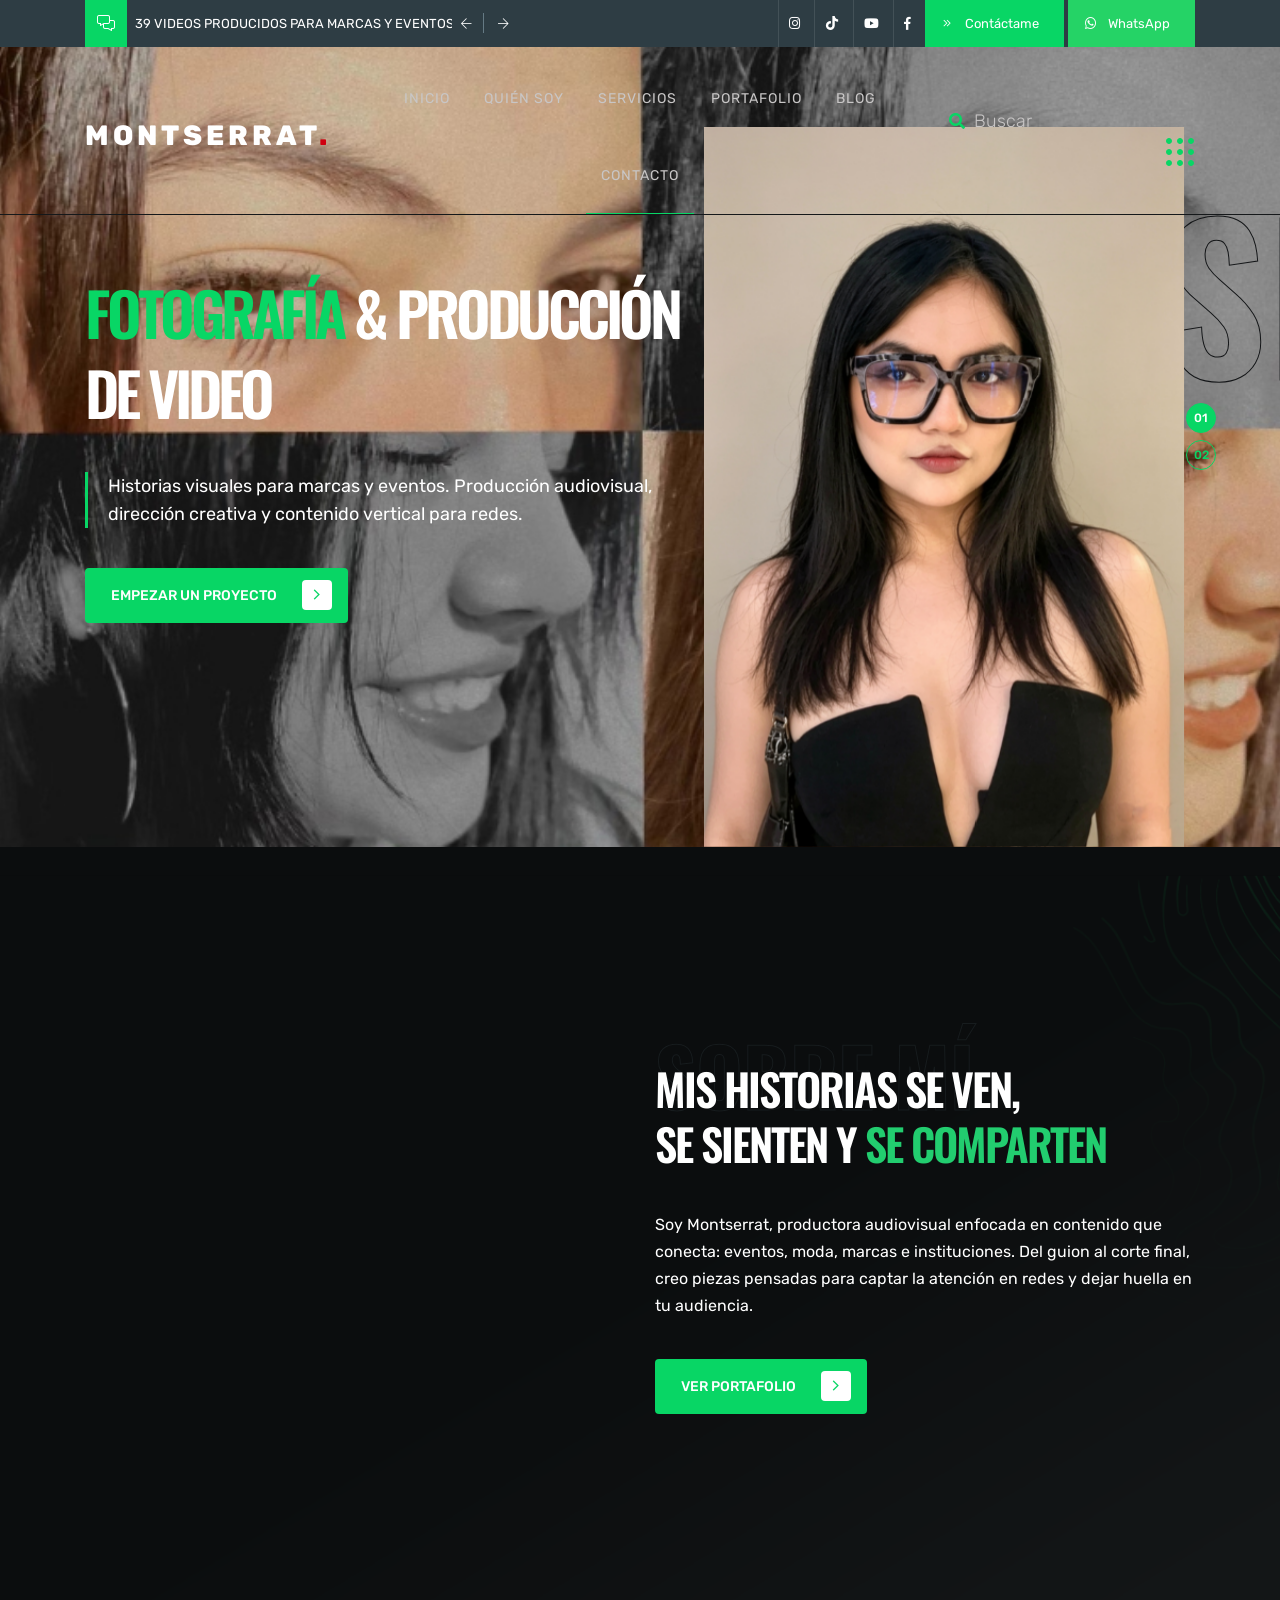
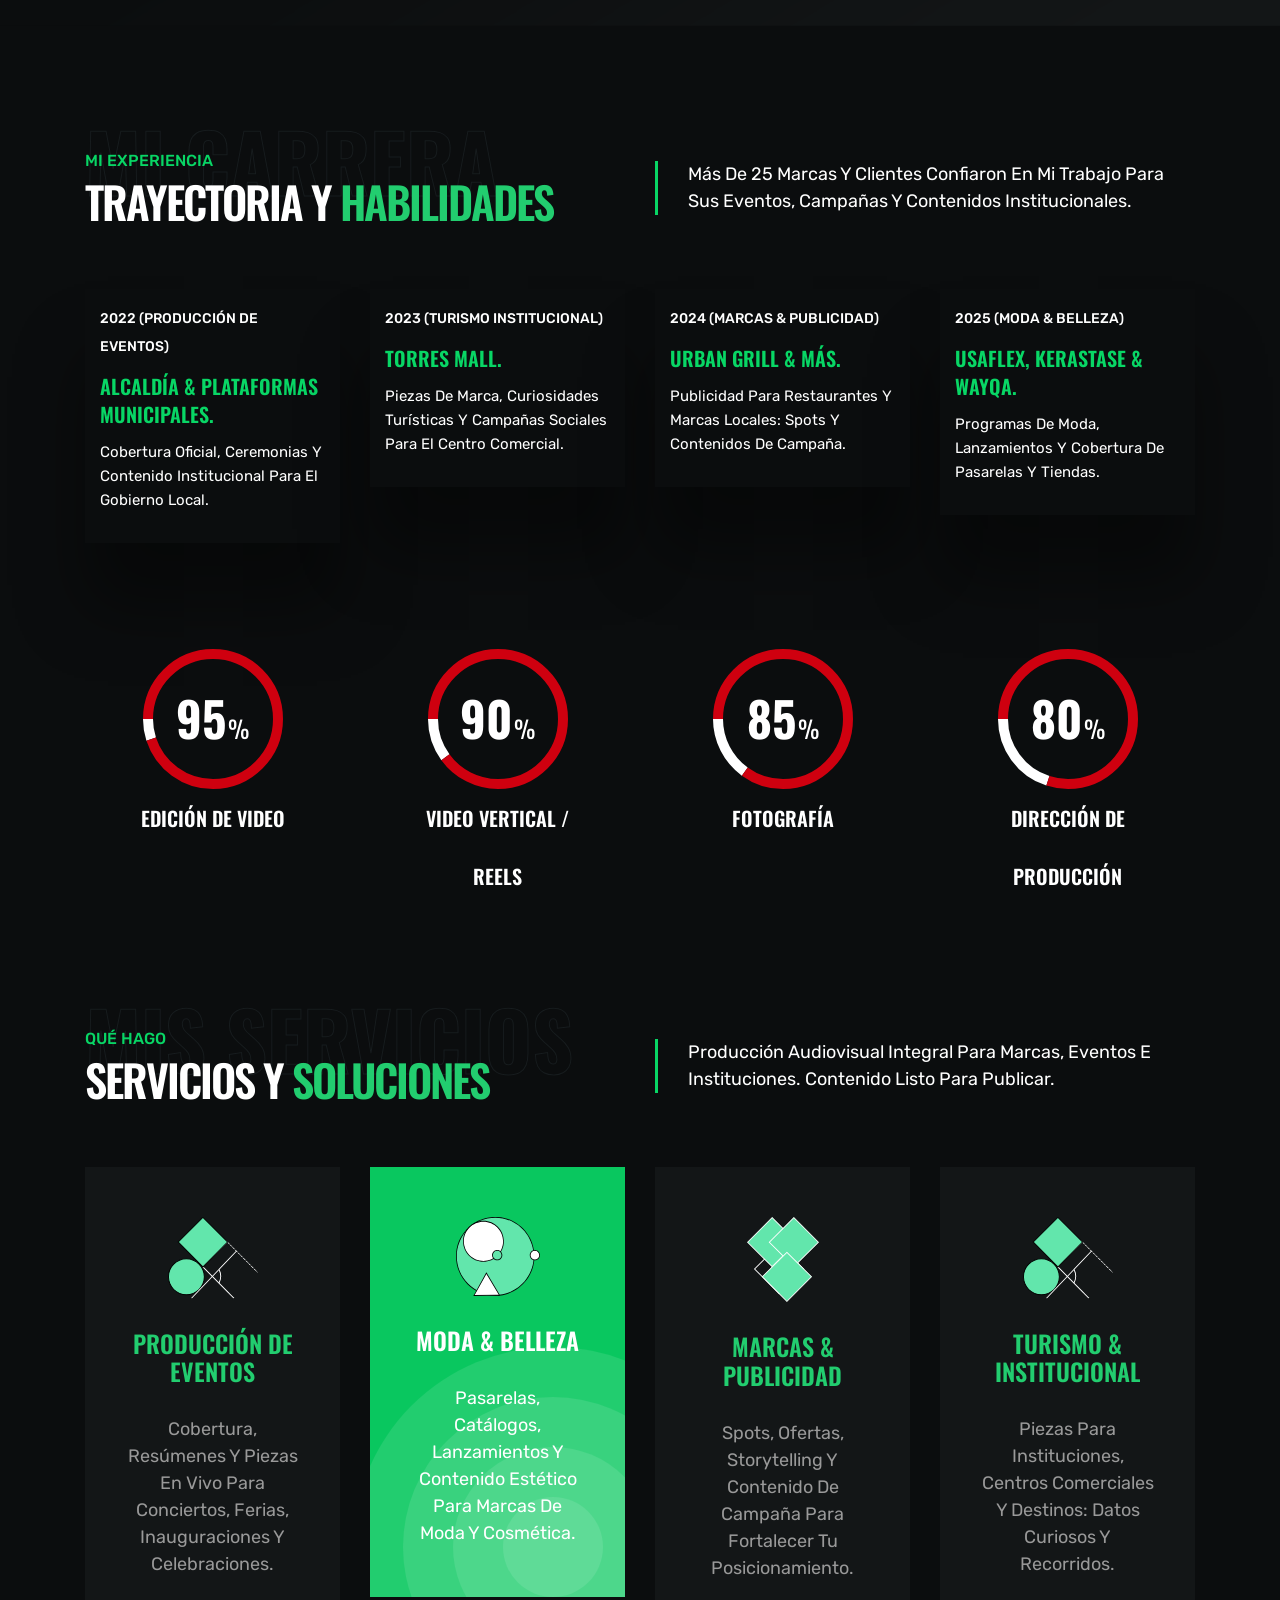
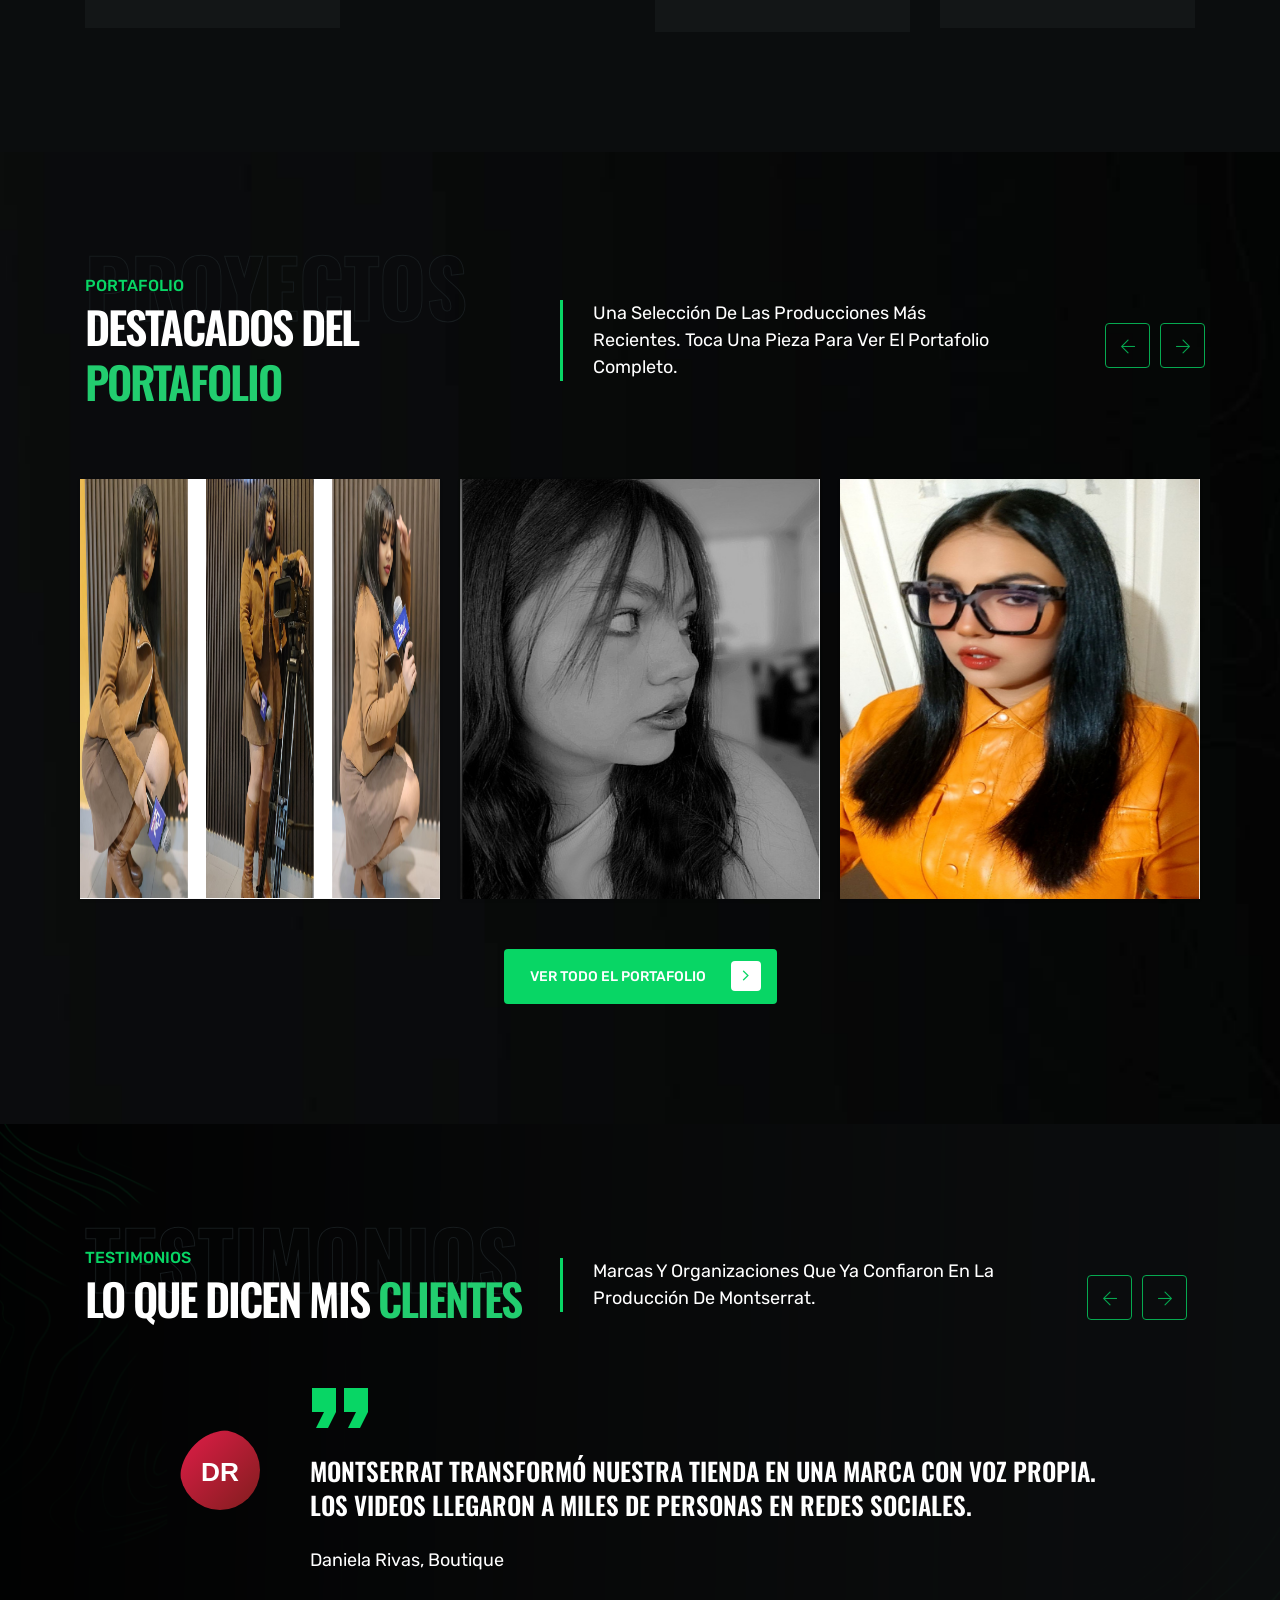
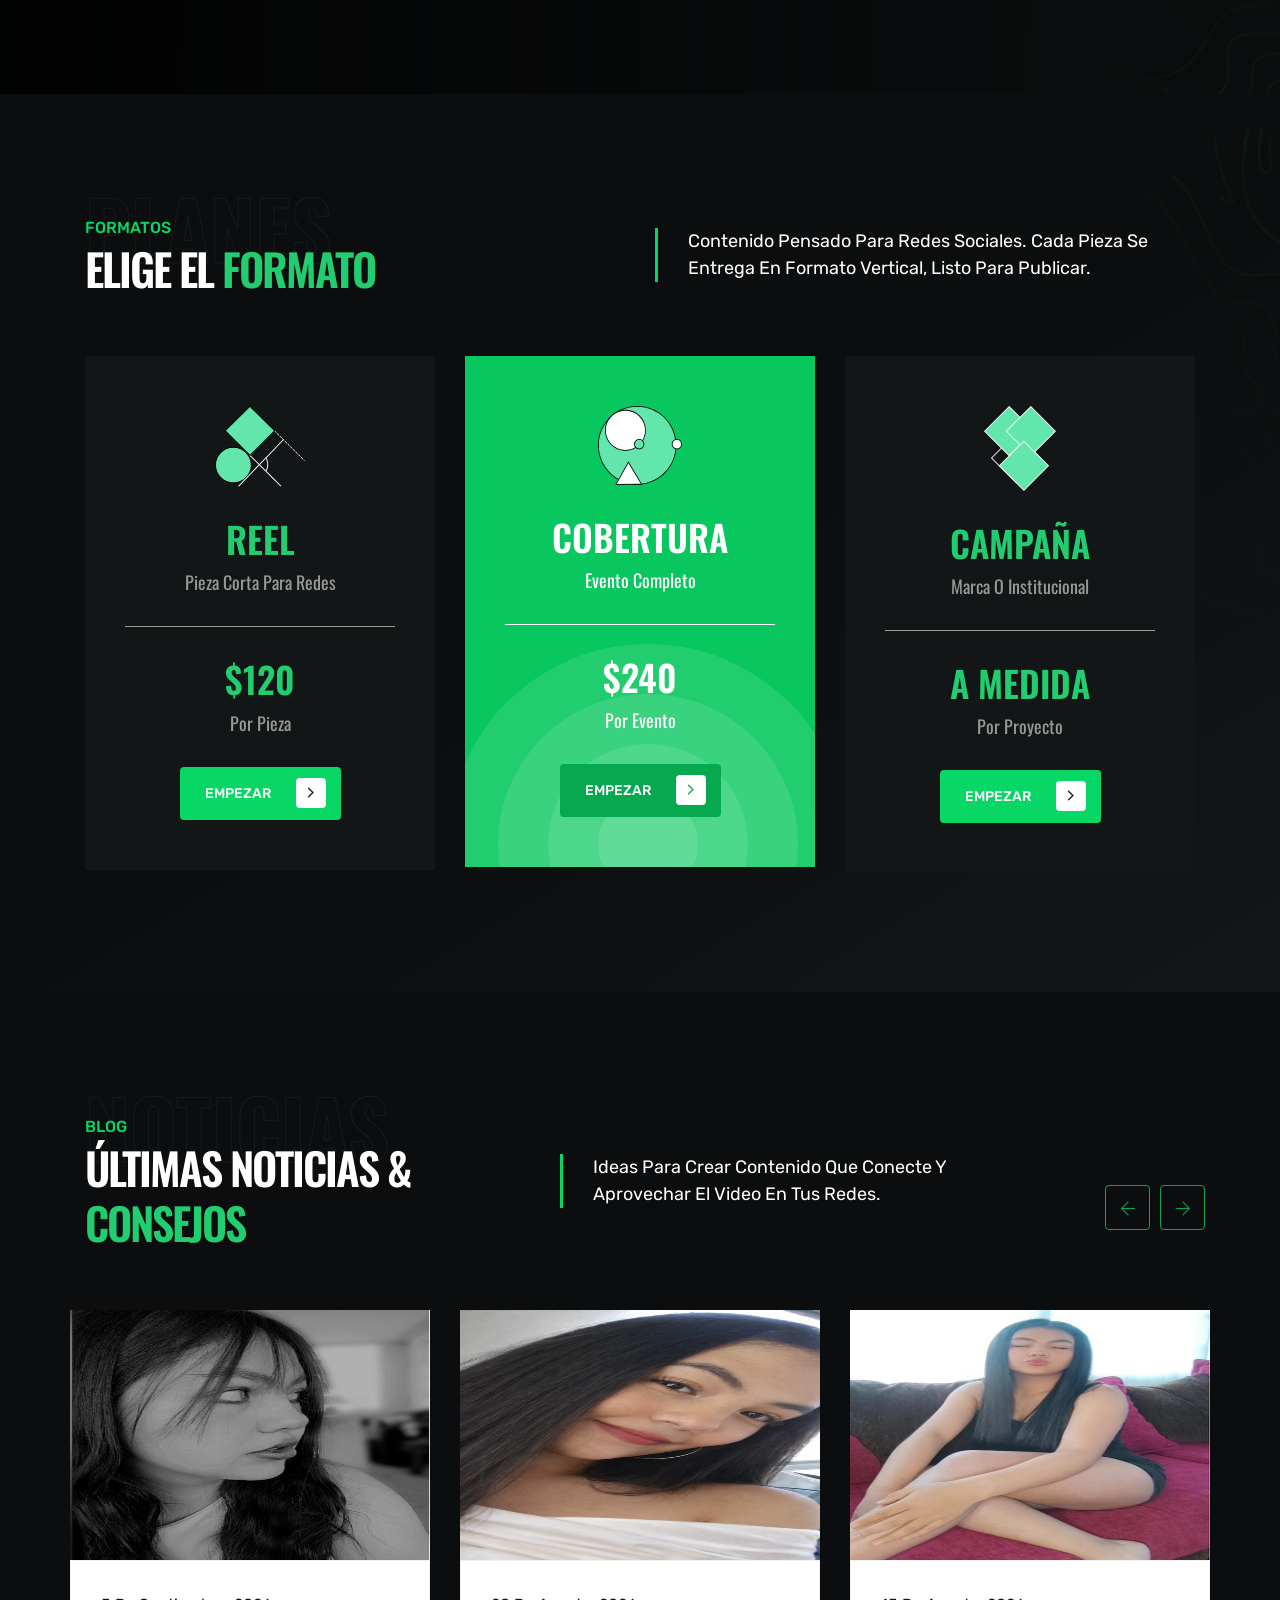
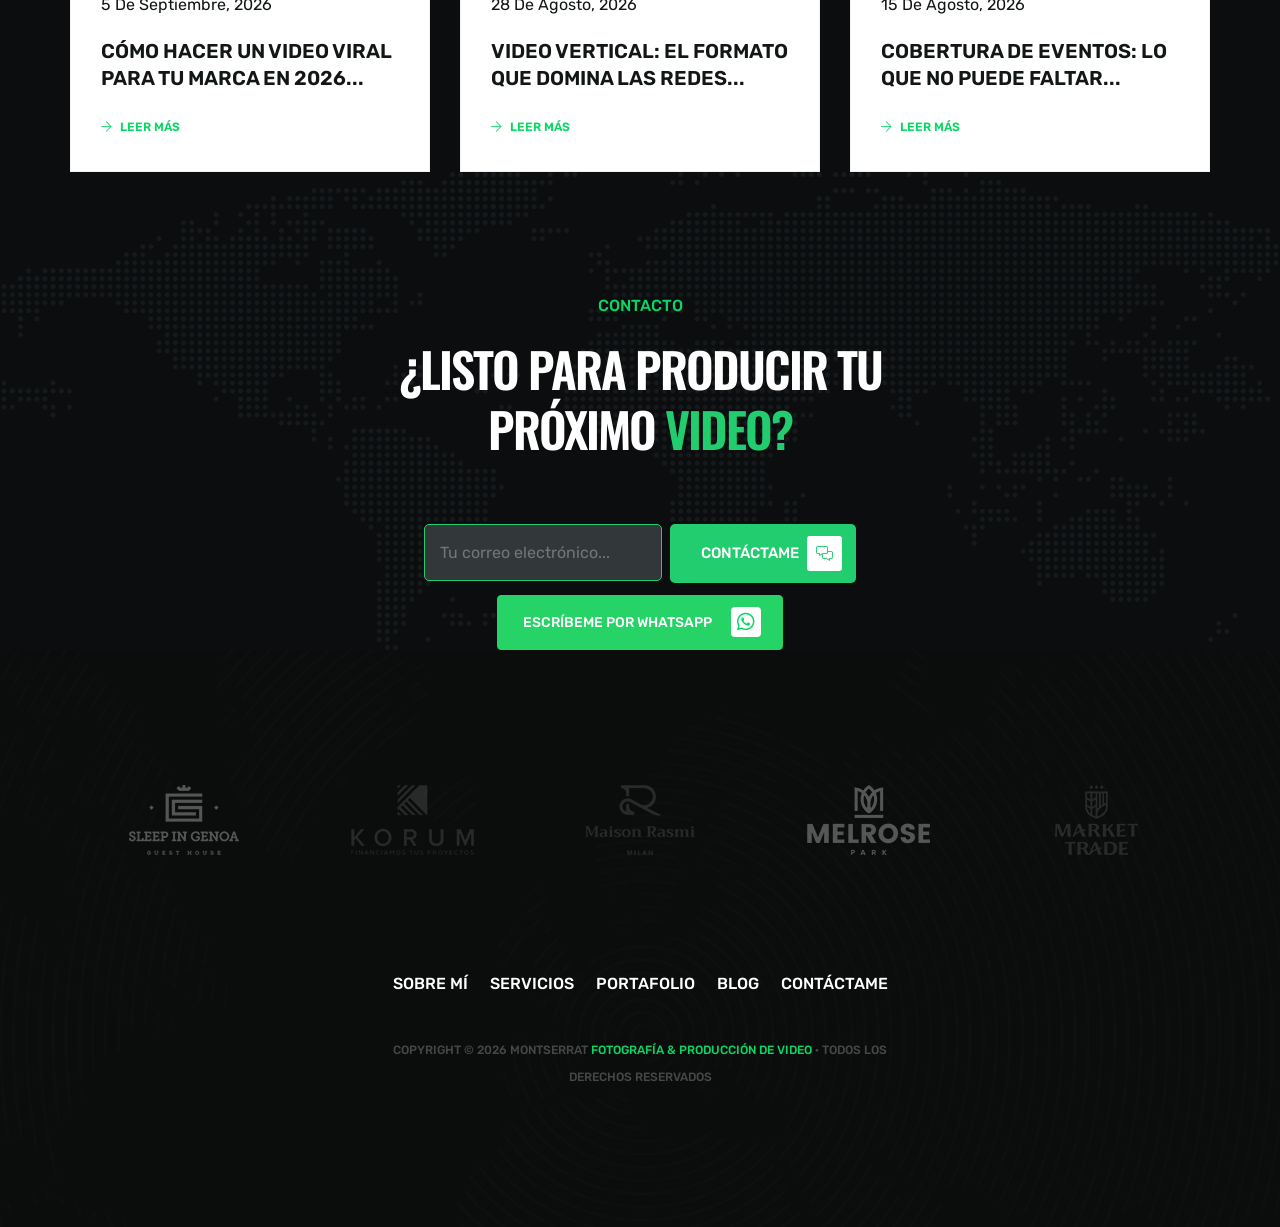
<file: index.html>
<!DOCTYPE html>
<html lang="es">
<!--HTML START-->

<head>
    <!--HEAD START-->
    <title>Montserrat | Fotografía & Producción de Video en Caracas, Venezuela</title>
    <!--::::: support meta :::::::-->
    <meta charset="utf-8">
    <meta name="viewport" content="width=device-width, initial-scale=1">
    <meta name="description" content="Montserrat: fotografía y producción de video en Caracas, Venezuela. Cobertura de eventos, moda, marcas e institucional con contenido listo para redes sociales.">
    
    <!--::::: ALL CSS CALLING :::::::-->
    <link rel="stylesheet" href="assets/css/plugins/animate.min.css">
    <link rel="stylesheet" href="assets/css/plugins/bootstrap.min.css">
    <link rel="stylesheet" href="assets/css/plugins/fontawesome.css">
    <link rel="stylesheet" href="assets/css/plugins/modal-video.min.css">
    <link rel="stylesheet" href="assets/css/plugins/stellarnav.css">
    <link rel="stylesheet" href="assets/css/plugins/owl.carousel.css">
    <link rel="stylesheet" href="assets/css/typography.css">
    <link rel="stylesheet" href="assets/css/theme.css">
    <link rel="stylesheet" href="assets/css/button.css">
    <link rel="stylesheet" href="assets/css/inner.css">
    <link rel="stylesheet" href="assets/css/responsive.css">
    <link rel="stylesheet" href="assets/css/custom.css?v=2">

</head>
<!--HEADE END-->

<body><!--BODY START-->

    <!--PLACEHOLDER AREA START-->
    <div class="preloader">
        <div class="lds-dual-ring"></div>
    </div>
    <!--PLACEHOLDER AREA END-->

    <div class="site site-black"> <!--::::: SITE AREA START :::::::-->
          <!--::::: BANNER AREA START :::::::-->
        <div class="header-banner-area">
            <div class="container">
                <div class="row">
                    <div class=" col-md-5 align-self-center">
                        <div class="banner-comments">
                            <div class="banner-icon">
                                <i class="fal fa-comments-alt"></i>
                            </div>
                            <div class="banner-carousel owl-carousel">
                                <div class="banner-single-carousel">
                                    <p>39 videos producidos para marcas y eventos...</p>
                                </div>
                                <div class="banner-single-carousel">
                                    <p>Fotografía & Producción de video en Venezuela.</p>
                                </div>
                            </div>
                        </div>
                    </div>
                    <div class="col-md-7 text-right align-self-center">
                        <div class="banner-social-wrap">
                            <div class="banner-social">
                                <ul>
                                    <!-- TODO-MONTSERRAT: reemplazar por el perfil real de Instagram -->
                                    <li><a href="https://www.instagram.com" target="_blank" rel="noopener" aria-label="Abrir Instagram de Montserrat"><i class="fab fa-instagram"></i></a></li>
                                    <!-- TODO-MONTSERRAT: reemplazar por el perfil real de TikTok -->
                                    <li><a href="https://www.tiktok.com" target="_blank" rel="noopener" aria-label="Abrir TikTok de Montserrat"><span class="tiktok-icon" aria-hidden="true"><svg viewBox="0 0 448 512" xmlns="http://www.w3.org/2000/svg"><path fill="currentColor" d="M448,209.91a210.06,210.06,0,0,1-122.77-39.25V349.38A162.55,162.55,0,1,1,185,188.31V278.2a74.62,74.62,0,1,0,52.23,71.18V0l88,0a121.18,121.18,0,0,0,1.86,22.17h0A122.18,122.18,0,0,0,381,102.39a121.43,121.43,0,0,0,67,20.14Z"/></svg></span></a></li>
                                    <!-- TODO-MONTSERRAT: reemplazar por el canal real de YouTube -->
                                    <li><a href="https://www.youtube.com" target="_blank" rel="noopener" aria-label="Abrir YouTube de Montserrat"><i class="fab fa-youtube"></i></a></li>
                                    <!-- TODO-MONTSERRAT: reemplazar por la página real de Facebook -->
                                    <li><a href="https://www.facebook.com" target="_blank" rel="noopener" aria-label="Abrir Facebook de Montserrat"><i class="fab fa-facebook-f"></i></a></li>
                                </ul>
                            </div>
                            <div class="banner-contact">
                                <a href="#contact" class="contact-btn"><i class="fal fa-angle-double-right"></i> Contáctame</a>
                                <!-- TODO-MONTSERRAT: reemplazar 58 por el número real de WhatsApp -->
                                <a href="https://wa.me/58" class="contact-btn whatsapp-btn" target="_blank" rel="noopener" aria-label="Escribir por WhatsApp a Montserrat"><i class="fab fa-whatsapp"></i> WhatsApp</a>
                            </div>
                        </div>
                    </div>
                </div>
            </div>
        </div>
        <!--::::: BANNER AREA END :::::::-->

        <!--::::: HEADER AREA START :::::::-->
        <div class="header-area header-main" id="header">
            <!--scroll to up btn-->
            <a href="#home" class="up-btn" aria-label="Volver al inicio"><i class="fal fa-angle-up"></i></a>
            <div class="container">
                <div class="row">
                    <div class="col-6 col-lg-3 align-self-center">
                        <a href="index.html" class="logo"><span class="vlt-logo-text">Montserrat<span class="dot">.</span></span></a>
                    </div>
                    <div class="col-6 text-center align-self-center">
                        <div class="main-menu">
                            <div class="stellarnav">
                                <ul class="navbarmneuclass">
                                    <li class="current"><a href="#home">Inicio</a>
                                    </li>
                                    <li><a href="#about">Quién Soy</a></li>
                                    <li><a href="#service">Servicios</a></li>
                                    <li><a href="portfolio.html">Portafolio</a></li>
                                    <li><a href="blog.html">Blog</a></li>
                                    <li><a href="#contact">Contacto</a></li>
                                </ul>
                            </div>
                        </div>
                    </div>
                    <div class="d-none d-lg-block col-lg-3 align-self-center text-right">
                        <div class="search-area">
                            <div class="search-box">
                                <form action="#">
                                    <input type="search" placeholder="Buscar">
                                </form>
                                <div class="search-btn">
                                    <a href="blog.html" aria-label="Ir al blog para buscar contenido"><i class="fas fa-search"></i></a>
                                </div>
                            </div>
                            <div class="grid-menu" id="grid-side">
                                <img src="assets/img/icon/hamburger.svg" alt="Abrir menú lateral">
                            </div>
                        </div>
                    </div>
                </div>
            </div>
            <div class="slide-widgest-wrap" id="slide-widgest">
                <div class="side-widgest" id="side-content">
                    <div class="side-close" id="close-btn">
                    <i class="fal fa-times"></i>
                </div>
                    <div class="logo">
                        <a href="index.html"><span class="vlt-logo-text">Montserrat<span class="dot">.</span></span></a>
                    </div>
                    <div class="side-content">
                        <p>Producción audiovisual para eventos, marcas y turismo. 39 videos verticales listos para redes sociales, fotografía y dirección creativa desde Caracas, Venezuela.</p>
                    </div>
                    <div class="side-social">
                        <ul>
                            <!-- TODO-MONTSERRAT: reemplazar por el perfil real de Instagram -->
                            <li><a href="https://www.instagram.com" target="_blank" rel="noopener" aria-label="Abrir Instagram de Montserrat"><i class="fab fa-instagram"></i></a></li>
                            <!-- TODO-MONTSERRAT: reemplazar por el perfil real de TikTok -->
                            <li><a href="https://www.tiktok.com" target="_blank" rel="noopener" aria-label="Abrir TikTok de Montserrat"><span class="tiktok-icon" aria-hidden="true"><svg viewBox="0 0 448 512" xmlns="http://www.w3.org/2000/svg"><path fill="currentColor" d="M448,209.91a210.06,210.06,0,0,1-122.77-39.25V349.38A162.55,162.55,0,1,1,185,188.31V278.2a74.62,74.62,0,1,0,52.23,71.18V0l88,0a121.18,121.18,0,0,0,1.86,22.17h0A122.18,122.18,0,0,0,381,102.39a121.43,121.43,0,0,0,67,20.14Z"/></svg></span></a></li>
                            <!-- TODO-MONTSERRAT: reemplazar por el canal real de YouTube -->
                            <li><a href="https://www.youtube.com" target="_blank" rel="noopener" aria-label="Abrir YouTube de Montserrat"><i class="fab fa-youtube"></i></a></li>
                            <!-- TODO-MONTSERRAT: reemplazar por la página real de Facebook -->
                            <li><a href="https://www.facebook.com" target="_blank" rel="noopener" aria-label="Abrir Facebook de Montserrat"><i class="fab fa-facebook-f"></i></a></li>
                        </ul>
                    </div>
                </div>
            </div>
        </div>
        <!--::::: HEADER AREA END :::::::-->
        
        <!--:::::WELCOME ATRA START :::::::-->
        <div class="welcome-area-wrap welcome__wrap1">
        
            <!--::::: WELCOME CAROUSEL START :::::::-->
            <div class="welcome-carousel owl-carousel">
                <div class="single-welcome-area home_1" style="background: url(assets/img/fotos/foto-1.png); background-size: cover; background-position: center;">
                    <div class="container">
                        <div class="row">
                            <div class="col-lg-7">
                                <div class="wlc-title white">
                                    <h1 class="fadeInDown animated"><span>Fotografía</span> & producción
                                    de video</h1>
                                    <p class="fadeInDown animated">Historias visuales para marcas y eventos. Producción audiovisual, dirección creativa y contenido vertical para redes. </p>
                                    
                                    <a href="#contact" class="cbtn cbnt1 fadeInDown animated">Empezar un proyecto <i class="fal fa-angle-right"></i></a>
                                </div>
                            </div>
                        </div>
                    </div>
                    <div class="wlc-author-1">
                        <img src="assets/img/fotos/foto-8.png" alt="Montserrat, productora audiovisual en Caracas, Venezuela">
                        <h1 class="wlc-filltext">Montserrat</h1>
                    </div>
                </div>
                <div class="single-welcome-area home_1" style="background: url(assets/img/fotos/foto-6.png); background-size: cover; background-position: center;">
                    <div class="container">
                        <div class="row">
                            <div class="col-lg-7">
                                <div class="wlc-title white">
                                    <h1 class="fadeInDown animated"><span>Contenido</span> que conecta
                                    con tu audiencia</h1>
                                    <p class="fadeInDown animated">39 producciones realizadas, 25+ marcas y clientes, 4 categorías de contenido para hacer crecer tu presencia. </p>
                                    <a href="portfolio.html" class="cbtn cbnt1 fadeInDown animated">Ver el portafolio <i class="fal fa-angle-right"></i></a>
                                </div>
                            </div>
                        </div>
                    </div>
                    <div class="wlc-author-1">
                        <img src="assets/img/fotos/foto-6.png" alt="Montserrat en un set de producción de video">
                        <h1 class="wlc-filltext">Montserrat</h1>
                    </div>
                </div>
            </div>
            <!--::::: WELCOME CAROUSEL END:::::::-->
        </div>
        <!--:::::WELCOME AREA END :::::::-->

        <!--:::::ABOUT AREA START :::::::-->
        <div class="about-area about-area1 section-padding" id="about">
            <div class="container">
                <div class="row">
                    <div class="col-lg-5 align-self-center">
                        <div class="about-shape">
                            <div class="about-img-section text-center video-container" style="height: 540px; padding: 0; background-image: url(assets/img/fotos/foto-8.png);" data-url="https://www.tiktok.com/@torresmall_oficial/video/7666875558784961813" data-title="Tienda Amiga">
                                <div class="img-overlay"></div>
                                <span class="video-tag">INSTITUCIONAL</span>
                                <div class="play-wrapper"><button class="video-btn"><i class="fas fa-play"></i></button></div>
                                <span class="poster-caption">Tienda Amiga · Spot</span>
                            </div>
                        </div>
                    </div>
                    <div class="col-lg-6 offset-lg-1 align-self-center">
                        <div class="heading white">
                            <strong class="filltext">sobre mí</strong>
                            <h2>Mis historias se ven, <br> se sienten y <span>se comparten</span></h2>
                            <p>Soy Montserrat, productora audiovisual enfocada en contenido que conecta: eventos, moda, marcas e instituciones. Del guion al corte final, creo piezas pensadas para captar la atención en redes y dejar huella en tu audiencia.</p>
                        <a href="portfolio.html" class="cbtn cbnt1 fadeInDown animated">ver portafolio <i class="fal fa-angle-right"></i></a>
                        </div>
                    </div>
                </div>
            </div>
        </div>
        <!--:::::ABOUT AREA END :::::::-->

        <!--:::::SKILL AREA START :::::::-->
        <div class="skill-area section-padding" id="portfolio">
            <div class="container">
                <div class="row">
                    <div class="col-lg-6 align-self-center">
                        <div class="heading white">
                            <strong class="filltext">mi carrera</strong>
                            <small>MI EXPERIENCIA</small>
                            <h2>Trayectoria y <span>habilidades</span></h2>
                        </div>
                    </div>
                    <div class="col-lg-6 align-self-center">
                         <div class="info-content">
                            <p>Más de 25 marcas y clientes confiaron en mi trabajo para sus eventos, campañas y contenidos institucionales.</p>
                        </div>
                    </div>
                </div>
                <div class="space-60"></div>
                <div class="row">
                    <div class="col-sm-6 col-lg-3">
                        <div class="skill-box">
                            <small>2022 (Producción de eventos)</small>
                            <h5>Alcaldía &amp; Plataformas municipales.</h5>
                            <p>Cobertura oficial, ceremonias y contenido institucional para el gobierno local.</p>
                        </div>
                    </div>
                    <div class="col-sm-6 col-lg-3">
                        <div class="skill-box">
                            <small>2023 (Turismo institucional)</small>
                            <h5>Torres Mall.</h5>
                            <p>Piezas de marca, curiosidades turísticas y campañas sociales para el centro comercial.</p>
                        </div>
                    </div>
                    <div class="col-sm-6 col-lg-3">
                        <div class="skill-box">
                            <small>2024 (Marcas &amp; publicidad)</small>
                            <h5>Urban Grill &amp; más.</h5>
                            <p>Publicidad para restaurantes y marcas locales: spots y contenidos de campaña.</p>
                        </div>
                    </div>
                    <div class="col-sm-6 col-lg-3">
                        <div class="skill-box">
                            <small>2025 (Moda &amp; belleza)</small>
                            <h5>Usaflex, Kerastase &amp; Wayqa.</h5>
                            <p>Programas de moda, lanzamientos y cobertura de pasarelas y tiendas.</p>
                        </div>
                    </div>
                </div>
            </div>
            <div class="space-100"></div>
            <!-- Start Technical Skills Section -->
            <div class="skill__circles">
                <div class="container">
                    <div class="row">
                        <div class="colsm6 col-lg-3 text-center">
                             <div class="circle1 circle" id="circle1">
                              <strong></strong>
                              <span>Edición de Video</span>
                            </div>
                        </div>
                        <div class="colsm6 col-lg-3 text-center">
                             <div class="circle2 circle" id="circle2">
                              <strong></strong>
                              <span>Video Vertical / Reels</span>
                            </div>
                        </div>
                        <div class="colsm6 col-lg-3 text-center">
                             <div class="circle3 circle" id="circle3">
                              <strong></strong>
                              <span>Fotografía</span>
                            </div>
                        </div>
                        <div class="colsm6 col-lg-3 text-center">
                             <div class="circle4 circle" id="circle4">
                              <strong></strong>
                              <span>Dirección de Producción</span>
                            </div>
                        </div>
                    </div>
                </div>
            </div>
        </div>
        <!--:::::SKILL AREA END :::::::-->

        <!--:::::SERVICE AREA START :::::::-->
        <div class="service-area padding-bottom" id="service">
            <div class="container">
                <div class="row">
                    <div class="col-lg-6 align-self-center">
                        <div class="heading white">
                            <strong class="filltext">mis servicios</strong>
                            <small>QUÉ HAGO</small>
                            <h2>Servicios y <span>soluciones</span></h2>
                        </div>
                    </div>
                    <div class="col-lg-6 align-self-center">
                         <div class="info-content">
                            <p>Producción audiovisual integral para marcas, eventos e instituciones. Contenido listo para publicar.</p>
                        </div>
                    </div>
                </div>
                <div class="space-60"></div>
                <div class="row">
                    <div class="col-lg-3 col-md-6">
                        <div class="single-service">
                            <div class="service-icon">
                                <img src="assets/img/icon/service1.svg" alt="Icono de servicio de fotografía">
                            </div>
                            <div class="service-text">
                                <h4>Producción de Eventos</h4>
                                <p>Cobertura, resúmenes y piezas en vivo para conciertos, ferias, inauguraciones y celebraciones.</p>
                            </div>
                            <div class="circles-wrap">
                                <div class="circles">
                                    <span class="circle circle-1"></span>
                                    <span class="circle circle-2"></span>
                                    <span class="circle circle-3"></span>
                                    <span class="circle circle-4"></span>
                                </div>
                            </div>
                        </div>
                    </div>
                    <div class="col-lg-3 col-md-6">
                        <div class="single-service active">
                            <div class="service-icon">
                                <img src="assets/img/icon/service2.svg" alt="Icono de servicio de video">
                            </div>
                            <div class="service-text">
                                <h4>Moda &amp; Belleza</h4>
                                <p>Pasarelas, catálogos, lanzamientos y contenido estético para marcas de moda y cosmética.</p>
                            </div>
                            <div class="circles-wrap">
                                <div class="circles">
                                    <span class="circle circle-1"></span>
                                    <span class="circle circle-2"></span>
                                    <span class="circle circle-3"></span>
                                    <span class="circle circle-4"></span>
                                </div>
                            </div>
                        </div>
                    </div>
                    <div class="col-lg-3 col-md-6">
                        <div class="single-service">
                            <div class="service-icon">
                                <img src="assets/img/icon/service3.svg" alt="Icono de servicio de producción de contenido">
                            </div>
                            <div class="service-text">
                                <h4>Marcas &amp; Publicidad</h4>
                                <p>Spots, ofertas, storytelling y contenido de campaña para fortalecer tu posicionamiento.</p>
                            </div>
                            <div class="circles-wrap">
                                <div class="circles">
                                    <span class="circle circle-1"></span>
                                    <span class="circle circle-2"></span>
                                    <span class="circle circle-3"></span>
                                    <span class="circle circle-4"></span>
                                </div>
                            </div>
                        </div>
                    </div>
                    <div class="col-lg-3 col-md-6">
                        <div class="single-service">
                            <div class="service-icon">
                                <img src="assets/img/icon/service1.svg" alt="Icono de servicio de fotografía">
                            </div>
                            <div class="service-text">
                                <h4>Turismo &amp; Institucional</h4>
                                <p>Piezas para instituciones, centros comerciales y destinos: datos curiosos y recorridos.</p>
                            </div>
                            <div class="circles-wrap">
                                <div class="circles">
                                    <span class="circle circle-1"></span>
                                    <span class="circle circle-2"></span>
                                    <span class="circle circle-3"></span>
                                    <span class="circle circle-4"></span>
                                </div>
                            </div>
                        </div>
                    </div>
                </div>
            </div>
        </div>
        <!--:::::SERVICE AREA END :::::::-->

        <!--:::::PROJECT AREA START :::::::-->
        <div class="project-area section-padding" >
            <div class="container">
                <div class="row">
                    <div class="col-lg-5 align-self-center">
                        <div class="heading white">
                            <strong class="filltext">proyectos</strong>
                            <small>PORTAFOLIO</small>
                            <h2>Destacados del <span>portafolio</span></h2>
                        </div>
                    </div>
                    <div class="col-lg-5 align-self-center">
                         <div class="info-content">
                            <p>Una selección de las producciones más recientes. Toca una pieza para ver el portafolio completo.</p>
                        </div>
                    </div>
                </div>
                <div class="space-60"></div>
                <div class="row">
                    <ul id="da-thumbs" class="da-thumbs portfolio-carousel owl-carousel">
                        <li>
                            <a href="portfolio.html">
                                <img src="assets/img/fotos/foto-2.png" alt="Producción de video para Kerastase en Torres Mall">
                                <div><span>Kerastase · Torres Mall</span></div>
                            </a>
                        </li>
                        <li>
                            <a href="portfolio.html">
                                <img src="assets/img/fotos/foto-3.png" alt="Cobertura audiovisual del Certamen de Moda">
                                <div><span>Certamen de Moda</span></div>
                            </a>
                        </li>
                        <li>
                            <a href="portfolio.html">
                                <img src="assets/img/fotos/foto-4.png" alt="Spot de video para la tienda Amiga">
                                <div><span>Tienda Amiga · Spot</span></div>
                            </a>
                        </li>
                        <li>
                            <a href="portfolio.html">
                                <img src="assets/img/fotos/foto-5.png" alt="Video promocional de Usaflex con 60% de descuento">
                                <div><span>Usaflex · 60% Descuento</span></div>
                            </a>
                        </li>
                        <li>
                            <a href="portfolio.html">
                                <img src="assets/img/fotos/foto-6.png" alt="Spot publicitario para Urban Grill">
                                <div><span>Urban Grill</span></div>
                            </a>
                        </li>
                        <li>
                            <a href="portfolio.html">
                                <img src="assets/img/fotos/foto-7.png" alt="Producción institucional para la Alcaldía">
                                <div><span>Alcaldía · Institucional</span></div>
                            </a>
                        </li>
                    </ul>
                </div>
                <div class="space-40"></div>
                <div class="text-center">
                    <a href="portfolio.html" class="cbtn cbnt1">Ver todo el portafolio <i class="fal fa-angle-right"></i></a>
                </div>
            </div>
        </div>
        <!--:::::PROJECT AREA END :::::::-->

        <!--:::::TESTIMONIALS AREA START :::::::-->
        <div class="testimonials-area testimonials-area1 section-padding">
            <div class="container">
                <div class="row">
                    <div class="col-lg-5 align-self-center">
                        <div class="heading white">
                            <strong class="filltext">testimonios</strong>
                            <small>TESTIMONIOS</small>
                            <h2>Lo que dicen mis <span>clientes</span></h2>
                        </div>
                    </div>
                    <div class="col-lg-5 align-self-center">
                         <div class="info-content">
                            <p>Marcas y organizaciones que ya confiaron en la producción de Montserrat.</p>
                        </div>
                    </div>
                </div>
                <div class="space-60"></div>
                <div class="row">
                    <div class="col-lg-10 m-auto">
                        <div class="testimonials owl-carousel">
                            <div class="testimonial">
                                <div class="testimonial-img animated fadeInLeft">
                                    <img src="assets/img/avatar/avatar-daniela.svg" alt="Avatar de Daniela Rivas, clienta de Montserrat">
                                </div>
                                <div class="testimonial-text animated fadeInDown">
                                    <img src="assets/img/icon/quote.png" alt="Icono decorativo de comillas">
                                    <h4>Montserrat transformó nuestra tienda en una marca con voz propia. Los videos llegaron a miles de personas en redes sociales.</h4>
                                    <p>Daniela Rivas, Boutique</p>
                                </div>
                            </div>
                            <div class="testimonial">
                                <div class="testimonial-img">
                                    <img src="assets/img/avatar/avatar-carlos.svg" alt="Avatar de Carlos Payet, cliente de Montserrat">
                                </div>
                                <div class="testimonial-text">
                                    <img src="assets/img/icon/quote.png" alt="Icono decorativo de comillas">
                                    <h4>Las piezas para nuestro restaurante se notan profesionales y llenas de sabor. Los clientes llegan preguntando por lo que vieron.</h4>
                                    <p>Carlos Payet, Urban Grill</p>
                                </div>
                            </div>
                            <div class="testimonial">
                                <div class="testimonial-img">
                                    <img src="assets/img/avatar/avatar-henrik.svg" alt="Avatar de Henrik Morella, cliente de Montserrat">
                                </div>
                                <div class="testimonial-text">
                                    <img src="assets/img/icon/quote.png" alt="Icono decorativo de comillas">
                                    <h4>Producción impecable para nuestra institución: entregas puntuales, calidad constante y mucha creatividad.</h4>
                                    <p>Henrik Morella, Institución</p>
                                </div>
                            </div>
                        </div>
                    </div>
                </div>
            </div>
        </div>
        <!--:::::TESTIMONIALS AREA END :::::::-->

         <!--:::::PRICING AREA START :::::::-->
        <div class="pricing-area pricing-area1 section-padding" id="price">
            <div class="container">
                <div class="row">
                    <div class="col-lg-6 align-self-center">
                        <div class="heading white">
                            <strong class="filltext">planes</strong>
                            <small>FORMATOS</small>
                            <h2>Elige el <span>formato</span></h2>
                        </div>
                    </div>
                     <div class="col-lg-6 align-self-center">
                         <div class="info-content">
                            <p>Contenido pensado para redes sociales. Cada pieza se entrega en formato vertical, listo para publicar.</p>
                        </div>
                    </div>
                </div>
                <div class="space-60"></div>
                <div class="row">
                    <div class="col-lg-4">
                        <div class="single-service">
                            <div class="service-icon">
                                <img src="assets/img/icon/service1.svg" alt="Icono de servicio de fotografía">
                            </div>
                            <div class="service-text">
                                <h3>REEL</h3>
                                <h5>pieza corta para redes</h5>
                            </div>
                            <div class="separator"></div>
                             <div class="service-text">
                                <h3>$120</h3>
                                <h5>Por pieza</h5>
                            </div>

                            <a href="#contact" class="cbtn pricing-btn">empezar <i class="fal fa-angle-right"></i></a>
                            <div class="circles-wrap">
                                <div class="circles">
                                    <span class="circle circle-1"></span>
                                    <span class="circle circle-2"></span>
                                    <span class="circle circle-3"></span>
                                    <span class="circle circle-4"></span>
                                </div>
                            </div>
                        </div>
                        
                    </div>
                    <div class="col-lg-4">
                        <div class="single-service active">
                            <div class="service-icon">
                                <img src="assets/img/icon/service2.svg" alt="Icono de servicio de video">
                            </div>
                            <div class="service-text">
                                <h3>COBERTURA</h3>
                                <h5>evento completo</h5>
                            </div>
                            <div class="separator"></div>
                             <div class="service-text">
                                <h3>$240</h3>
                                <h5>Por evento</h5>
                            </div>
                            <a href="#contact" class="cbtn pricing-btn">empezar <i class="fal fa-angle-right"></i></a>
                            <div class="circles-wrap">
                                <div class="circles">
                                    <span class="circle circle-1"></span>
                                    <span class="circle circle-2"></span>
                                    <span class="circle circle-3"></span>
                                    <span class="circle circle-4"></span>
                                </div>
                            </div>
                        </div>
                    </div>
                    <div class="col-lg-4">
                        <div class="single-service">
                            <div class="service-icon">
                                <img src="assets/img/icon/service3.svg" alt="Icono de servicio de producción de contenido">
                            </div>
                            <div class="service-text">
                                <h3>CAMPAÑA</h3>
                                <h5>marca o institucional</h5>
                            </div>
                            <div class="separator"></div>
                             <div class="service-text">
                                <h3>A medida</h3>
                                <h5>Por proyecto</h5>
                            </div>
                            
                            <a href="#contact" class="cbtn pricing-btn">empezar <i class="fal fa-angle-right"></i></a>
                            <div class="circles-wrap">
                                <div class="circles">
                                    <span class="circle circle-1"></span>
                                    <span class="circle circle-2"></span>
                                    <span class="circle circle-3"></span>
                                    <span class="circle circle-4"></span>
                                </div>
                            </div>
                        </div>
                    </div>
                </div>
            </div>
        </div> 
        <!--:::::PRICING AREA END :::::::-->

        <!--:::::BLOG AREA START :::::::-->
        <div class="blog-area padding-top" id="blog">
            <div class="container">
                <div class="row">
                    <div class="col-lg-5 align-self-center">
                        <div class="heading white">
                            <strong class="filltext">noticias</strong>
                            <small>BLOG</small>
                            <h2>Últimas noticias & <span>consejos</span></h2>
                        </div>
                    </div>
                    <div class="col-lg-5 align-self-center">
                         <div class="info-content">
                            <p>Ideas para crear contenido que conecte y aprovechar el video en tus redes.</p>
                        </div>
                    </div>
                </div>
                <div class="space-60"></div> 
                <div class="row">
                    <div class="blogs owl-carousel">
                        <div class="single-blog">
                            <div class="single-blog-img">
                               <img src="assets/img/fotos/foto-3.png" alt="Cómo hacer un video viral para tu marca en 2026">
                            </div>
                            <div class="blog-description">
                                <!-- TODO-MONTSERRAT: confirmar si la fecha 5 de Septiembre, 2026 es la real -->
                                <p>5 de Septiembre, 2026</p>
                                <a href="single-blog.html">Cómo hacer un video viral para tu marca en 2026...</a>
                                <a href="single-blog.html" class="readmore-btn"><i class="fal fa-arrow-right"></i> leer más</a>
                            </div>
                           
                        </div>
                        <div class="single-blog">
                            <div class="single-blog-img">
                                   <img src="assets/img/fotos/foto-7.png" alt="Video vertical, el formato que domina las redes">
                            </div>
                            <div class="blog-description">
                                <!-- TODO-MONTSERRAT: confirmar si la fecha 28 de Agosto, 2026 es la real -->
                                <p>28 de Agosto, 2026</p>
                                <a href="single-blog.html">Video vertical: el formato que domina las redes...</a>
                                <a href="single-blog.html" class="readmore-btn"><i class="fal fa-arrow-right"></i> leer más</a>
                            </div>
                           
                        </div>
                        <div class="single-blog">
                            <div class="single-blog-img">
                                   <img src="assets/img/fotos/foto-9.png" alt="Cobertura de eventos: lo que no puede faltar">
                            </div>
                            <div class="blog-description">
                                <!-- TODO-MONTSERRAT: confirmar si la fecha 15 de Agosto, 2026 es la real -->
                                <p>15 de Agosto, 2026</p>
                                <a href="single-blog.html">Cobertura de eventos: lo que no puede faltar...</a>
                                <a href="single-blog.html" class="readmore-btn"><i class="fal fa-arrow-right"></i> leer más</a>
                            </div>
                           
                        </div>
                        <div class="single-blog">
                            <div class="single-blog-img">
                                   <img src="assets/img/fotos/foto-2.png" alt="Detrás de cámaras: una producción de moda">
                            </div>
                            <div class="blog-description">
                                <!-- TODO-MONTSERRAT: confirmar si la fecha 2 de Agosto, 2026 es la real -->
                                <p>2 de Agosto, 2026</p>
                                <a href="single-blog.html">Detrás de cámaras: una producción de moda...</a>
                                <a href="single-blog.html" class="readmore-btn"><i class="fal fa-arrow-right"></i> leer más</a>
                            </div>
                        </div>
                    </div>
                </div>
            </div>
        </div>
        <!--:::::BLOG AREA END :::::::-->


        <!--:::::CALL TO ACTION AREA START :::::::-->
        <div class="cta-area cta-area1 padding-top" id="contact">
            <div class="container">
                <div class="row">
                    <div class="col-lg-6 m-auto text-center">
                     <div class="heading cta-heading white">
                        <small>Contacto</small>
                        <div class="space-20"></div>
                        <h2>¿Listo para producir tu próximo <span>video?</span></h2>
                    </div>
                    <div class="space-40"></div>
                    <div class="cta-form">
                        <form action="#">
                            <input type="email" placeholder="Tu correo electrónico...">
                            <!-- TODO-MONTSERRAT: confirmar correo real (actual: hola@montserrat.com) -->
                            <a href="mailto:hola@montserrat.com" class="subscribe-btn">Contáctame <i class="fal fa-comments-alt"></i></a>
                        </form>
                        <!-- TODO-MONTSERRAT: reemplazar 58 por el número real de WhatsApp -->
                        <a href="https://wa.me/58" class="cbtn cbnt1 whatsapp-btn" target="_blank" rel="noopener" aria-label="Escribir por WhatsApp a Montserrat"><i class="fab fa-whatsapp"></i> Escríbeme por WhatsApp</a>
                    </div>
                    </div>
                </div>
            </div>
        </div>
        <!--:::::CALL TO ACTION AREA END :::::::-->

        <!--:::::FOOTER AREA START :::::::-->
        <div class="footer-area footer-area1 section-padding">
             <!--:::::LOGO AREA START :::::::-->
        <div class="logo-carousel">
            <div class="container">
                <div class="row">
                    <div class="logos owl-carousel">
                        <div class="single-logo-table">
                            <div class="single-logo-table-cell">
                               <img src="assets/img/logo/1.svg" alt="Logotipo de una de las marcas aliadas de Montserrat">
                            </div>
                        </div>
                        <div class="single-logo-table">
                            <div class="single-logo-table-cell">
                                <img src="assets/img/logo/01.png" alt="Logotipo de una de las marcas aliadas de Montserrat">
                            </div>
                        </div>
                        <div class="single-logo-table">
                            <div class="single-logo-table-cell">
                                <img src="assets/img/logo/02.png" alt="Logotipo de una de las marcas aliadas de Montserrat">
                            </div>
                        </div>
                        <div class="single-logo-table">
                            <div class="single-logo-table-cell">
                                <img src="assets/img/logo/03.png" alt="Logotipo de una de las marcas aliadas de Montserrat">
                            </div>
                        </div>
                        <div class="single-logo-table">
                            <div class="single-logo-table-cell">
                                <img src="assets/img/logo/04.png" alt="Logotipo de una de las marcas aliadas de Montserrat">
                            </div>
                        </div>
                    </div>
                </div>
            </div>
        </div>
        <div class="space-100"></div>
        <!--:::::LOGO AREA END :::::::-->
            <div class="container">
                <div class="row">
                    <div class="col-lg-6 m-auto text-center">
                        <div class="footer-menu">
                            <ul>
                                <li><a href="#about">sobre mí</a></li>
                                <li><a href="#service">servicios</a></li>
                                <li><a href="portfolio.html">portafolio</a></li>
                                <li><a href="#blog">blog</a></li>
                                <li><a href="#contact">contáctame</a></li>
                            </ul>
                        </div>
                        <div class="space-40"></div>
                        <div class="copyright">
                            <p>Copyright © 2026 Montserrat <span>Fotografía & Producción de Video</span> · Todos los derechos reservados</p>
                        </div>
                    </div>
                </div>
            </div>
        </div>
        <!--:::::FOOTER AREA END :::::::-->
                          
    </div> <!--:::::sitea area end :::::::-->


    <!--:::::jquery 3.2.1 js :::::::-->
    <script src="assets/js/plugins/jQuery.2.1.0.min.js"></script>
    <script src="assets/js/plugins/bootstrap.min.js"></script>
    <script src="assets/js/plugins/jquery.nav.js"></script>
    <script src="assets/js/plugins/jquery.waypoints.min.js"></script>
    <script src="assets/js/plugins/jquery-modal-video.min.js"></script>
    <script src="assets/js/plugins/stellarnav.js"></script>
    <script src="assets/js/plugins/popper.min.js"></script>
    <script src="assets/js/plugins/owl.carousel.js"></script>
    <script src="assets/js/plugins/wow.min.js"></script>
    <script src="assets/js/plugins/easypiechart.min.js"></script>
    <script src="assets/js/plugins/animatenumber.min.js"></script>
    <script src="assets/js/plugins/circle-progress.js"></script>
    <script src="assets/js/plugins/bars.js"></script>
    <script src="assets/js/plugins/appear.js"></script>
    <script src="assets/js/plugins/jquery.hoverdir.js"></script>
    <script src="assets/js/plugins/isotop.v3.0.4.min.js"></script>
    <script src="assets/js/tiktok_thumbs.js"></script>
    <script src="assets/js/video_embedded.js"></script>
    <script src="assets/js/main.js"></script>


</body>
<!--body end-->

</html>
<!--html end-->
</file>
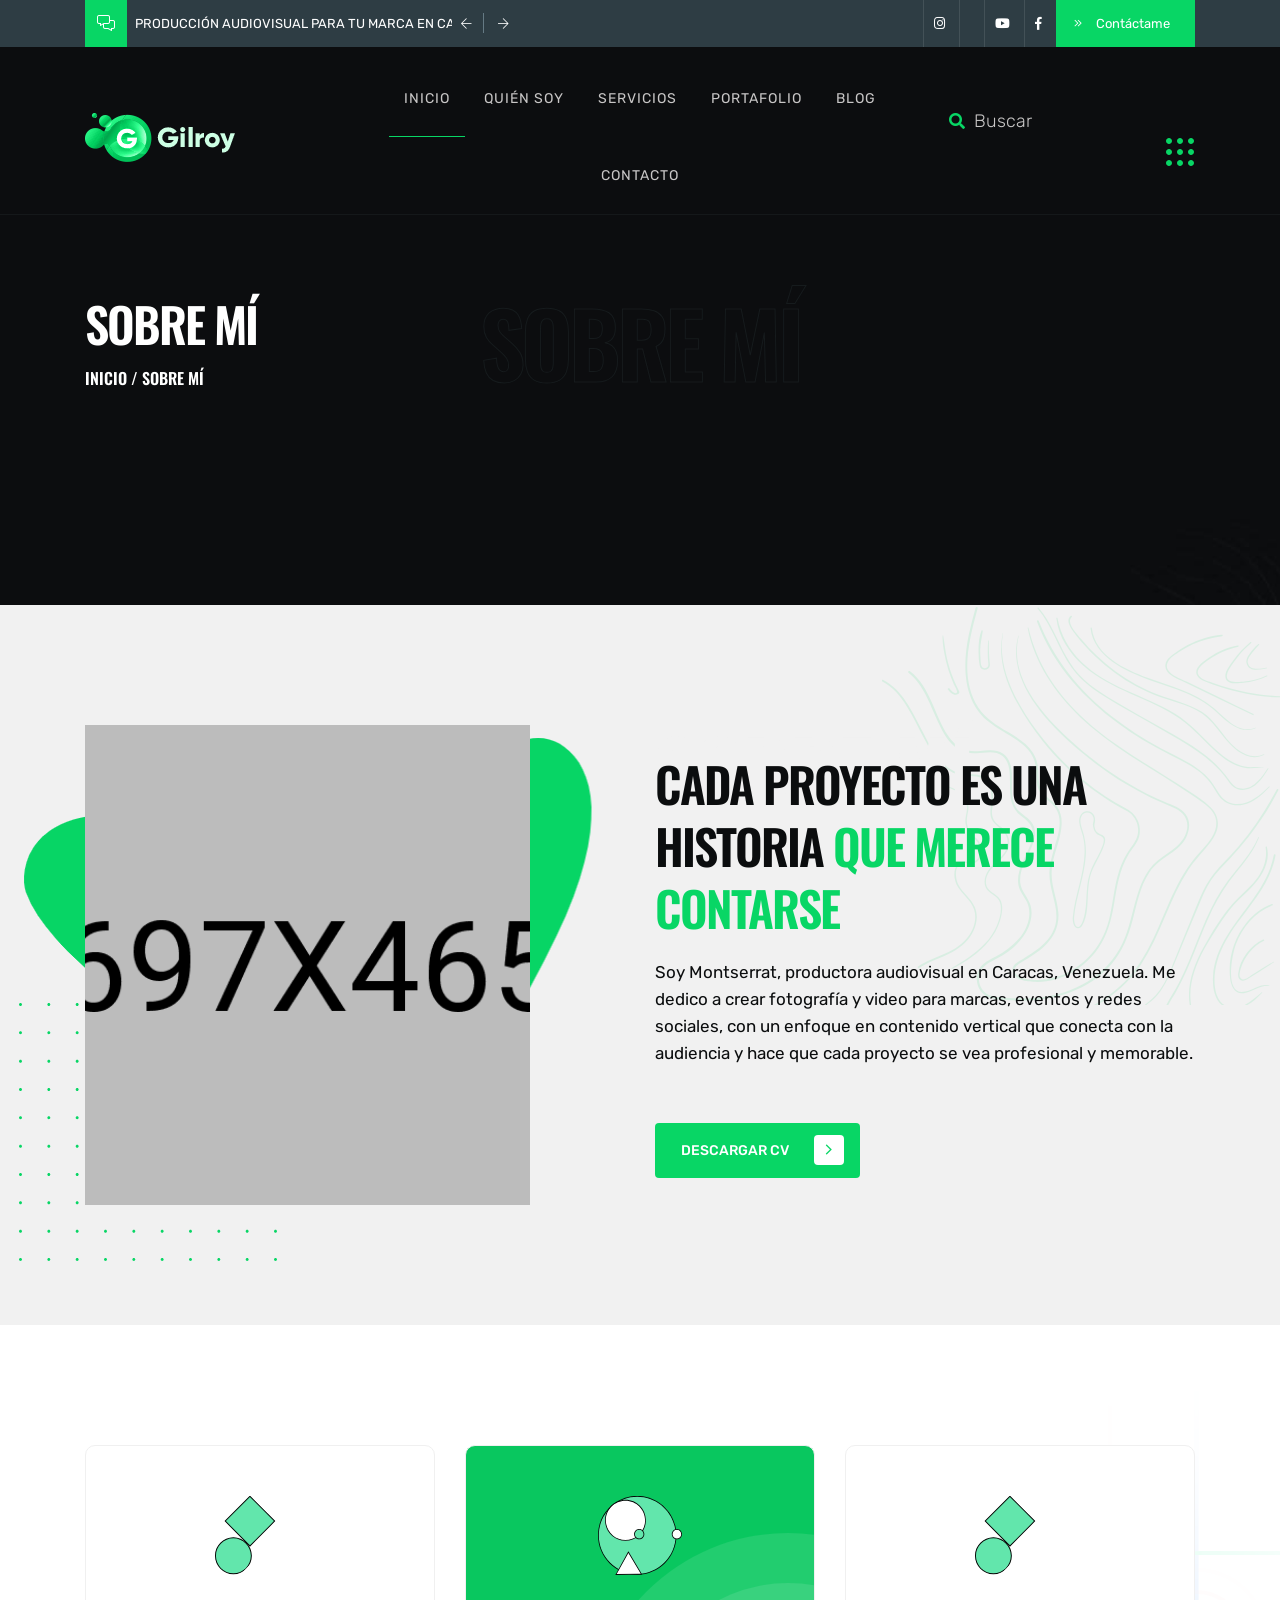
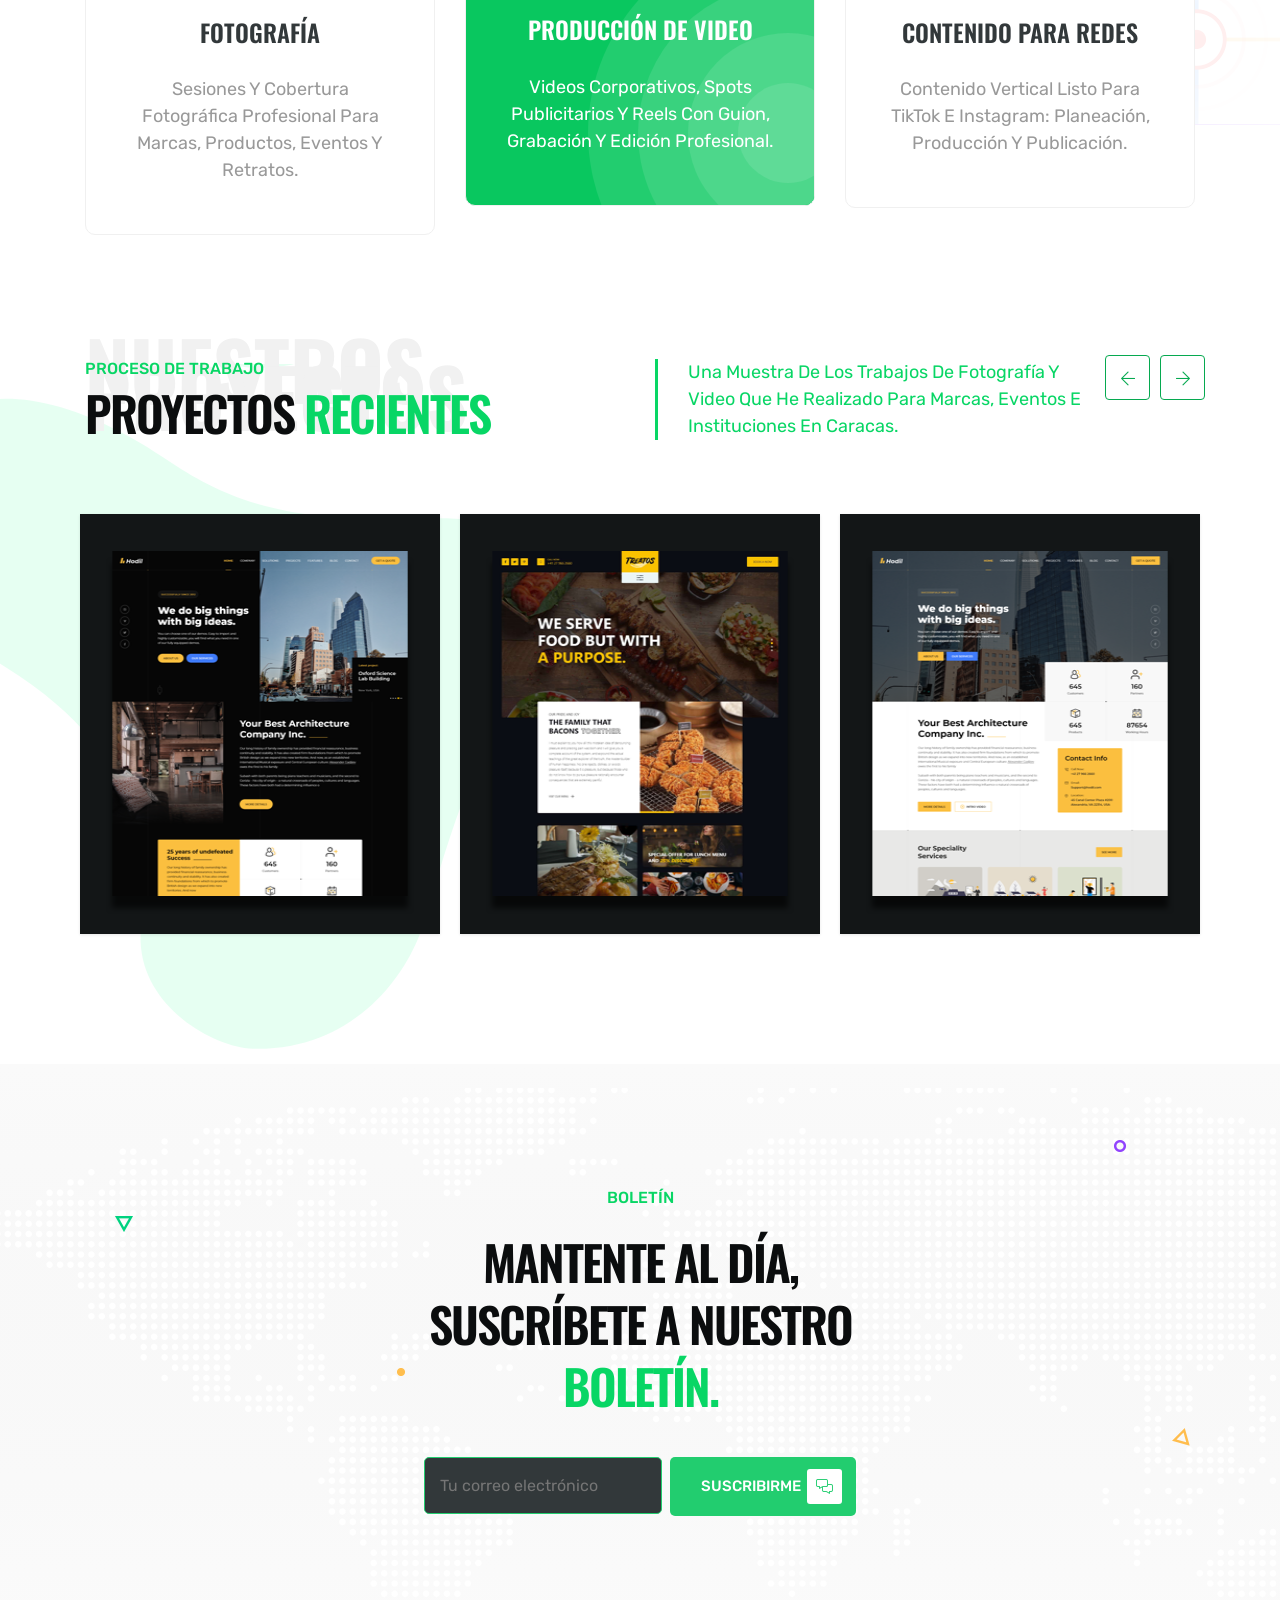
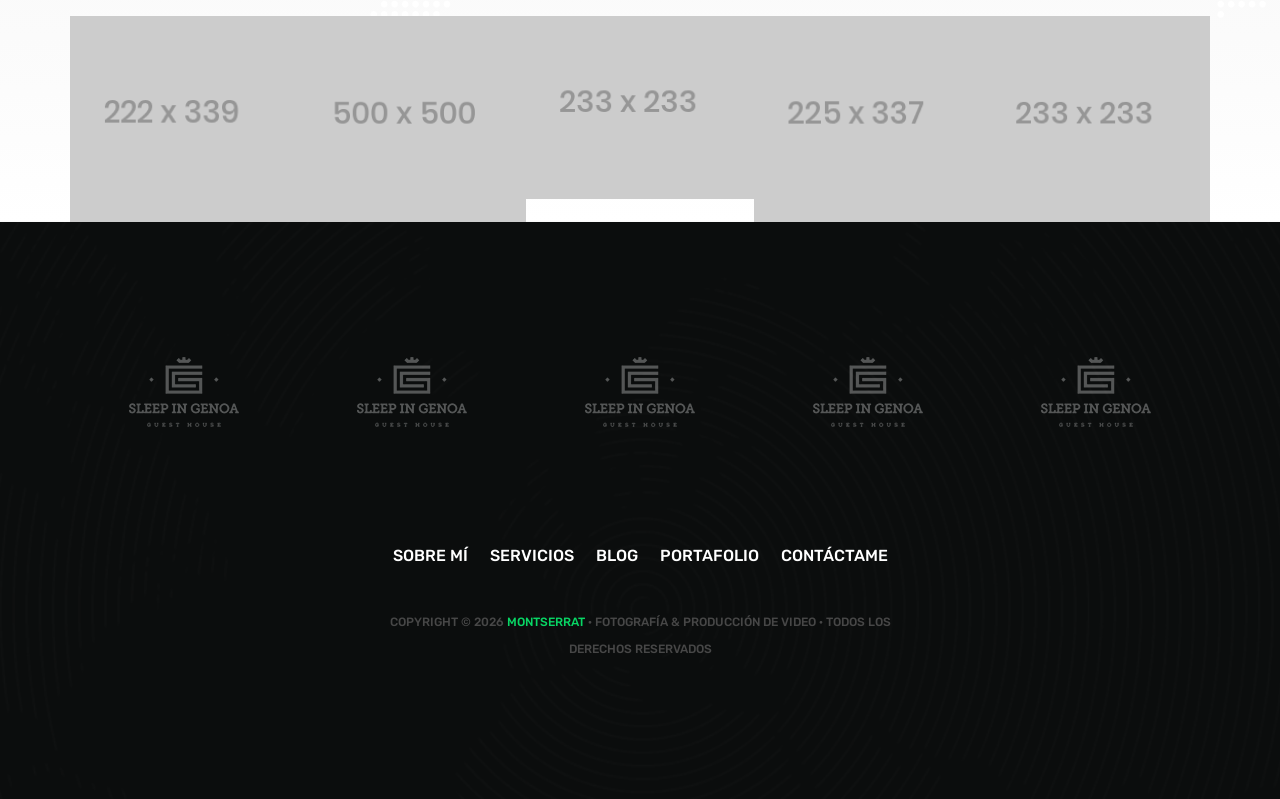
<file: about.html>
<!DOCTYPE html>
<html lang="es">
<!--HTML START-->

<head>
    <!--HEAD START-->
    <title>Sobre Mí | Montserrat — Fotografía y Video en Caracas, Venezuela</title>
    <!--::::: SUPPORT META :::::::-->
    <meta charset="utf-8">
    <meta name="viewport" content="width=device-width, initial-scale=1">
    <meta name="description" content="Montserrat es fotógrafa y productora audiovisual en Caracas, Venezuela, con experiencia creando contenido para marcas, eventos y redes sociales.">

    <!--::::: ALL CSS CALLING :::::::-->
    <link rel="stylesheet" href="assets/css/plugins/animate.min.css">
    <link rel="stylesheet" href="assets/css/plugins/bootstrap.min.css">
    <link rel="stylesheet" href="assets/css/plugins/fontawesome.css">
    <link rel="stylesheet" href="assets/css/plugins/modal-video.min.css">
    <link rel="stylesheet" href="assets/css/plugins/stellarnav.css">
    <link rel="stylesheet" href="assets/css/plugins/owl.carousel.css">
    <link rel="stylesheet" href="assets/css/typography.css">
    <link rel="stylesheet" href="assets/css/theme.css">
    <link rel="stylesheet" href="assets/css/inner.css">
    <link rel="stylesheet" href="assets/css/button.css">
    <link rel="stylesheet" href="assets/css/responsive.css">

</head>
<!--HEADE END-->

<body><!--BODY START-->

    <!--PLACEHOLDER AREA START-->
    <div class="preloader">
        <div class="lds-dual-ring"></div>
    </div>
    <!--PLACEHOLDER AREA END-->

    <div class="site site-white"> <!--::::: SITE AREA START :::::::-->
     <!--::::: BANNER AREA START :::::::-->
        <div class="header-banner-area">
            <div class="container">
                <div class="row">
                    <div class=" col-md-5 align-self-center">
                        <div class="banner-comments">
                            <div class="banner-icon">
                                <i class="fal fa-comments-alt"></i>
                            </div>
                            <div class="banner-carousel owl-carousel">
                                <div class="banner-single-carousel">
                                    <p>Producción audiovisual para tu marca en Caracas</p>
                                </div>
                                <div class="banner-single-carousel">
                                    <p>Cobertura de eventos, moda y contenido para redes</p>
                                </div>
                            </div>
                        </div>
                    </div>
                    <div class="col-md-7 text-right align-self-center">
                        <div class="banner-social-wrap">
                            <div class="banner-social">
                                <ul>
                                    <li><a href="https://www.instagram.com" target="_blank" rel="noopener" aria-label="Abrir Instagram de Montserrat"><i class="fab fa-instagram"></i></a></li>
                                <li><a href="https://www.tiktok.com" target="_blank" rel="noopener" aria-label="Abrir TikTok de Montserrat"><span class="tiktok-icon" aria-hidden="true"><svg viewBox="0 0 448 512" xmlns="http://www.w3.org/2000/svg"><path fill="currentColor" d="M448,209.91a210.06,210.06,0,0,1-122.77-39.25V349.38A162.55,162.55,0,1,1,185,188.31V278.2a74.62,74.62,0,1,0,52.23,71.18V0l88,0a121.18,121.18,0,0,0,1.86,22.17h0A122.18,122.18,0,0,0,381,102.39a121.43,121.43,0,0,0,67,20.14Z"/></svg></span></a></li>
                                <li><a href="https://www.youtube.com" target="_blank" rel="noopener" aria-label="Abrir YouTube de Montserrat"><i class="fab fa-youtube"></i></a></li>
                                <li><a href="https://www.facebook.com" target="_blank" rel="noopener" aria-label="Abrir Facebook de Montserrat"><i class="fab fa-facebook-f"></i></a></li>
                                </ul>
                            </div>
                            <div class="banner-contact">
                                <a href="contact.html" class="contact-btn"><i class="fal fa-angle-double-right"></i> Contáctame</a>
                            </div>
                        </div>
                    </div>
                </div>
            </div>
        </div>
        <!--::::: BANNER AREA END :::::::-->

        <!--::::: HEADER AREA START :::::::-->
            <div class="header-area header-main" id="header">
                <!--scroll to up btn-->
                <a href="#home" class="up-btn"><i class="fal fa-angle-up"></i></a>
                <div class="container">
                    <div class="row">
                        <div class="col-6 col-lg-3 align-self-center">
                            <a href="index.html" class="logo"><img src="assets/img/logo/logo.svg" alt="Montserrat — logotipo"></a>
                        </div>
                        <div class="col-6 text-center align-self-center">
                            <div class="main-menu">
                                <div class="stellarnav">
                                    <ul class="navbarmneuclass">
                                    <li><a href="index.html#home">Inicio</a></li>
                                    <li><a href="index.html#about">Quién Soy</a></li>
                                    <li><a href="index.html#service">Servicios</a></li>
                                    <li><a href="portfolio.html">Portafolio</a></li>
                                    <li><a href="blog.html">Blog</a></li>
                                    <li><a href="contact.html">Contacto</a></li>
                                </ul>
                                </div>
                            </div>
                        </div>
                        <div class="d-none d-lg-block col-lg-3 align-self-center text-right">
                            <div class="search-area">
                                <div class="search-box">
                                    <form action="#">
                                        <input type="search" placeholder="Buscar">
                                    </form>
                                    <div class="search-btn">
                                        <a href="blog.html" aria-label="Ir al blog para buscar contenido"><i class="fas fa-search"></i></a>
                                    </div>
                                </div>
                                <div class="grid-menu" id="grid-side">
                                    <img src="assets/img/icon/hamburger.svg" alt="Abrir menú lateral">
                                </div>
                            </div>
                        </div>
                    </div>
                </div>
                <div class="slide-widgest-wrap" id="slide-widgest">
                    <div class="side-widgest" id="side-content">
                        <div class="side-close" id="close-btn">
                        <i class="fal fa-times"></i>
                    </div>
                        <div class="logo">
                            <a href="index.html"><img src="assets/img/logo/logo.svg" alt="Montserrat — logotipo"></a>
                        </div>
                        <div class="side-content">
                            <p>Productora audiovisual en Caracas, Venezuela. Creo fotografía y video para marcas, eventos y redes sociales: contenido vertical que conecta y convierte.</p>
                        </div>
                        <div class="side-social">
                            <ul>
                                <li><a href="https://www.instagram.com" target="_blank" rel="noopener" aria-label="Abrir Instagram de Montserrat"><i class="fab fa-instagram"></i></a></li>
                                <li><a href="https://www.tiktok.com" target="_blank" rel="noopener" aria-label="Abrir TikTok de Montserrat"><span class="tiktok-icon" aria-hidden="true"><svg viewBox="0 0 448 512" xmlns="http://www.w3.org/2000/svg"><path fill="currentColor" d="M448,209.91a210.06,210.06,0,0,1-122.77-39.25V349.38A162.55,162.55,0,1,1,185,188.31V278.2a74.62,74.62,0,1,0,52.23,71.18V0l88,0a121.18,121.18,0,0,0,1.86,22.17h0A122.18,122.18,0,0,0,381,102.39a121.43,121.43,0,0,0,67,20.14Z"/></svg></span></a></li>
                                <li><a href="https://www.youtube.com" target="_blank" rel="noopener" aria-label="Abrir YouTube de Montserrat"><i class="fab fa-youtube"></i></a></li>
                                <li><a href="https://www.facebook.com" target="_blank" rel="noopener" aria-label="Abrir Facebook de Montserrat"><i class="fab fa-facebook-f"></i></a></li>
                            </ul>
                        </div>
                    </div>
                </div>
            </div>
            <!--::::: HEADER AREA END :::::::-->
        
        <!--:::::WELCOME ATRA START :::::::-->
        <div class="welcome-area-wrap" style="background: url(assets/img/bg/inner-header-bg.jpg);background-size: cover;background-position: center;" id="home">
            <!--::::: WELCOME CAROUSEL START :::::::-->
                <div class="welcome-area inner">
                    <div class="container">
                        <div class="row">
                            <div class="col-lg-4">
                                <div class="inner-wlc">
                                    <h2>Sobre Mí</h2>
                                    <h3><a href="index.html">inicio</a>&nbsp;/&nbsp;Sobre Mí</h3>
                                </div>
                            </div>
                            <div class="col-lg-4 text-center">
                                <div class="inner-filltext">
                                    <h1>Sobre Mí</h1>
                                </div>
                            </div>
                        </div>
                    </div>
                </div>
            <!--::::: WELCOME CAROUSEL END:::::::-->
        </div>
        <!--:::::WELCOME AREA END :::::::-->


        <!--:::::ABOUT AREA START :::::::-->
        <div class="about-area about-area-primery section-padding" id="about">
            <div class="container">
                <div class="row">
                    <div class="col-lg-5 align-self-center">
                        <div class="about-shape">
                            <div class="about-img-section text-center" style="background-image: url(assets/img/about/about1.png);background-size: cover;background-position: center">
                              
                            </div>
                        </div>
                    </div>
                    <div class="col-lg-6 offset-lg-1 align-self-center">
                        <div class="primery-heading">
                            <strong class="filltext">Sobre mí</strong>
                            <h2>Cada proyecto es una historia <span>que merece contarse</span></h2>
                            <div class="space-20"></div>
                            <p>Soy Montserrat, productora audiovisual en Caracas, Venezuela. Me dedico a crear fotografía y video para marcas, eventos y redes sociales, con un enfoque en contenido vertical que conecta con la audiencia y hace que cada proyecto se vea profesional y memorable.</p>
                            <div class="space-40"></div>
                        <!-- TODO-MONTSERRAT: enlazar el CV real o pedirlo por correo -->
                        <a href="mailto:hola@montserrat.com" class="cbtn cbnt1 fadeInDown animated">Descargar CV <i class="fal fa-angle-right"></i></a>
                        </div>
                    </div>
                </div>
            </div>
        </div>
        <!--:::::ABOUT AREA END :::::::-->

        <!--:::::SERVICE AREA START :::::::-->
        <div class="service-area service-primery padding-top" id="service">
            <div class="container">
                <div class="row">
                    <div class="col-lg-4">
                        <div class="single-service pricing2">
                            <div class="service-icon">
                                 <img src="assets/img/icon/service1.svg" alt="Icono de servicio de fotografía">
                            </div>
                            <div class="service-text">
                                <h4>Fotografía</h4>
                                <p>Sesiones y cobertura fotográfica profesional para marcas, productos, eventos y retratos.</p>
                            </div>
                            <div class="circles-wrap">
                                <div class="circles">
                                    <span class="circle circle-1"></span>
                                    <span class="circle circle-2"></span>
                                    <span class="circle circle-3"></span>
                                    <span class="circle circle-4"></span>
                                </div>
                            </div>
                        </div>
                    </div>
                    <div class="col-lg-4">
                        <div class="single-service active pricing2">
                            <div class="service-icon">
                                <img src="assets/img/icon/service2.svg" alt="Icono de servicio de video">
                            </div>
                            <div class="service-text">
                                <h4>Producción de video</h4>
                                <p>Videos corporativos, spots publicitarios y reels con guion, grabación y edición profesional.</p>
                            </div>
                            
                            <div class="circles-wrap">
                                <div class="circles">
                                    <span class="circle circle-1"></span>
                                    <span class="circle circle-2"></span>
                                    <span class="circle circle-3"></span>
                                    <span class="circle circle-4"></span>
                                </div>
                            </div>
                        </div>
                    </div>
                    <div class="col-lg-4">
                        <div class="single-service pricing2">
                            <div class="service-icon">
                                <img src="assets/img/icon/service1.svg" alt="Icono de servicio de fotografía">
                            </div>
                            <div class="service-text">
                                <h4>Contenido para redes</h4>
                                <p>Contenido vertical listo para TikTok e Instagram: planeación, producción y publicación.</p>
                            </div>
                            
                            <div class="circles-wrap">
                                <div class="circles">
                                    <span class="circle circle-1"></span>
                                    <span class="circle circle-2"></span>
                                    <span class="circle circle-3"></span>
                                    <span class="circle circle-4"></span>
                                </div>
                            </div>
                        </div>
                    </div>
                </div>
            </div>
        </div>
        <!--:::::SERVICE AREA END :::::::-->

        <!--:::::PROJECT AREA START :::::::-->
        <div class="project-area project-area2 project-area-primery section-padding" id="portfolio">
            <div class="container">
                <div class="row">
                    <div class="col-lg-6 align-self-center">
                        <div class="primery-heading">
                            <strong class="filltext">Nuestros proyectos</strong>
                            <small>PROCESO DE TRABAJO</small>
                            <h2>proyectos <span>recientes</span></h2>
                        </div>
                    </div>
                    <div class="col-lg-5 align-self-center">
                         <div class="primery-info-content">
                            <p>Una muestra de los trabajos de fotografía y video que he realizado para marcas, eventos e instituciones en Caracas.</p>
                        </div>
                    </div>
                </div>
                <div class="space-60"></div>
                <div class="row">
                    <ul id="da-thumbs" class="da-thumbs portfolio-carousel2 owl-carousel">
                        <li>
                            <a href="https://www.instagram.com" target="_blank" rel="noopener">
                                <img src="assets/img/project/project1.png" alt="Imagen del proyecto audiovisual de Montserrat">
                                <div><span>Trabajo reciente de Montserrat</span></div>
                            </a>
                        </li>
                        <li>
                            <a href="https://www.instagram.com" target="_blank" rel="noopener">
                                <img src="assets/img/project/project2.png" alt="Imagen del proyecto audiovisual de Montserrat">
                                <div><span>Trabajo reciente de Montserrat</span></div>
                            </a>
                        </li>
                        <li>
                            <a href="https://www.instagram.com" target="_blank" rel="noopener">
                                <img src="assets/img/project/project3.png" alt="Imagen del proyecto audiovisual de Montserrat">
                                <div><span>Trabajo reciente de Montserrat</span></div>
                            </a>
                        </li>
                        <li>
                            <a href="https://www.instagram.com" target="_blank" rel="noopener">
                                <img src="assets/img/project/project4.png" alt="Imagen del proyecto audiovisual de Montserrat">
                                <div>
                                    <span>Trabajo reciente de Montserrat</span>

                                </div>
                            </a>
                        </li>
                        <li>
                            <a href="https://www.instagram.com" target="_blank" rel="noopener">
                                <img src="assets/img/project/project4.png" alt="Imagen del proyecto audiovisual de Montserrat">
                                <div>
                                    <span>Trabajo reciente de Montserrat</span>
                                </div>
                            </a>
                        </li>
                    </ul>
                </div>
            </div>
        </div>
        <!--:::::PROJECT AREA END :::::::-->

        <!--:::::CALL TO ACTION AREA START :::::::-->
        <div class="cta-area padding-top cta-primery" style="background-image: url(assets/img/bg/world-map.svg);background-position: center;background-size: cover;background-repeat: no-repeat;" id="contact">
            <div class="container">
                <div class="row">
                    <div class="col-lg-6 m-auto text-center">
                     <div class="primery-heading cta-heading">
                        <small>Boletín</small>
                        <div class="space-20"></div>
                        <h2>Mantente al día, suscríbete a nuestro <span>boletín.</span></h2>
                    </div>
                    <div class="space-40"></div>
                    <div class="cta-form">
                        <form action="#">
                            <input type="email" placeholder="Tu correo electrónico">
                            <a href="mailto:hola@montserrat.com" class="subscribe-btn">Suscribirme <i class="fal fa-comments-alt"></i></a>
                        </form>
                    </div>
                    </div>
                </div>
            </div>
            <div class="space-100"></div>
            <!--:::::SOCIAL AREA START :::::::-->

            <div class="social-area">
                <div class="container">
                    <div class="row">
                        <div class="col-lg">
                            <div class="single-social">
                                <div class="sinlge-social-hover" style="background: url(assets/img/social/social4.png);background-position: center;-webkit-background-size: cover;
                                background-size: cover;">
                                    <a href="https://www.instagram.com" target="_blank" rel="noopener">
                                        <span class="single-social-icon">
                                           <i class="fab fa-instagram"></i>
                                        </span>
                                        <p class="single-soicial-text">Síguenos en
Instagram</p>
                                    </a>
                                </div>
                            </div>
                        </div>
                        <div class="col-lg">
                            <div class="single-social">
                                <div class="sinlge-social-hover" style="background: url(assets/img/social/social1.png);background-position: center;-webkit-background-size: cover;
                                background-size: cover;">
                                    <a href="https://www.instagram.com" target="_blank" rel="noopener">
                                        <span class="single-social-icon">
                                            <i class="fab fa-facebook-f"></i>
                                        </span>
                                        <p class="single-soicial-text">Síguenos en
Instagram</p>
                                    </a>
                                </div>
                            </div>
                        </div>
                        <div class="col-lg">
                            <div class="single-social">
                                <div class="sinlge-social-hover" style="background: url(assets/img/social/social2.png);background-position: center;-webkit-background-size: cover;
                                background-size: cover;">
                                    <a href="https://www.instagram.com" target="_blank" rel="noopener">
                                        <span class="single-social-icon">
                                           <i class="fab fa-tiktok"></i>
                                        </span>
                                        <p class="single-soicial-text">Síguenos en
Instagram</p>
                                    </a>
                                </div>
                            </div>
                        </div>
                        <div class="col-lg">
                            <div class="single-social">
                                <div class="sinlge-social-hover" style="background: url(assets/img/social/social3.png);background-position: center;-webkit-background-size: cover;
                                background-size: cover;">
                                    <a href="https://www.instagram.com" target="_blank" rel="noopener">
                                        <span class="single-social-icon">
                                            <i class="fab fa-youtube"></i>
                                        </span>
                                        <p class="single-soicial-text">Síguenos en
Instagram</p>
                                    </a>
                                </div>
                            </div>
                        </div>
                        <div class="col-lg">
                            <div class="single-social">
                                <div class="sinlge-social-hover" style="background: url(assets/img/social/social2.png);background-position: center;-webkit-background-size: cover;
                                background-size: cover;">
                                    <a href="https://www.instagram.com" target="_blank" rel="noopener">
                                        <span class="single-social-icon">
                                            <i class="fab fa-instagram"></i>
                                        </span>
                                        <p class="single-soicial-text">Síguenos en
Instagram</p>
                                    </a>
                                </div>
                            </div>
                        </div>
                    </div>
                </div>
            </div>
        <!--:::::SOCIAL AREA END :::::::-->
            <img src="assets/img/icon/cta1.png" alt="Figura decorativa de fondo del llamado a la acción" class="cta-shape cta-shap1">
            <img src="assets/img/icon/cta2.png" alt="Figura decorativa de fondo del llamado a la acción" class="cta-shape cta-shap2">
            <img src="assets/img/icon/cta3.png" alt="Figura decorativa de fondo del llamado a la acción" class="cta-shape cta-shap3">
            <img src="assets/img/icon/cta4.png" alt="Figura decorativa de fondo del llamado a la acción" class="cta-shape cta-shap4">
            <img src="assets/img/icon/cta5.png" alt="Figura decorativa de fondo del llamado a la acción" class="cta-shape cta-shap5">
        </div>
        <!--:::::CALL TO ACTION AREA END :::::::-->


        <!--:::::FOOTER AREA START :::::::-->
        <div class="footer-area section-padding" style="background-image: url(assets/img/bg/footer-bg.png);background-size: cover;background-position: center;background-repeat: no-repeat;">
             <!--:::::LOGO AREA START :::::::-->
        <div class="logo-carousel">
            <div class="container">
                <div class="row">
                    <div class="logos owl-carousel">
                        <div class="single-logo-table">
                            <div class="single-logo-table-cell">
                               <img src="assets/img/logo/1.svg" alt="Logotipo de una marca aliada de Montserrat">
                            </div>
                        </div>
                        <div class="single-logo-table">
                            <div class="single-logo-table-cell">
                                <img src="assets/img/logo/1.svg" alt="Logotipo de una marca aliada de Montserrat">
                            </div>
                        </div>
                        <div class="single-logo-table">
                            <div class="single-logo-table-cell">
                                <img src="assets/img/logo/1.svg" alt="Logotipo de una marca aliada de Montserrat">
                            </div>
                        </div>
                        <div class="single-logo-table">
                            <div class="single-logo-table-cell">
                                <img src="assets/img/logo/1.svg" alt="Logotipo de una marca aliada de Montserrat">
                            </div>
                        </div>
                        <div class="single-logo-table">
                            <div class="single-logo-table-cell">
                                <img src="assets/img/logo/1.svg" alt="Logotipo de una marca aliada de Montserrat">
                            </div>
                        </div>
                        <div class="single-logo-table">
                            <div class="single-logo-table-cell">
                                <img src="assets/img/logo/1.svg" alt="Logotipo de una marca aliada de Montserrat">
                            </div>
                        </div>
                    </div>
                </div>
            </div>
        </div>
        <div class="space-100"></div>
        <!--:::::LOGO AREA END :::::::-->
            <div class="container">
                <div class="row">
                    <div class="col-lg-6 m-auto text-center">
                        <div class="footer-menu">
                            <ul>
                                <li><a href="index.html#about">Sobre Mí</a></li>
                                <li><a href="index.html#service">Servicios</a></li>
                                <li><a href="blog.html">Blog</a></li>
                                <li><a href="portfolio.html">Portafolio</a></li>
                                <li><a href="contact.html">Contáctame</a></li>
                            </ul>
                        </div>
                        <div class="space-40"></div>
                        <div class="copyright">
                            <p>Copyright © 2026 <span>Montserrat</span> · Fotografía &amp; Producción de Video · Todos los derechos reservados</p>
                        </div>
                    </div>
                </div>
            </div>
        </div>
        <!--:::::FOOTER AREA END :::::::-->
      
    </div> <!--:::::SITE AREA END :::::::-->



    <!--:::::ALL JS FILES :::::::-->
    <script src="assets/js/plugins/jQuery.2.1.0.min.js"></script>
    <script src="assets/js/plugins/bootstrap.min.js"></script>
    <script src="assets/js/plugins/jquery.nav.js"></script>
    <script src="assets/js/plugins/jquery.waypoints.min.js"></script>
    <script src="assets/js/plugins/jquery-modal-video.min.js"></script>
    <script src="assets/js/plugins/stellarnav.js"></script>
    <script src="assets/js/plugins/popper.min.js"></script>
    <script src="assets/js/plugins/owl.carousel.js"></script>
    <script src="assets/js/plugins/wow.min.js"></script>
    <script src="assets/js/plugins/appear.js"></script>
    <script src="assets/js/plugins/easypiechart.min.js"></script>
    <script src="assets/js/plugins/animatenumber.min.js"></script>
    <script src="assets/js/plugins/bars.js"></script>
    <script src="assets/js/plugins/circle-progress.js"></script>
    <script src="assets/js/plugins/jquery.hoverdir.js"></script>
    <script src="assets/js/plugins/isotop.v3.0.4.min.js"></script>
    <script src="assets/js/main.js"></script>


</body>
<!--body end-->

</html>
<!--html end-->
</file>
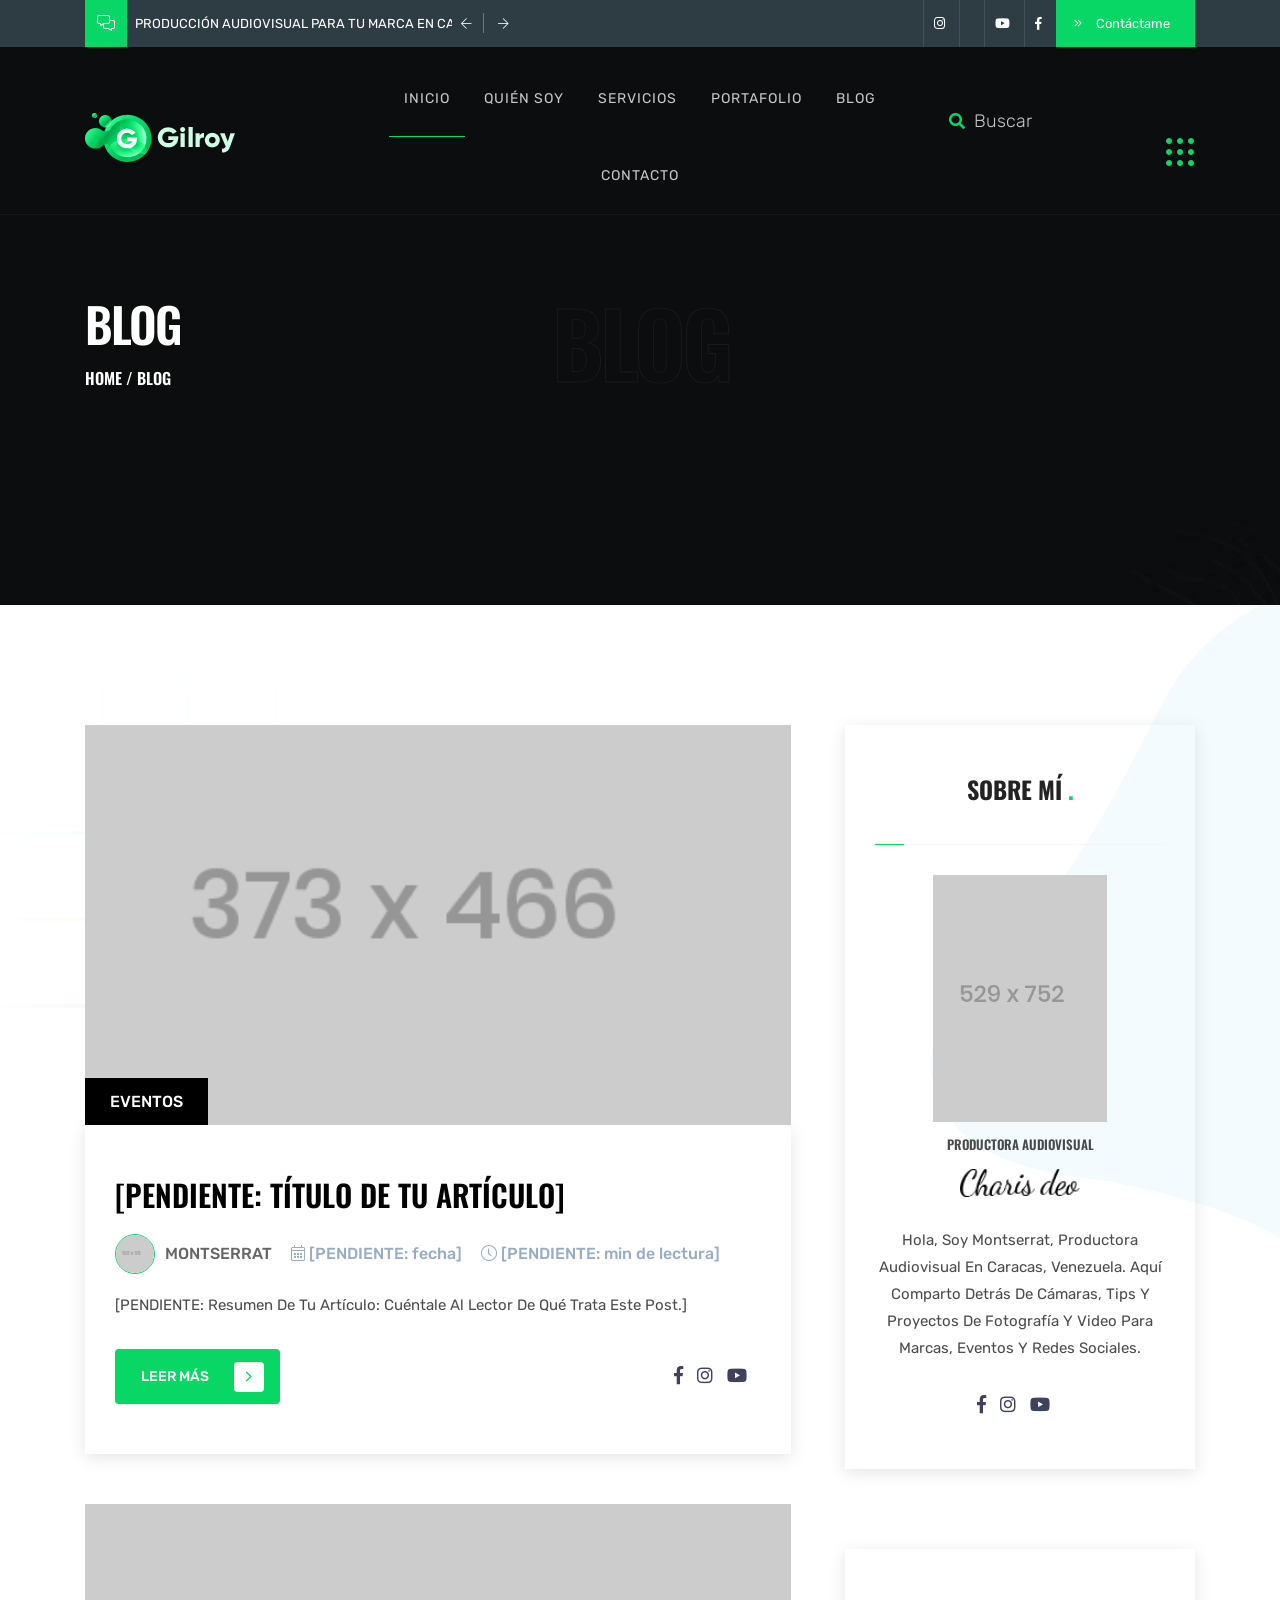
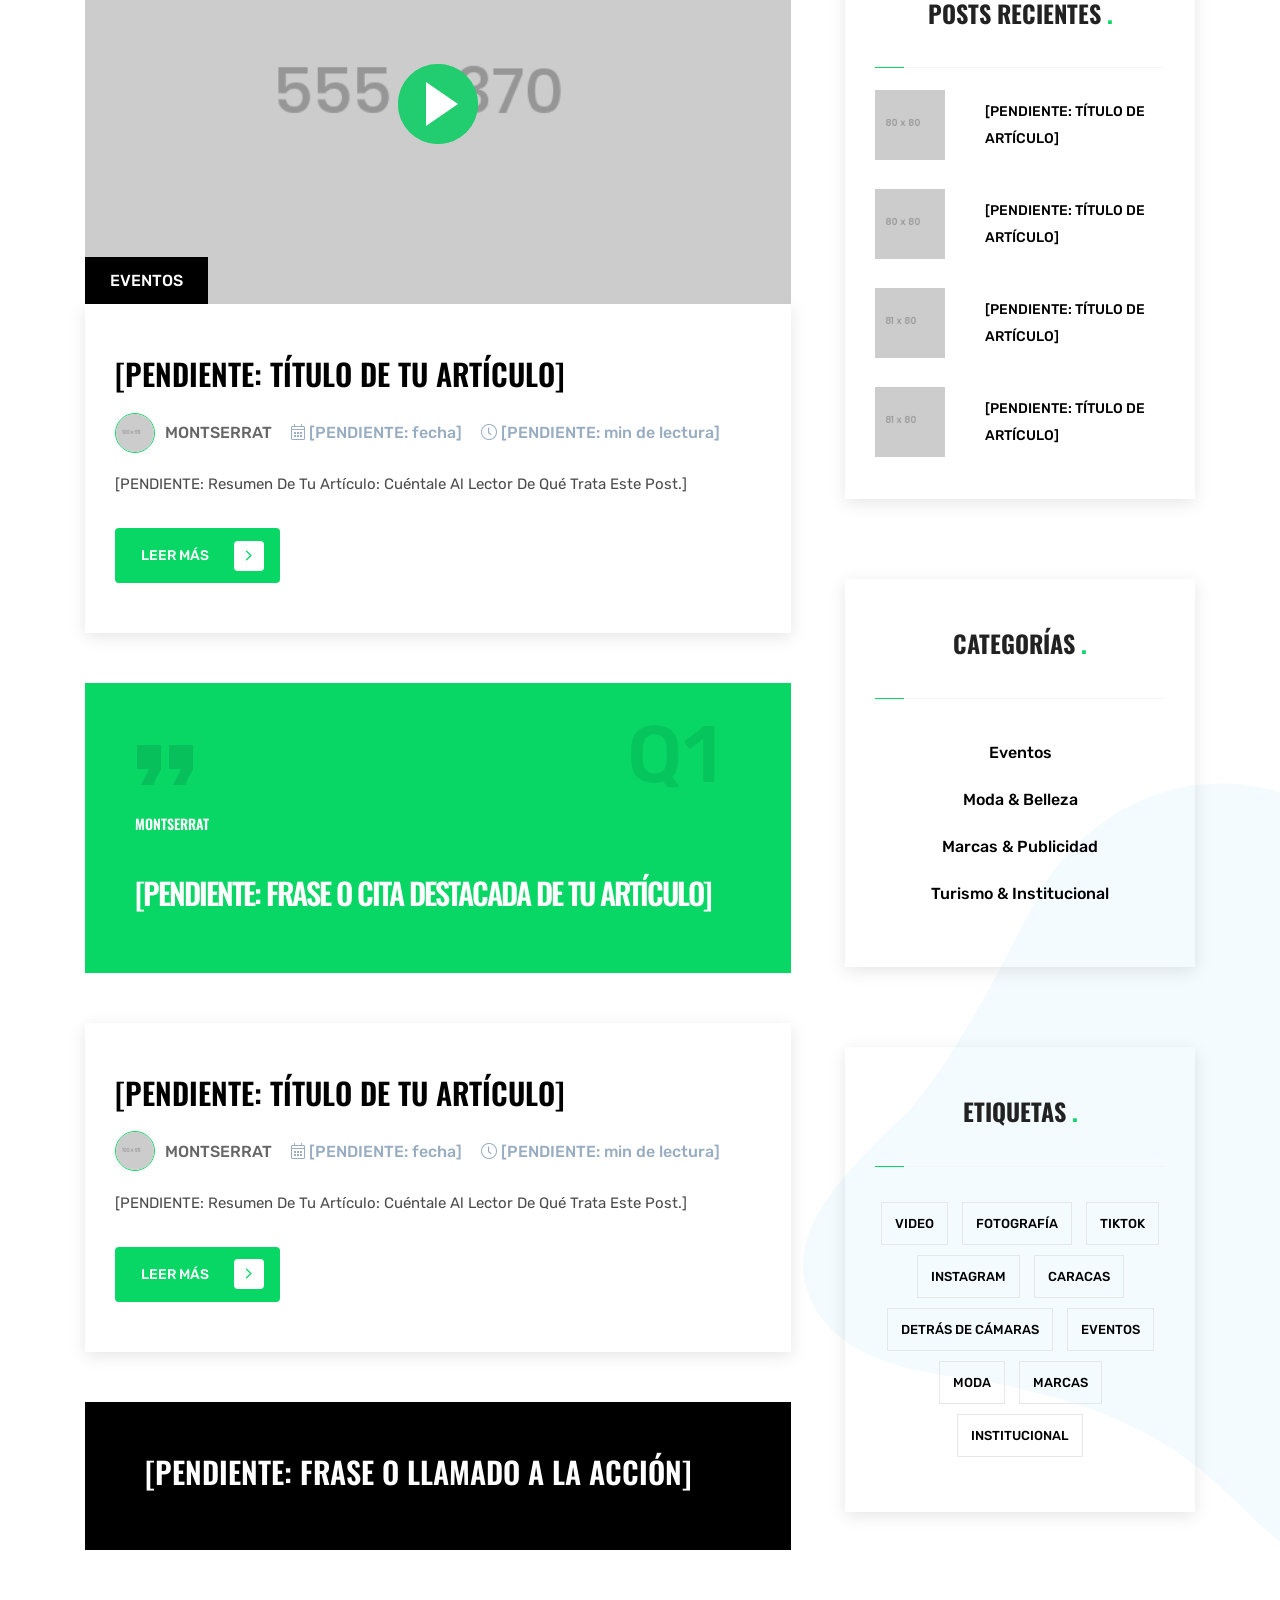
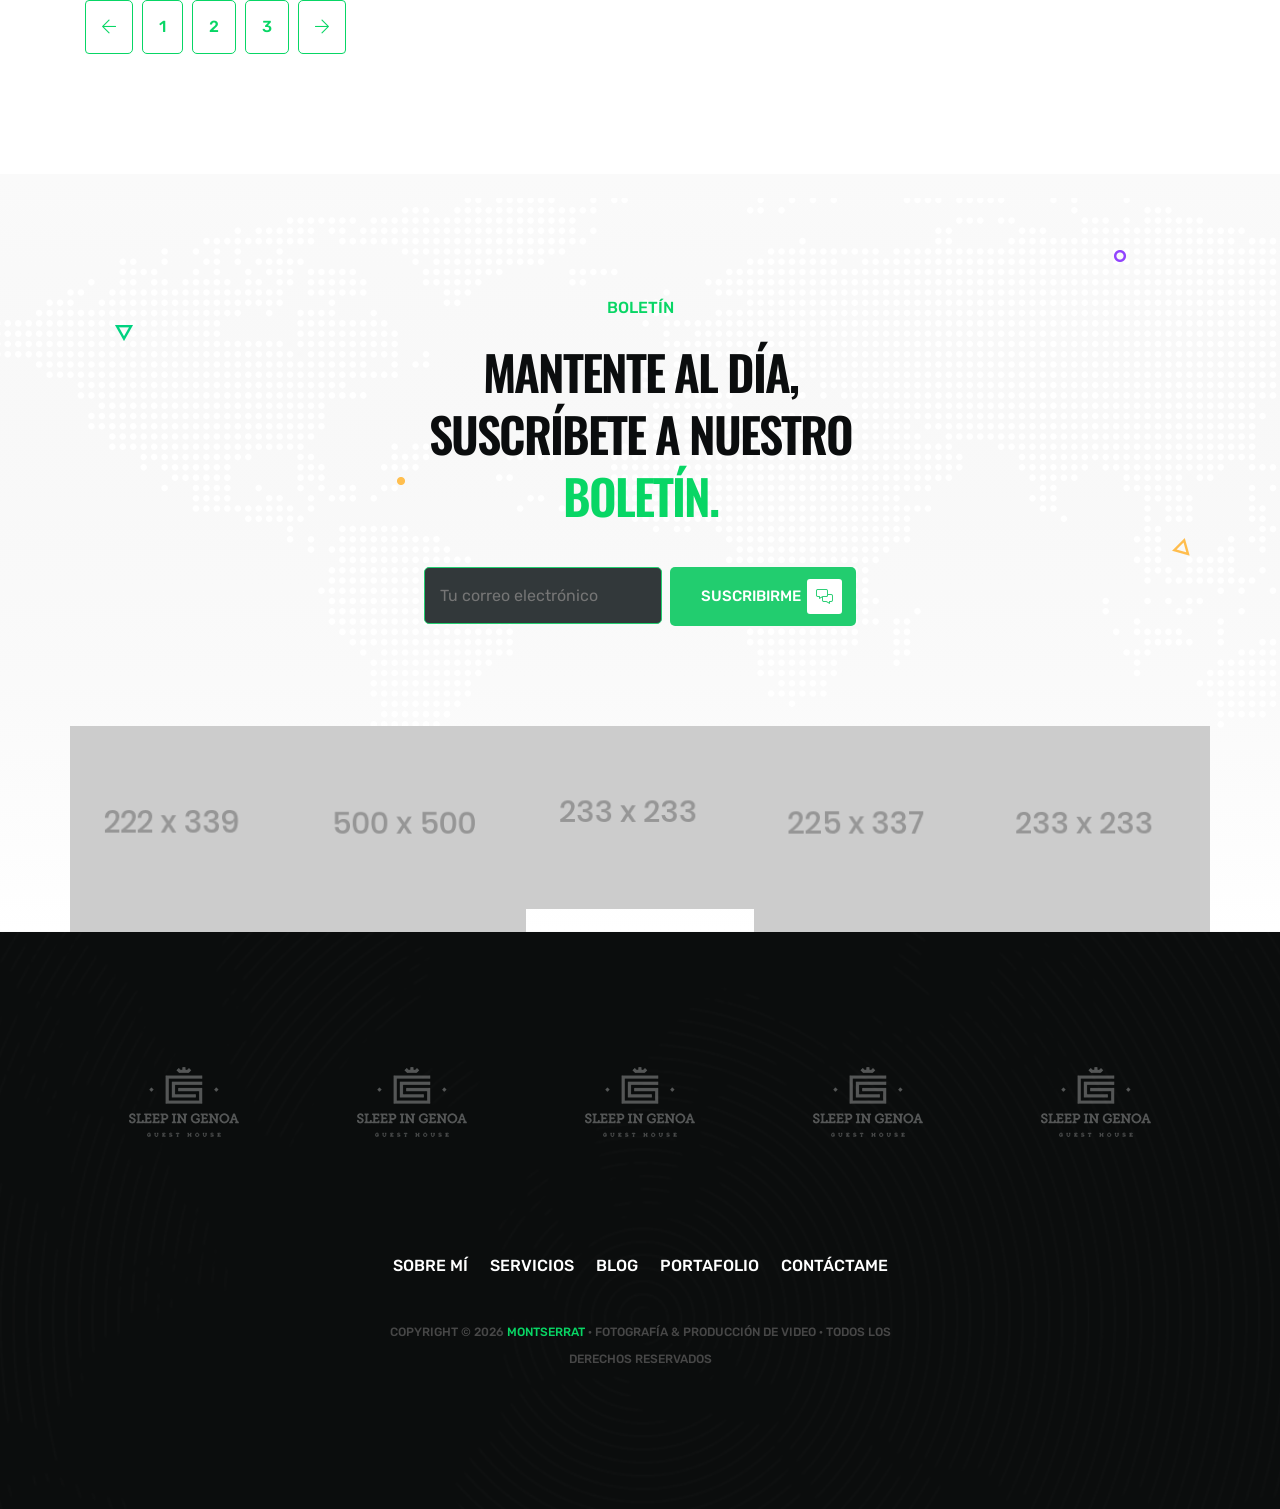
<file: blog.html>
<!DOCTYPE html>
<html lang="es">
<!--HTML START-->

<head>
    <!--HEAD START-->
    <title>Blog | Montserrat en Caracas, Venezuela</title>
    <!--::::: support meta :::::::-->
    <meta charset="utf-8">
    <meta name="viewport" content="width=device-width, initial-scale=1">
    <meta name="description" content="Consejos, tendencias y detrás de cámaras de fotografía y video publicados por Montserrat desde Caracas, Venezuela.">
    
    <!--::::: ALL CSS CALLING :::::::-->
    <link rel="stylesheet" href="assets/css/plugins/animate.min.css">
    <link rel="stylesheet" href="assets/css/plugins/bootstrap.min.css">
    <link rel="stylesheet" href="assets/css/plugins/fontawesome.css">
    <link rel="stylesheet" href="assets/css/plugins/modal-video.min.css">
    <link rel="stylesheet" href="assets/css/plugins/stellarnav.css">
    <link rel="stylesheet" href="assets/css/plugins/owl.carousel.css">
    <link rel="stylesheet" href="assets/css/typography.css">
    <link rel="stylesheet" href="assets/css/theme.css">
    <link rel="stylesheet" href="assets/css/inner.css">
    <link rel="stylesheet" href="assets/css/button.css">
    <link rel="stylesheet" href="assets/css/responsive.css">

</head>
<!--HEADE END-->

<body><!--BODY START-->

    <!--PLACEHOLDER AREA START-->
    <div class="preloader">
        <div class="lds-dual-ring"></div>
    </div>
    <!--PLACEHOLDER AREA END-->

    <div class="site site-white"> <!--::::: SITE AREA START :::::::-->
    <!--::::: BANNER AREA START :::::::-->
        <div class="header-banner-area">
            <div class="container">
                <div class="row">
                    <div class=" col-md-5 align-self-center">
                        <div class="banner-comments">
                            <div class="banner-icon">
                                <i class="fal fa-comments-alt"></i>
                            </div>
                            <div class="banner-carousel owl-carousel">
                                <div class="banner-single-carousel">
                                    <p>Producción audiovisual para tu marca en Caracas</p>
                                </div>
                                <div class="banner-single-carousel">
                                    <p>Cobertura de eventos, moda y contenido para redes</p>
                                </div>
                            </div>
                        </div>
                    </div>
                    <div class="col-md-7 text-right align-self-center">
                        <div class="banner-social-wrap">
                            <div class="banner-social">
                                <ul>
                                    <li><a href="https://www.instagram.com" target="_blank" rel="noopener" aria-label="Abrir Instagram de Montserrat"><i class="fab fa-instagram"></i></a></li>
                                <li><a href="https://www.tiktok.com" target="_blank" rel="noopener" aria-label="Abrir TikTok de Montserrat"><span class="tiktok-icon" aria-hidden="true"><svg viewBox="0 0 448 512" xmlns="http://www.w3.org/2000/svg"><path fill="currentColor" d="M448,209.91a210.06,210.06,0,0,1-122.77-39.25V349.38A162.55,162.55,0,1,1,185,188.31V278.2a74.62,74.62,0,1,0,52.23,71.18V0l88,0a121.18,121.18,0,0,0,1.86,22.17h0A122.18,122.18,0,0,0,381,102.39a121.43,121.43,0,0,0,67,20.14Z"/></svg></span></a></li>
                                <li><a href="https://www.youtube.com" target="_blank" rel="noopener" aria-label="Abrir YouTube de Montserrat"><i class="fab fa-youtube"></i></a></li>
                                <li><a href="https://www.facebook.com" target="_blank" rel="noopener" aria-label="Abrir Facebook de Montserrat"><i class="fab fa-facebook-f"></i></a></li>
                                </ul>
                            </div>
                            <div class="banner-contact">
                                <a href="contact.html" class="contact-btn"><i class="fal fa-angle-double-right"></i> Contáctame</a>
                            </div>
                        </div>
                    </div>
                </div>
            </div>
        </div>
        <!--::::: BANNER AREA END :::::::-->

        <!--::::: HEADER AREA START :::::::-->
            <div class="header-area header-main" id="header">
                <!--scroll to up btn-->
                <a href="#home" class="up-btn"><i class="fal fa-angle-up"></i></a>
                <div class="container">
                    <div class="row">
                        <div class="col-6 col-lg-3 align-self-center">
                            <a href="index.html" class="logo"><img src="assets/img/logo/logo.svg" alt="Montserrat — logotipo"></a>
                        </div>
                        <div class="col-6 text-center align-self-center">
                            <div class="main-menu">
                                <div class="stellarnav">
                                    <ul class="navbarmneuclass">
                                    <li><a href="index.html#home">Inicio</a></li>
                                    <li><a href="index.html#about">Quién Soy</a></li>
                                    <li><a href="index.html#service">Servicios</a></li>
                                    <li><a href="portfolio.html">Portafolio</a></li>
                                    <li><a href="blog.html">Blog</a></li>
                                    <li><a href="contact.html">Contacto</a></li>
                                </ul>
                                </div>
                            </div>
                        </div>
                        <div class="d-none d-lg-block col-lg-3 align-self-center text-right">
                            <div class="search-area">
                                <div class="search-box">
                                    <form action="#">
                                        <input type="search" placeholder="Buscar">
                                    </form>
                                    <div class="search-btn">
                                        <a href="blog.html" aria-label="Ir al blog para buscar contenido"><i class="fas fa-search"></i></a>
                                    </div>
                                </div>
                                <div class="grid-menu" id="grid-side">
                                    <img src="assets/img/icon/hamburger.svg" alt="Abrir menú lateral">
                                </div>
                            </div>
                        </div>
                    </div>
                </div>
                <div class="slide-widgest-wrap" id="slide-widgest">
                    <div class="side-widgest" id="side-content">
                        <div class="side-close" id="close-btn">
                        <i class="fal fa-times"></i>
                    </div>
                        <div class="logo">
                            <a href="index.html"><img src="assets/img/logo/logo.svg" alt="Montserrat — logotipo"></a>
                        </div>
                        <div class="side-content">
                            <p>Productora audiovisual en Caracas, Venezuela. Creo fotografía y video para marcas, eventos y redes sociales: contenido vertical que conecta y convierte.</p>
                        </div>
                        <div class="side-social">
                            <ul>
                                <li><a href="https://www.instagram.com" target="_blank" rel="noopener" aria-label="Abrir Instagram de Montserrat"><i class="fab fa-instagram"></i></a></li>
                                <li><a href="https://www.tiktok.com" target="_blank" rel="noopener" aria-label="Abrir TikTok de Montserrat"><span class="tiktok-icon" aria-hidden="true"><svg viewBox="0 0 448 512" xmlns="http://www.w3.org/2000/svg"><path fill="currentColor" d="M448,209.91a210.06,210.06,0,0,1-122.77-39.25V349.38A162.55,162.55,0,1,1,185,188.31V278.2a74.62,74.62,0,1,0,52.23,71.18V0l88,0a121.18,121.18,0,0,0,1.86,22.17h0A122.18,122.18,0,0,0,381,102.39a121.43,121.43,0,0,0,67,20.14Z"/></svg></span></a></li>
                                <li><a href="https://www.youtube.com" target="_blank" rel="noopener" aria-label="Abrir YouTube de Montserrat"><i class="fab fa-youtube"></i></a></li>
                                <li><a href="https://www.facebook.com" target="_blank" rel="noopener" aria-label="Abrir Facebook de Montserrat"><i class="fab fa-facebook-f"></i></a></li>
                            </ul>
                        </div>
                    </div>
                </div>
            </div>
            <!--::::: HEADER AREA END :::::::-->
        
        <!--:::::WELCOME ATRA START :::::::-->
        <div class="welcome-area-wrap" style="background: url(assets/img/bg/inner-header-bg.jpg);background-size: cover;background-position: center;" id="home">
            <!--::::: WELCOME CAROUSEL START :::::::-->
                <div class="welcome-area inner">
                    <div class="container">
                        <div class="row">
                            <div class="col-lg-4">
                                <div class="inner-wlc">
                                    <h2>Blog</h2>
                                    <h3><a href="index.html">home</a>&nbsp;/&nbsp;blog</h3>
                                </div>
                            </div>
                            <div class="col-lg-4 text-center">
                                <div class="inner-filltext">
                                    <h1>blog</h1>
                                </div>
                            </div>
                        </div>
                    </div>
                </div>
            <!--::::: WELCOME CAROUSEL END:::::::-->
        </div>
        <!--:::::WELCOME AREA END :::::::-->

        <!--:::::BLOG PAGE AREA START :::::::-->
        <div class="blog-page-area inner-bg-shpes section-padding">
            <div class="container">
                <div class="row">
                    <div class="col-lg-8">
                        <div class="blog-page-left mr-lg-4">
                            <div class="single-blog-section ">
                                <div class="single-blog-section-img" style="background-image:url(assets/img/blog/blog1.jpg);height: 400px; background-position: center ;background-repeat:  no-repeat;background-size: cover">
                                    <span class="single-blog-section-img-tag">Eventos</span>
                                </div>
                                <div class="single-blog-section-description blog-box">
                                    <h2><a href="single-blog.html">[PENDIENTE: título de tu artículo]</a></h2>
                                    <div class="single-blog-section-author">
                                        <ul>
                                            <li><a class="blog-author" href="about.html"><img src="assets/img/author/author4.png" alt="Fotografía del autor del artículo">Montserrat</a></li>
                                            <li><i class="fal fa-calendar-alt"></i> [PENDIENTE: fecha]</li>
                                            <li><i class="fal fa-clock"></i> [PENDIENTE: min de lectura]</li>
                                        </ul>
                                    </div>
                                    <p>[PENDIENTE: resumen de tu artículo: cuéntale al lector de qué trata este post.]</p>
                                    <div class="space-30"></div>
                                    <div class="blog-readmore-social">
                                        <div class="row">
                                            <div class="col-sm-6 align-self-center">
                                                <a href="single-blog.html" class="cbtn cbnt1 fadeInDown animated">Leer más <i class="fal fa-angle-right"></i></a>
                                            </div>
                                            <div class="col-sm-6 text-right align-self-center">
                                                <div class="blog-page-social">
                                                    <ul>
                                                        <li><a href="https://www.facebook.com" target="_blank" rel="noopener" aria-label="Facebook de Montserrat"><i class="fab fa-facebook-f"></i></a></li>
                                                        <li><a href="https://www.instagram.com" target="_blank" rel="noopener" aria-label="Instagram de Montserrat"><i class="fab fa-instagram"></i></a></li>
                                                        <li><a href="https://www.youtube.com" target="_blank" rel="noopener" aria-label="YouTube de Montserrat"><i class="fab fa-youtube"></i></a></li>
                                                        <li><a href="https://www.tiktok.com" target="_blank" rel="noopener" aria-label="TikTok de Montserrat"><span class="tiktok-icon" aria-hidden="true"><svg viewBox="0 0 448 512" xmlns="http://www.w3.org/2000/svg"><path fill="currentColor" d="M448,209.91a210.06,210.06,0,0,1-122.77-39.25V349.38A162.55,162.55,0,1,1,185,188.31V278.2a74.62,74.62,0,1,0,52.23,71.18V0l88,0a121.18,121.18,0,0,0,1.86,22.17h0A122.18,122.18,0,0,0,381,102.39a121.43,121.43,0,0,0,67,20.14Z"/></svg></span></a></li>
                                                    </ul>
                                                </div>
                                            </div>
                                        </div>
                                    </div>
                                </div>
                            </div>

                            <div class="single-blog-section">
                                <div class="single-blog-section-img" style="background-image:url(assets/img/blog/blog2.jpg);height: 400px; background-position: center ;background-repeat:  no-repeat;background-size: cover">
                                    <span class="single-blog-section-img-tag">Eventos</span>
                                     <a id="play-video" class="video-play-button" href="single-blog.html"><span></span></a>
                                <div id="video-overlay" class="video-overlay">
                                  <a class="video-overlay-close"></a>
                                </div>
                                </div>
                                <div class="single-blog-section-description blog-box">
                                    <h2><a href="single-blog.html">[PENDIENTE: título de tu artículo]</a></h2>
                                    <div class="single-blog-section-author">
                                        <ul>
                                            <li><a class="blog-author" href="about.html"><img src="assets/img/author/author4.png" alt="Fotografía del autor del artículo">Montserrat</a></li>
                                            <li><i class="fal fa-calendar-alt"></i> [PENDIENTE: fecha]</li>
                                            <li><i class="fal fa-clock"></i> [PENDIENTE: min de lectura]</li>
                                        </ul>
                                    </div>
                                    <p>[PENDIENTE: resumen de tu artículo: cuéntale al lector de qué trata este post.]</p>
                                    <div class="space-30"></div>
                                    <div class="blog-readmore-social">
                                        <div class="row">
                                            <div class="col-sm-6 align-self-center">
                                                <a href="single-blog.html" class="cbtn cbnt1 fadeInDown animated">Leer más <i class="fal fa-angle-right"></i></a>
                                            </div>
                                            <div class="col-sm-6 text-right align-self-center">
                                                <div class="blog-page-social">
                                                    <ul>
                                                        <li><a href="https://www.tiktok.com" target="_blank" rel="noopener" aria-label="TikTok de Montserrat"><span class="tiktok-icon" aria-hidden="true"><svg viewBox="0 0 448 512" xmlns="http://www.w3.org/2000/svg"><path fill="currentColor" d="M448,209.91a210.06,210.06,0,0,1-122.77-39.25V349.38A162.55,162.55,0,1,1,185,188.31V278.2a74.62,74.62,0,1,0,52.23,71.18V0l88,0a121.18,121.18,0,0,0,1.86,22.17h0A122.18,122.18,0,0,0,381,102.39a121.43,121.43,0,0,0,67,20.14Z"/></svg></span></a></li>
                                                    </ul>
                                                </div>
                                            </div>
                                        </div>
                                    </div>
                                </div>
                            </div>

                            <div class="single-blog-section">
                                <div class="quote-sectionl">
                                    <div class="single-quote">
                                        <img src="assets/img/icon/quote-primery.svg" alt="Icono decorativo de comillas">
                                        <h6>Montserrat</h6>
                                        <h2><a href="single-blog.html">[PENDIENTE: frase o cita destacada de tu artículo]</a></h2>
                                    </div>
                                </div>
                            </div>
                            <div class="space-50"></div>
                            <div class="single-blog-section">
                                <div class="blog-audio" style="display:none;">
                                    <iframe allow="autoplay" src="https://w.soundcloud.com/player/?url=https%3A//api.soundcloud.com/tracks/574858791&color=%23ff5500&auto_play=false&hide_related=false&show_comments=true&show_user=true&show_reposts=false&show_teaser=true&visual=true"></iframe>
                                </div>
                                <div class="single-blog-section-description blog-box">
                                    <h2><a href="single-blog.html">[PENDIENTE: título de tu artículo]</a></h2>
                                    <div class="single-blog-section-author">
                                        <ul>
                                            <li><a class="blog-author" href="about.html"><img src="assets/img/author/author4.png" alt="Fotografía del autor del artículo">Montserrat</a></li>
                                            <li><i class="fal fa-calendar-alt"></i> [PENDIENTE: fecha]</li>
                                            <li><i class="fal fa-clock"></i> [PENDIENTE: min de lectura]</li>
                                        </ul>
                                    </div>
                                    <p>[PENDIENTE: resumen de tu artículo: cuéntale al lector de qué trata este post.]</p>
                                    <div class="space-30"></div>
                                    <div class="blog-readmore-social">
                                        <div class="row">
                                            <div class="col-sm-6 align-self-center">
                                                <a href="single-blog.html" class="cbtn cbnt1 fadeInDown animated">Leer más <i class="fal fa-angle-right"></i></a>
                                            </div>
                                            <div class="col-sm-6 text-right align-self-center">
                                                <div class="blog-page-social">
                                                    <ul>
                                                        <li><a href="https://www.tiktok.com" target="_blank" rel="noopener" aria-label="TikTok de Montserrat"><span class="tiktok-icon" aria-hidden="true"><svg viewBox="0 0 448 512" xmlns="http://www.w3.org/2000/svg"><path fill="currentColor" d="M448,209.91a210.06,210.06,0,0,1-122.77-39.25V349.38A162.55,162.55,0,1,1,185,188.31V278.2a74.62,74.62,0,1,0,52.23,71.18V0l88,0a121.18,121.18,0,0,0,1.86,22.17h0A122.18,122.18,0,0,0,381,102.39a121.43,121.43,0,0,0,67,20.14Z"/></svg></span></a></li>
                                                    </ul>
                                                </div>
                                            </div>
                                        </div>
                                    </div>
                                </div>
                            </div>
                            <div class="blog-banner">
                                <h3>[PENDIENTE: frase o llamado a la acción]</h3>
                            </div>
                            <div class="space-50"></div>
                            <div class="cpagination">
                                <nav aria-label="Page navigation example">
                                  <ul class="pagination">
                                    <li class="page-item">
                                      <a class="page-link" href="blog.html" aria-label="Anterior">
                                        <span aria-hidden="true"><i class="fal fa-arrow-left"></i></span>
                                      </a>
                                    </li>
                                    <li class="page-item"><a class="page-link" href="blog.html">1</a></li>
                                    <li class="page-item"><a class="page-link" href="blog.html">2</a></li>
                                    <li class="page-item"><a class="page-link" href="blog.html">3</a></li>
                                    <li class="page-item">
                                      <a class="page-link" href="blog.html" aria-label="Siguiente">
                                        <span aria-hidden="true"><i class="fal fa-arrow-right"></i></span>
                                      </a>
                                    </li>
                                  </ul>
                                </nav>
                            </div>
                        </div>
                    </div>
                    <div class="col-lg-4">
                        <div class="blog-page-right text-center">
                            <div class="blog-box blog-author">
                                <div class="blog-author-image">
                                    <h3>Sobre mí <span>.</span></h3>
                                    <div class="border-effect"></div>
                                    <img src="assets/img/author/author1.png" alt="Retrato de uno de los autores del blog de Montserrat">
                                    
                                    <h6>Productora audiovisual</h6>
                                </div>
                                <div class="blog-author-description">
                                    <img class="signature" src="assets/img/author/signature.svg" alt="Firma del autor del artículo">
                                    <p>Hola, soy Montserrat, productora audiovisual en Caracas, Venezuela. Aquí comparto detrás de cámaras, tips y proyectos de fotografía y video para marcas, eventos y redes sociales.</p>
                                    <div class="blog-page-social">
                                        <ul>
                                            <li><a href="https://www.facebook.com" target="_blank" rel="noopener" aria-label="Facebook de Montserrat"><i class="fab fa-facebook-f"></i></a></li>
                                            <li><a href="https://www.instagram.com" target="_blank" rel="noopener" aria-label="Instagram de Montserrat"><i class="fab fa-instagram"></i></a></li>
                                            <li><a href="https://www.youtube.com" target="_blank" rel="noopener" aria-label="YouTube de Montserrat"><i class="fab fa-youtube"></i></a></li>
                                            <li><a href="https://www.tiktok.com" target="_blank" rel="noopener" aria-label="TikTok de Montserrat"><span class="tiktok-icon" aria-hidden="true"><svg viewBox="0 0 448 512" xmlns="http://www.w3.org/2000/svg"><path fill="currentColor" d="M448,209.91a210.06,210.06,0,0,1-122.77-39.25V349.38A162.55,162.55,0,1,1,185,188.31V278.2a74.62,74.62,0,1,0,52.23,71.18V0l88,0a121.18,121.18,0,0,0,1.86,22.17h0A122.18,122.18,0,0,0,381,102.39a121.43,121.43,0,0,0,67,20.14Z"/></svg></span></a></li>
                                        </ul>
                                    </div>
                                </div>
                            </div>
                            <div class="space-30"></div>
                            <div class="blog-box blog-post">
                                <h3>Posts recientes <span>.</span></h3>
                                <div class="border-effect"></div>
                                <div class="single-blog-post">
                                    <img src="assets/img/blog/recent-post1.jpg" alt="Imagen de artículo reciente de Montserrat">
                                    <a href="single-blog.html">[PENDIENTE: título de artículo]</a>
                                </div>
                                <div class="single-blog-post">
                                    <img src="assets/img/blog/recent-post2.jpg" alt="Imagen de artículo reciente de Montserrat">
                                   <a href="single-blog.html">[PENDIENTE: título de artículo]</a>
                                </div>
                                <div class="single-blog-post">
                                    <img src="assets/img/blog/recent-post3.jpg" alt="Imagen de artículo reciente de Montserrat">
                                    <a href="single-blog.html">[PENDIENTE: título de artículo]</a>
                                </div>

                                <div class="single-blog-post">
                                    <img src="assets/img/blog/recent-post4.jpg" alt="Imagen de artículo reciente de Montserrat">
                                    <a href="single-blog.html">[PENDIENTE: título de artículo]</a>
                                </div>
                            </div>
                            <div class="space-30"></div>
                            <div class="blog-box blog-categores">
                                <h3>Categorías <span>.</span></h3>
                                <div class="border-effect"></div>
                                <ul>
                                    <li><a href="blog.html">Eventos</a></li>
                                    <li><a href="blog.html">Moda &amp; Belleza</a></li>
                                    <li><a href="blog.html">Marcas &amp; Publicidad</a></li>
                                    <li><a href="blog.html">Turismo &amp; Institucional</a></li>
                                    
                                    
                                </ul>
                            </div>
                            <div class="space-30"></div>
                            <div class="blog-box blog-tag">
                                <h3>Etiquetas <span>.</span></h3>
                                <div class="border-effect"></div>
                                <ul>
                                    <li><a href="blog.html">Video</a></li>
                                    <li><a href="blog.html">Fotografía</a></li>
                                    <li><a href="blog.html">TikTok</a></li>
                                    <li><a href="blog.html">Instagram</a></li>
                                    <li><a href="blog.html">Caracas</a></li>
                                    <li><a href="blog.html">Detrás de cámaras</a></li>
                                    <li><a href="blog.html">Eventos</a></li>
                                    <li><a href="blog.html">Moda</a></li>
                                    <li><a href="blog.html">Marcas</a></li>
                                    <li><a href="blog.html">Institucional</a></li>
                                </ul>
                            </div>
                        </div>
                    </div>
                </div>
            </div>
            <img src="assets/img/bg/service-bg.svg" alt="Figura decorativa de fondo" class="inner-shape1">
            <img src="assets/img/bg/inner-bg1.svg" alt="Figura decorativa de fondo" class="inner-shape2">
            <img src="assets/img/bg/inner-bg1.svg" alt="Figura decorativa de fondo" class="inner-shape3">
        </div>
        <!--:::::BLOG PAGE AREA END :::::::-->
        

        <!--:::::CALL TO ACTION AREA START :::::::-->
        <div class="cta-area padding-top cta-primery" style="background-image: url(assets/img/bg/world-map.svg);background-position: center;background-size: cover;background-repeat: no-repeat;" id="contact">
            <div class="container">
                <div class="row">
                    <div class="col-lg-6 m-auto text-center">
                     <div class="primery-heading cta-heading">
                        <small>Boletín</small>
                        <div class="space-20"></div>
                        <h2>Mantente al día, suscríbete a nuestro <span>boletín.</span></h2>
                    </div>
                    <div class="space-40"></div>
                    <div class="cta-form">
                        <form action="#">
                            <input type="email" placeholder="Tu correo electrónico">
                            <a href="mailto:hola@montserrat.com" class="subscribe-btn">Suscribirme <i class="fal fa-comments-alt"></i></a>
                        </form>
                    </div>
                    </div>
                </div>
            </div>
            <div class="space-100"></div>
            <!--:::::SOCIAL AREA START :::::::-->

            <div class="social-area">
                <div class="container">
                    <div class="row">
                        <div class="col-lg">
                            <div class="single-social">
                                <div class="sinlge-social-hover" style="background: url(assets/img/social/social4.png);background-position: center;-webkit-background-size: cover;
                                background-size: cover;">
                                    <a href="https://www.instagram.com" target="_blank" rel="noopener">
                                        <span class="single-social-icon">
                                           <i class="fab fa-instagram"></i>
                                        </span>
                                        <p class="single-soicial-text">Síguenos en
Instagram</p>
                                    </a>
                                </div>
                            </div>
                        </div>
                        <div class="col-lg">
                            <div class="single-social">
                                <div class="sinlge-social-hover" style="background: url(assets/img/social/social1.png);background-position: center;-webkit-background-size: cover;
                                background-size: cover;">
                                    <a href="https://www.instagram.com" target="_blank" rel="noopener">
                                        <span class="single-social-icon">
                                            <i class="fab fa-facebook-f"></i>
                                        </span>
                                        <p class="single-soicial-text">Síguenos en
Instagram</p>
                                    </a>
                                </div>
                            </div>
                        </div>
                        <div class="col-lg">
                            <div class="single-social">
                                <div class="sinlge-social-hover" style="background: url(assets/img/social/social2.png);background-position: center;-webkit-background-size: cover;
                                background-size: cover;">
                                    <a href="https://www.instagram.com" target="_blank" rel="noopener">
                                        <span class="single-social-icon">
                                           <i class="fab fa-tiktok"></i>
                                        </span>
                                        <p class="single-soicial-text">Síguenos en
Instagram</p>
                                    </a>
                                </div>
                            </div>
                        </div>
                        <div class="col-lg">
                            <div class="single-social">
                                <div class="sinlge-social-hover" style="background: url(assets/img/social/social3.png);background-position: center;-webkit-background-size: cover;
                                background-size: cover;">
                                    <a href="https://www.instagram.com" target="_blank" rel="noopener">
                                        <span class="single-social-icon">
                                            <i class="fab fa-youtube"></i>
                                        </span>
                                        <p class="single-soicial-text">Síguenos en
Instagram</p>
                                    </a>
                                </div>
                            </div>
                        </div>
                        <div class="col-lg">
                            <div class="single-social">
                                <div class="sinlge-social-hover" style="background: url(assets/img/social/social2.png);background-position: center;-webkit-background-size: cover;
                                background-size: cover;">
                                    <a href="https://www.instagram.com" target="_blank" rel="noopener">
                                        <span class="single-social-icon">
                                            <i class="fab fa-instagram"></i>
                                        </span>
                                        <p class="single-soicial-text">Síguenos en
Instagram</p>
                                    </a>
                                </div>
                            </div>
                        </div>
                    </div>
                </div>
            </div>
        <!--:::::SOCIAL AREA END :::::::-->
            <img src="assets/img/icon/cta1.png" alt="Figura decorativa de fondo del llamado a la acción" class="cta-shape cta-shap1">
            <img src="assets/img/icon/cta2.png" alt="Figura decorativa de fondo del llamado a la acción" class="cta-shape cta-shap2">
            <img src="assets/img/icon/cta3.png" alt="Figura decorativa de fondo del llamado a la acción" class="cta-shape cta-shap3">
            <img src="assets/img/icon/cta4.png" alt="Figura decorativa de fondo del llamado a la acción" class="cta-shape cta-shap4">
            <img src="assets/img/icon/cta5.png" alt="Figura decorativa de fondo del llamado a la acción" class="cta-shape cta-shap5">
        </div>
        <!--:::::CALL TO ACTION AREA END :::::::-->


        <!--:::::FOOTER AREA START :::::::-->
        <div class="footer-area section-padding" style="background-image: url(assets/img/bg/footer-bg.png);background-size: cover;background-position: center;background-repeat: no-repeat;">
             <!--:::::LOGO AREA START :::::::-->
        <div class="logo-carousel">
            <div class="container">
                <div class="row">
                    <div class="logos owl-carousel">
                        <div class="single-logo-table">
                            <div class="single-logo-table-cell">
                               <img src="assets/img/logo/1.svg" alt="Logotipo de una marca aliada de Montserrat">
                            </div>
                        </div>
                        <div class="single-logo-table">
                            <div class="single-logo-table-cell">
                                <img src="assets/img/logo/1.svg" alt="Logotipo de una marca aliada de Montserrat">
                            </div>
                        </div>
                        <div class="single-logo-table">
                            <div class="single-logo-table-cell">
                                <img src="assets/img/logo/1.svg" alt="Logotipo de una marca aliada de Montserrat">
                            </div>
                        </div>
                        <div class="single-logo-table">
                            <div class="single-logo-table-cell">
                                <img src="assets/img/logo/1.svg" alt="Logotipo de una marca aliada de Montserrat">
                            </div>
                        </div>
                        <div class="single-logo-table">
                            <div class="single-logo-table-cell">
                                <img src="assets/img/logo/1.svg" alt="Logotipo de una marca aliada de Montserrat">
                            </div>
                        </div>
                        <div class="single-logo-table">
                            <div class="single-logo-table-cell">
                                <img src="assets/img/logo/1.svg" alt="Logotipo de una marca aliada de Montserrat">
                            </div>
                        </div>
                    </div>
                </div>
            </div>
        </div>
        <div class="space-100"></div>
        <!--:::::LOGO AREA END :::::::-->
            <div class="container">
                <div class="row">
                    <div class="col-lg-6 m-auto text-center">
                        <div class="footer-menu">
                            <ul>
                                <li><a href="index.html#about">Sobre Mí</a></li>
                                <li><a href="index.html#service">Servicios</a></li>
                                <li><a href="blog.html">Blog</a></li>
                                <li><a href="portfolio.html">Portafolio</a></li>
                                <li><a href="contact.html">Contáctame</a></li>
                            </ul>
                        </div>
                        <div class="space-40"></div>
                        <div class="copyright">
                            <p>Copyright © 2026 <span>Montserrat</span> · Fotografía &amp; Producción de Video · Todos los derechos reservados</p>
                        </div>
                    </div>
                </div>
            </div>
        </div>
        <!--:::::FOOTER AREA END :::::::-->
      
    </div> <!--:::::SITE AREA END :::::::-->



    <!--:::::ALL  JS FILES :::::::-->
    <script src="assets/js/plugins/jQuery.2.1.0.min.js"></script>
    <script src="assets/js/plugins/bootstrap.min.js"></script>
    <script src="assets/js/plugins/jquery.nav.js"></script>
    <script src="assets/js/plugins/jquery.waypoints.min.js"></script>
    <script src="assets/js/plugins/jquery-modal-video.min.js"></script>
    <script src="assets/js/plugins/stellarnav.js"></script>
    <script src="assets/js/plugins/popper.min.js"></script>
    <script src="assets/js/plugins/owl.carousel.js"></script>
    <script src="assets/js/plugins/wow.min.js"></script>
    <script src="assets/js/plugins/appear.js"></script>
    <script src="assets/js/plugins/easypiechart.min.js"></script>
    <script src="assets/js/plugins/animatenumber.min.js"></script>
    <script src="assets/js/plugins/bars.js"></script>
    <script src="assets/js/plugins/circle-progress.js"></script>
    <script src="assets/js/plugins/jquery.hoverdir.js"></script>
    <script src="assets/js/plugins/isotop.v3.0.4.min.js"></script>
    <script src="assets/js/main.js"></script>


</body>
<!--body end-->

</html>
<!--html end-->
</file>
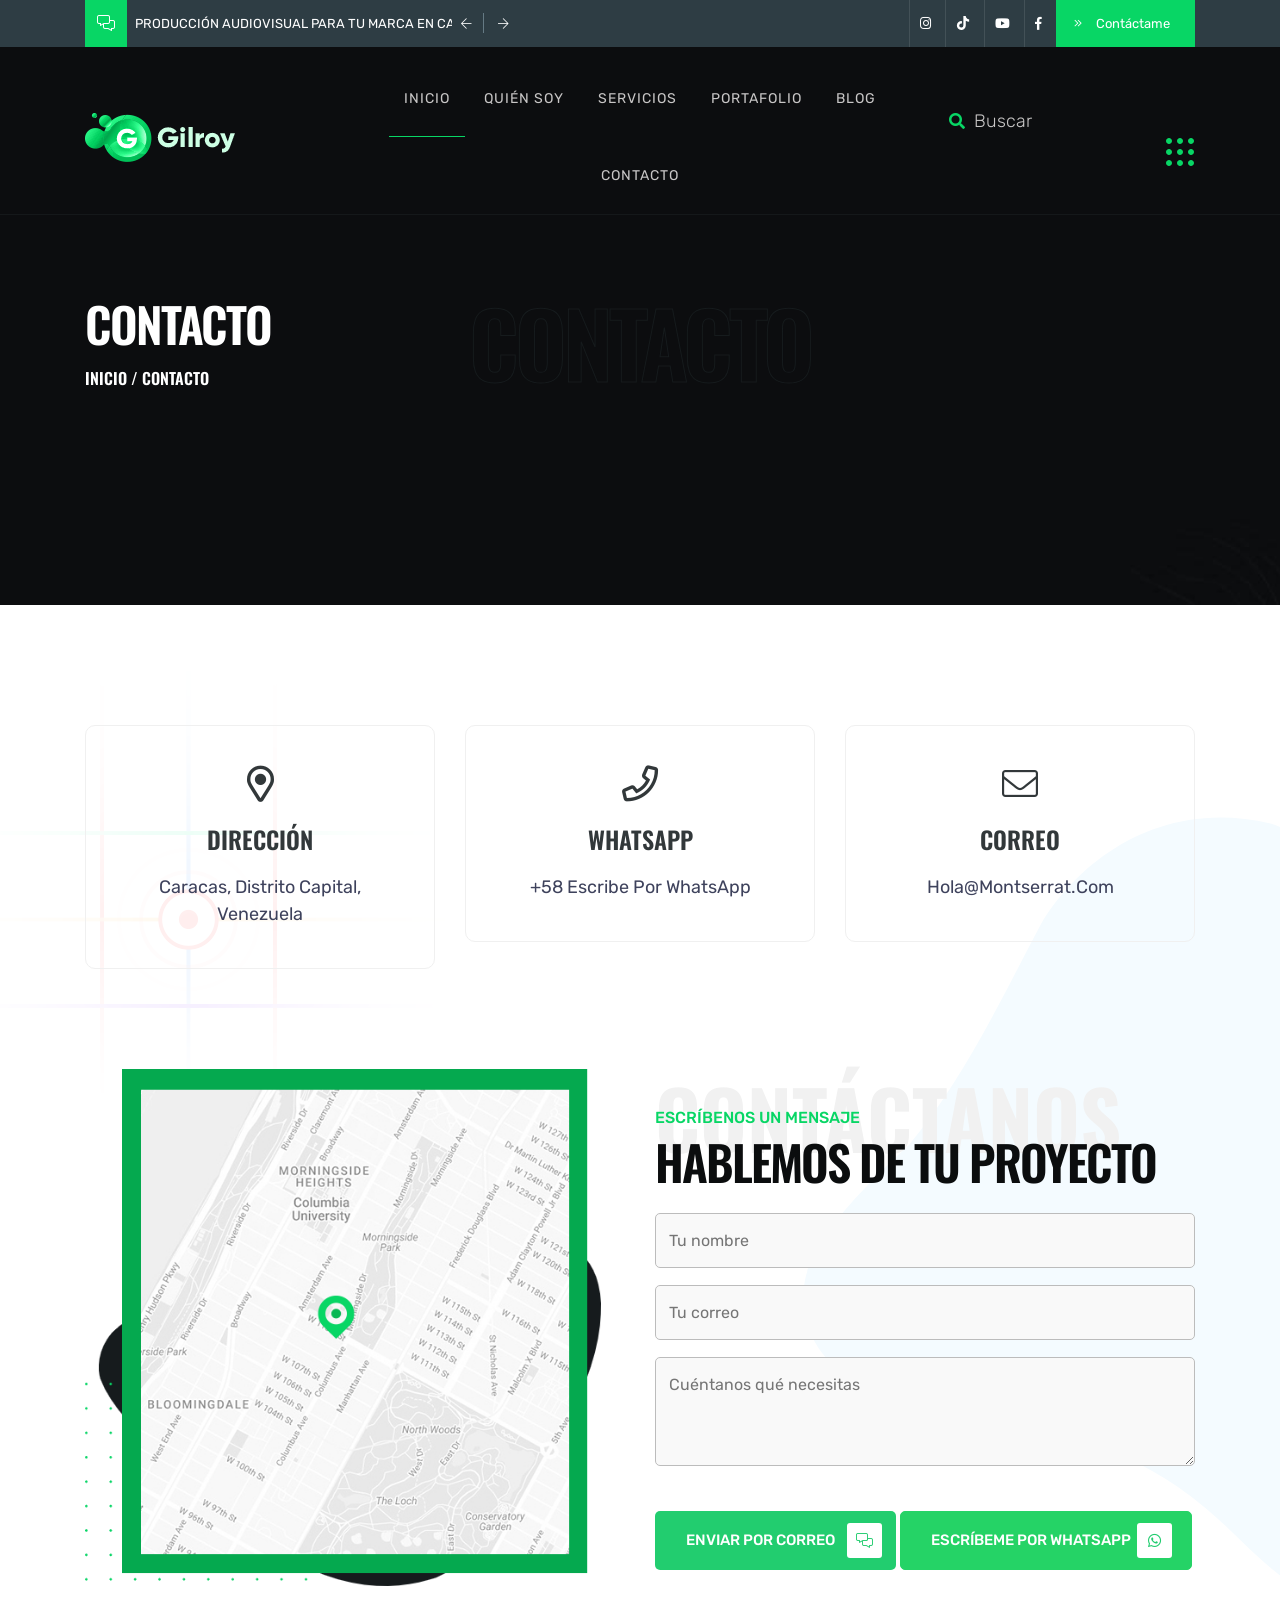
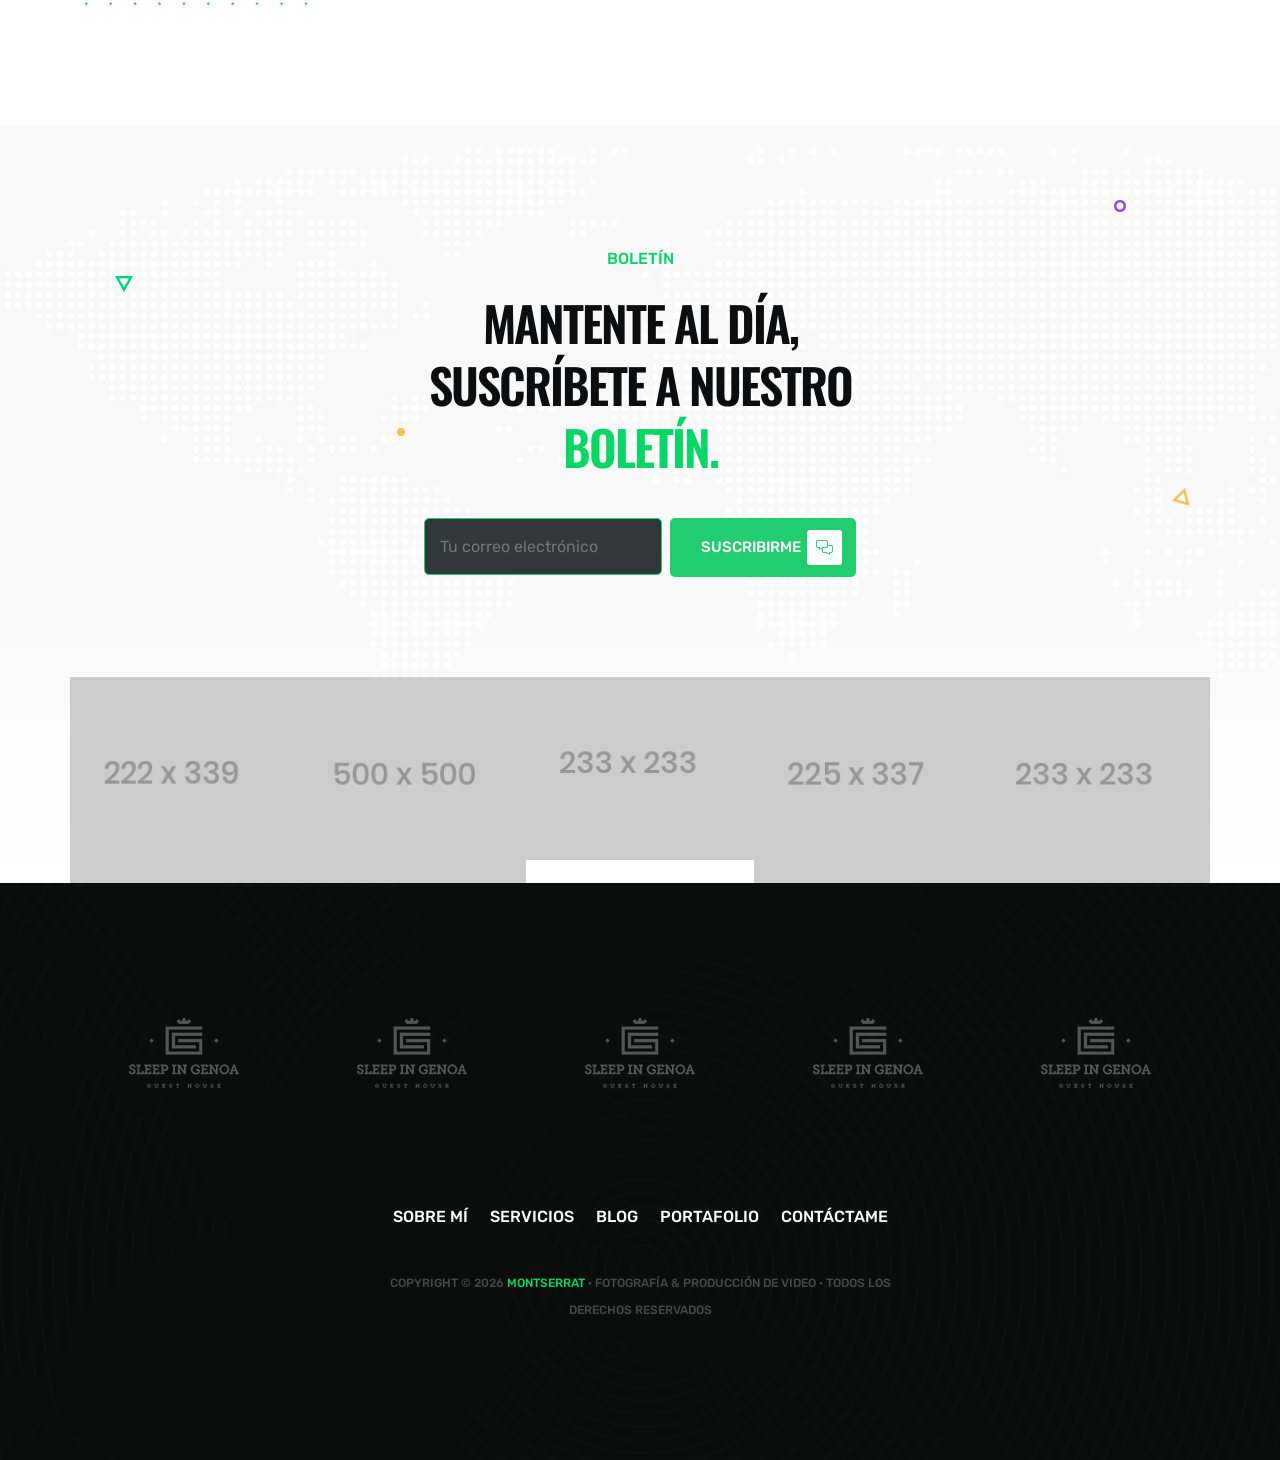
<file: contact.html>
<!DOCTYPE html>
<html lang="es">
<!--HTML START-->

<head>
    <!--HEAD START-->
    <title>Contacto | Montserrat en Caracas, Venezuela</title>
    <!--::::: support meta :::::::-->
    <meta charset="utf-8">
    <meta name="viewport" content="width=device-width, initial-scale=1">
    <meta name="description" content="Contacta a Montserrat en Caracas, Venezuela para fotografía y producción de video. Escríbenos por WhatsApp o correo y recibe una propuesta personalizada.">

    <!--::::: ALL CSS CALLING :::::::-->
    <link rel="stylesheet" href="assets/css/plugins/animate.min.css">
    <link rel="stylesheet" href="assets/css/plugins/bootstrap.min.css">
    <link rel="stylesheet" href="assets/css/plugins/fontawesome.css">
    <link rel="stylesheet" href="assets/css/plugins/modal-video.min.css">
    <link rel="stylesheet" href="assets/css/plugins/stellarnav.css">
    <link rel="stylesheet" href="assets/css/plugins/owl.carousel.css">
    <link rel="stylesheet" href="assets/css/typography.css">
    <link rel="stylesheet" href="assets/css/theme.css">
    <link rel="stylesheet" href="assets/css/inner.css">
    <link rel="stylesheet" href="assets/css/button.css">
    <link rel="stylesheet" href="assets/css/responsive.css">
    <link rel="stylesheet" href="assets/css/custom.css?v=2">

</head><!--HEADE END-->

<body><!--BODY START-->

    <!--PLACEHOLDER AREA START-->
    <div class="preloader">
        <div class="lds-dual-ring"></div>
    </div>
    <!--PLACEHOLDER AREA END-->

    <div class="site site-white"> <!--::::: SITE AREA START :::::::-->

         <!--::::: BANNER AREA START :::::::-->
        <div class="header-banner-area">
            <div class="container">
                <div class="row">
                    <div class=" col-md-5 align-self-center">
                        <div class="banner-comments">
                            <div class="banner-icon">
                                <i class="fal fa-comments-alt"></i>
                            </div>
                            <div class="banner-carousel owl-carousel">
                                <div class="banner-single-carousel">
                                    <p>Producción audiovisual para tu marca en Caracas</p>
                                </div>
                                <div class="banner-single-carousel">
                                    <p>Cobertura de eventos, moda y contenido para redes</p>
                                </div>
                            </div>
                        </div>
                    </div>
                    <div class="col-md-7 text-right align-self-center">
                        <div class="banner-social-wrap">
                            <div class="banner-social">
                                <ul>
                                    <li><a href="https://www.instagram.com" target="_blank" rel="noopener" aria-label="Abrir Instagram de Montserrat"><i class="fab fa-instagram"></i></a></li>
                                <li><a href="https://www.tiktok.com" target="_blank" rel="noopener" aria-label="Abrir TikTok de Montserrat"><span class="tiktok-icon" aria-hidden="true"><svg viewBox="0 0 448 512" xmlns="http://www.w3.org/2000/svg"><path fill="currentColor" d="M448,209.91a210.06,210.06,0,0,1-122.77-39.25V349.38A162.55,162.55,0,1,1,185,188.31V278.2a74.62,74.62,0,1,0,52.23,71.18V0l88,0a121.18,121.18,0,0,0,1.86,22.17h0A122.18,122.18,0,0,0,381,102.39a121.43,121.43,0,0,0,67,20.14Z"/></svg></span></a></li>
                                <li><a href="https://www.youtube.com" target="_blank" rel="noopener" aria-label="Abrir YouTube de Montserrat"><i class="fab fa-youtube"></i></a></li>
                                <li><a href="https://www.facebook.com" target="_blank" rel="noopener" aria-label="Abrir Facebook de Montserrat"><i class="fab fa-facebook-f"></i></a></li>
                                </ul>
                            </div>
                            <div class="banner-contact">
                                <a href="contact.html" class="contact-btn"><i class="fal fa-angle-double-right"></i> Contáctame</a>
                            </div>
                        </div>
                    </div>
                </div>
            </div>
        </div>
        <!--::::: BANNER AREA END :::::::-->

        <!--::::: HEADER AREA START :::::::-->
            <div class="header-area header-main" id="header">
                <!--scroll to up btn-->
                <a href="#home" class="up-btn"><i class="fal fa-angle-up"></i></a>
                <div class="container">
                    <div class="row">
                        <div class="col-6 col-lg-3 align-self-center">
                            <a href="index.html" class="logo"><img src="assets/img/logo/logo.svg" alt="Montserrat — logotipo"></a>
                        </div>
                        <div class="col-6 text-center align-self-center">
                            <div class="main-menu">
                                <div class="stellarnav">
                                    <ul class="navbarmneuclass">
                                    <li><a href="index.html#home">Inicio</a></li>
                                    <li><a href="index.html#about">Quién Soy</a></li>
                                    <li><a href="index.html#service">Servicios</a></li>
                                    <li><a href="portfolio.html">Portafolio</a></li>
                                    <li><a href="blog.html">Blog</a></li>
                                    <li><a href="contact.html">Contacto</a></li>
                                </ul>
                                </div>
                            </div>
                        </div>
                        <div class="d-none d-lg-block col-lg-3 align-self-center text-right">
                            <div class="search-area">
                                <div class="search-box">
                                    <form action="#">
                                        <input type="search" placeholder="Buscar">
                                    </form>
                                    <div class="search-btn">
                                        <a href="blog.html" aria-label="Ir al blog para buscar contenido"><i class="fas fa-search"></i></a>
                                    </div>
                                </div>
                                <div class="grid-menu" id="grid-side">
                                    <img src="assets/img/icon/hamburger.svg" alt="Abrir menú lateral">
                                </div>
                            </div>
                        </div>
                    </div>
                </div>
                <div class="slide-widgest-wrap" id="slide-widgest">
                    <div class="side-widgest" id="side-content">
                        <div class="side-close" id="close-btn">
                        <i class="fal fa-times"></i>
                    </div>
                        <div class="logo">
                            <a href="index.html"><img src="assets/img/logo/logo.svg" alt="Montserrat — logotipo"></a>
                        </div>
                        <div class="side-content">
                            <p>Productora audiovisual en Caracas, Venezuela. Creo fotografía y video para marcas, eventos y redes sociales: contenido vertical que conecta y convierte.</p>
                        </div>
                        <div class="side-social">
                            <ul>
                                <li><a href="https://www.instagram.com" target="_blank" rel="noopener" aria-label="Abrir Instagram de Montserrat"><i class="fab fa-instagram"></i></a></li>
                                <li><a href="https://www.tiktok.com" target="_blank" rel="noopener" aria-label="Abrir TikTok de Montserrat"><span class="tiktok-icon" aria-hidden="true"><svg viewBox="0 0 448 512" xmlns="http://www.w3.org/2000/svg"><path fill="currentColor" d="M448,209.91a210.06,210.06,0,0,1-122.77-39.25V349.38A162.55,162.55,0,1,1,185,188.31V278.2a74.62,74.62,0,1,0,52.23,71.18V0l88,0a121.18,121.18,0,0,0,1.86,22.17h0A122.18,122.18,0,0,0,381,102.39a121.43,121.43,0,0,0,67,20.14Z"/></svg></span></a></li>
                                <li><a href="https://www.youtube.com" target="_blank" rel="noopener" aria-label="Abrir YouTube de Montserrat"><i class="fab fa-youtube"></i></a></li>
                                <li><a href="https://www.facebook.com" target="_blank" rel="noopener" aria-label="Abrir Facebook de Montserrat"><i class="fab fa-facebook-f"></i></a></li>
                            </ul>
                        </div>
                    </div>
                </div>
            </div>
            <!--::::: HEADER AREA END :::::::-->
        <!--:::::WELCOME ATRA START :::::::-->
        <div class="welcome-area-wrap" style="background: url(assets/img/bg/inner-header-bg.jpg);background-size: cover;background-position: center;" id="home">

            <!--::::: WELCOME CAROUSEL START :::::::-->
                <div class="welcome-area inner">
                    <div class="container">
                        <div class="row">
                            <div class="col-lg-4">
                                <div class="inner-wlc">
                                    <h2>Contacto</h2>
                                    <h3><a href="index.html">inicio</a>&nbsp;/&nbsp;Contacto</h3>
                                </div>
                            </div>
                            <div class="col-lg-4 text-center">
                                <div class="inner-filltext">
                                    <h1>Contacto</h1>
                                </div>
                            </div>
                        </div>
                    </div>
                </div>
            <!--::::: WELCOME CAROUSEL END:::::::-->
        </div>
        <!--:::::WELCOME AREA END :::::::-->


        <!--:::::CONTACT AREA START :::::::-->
        <div class="contact-page-area inner-bg-shpes section-padding">
            <div class="container">
                <div class="row justify-content-center">
                    <div class="col-lg-4 text-center">
                        <div class="contact__card">
                            <div class="contact__card__icon">
                                <i class="far fa-map-marker-alt"></i>
                            </div>
                            <h4>Dirección</h4>
                            <ul>
                                <li><a href="https://www.google.com/maps/search/?api=1&query=Caracas%2C+Venezuela" target="_blank" rel="noopener">Caracas, Distrito Capital, Venezuela</a></li>
                            </ul>
                        </div>
                    </div>
                    <div class="col-lg-4 text-center">
                        <div class="contact__card">
                            <div class="contact__card__icon">
                                <i class="far fa-phone"></i>
                            </div>
                            <h4>WhatsApp</h4>
                            <ul>
                                <!-- TODO-MONTSERRAT: reemplazar 58 por el número real de WhatsApp -->
                                <li><a href="https://wa.me/58" target="_blank" rel="noopener">+58 Escribe por WhatsApp</a></li>
                            </ul>
                        </div>
                    </div>
                    <div class="col-lg-4 text-center">
                        <div class="contact__card">
                            <div class="contact__card__icon">
                                <i class="fal fa-envelope"></i>
                            </div>
                            <h4>Correo</h4>
                            <ul>
                                <!-- TODO-MONTSERRAT: confirmar correo real (actual: hola@montserrat.com) -->
                                <li><a href="mailto:hola@montserrat.com">hola@montserrat.com</a></li>
                            </ul>
                        </div>
                    </div>
                </div>
                <div class="space-100"></div>
                <div class="row">
                    <div class="col-lg-6 align-self-center">
                        <div class="map mr-lg-4">
                            <img src="assets/img/contact/contact-map.png" alt="Mapa con la ubicación de Montserrat en Caracas, Venezuela">
                        </div>
                    </div>
                    <div class="col-lg-6 align-self-center">
                        <div class="primery-heading">
                            <strong class="filltext">Contáctanos</strong>
                            <small>ESCRÍBENOS UN MENSAJE</small>
                            <h2>Hablemos de tu proyecto</h2>
                        </div>
                        <div class="space-20"></div>
                        <div class="contact-form">
                            <!-- TODO-MONTSERRAT: conectar este formulario a un servicio de correo (action="mailto:" es provisional) -->
                            <form action="mailto:hola@montserrat.com" method="post" enctype="text/plain">
                                <input type="text" placeholder="Tu nombre">
                                <input type="email" placeholder="Tu correo">
                                <textarea name="messege" id="messege" cols="30" rows="3" placeholder="Cuéntanos qué necesitas"></textarea>
                            </form>
                            <div class="space-20"></div>
                            <!-- TODO-MONTSERRAT: confirmar correo real (actual: hola@montserrat.com) -->
                            <a href="mailto:hola@montserrat.com" class="subscribe-btn">Enviar por correo <i class="fal fa-comments-alt"></i></a>
                            <!-- TODO-MONTSERRAT: reemplazar 58 por el número real de WhatsApp -->
                            <a href="https://wa.me/58" class="subscribe-btn whatsapp-btn" target="_blank" rel="noopener"><i class="fab fa-whatsapp"></i> Escríbeme por WhatsApp</a>
                        </div>
                    </div>
                </div>
            </div>
            <img src="assets/img/bg/service-bg.svg" alt="Figura decorativa de fondo" class="inner-shape1">
            <img src="assets/img/bg/inner-bg1.svg" alt="Figura decorativa de fondo" class="inner-shape2">
        </div>
        <!--:::::CONTACT AREA END :::::::-->

        <!--:::::CALL TO ACTION AREA START :::::::-->
        <div class="cta-area padding-top cta-primery" style="background-image: url(assets/img/bg/world-map.svg);background-position: center;background-size: cover;background-repeat: no-repeat;" id="contact">
            <div class="container">
                <div class="row">
                    <div class="col-lg-6 m-auto text-center">
                     <div class="primery-heading cta-heading">
                        <small>Boletín</small>
                        <div class="space-20"></div>
                        <h2>Mantente al día, suscríbete a nuestro <span>boletín.</span></h2>
                    </div>
                    <div class="space-40"></div>
                    <div class="cta-form">
                        <form action="#">
                            <input type="email" placeholder="Tu correo electrónico">
                            <a href="mailto:hola@montserrat.com" class="subscribe-btn">Suscribirme <i class="fal fa-comments-alt"></i></a>
                        </form>
                    </div>
                    </div>
                </div>
            </div>
            <div class="space-100"></div>

            <!--:::::SOCIAL AREA START :::::::-->
            <div class="social-area">
                <div class="container">
                    <div class="row">
                        <div class="col-lg">
                            <div class="single-social">
                                <div class="sinlge-social-hover" style="background: url(assets/img/social/social4.png);background-position: center;-webkit-background-size: cover;
                                background-size: cover;">
                                    <a href="https://www.instagram.com" target="_blank" rel="noopener">
                                        <span class="single-social-icon">
                                           <i class="fab fa-instagram"></i>
                                        </span>
                                        <p class="single-soicial-text">Síguenos en
Instagram</p>
                                    </a>
                                </div>
                            </div>
                        </div>
                        <div class="col-lg">
                            <div class="single-social">
                                <div class="sinlge-social-hover" style="background: url(assets/img/social/social1.png);background-position: center;-webkit-background-size: cover;
                                background-size: cover;">
                                    <a href="https://www.instagram.com" target="_blank" rel="noopener">
                                        <span class="single-social-icon">
                                            <i class="fab fa-facebook-f"></i>
                                        </span>
                                        <p class="single-soicial-text">Síguenos en
Instagram</p>
                                    </a>
                                </div>
                            </div>
                        </div>
                        <div class="col-lg">
                            <div class="single-social">
                                <div class="sinlge-social-hover" style="background: url(assets/img/social/social2.png);background-position: center;-webkit-background-size: cover;
                                background-size: cover;">
                                    <a href="https://www.instagram.com" target="_blank" rel="noopener">
                                        <span class="single-social-icon">
                                           <i class="fab fa-tiktok"></i>
                                        </span>
                                        <p class="single-soicial-text">Síguenos en
Instagram</p>
                                    </a>
                                </div>
                            </div>
                        </div>
                        <div class="col-lg">
                            <div class="single-social">
                                <div class="sinlge-social-hover" style="background: url(assets/img/social/social3.png);background-position: center;-webkit-background-size: cover;
                                background-size: cover;">
                                    <a href="https://www.instagram.com" target="_blank" rel="noopener">
                                        <span class="single-social-icon">
                                            <i class="fab fa-youtube"></i>
                                        </span>
                                        <p class="single-soicial-text">Síguenos en
Instagram</p>
                                    </a>
                                </div>
                            </div>
                        </div>
                        <div class="col-lg">
                            <div class="single-social">
                                <div class="sinlge-social-hover" style="background: url(assets/img/social/social2.png);background-position: center;-webkit-background-size: cover;
                                background-size: cover;">
                                    <a href="https://www.instagram.com" target="_blank" rel="noopener">
                                        <span class="single-social-icon">
                                            <i class="fab fa-instagram"></i>
                                        </span>
                                        <p class="single-soicial-text">Síguenos en
Instagram</p>
                                    </a>
                                </div>
                            </div>
                        </div>
                    </div>
                </div>
            </div>
            <!--:::::SOCIAL AREA END :::::::-->
            <img src="assets/img/icon/cta1.png" alt="Figura decorativa de fondo del llamado a la acción" class="cta-shape cta-shap1">
            <img src="assets/img/icon/cta2.png" alt="Figura decorativa de fondo del llamado a la acción" class="cta-shape cta-shap2">
            <img src="assets/img/icon/cta3.png" alt="Figura decorativa de fondo del llamado a la acción" class="cta-shape cta-shap3">
            <img src="assets/img/icon/cta4.png" alt="Figura decorativa de fondo del llamado a la acción" class="cta-shape cta-shap4">
            <img src="assets/img/icon/cta5.png" alt="Figura decorativa de fondo del llamado a la acción" class="cta-shape cta-shap5">
        </div>
        <!--:::::CALL TO ACTION AREA END :::::::-->


        <!--:::::FOOTER AREA START :::::::-->
        <div class="footer-area section-padding" style="background-image: url(assets/img/bg/footer-bg.png);background-size: cover;background-position: center;background-repeat: no-repeat;">
             <!--:::::LOGO AREA START :::::::-->
        <div class="logo-carousel">
            <div class="container">
                <div class="row">
                    <div class="logos owl-carousel">
                        <div class="single-logo-table">
                            <div class="single-logo-table-cell">
                               <img src="assets/img/logo/1.svg" alt="Logotipo de una marca aliada de Montserrat">
                            </div>
                        </div>
                        <div class="single-logo-table">
                            <div class="single-logo-table-cell">
                                <img src="assets/img/logo/1.svg" alt="Logotipo de una marca aliada de Montserrat">
                            </div>
                        </div>
                        <div class="single-logo-table">
                            <div class="single-logo-table-cell">
                                <img src="assets/img/logo/1.svg" alt="Logotipo de una marca aliada de Montserrat">
                            </div>
                        </div>
                        <div class="single-logo-table">
                            <div class="single-logo-table-cell">
                                <img src="assets/img/logo/1.svg" alt="Logotipo de una marca aliada de Montserrat">
                            </div>
                        </div>
                        <div class="single-logo-table">
                            <div class="single-logo-table-cell">
                                <img src="assets/img/logo/1.svg" alt="Logotipo de una marca aliada de Montserrat">
                            </div>
                        </div>
                        <div class="single-logo-table">
                            <div class="single-logo-table-cell">
                                <img src="assets/img/logo/1.svg" alt="Logotipo de una marca aliada de Montserrat">
                            </div>
                        </div>
                    </div>
                </div>
            </div>
        </div>
        <div class="space-100"></div>
        <!--:::::LOGO AREA END :::::::-->
            <div class="container">
                <div class="row">
                    <div class="col-lg-6 m-auto text-center">
                        <div class="footer-menu">
                            <ul>
                                <li><a href="index.html#about">Sobre Mí</a></li>
                                <li><a href="index.html#service">Servicios</a></li>
                                <li><a href="blog.html">Blog</a></li>
                                <li><a href="portfolio.html">Portafolio</a></li>
                                <li><a href="contact.html">Contáctame</a></li>
                            </ul>
                        </div>
                        <div class="space-40"></div>
                        <div class="copyright">
                            <p>Copyright © 2026 <span>Montserrat</span> · Fotografía &amp; Producción de Video · Todos los derechos reservados</p>
                        </div>
                    </div>
                </div>
            </div>
        </div>
        <!--:::::FOOTER AREA END :::::::-->            
    </div> <!--:::::SITE AREA END :::::::-->



    <!--:::::ALL JS FILES :::::::-->
    <script src="assets/js/plugins/jQuery.2.1.0.min.js"></script>
    <script src="assets/js/plugins/bootstrap.min.js"></script>
    <script src="assets/js/plugins/jquery.nav.js"></script>
    <script src="assets/js/plugins/jquery.waypoints.min.js"></script>
    <script src="assets/js/plugins/jquery-modal-video.min.js"></script>
    <script src="assets/js/plugins/stellarnav.js"></script>
    <script src="assets/js/plugins/popper.min.js"></script>
    <script src="assets/js/plugins/owl.carousel.js"></script>
    <script src="assets/js/plugins/wow.min.js"></script>
    <script src="assets/js/plugins/appear.js"></script>
    <script src="assets/js/plugins/easypiechart.min.js"></script>
    <script src="assets/js/plugins/animatenumber.min.js"></script>
    <script src="assets/js/plugins/bars.js"></script>
    <script src="assets/js/plugins/circle-progress.js"></script>
    <script src="assets/js/plugins/jquery.hoverdir.js"></script>
    <script src="assets/js/plugins/isotop.v3.0.4.min.js"></script>
    <script src="assets/js/main.js"></script>

</body><!--BODY END-->
</html><!--HTML END-->
</file>
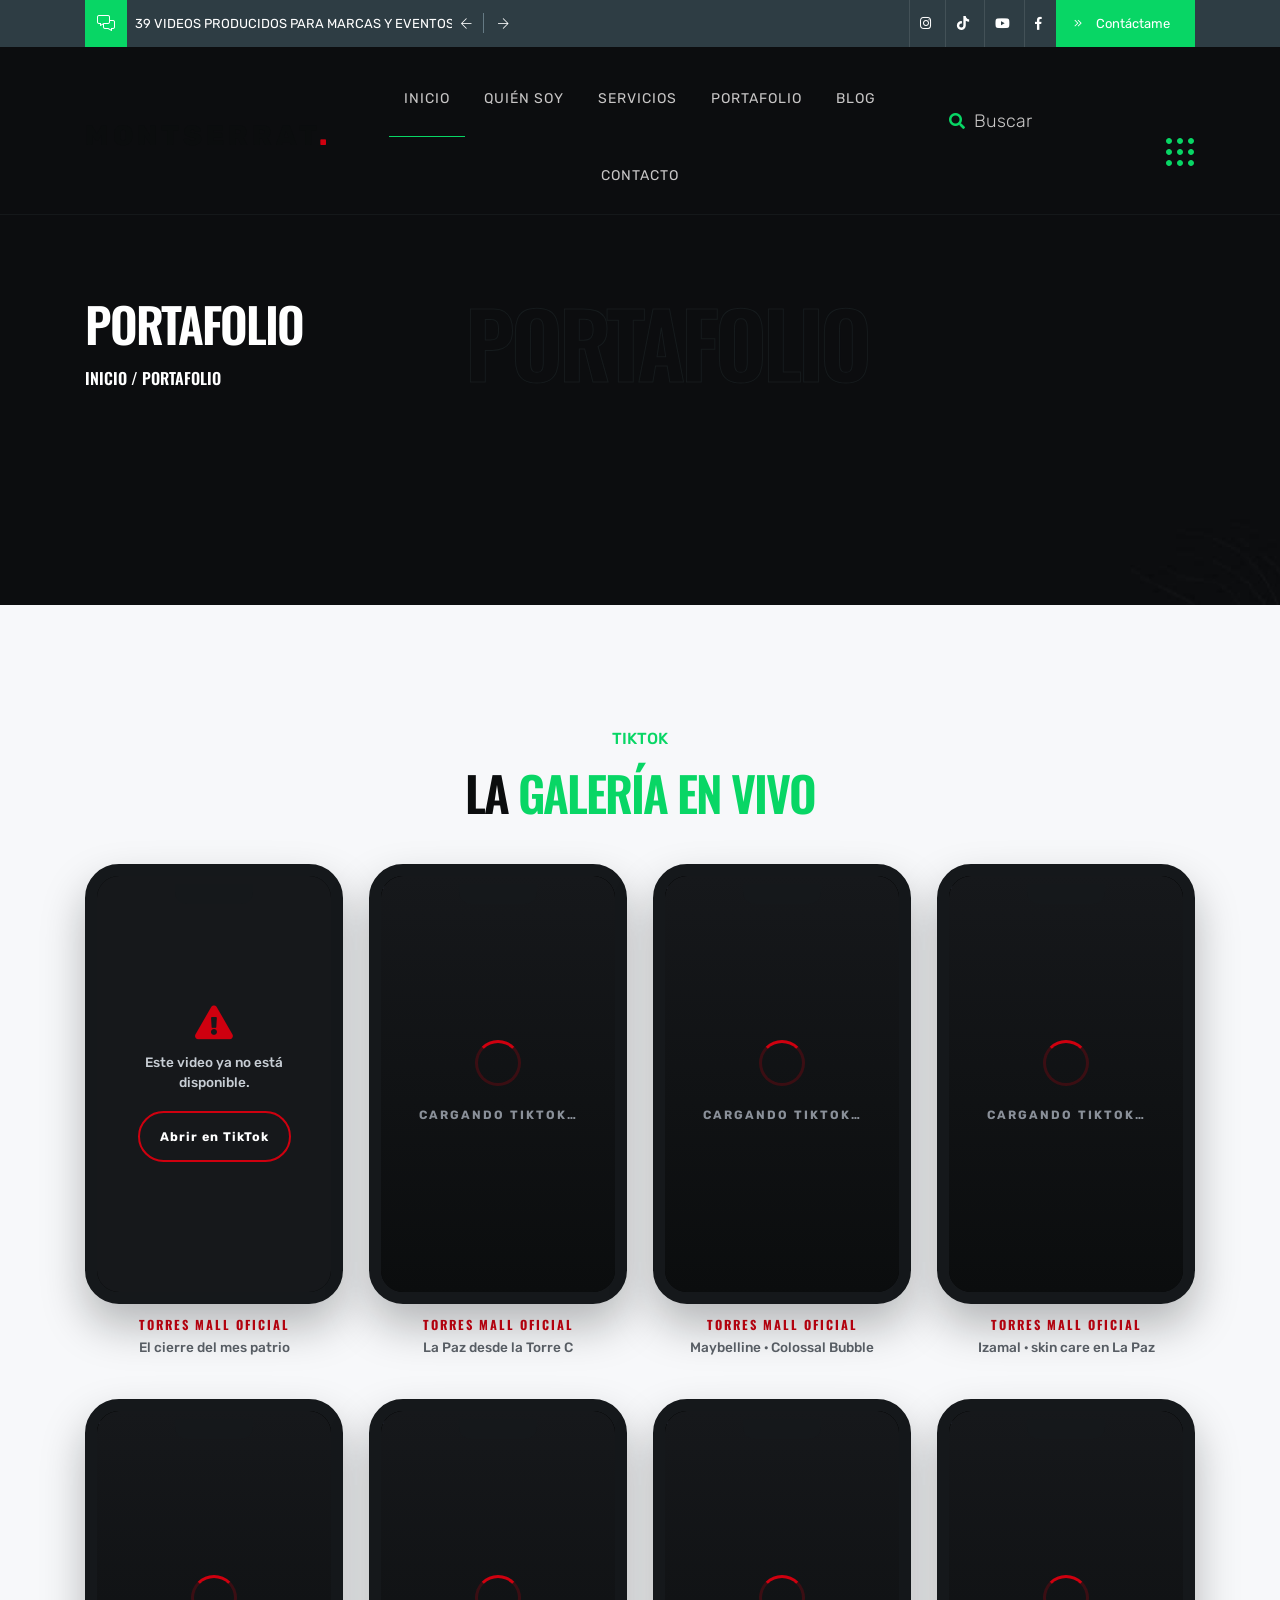
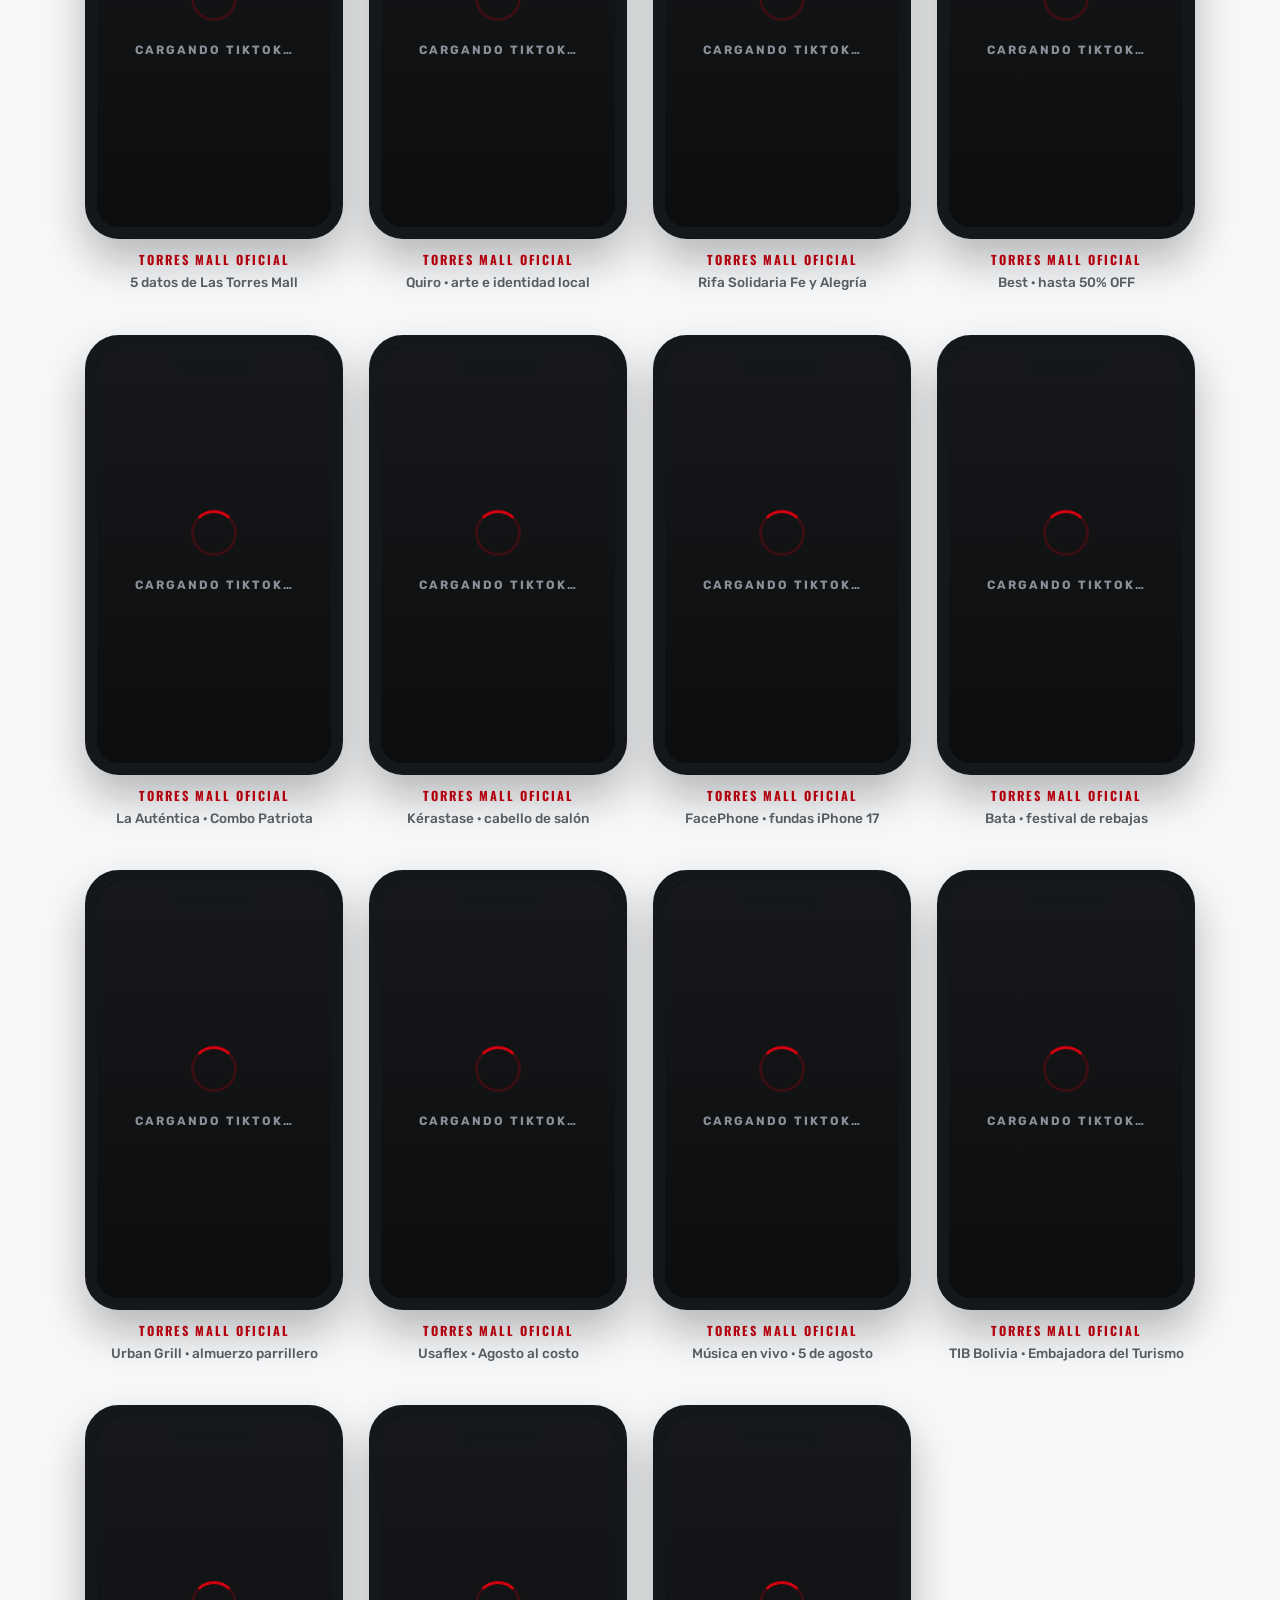
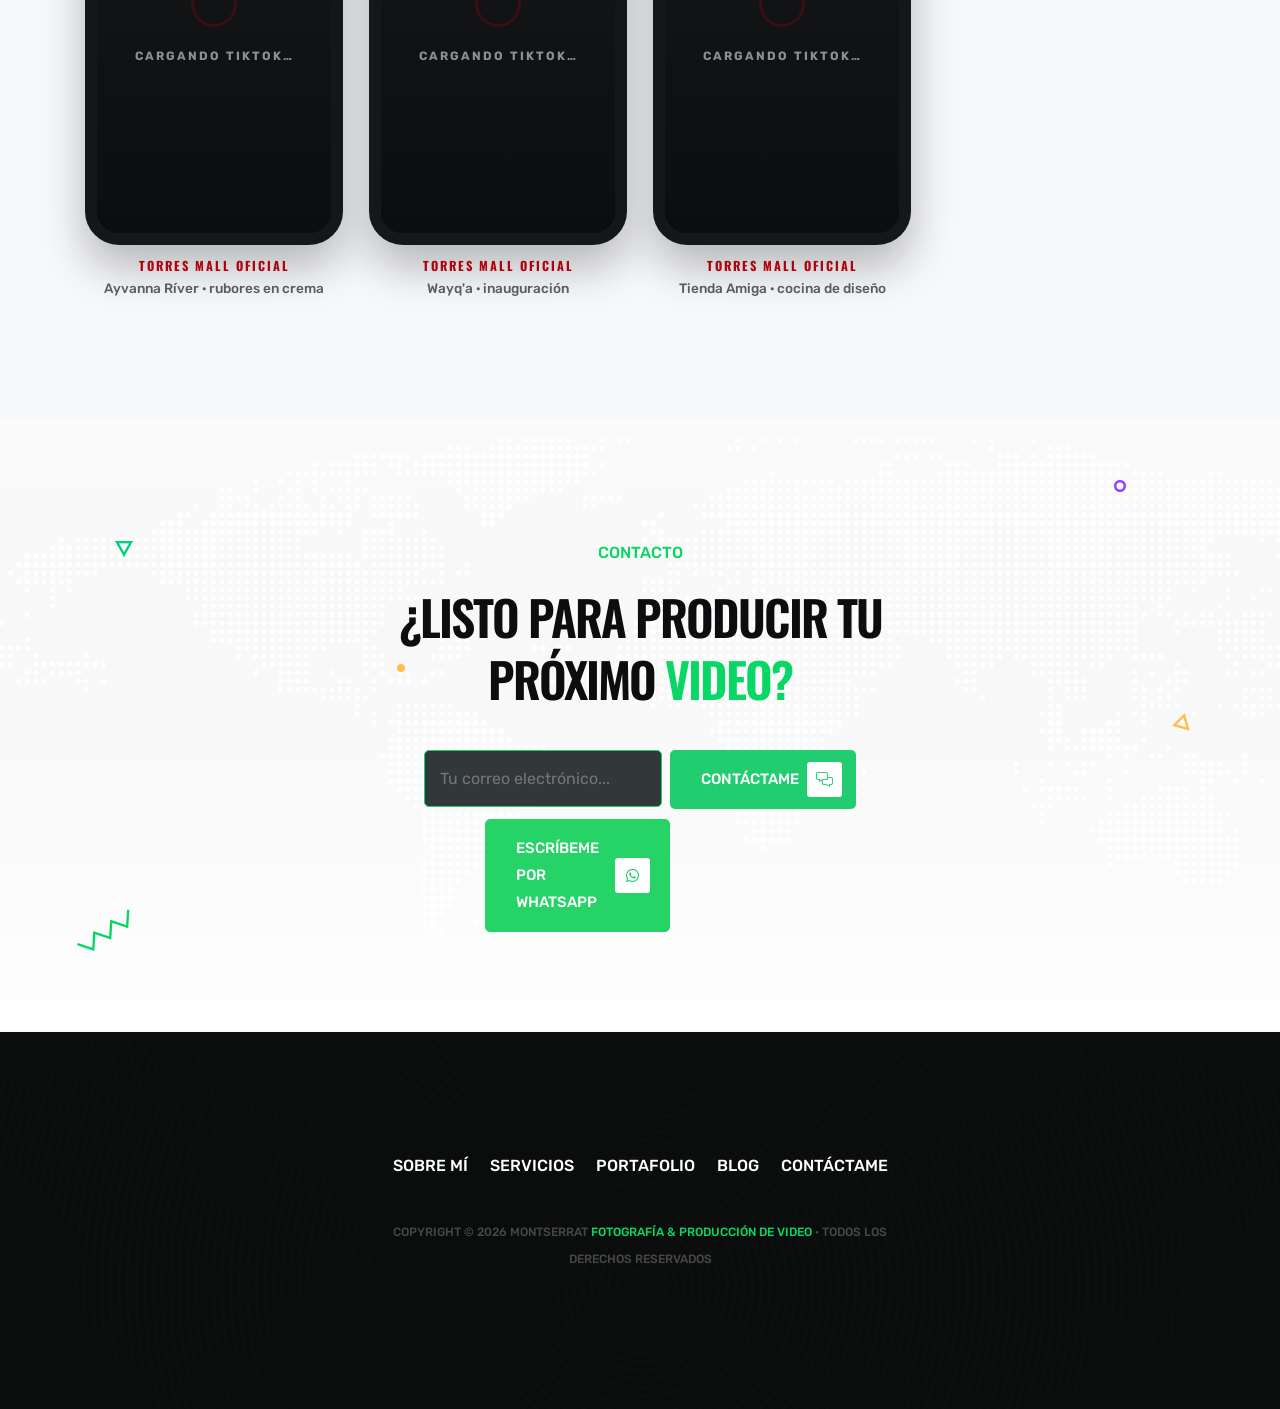
<file: portfolio.html>
<!DOCTYPE html>
<html lang="es">
<!--HTML START-->

<head>
    <!--HEAD START-->
    <title>Portafolio | Montserrat en Caracas, Venezuela</title>
    <!--::::: SUPPORT META :::::::-->
    <meta charset="utf-8">
    <meta name="viewport" content="width=device-width, initial-scale=1">
    <meta name="description" content="Conoce los proyectos de Montserrat en Caracas, Venezuela: campañas de marca, eventos, moda y contenido vertical listo para TikTok e Instagram.">

       <!--::::: ALL CSS CALLING :::::::-->
    <link rel="stylesheet" href="assets/css/plugins/animate.min.css">
    <link rel="stylesheet" href="assets/css/plugins/bootstrap.min.css">
    <link rel="stylesheet" href="assets/css/plugins/fontawesome.css">
    <link rel="stylesheet" href="assets/css/plugins/modal-video.min.css">
    <link rel="stylesheet" href="assets/css/plugins/stellarnav.css">
    <link rel="stylesheet" href="assets/css/plugins/owl.carousel.css">
    <link rel="stylesheet" href="assets/css/typography.css">
    <link rel="stylesheet" href="assets/css/theme.css">
    <link rel="stylesheet" href="assets/css/button.css">
    <link rel="stylesheet" href="assets/css/inner.css">
    <link rel="stylesheet" href="assets/css/responsive.css">
    <link rel="stylesheet" href="assets/css/custom.css?v=2">

</head>
<!--HEADE END-->

<body><!--BODY START-->

    <!--PLACEHOLDER AREA START-->
    <div class="preloader">
        <div class="lds-dual-ring"></div>
    </div>
    <!--PLACEHOLDER AREA END-->

    <div class="site site-white"> <!--::::: SITE AREA START :::::::-->
        
        <!--::::: BANNER AREA START :::::::-->
        <div class="header-banner-area">
            <div class="container">
                <div class="row">
                    <div class=" col-md-5 align-self-center">
                        <div class="banner-comments">
                            <div class="banner-icon">
                                <i class="fal fa-comments-alt"></i>
                            </div>
                            <div class="banner-carousel owl-carousel">
                                <div class="banner-single-carousel">
                                    <p>39 videos producidos para marcas y eventos...</p>
                                </div>
                                <div class="banner-single-carousel">
                                    <p>Toca cualquier video para reproducirlo.</p>
                                </div>
                            </div>
                        </div>
                    </div>
                    <div class="col-md-7 text-right align-self-center">
                        <div class="banner-social-wrap">
                            <div class="banner-social">
                                <ul>
                                    <li><a href="https://www.instagram.com" target="_blank" rel="noopener" aria-label="Abrir Instagram de Montserrat"><i class="fab fa-instagram"></i></a></li>
                                <li><a href="https://www.tiktok.com" target="_blank" rel="noopener" aria-label="Abrir TikTok de Montserrat"><span class="tiktok-icon" aria-hidden="true"><svg viewBox="0 0 448 512" xmlns="http://www.w3.org/2000/svg"><path fill="currentColor" d="M448,209.91a210.06,210.06,0,0,1-122.77-39.25V349.38A162.55,162.55,0,1,1,185,188.31V278.2a74.62,74.62,0,1,0,52.23,71.18V0l88,0a121.18,121.18,0,0,0,1.86,22.17h0A122.18,122.18,0,0,0,381,102.39a121.43,121.43,0,0,0,67,20.14Z"/></svg></span></a></li>
                                <li><a href="https://www.youtube.com" target="_blank" rel="noopener" aria-label="Abrir YouTube de Montserrat"><i class="fab fa-youtube"></i></a></li>
                                <li><a href="https://www.facebook.com" target="_blank" rel="noopener" aria-label="Abrir Facebook de Montserrat"><i class="fab fa-facebook-f"></i></a></li>
                                </ul>
                            </div>
                            <div class="banner-contact">
                                <a href="index.html#contact" class="contact-btn"><i class="fal fa-angle-double-right"></i> Contáctame</a>
                            </div>
                        </div>
                    </div>
                </div>
            </div>
        </div>
        <!--::::: BANNER AREA END :::::::-->

        <!--::::: HEADER AREA START :::::::-->
            <div class="header-area header-main" id="header">
                <!--scroll to up btn-->
                <a href="#home" class="up-btn"><i class="fal fa-angle-up"></i></a>
                <div class="container">
                    <div class="row">
                        <div class="col-6 col-lg-3 align-self-center">
<a href="index.html" class="logo"><span class="vlt-logo-text">Montserrat<span class="dot">.</span></span></a>
                    </div>
                    <div class="col-6 text-center align-self-center">
                        <div class="main-menu">
                            <div class="stellarnav">
                                <ul class="navbarmneuclass">
                                    <li><a href="index.html#home">Inicio</a></li>
                                    <li><a href="index.html#about">Quién Soy</a></li>
                                    <li><a href="index.html#service">Servicios</a></li>
                                    <li><a href="portfolio.html">Portafolio</a></li>
                                    <li><a href="blog.html">Blog</a></li>
                                    <li><a href="contact.html">Contacto</a></li>
                                </ul>
                            </div>
                        </div>
                    </div>
                        <div class="d-none d-lg-block col-lg-3 align-self-center text-right">
                            <div class="search-area">
                                <div class="search-box">
                                    <form action="#">
                                        <input type="search" placeholder="Buscar">
                                    </form>
                                    <div class="search-btn">
                                        <a href="blog.html" aria-label="Ir al blog para buscar contenido"><i class="fas fa-search"></i></a>
                                    </div>
                                </div>
                                <div class="grid-menu" id="grid-side">
                                    <img src="assets/img/icon/hamburger.svg" alt="Abrir menú lateral">
                                </div>
                            </div>
                        </div>
                    </div>
                </div>
                <div class="slide-widgest-wrap" id="slide-widgest">
                    <div class="side-widgest" id="side-content">
                        <div class="side-close" id="close-btn">
                        <i class="fal fa-times"></i>
                    </div>
<div class="logo">
                        <a href="index.html"><span class="vlt-logo-text">Montserrat<span class="dot">.</span></span></a>
                    </div>
                    <div class="side-content">
                        <p>Producción audiovisual para eventos, marcas y turismo. 39 videos verticales listos para redes sociales, fotografía y dirección creativa desde Caracas, Venezuela.</p>
                    </div>
                        <div class="side-social">
                            <ul>
                                <li><a href="https://www.instagram.com" target="_blank" rel="noopener" aria-label="Abrir Instagram de Montserrat"><i class="fab fa-instagram"></i></a></li>
                                <li><a href="https://www.tiktok.com" target="_blank" rel="noopener" aria-label="Abrir TikTok de Montserrat"><span class="tiktok-icon" aria-hidden="true"><svg viewBox="0 0 448 512" xmlns="http://www.w3.org/2000/svg"><path fill="currentColor" d="M448,209.91a210.06,210.06,0,0,1-122.77-39.25V349.38A162.55,162.55,0,1,1,185,188.31V278.2a74.62,74.62,0,1,0,52.23,71.18V0l88,0a121.18,121.18,0,0,0,1.86,22.17h0A122.18,122.18,0,0,0,381,102.39a121.43,121.43,0,0,0,67,20.14Z"/></svg></span></a></li>
                                <li><a href="https://www.youtube.com" target="_blank" rel="noopener" aria-label="Abrir YouTube de Montserrat"><i class="fab fa-youtube"></i></a></li>
                                <li><a href="https://www.facebook.com" target="_blank" rel="noopener" aria-label="Abrir Facebook de Montserrat"><i class="fab fa-facebook-f"></i></a></li>
                            </ul>
                        </div>
                    </div>
                </div>
            </div>
            <!--::::: HEADER AREA END :::::::-->
        <!--:::::WELCOME ATRA START :::::::-->
        <div class="welcome-area-wrap" style="background: url(assets/img/bg/inner-header-bg.jpg);background-size: cover;background-position: center;" id="home">
            <!--::::: WELCOME CAROUSEL START :::::::-->
                <div class="welcome-area inner">
                    <div class="container">
                        <div class="row">
                            <div class="col-lg-4">
                                <div class="inner-wlc">
                                    <h2>Portafolio</h2>
                                    <h3><a href="index.html">inicio</a>&nbsp;/&nbsp;Portafolio</h3>
                                </div>
                            </div>
                            <div class="col-lg-4 text-center">
                                <div class="inner-filltext">
                                    <h1>Portafolio</h1>
                                </div>
                            </div>
                        </div>
                    </div>
                </div>
            <!--::::: WELCOME CAROUSEL END:::::::-->
            
        </div>
        <!--:::::WELCOME AREA END :::::::-->




        <!--:::::TIKTOK CARDS AREA START :::::::-->
        <div class="tiktok-area section-padding">
            <div class="container">
                <div class="row">
                    <div class="col-md-12 text-center">
                        <div class="primery-heading">
                            <small>TikTok</small>
                            <div class="space-10"></div>
                            <h2>La <span>galería en vivo</span></h2>
                        </div>
                    </div>
                </div>
                <div class="space-40"></div>
                <div id="ttkGrid" class="ttk-grid"></div>
            </div>
        </div>
        <!--:::::TIKTOK CARDS AREA END :::::::-->


        <!--:::::CALL TO ACTION AREA START :::::::-->
        <div class="cta-area padding-top cta-primery" style="background-image: url(assets/img/bg/world-map.svg);background-position: center;background-size: cover;background-repeat: no-repeat;" id="contact">
            <div class="container">
                <div class="row">
                    <div class="col-lg-6 m-auto text-center">
                     <div class="primery-heading cta-heading">
                        <small>Contacto</small>
                        <div class="space-20"></div>
                        <h2>¿Listo para producir tu próximo <span>video?</span></h2>
                    </div>
                    <div class="space-40"></div>
                    <div class="cta-form">
                        <form action="#">
                            <input type="email" placeholder="Tu correo electrónico...">
                            <!-- TODO-MONTSERRAT: confirmar correo real (actual: hola@montserrat.com) -->
                            <a href="mailto:hola@montserrat.com" class="subscribe-btn">Contáctame <i class="fal fa-comments-alt"></i></a>
                        </form>
                        <!-- TODO-MONTSERRAT: reemplazar 58 por el número real de WhatsApp -->
                        <a href="https://wa.me/58" class="subscribe-btn whatsapp-btn" target="_blank" rel="noopener"><i class="fab fa-whatsapp"></i> Escríbeme por WhatsApp</a>
                    </div>
                    </div>
                </div>
            </div>
            <div class="space-100"></div>
            <img src="assets/img/icon/cta1.png" alt="Figura decorativa de fondo del llamado a la acción" class="cta-shape cta-shap1">
            <img src="assets/img/icon/cta2.png" alt="Figura decorativa de fondo del llamado a la acción" class="cta-shape cta-shap2">
            <img src="assets/img/icon/cta3.png" alt="Figura decorativa de fondo del llamado a la acción" class="cta-shape cta-shap3">
            <img src="assets/img/icon/cta4.png" alt="Figura decorativa de fondo del llamado a la acción" class="cta-shape cta-shap4">
            <img src="assets/img/icon/cta5.png" alt="Figura decorativa de fondo del llamado a la acción" class="cta-shape cta-shap5">
        </div>
        <!--:::::CALL TO ACTION AREA END :::::::-->


        <!--:::::FOOTER AREA START :::::::-->
        <div class="footer-area section-padding" style="background-image: url(assets/img/bg/footer-bg.png);background-size: cover;background-position: center;background-repeat: no-repeat;">
            <div class="container">
                <div class="row">
                    <div class="col-lg-6 m-auto text-center">
                        <div class="footer-menu">
                            <ul>
                                <li><a href="index.html#about">sobre mí</a></li>
                                <li><a href="index.html#service">servicios</a></li>
                                <li><a href="index.html#portfolio">portafolio</a></li>
                                <li><a href="index.html#blog">blog</a></li>
                                <li><a href="index.html#contact">contáctame</a></li>
                            </ul>
                        </div>
                        <div class="space-40"></div>
                        <div class="copyright">
                            <p>Copyright © 2026 Montserrat <span>Fotografía & Producción de Video</span> · Todos los derechos reservados</p>
                        </div>
                    </div>
                </div>
            </div>
        </div>
        <!--:::::FOOTER AREA END :::::::-->

                            
    </div> <!--:::::SITE AREA END :::::::-->



    <!--:::::ALL JS FILES :::::::-->
    <script src="assets/js/plugins/jQuery.2.1.0.min.js"></script>
    <script src="assets/js/plugins/bootstrap.min.js"></script>
    <script src="assets/js/plugins/jquery.nav.js"></script>
    <script src="assets/js/plugins/jquery.waypoints.min.js"></script>
    <script src="assets/js/plugins/jquery-modal-video.min.js"></script>
    <script src="assets/js/plugins/stellarnav.js"></script>
    <script src="assets/js/plugins/popper.min.js"></script>
    <script src="assets/js/plugins/owl.carousel.js"></script>
    <script src="assets/js/plugins/wow.min.js"></script>
    <script src="assets/js/plugins/appear.js"></script>
    <script src="assets/js/plugins/easypiechart.min.js"></script>
    <script src="assets/js/plugins/animatenumber.min.js"></script>
    <script src="assets/js/plugins/mesonry.mon.js"></script>
    <script src="assets/js/plugins/bars.js"></script>
    <script src="assets/js/plugins/circle-progress.js"></script>
    <script src="assets/js/plugins/jquery.hoverdir.js"></script>
    <script src="assets/js/plugins/isotop.v3.0.4.min.js"></script>
<script src="assets/js/tiktok_thumbs.js"></script>
    <script src="assets/js/tiktok_cards.js"></script>
    <script src="assets/js/main.js"></script>


</body><!--BODY END-->

</html><!--HTML END-->
</file>
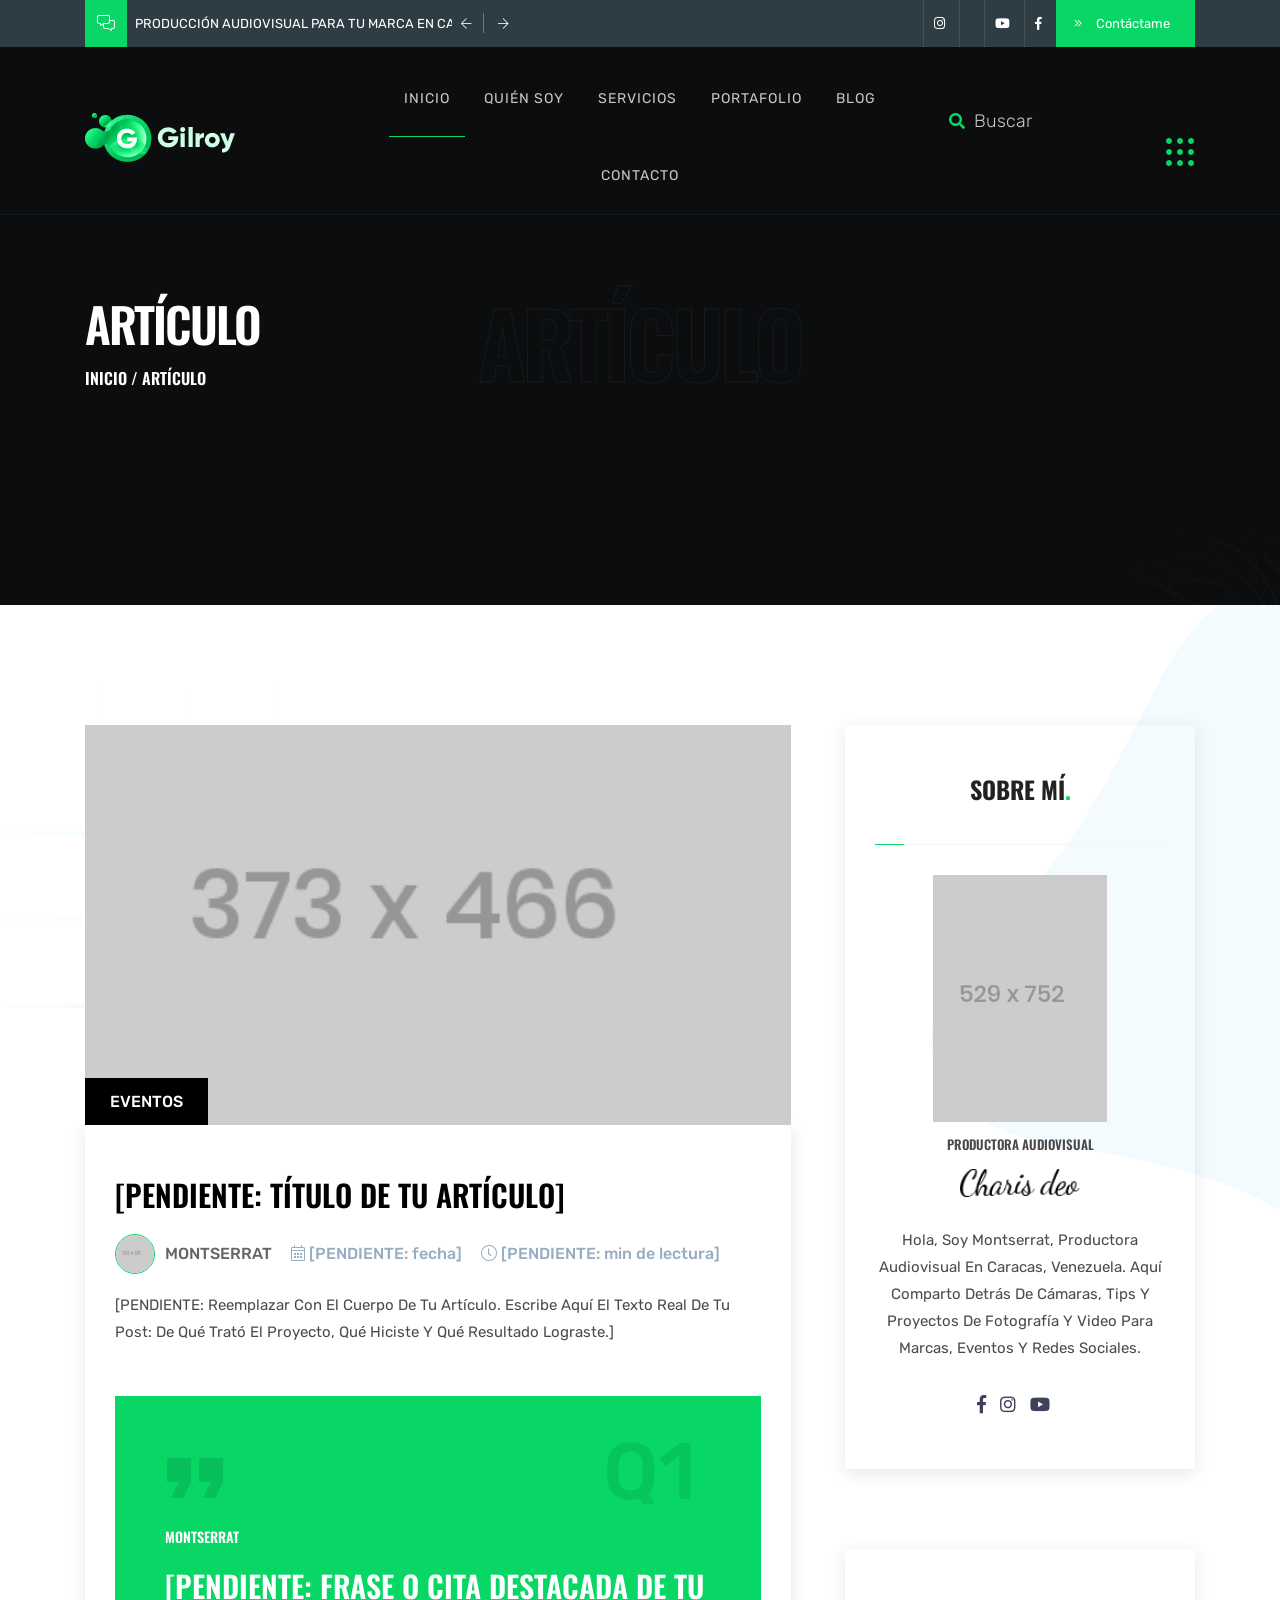
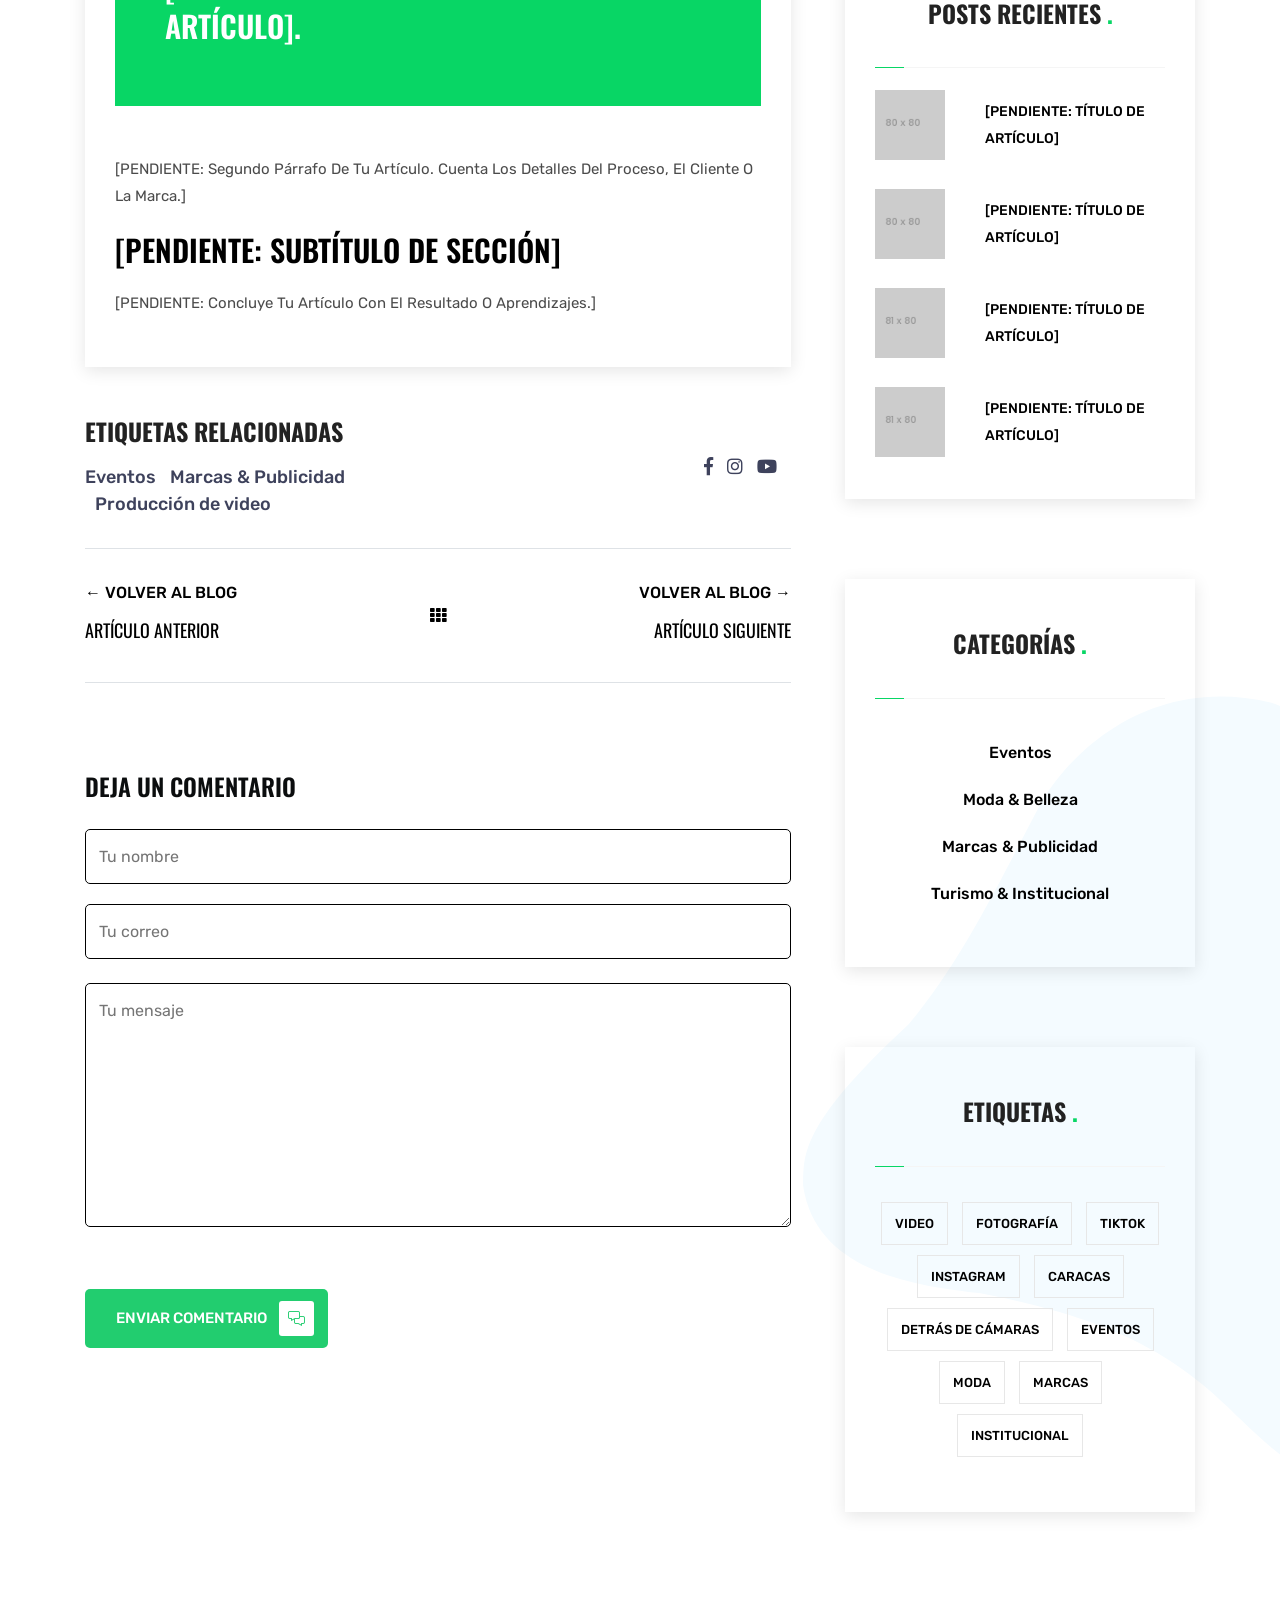
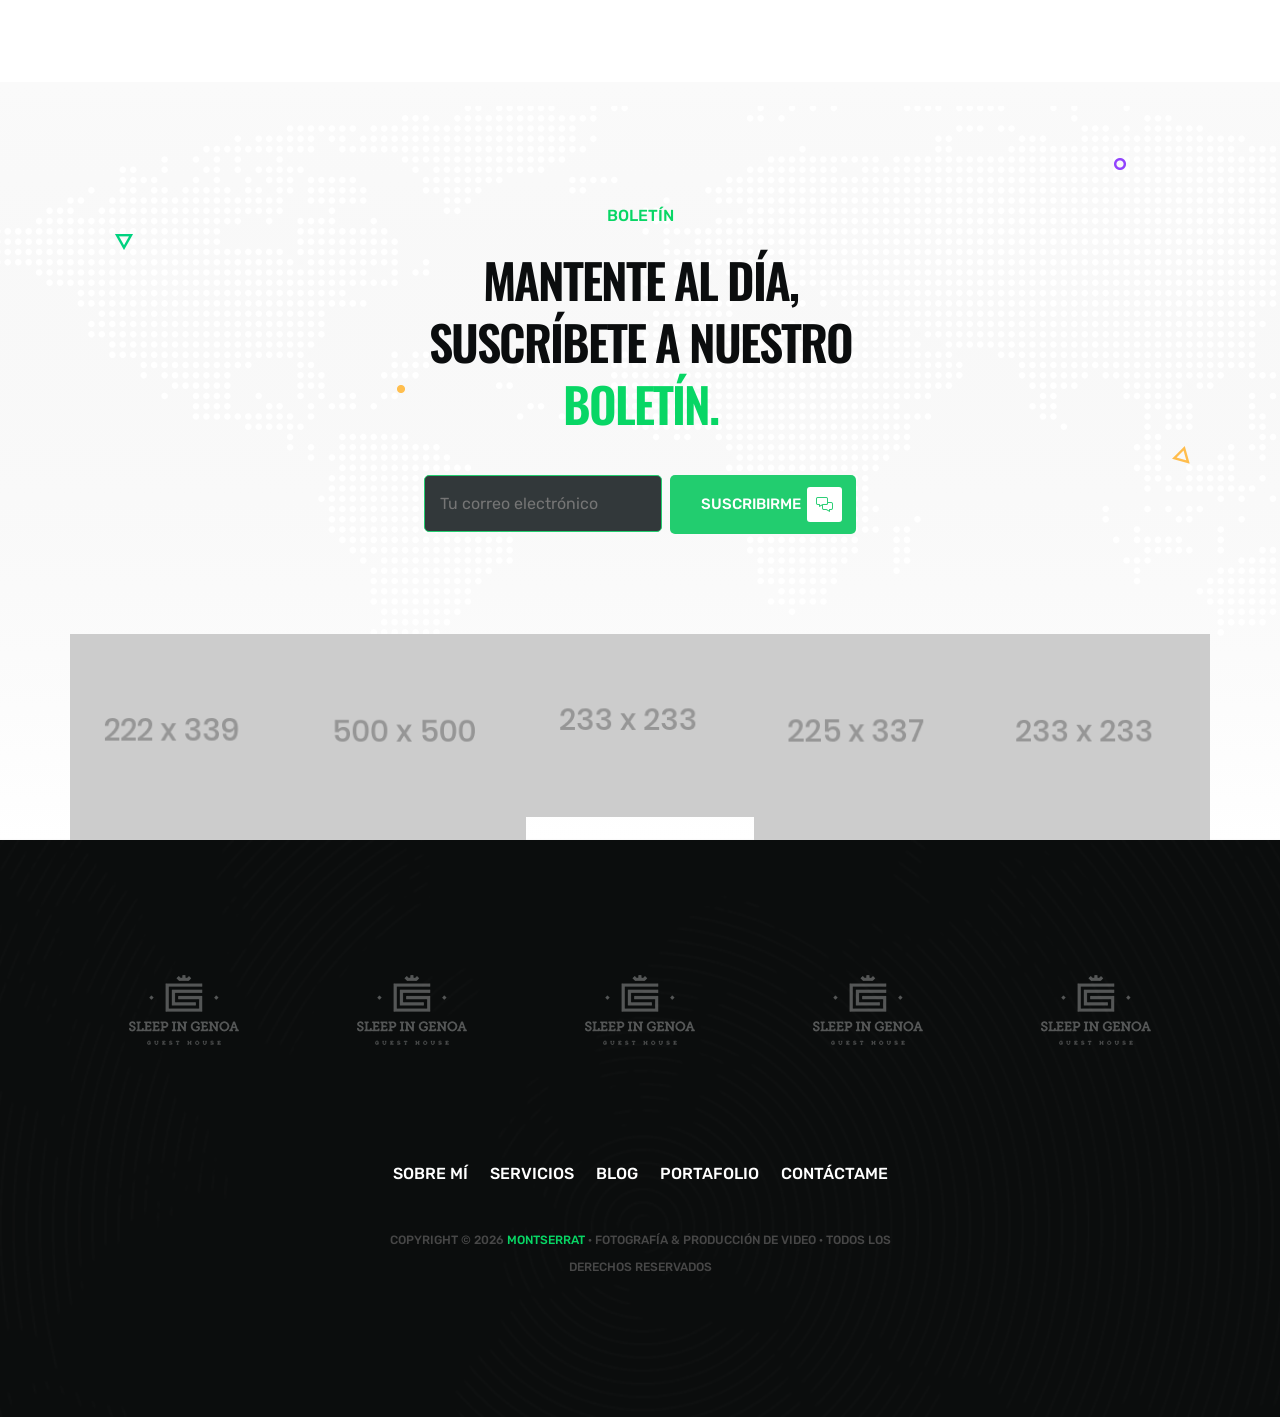
<file: single-blog.html>
<!DOCTYPE html>
<html lang="es">
<!--HTML START-->

<head>
    <!--HEAD START-->
    <title>Artículo del Blog | Montserrat en Caracas, Venezuela</title>
    <!--::::: SUPPORT META :::::::-->
    <meta charset="utf-8">
    <meta name="viewport" content="width=device-width, initial-scale=1">
    <meta name="description" content="Artículo de blog de Montserrat: fotografía, producción de video y contenido para redes desde Caracas, Venezuela.">
    
    <!--::::: ALL CSS CALLING :::::::-->
    <link rel="stylesheet" href="assets/css/plugins/animate.min.css">
    <link rel="stylesheet" href="assets/css/plugins/bootstrap.min.css">
    <link rel="stylesheet" href="assets/css/plugins/fontawesome.css">
    <link rel="stylesheet" href="assets/css/plugins/modal-video.min.css">
    <link rel="stylesheet" href="assets/css/plugins/stellarnav.css">
    <link rel="stylesheet" href="assets/css/plugins/owl.carousel.css">
    <link rel="stylesheet" href="assets/css/typography.css">
    <link rel="stylesheet" href="assets/css/theme.css">
    <link rel="stylesheet" href="assets/css/button.css">
    <link rel="stylesheet" href="assets/css/inner.css">
    <link rel="stylesheet" href="assets/css/responsive.css">

</head>
<!--HEADE END-->

<body><!--BODY START-->

    <!--PLACEHOLDER AREA START-->
    <div class="preloader">
        <div class="lds-dual-ring"></div>
    </div>
    <!--PLACEHOLDER AREA END-->

    <div class="site site-white"> <!--::::: SITE AREA START :::::::-->

         <!--::::: BANNER AREA START :::::::-->
        <div class="header-banner-area">
            <div class="container">
                <div class="row">
                    <div class=" col-md-5 align-self-center">
                        <div class="banner-comments">
                            <div class="banner-icon">
                                <i class="fal fa-comments-alt"></i>
                            </div>
                            <div class="banner-carousel owl-carousel">
                                <div class="banner-single-carousel">
                                    <p>Producción audiovisual para tu marca en Caracas</p>
                                </div>
                                <div class="banner-single-carousel">
                                    <p>Cobertura de eventos, moda y contenido para redes</p>
                                </div>
                            </div>
                        </div>
                    </div>
                    <div class="col-md-7 text-right align-self-center">
                        <div class="banner-social-wrap">
                            <div class="banner-social">
                                <ul>
                                    <li><a href="https://www.instagram.com" target="_blank" rel="noopener" aria-label="Abrir Instagram de Montserrat"><i class="fab fa-instagram"></i></a></li>
                                <li><a href="https://www.tiktok.com" target="_blank" rel="noopener" aria-label="Abrir TikTok de Montserrat"><span class="tiktok-icon" aria-hidden="true"><svg viewBox="0 0 448 512" xmlns="http://www.w3.org/2000/svg"><path fill="currentColor" d="M448,209.91a210.06,210.06,0,0,1-122.77-39.25V349.38A162.55,162.55,0,1,1,185,188.31V278.2a74.62,74.62,0,1,0,52.23,71.18V0l88,0a121.18,121.18,0,0,0,1.86,22.17h0A122.18,122.18,0,0,0,381,102.39a121.43,121.43,0,0,0,67,20.14Z"/></svg></span></a></li>
                                <li><a href="https://www.youtube.com" target="_blank" rel="noopener" aria-label="Abrir YouTube de Montserrat"><i class="fab fa-youtube"></i></a></li>
                                <li><a href="https://www.facebook.com" target="_blank" rel="noopener" aria-label="Abrir Facebook de Montserrat"><i class="fab fa-facebook-f"></i></a></li>
                                </ul>
                            </div>
                            <div class="banner-contact">
                                <a href="contact.html" class="contact-btn"><i class="fal fa-angle-double-right"></i> Contáctame</a>
                            </div>
                        </div>
                    </div>
                </div>
            </div>
        </div>
        <!--::::: BANNER AREA END :::::::-->

        <!--::::: HEADER AREA START :::::::-->
            <div class="header-area header-main" id="header">
                <!--scroll to up btn-->
                <a href="#home" class="up-btn"><i class="fal fa-angle-up"></i></a>
                <div class="container">
                    <div class="row">
                        <div class="col-6 col-lg-3 align-self-center">
                            <a href="index.html" class="logo"><img src="assets/img/logo/logo.svg" alt="Montserrat — logotipo"></a>
                        </div>
                        <div class="col-6 text-center align-self-center">
                            <div class="main-menu">
                                <div class="stellarnav">
                                    <ul class="navbarmneuclass">
                                    <li><a href="index.html#home">Inicio</a></li>
                                    <li><a href="index.html#about">Quién Soy</a></li>
                                    <li><a href="index.html#service">Servicios</a></li>
                                    <li><a href="portfolio.html">Portafolio</a></li>
                                    <li><a href="blog.html">Blog</a></li>
                                    <li><a href="contact.html">Contacto</a></li>
                                </ul>
                                </div>
                            </div>
                        </div>
                        <div class="d-none d-lg-block col-lg-3 align-self-center text-right">
                            <div class="search-area">
                                <div class="search-box">
                                    <form action="#">
                                        <input type="search" placeholder="Buscar">
                                    </form>
                                    <div class="search-btn">
                                        <a href="blog.html" aria-label="Ir al blog para buscar contenido"><i class="fas fa-search"></i></a>
                                    </div>
                                </div>
                                <div class="grid-menu" id="grid-side">
                                    <img src="assets/img/icon/hamburger.svg" alt="Abrir menú lateral">
                                </div>
                            </div>
                        </div>
                    </div>
                </div>
                <div class="slide-widgest-wrap" id="slide-widgest">
                    <div class="side-widgest" id="side-content">
                        <div class="side-close" id="close-btn">
                        <i class="fal fa-times"></i>
                    </div>
                        <div class="logo">
                            <a href="index.html"><img src="assets/img/logo/logo.svg" alt="Montserrat — logotipo"></a>
                        </div>
                        <div class="side-content">
                            <p>Productora audiovisual en Caracas, Venezuela. Creo fotografía y video para marcas, eventos y redes sociales: contenido vertical que conecta y convierte.</p>
                        </div>
                        <div class="side-social">
                            <ul>
                                <li><a href="https://www.instagram.com" target="_blank" rel="noopener" aria-label="Abrir Instagram de Montserrat"><i class="fab fa-instagram"></i></a></li>
                                <li><a href="https://www.tiktok.com" target="_blank" rel="noopener" aria-label="Abrir TikTok de Montserrat"><span class="tiktok-icon" aria-hidden="true"><svg viewBox="0 0 448 512" xmlns="http://www.w3.org/2000/svg"><path fill="currentColor" d="M448,209.91a210.06,210.06,0,0,1-122.77-39.25V349.38A162.55,162.55,0,1,1,185,188.31V278.2a74.62,74.62,0,1,0,52.23,71.18V0l88,0a121.18,121.18,0,0,0,1.86,22.17h0A122.18,122.18,0,0,0,381,102.39a121.43,121.43,0,0,0,67,20.14Z"/></svg></span></a></li>
                                <li><a href="https://www.youtube.com" target="_blank" rel="noopener" aria-label="Abrir YouTube de Montserrat"><i class="fab fa-youtube"></i></a></li>
                                <li><a href="https://www.facebook.com" target="_blank" rel="noopener" aria-label="Abrir Facebook de Montserrat"><i class="fab fa-facebook-f"></i></a></li>
                            </ul>
                        </div>
                    </div>
                </div>
            </div>
            <!--::::: HEADER AREA END :::::::-->
        
        <!--:::::WELCOME ATRA START :::::::-->
        <div class="welcome-area-wrap" style="background: url(assets/img/bg/inner-header-bg.jpg);background-size: cover;background-position: center;" id="home">
            <!--::::: WELCOME CAROUSEL START :::::::-->
                <div class="welcome-area inner">
                    <div class="container">
                        <div class="row">
                            <div class="col-lg-4">
                                <div class="inner-wlc">
                                    <h2>Artículo</h2>
                                    <h3><a href="index.html">inicio</a>&nbsp;/&nbsp;Artículo</h3>
                                </div>
                            </div>
                            <div class="col-lg-4 text-center">
                                <div class="inner-filltext">
                                    <h1>Artículo</h1>
                                </div>
                            </div>
                        </div>
                    </div>
                </div>
            <!--::::: WELCOME CAROUSEL END:::::::-->
        </div>
        <!--:::::WELCOME AREA END :::::::-->


        <!--:::::BLOG PAGE AREA START :::::::-->
        <div class="blog-page-area inner-bg-shpes section-padding">
            <div class="container">
                <div class="row">
                    <div class="col-lg-8">
                        <div class="blog-page-left mr-lg-4">
                            <div class="single-blog-section">
                                <div class="single-blog-section-img" style="background-image:url(assets/img/blog/blog1.jpg);height: 400px; background-position: center ;background-repeat:  no-repeat;background-size: cover">
                                    <span class="single-blog-section-img-tag">Eventos</span>
                                </div>
                                <div class="single-blog-section-description blog-box">
                                    <h2>[PENDIENTE: título de tu artículo]</h2>
                                    <div class="single-blog-section-author">
                                        <ul>
                                            <li><a class="blog-author" href="about.html"><img src="assets/img/author/author4.png" alt="Fotografía del autor del artículo">Montserrat</a></li>
                                            <li><i class="fal fa-calendar-alt"></i> [PENDIENTE: fecha]</li>
                                            <li><i class="fal fa-clock"></i> [PENDIENTE: min de lectura]</li>
                                        </ul>
                                    </div>
                                    <p>[PENDIENTE: reemplazar con el cuerpo de tu artículo. Escribe aquí el texto real de tu post: de qué trató el proyecto, qué hiciste y qué resultado lograste.]</p>
                                        <div class="space-50"></div>
                                      <div class="single-blog-section">
                                            <div class="quote-sectionl">
                                                <div class="single-quote">
                                                    <img src="assets/img/icon/quote-primery.svg" alt="Icono decorativo de comillas">
                                                    <h6>Montserrat</h6>
                                                    <h2>[PENDIENTE: frase o cita destacada de tu artículo].</h2>
                                                </div>
                                            </div>
                                        </div>
                                        <div class="space-50"></div>

                                    <p>[PENDIENTE: segundo párrafo de tu artículo. Cuenta los detalles del proceso, el cliente o la marca.]</p>
                                    <div class="space-20"></div>
                                    <h2>[PENDIENTE: subtítulo de sección]</h2>
                                    <div class="space-20"></div>
                                    <p>[PENDIENTE: concluye tu artículo con el resultado o aprendizajes.]</p>
                                </div>
                                <div class="related_tags">
                            <div class="row">
                                <div class="col-lg-6 align-self-center">
                                    <h3>Etiquetas relacionadas</h3>
                                    <div class="space-10"></div>
                                    <div class="blog-page-social">
                                        <ul>
                                            <li><a href="blog.html">Eventos</a></li>
                                            <li><a href="blog.html">Marcas &amp; Publicidad</a></li>
                                            <li><a href="blog.html">Producción de video</a></li>
                                        </ul>
                                    </div>
                                </div>
                               
                                <div class="col-lg-6 text-right align-self-center">
                                    <div class="blog-page-social">
                                        <ul>
                                            <li><a href="https://www.facebook.com" target="_blank" rel="noopener" aria-label="Facebook de Montserrat"><i class="fab fa-facebook-f"></i></a></li>
                                            <li><a href="https://www.instagram.com" target="_blank" rel="noopener" aria-label="Instagram de Montserrat"><i class="fab fa-instagram"></i></a></li>
                                            <li><a href="https://www.youtube.com" target="_blank" rel="noopener" aria-label="YouTube de Montserrat"><i class="fab fa-youtube"></i></a></li>
                                            <li><a href="https://www.tiktok.com" target="_blank" rel="noopener" aria-label="TikTok de Montserrat"><span class="tiktok-icon" aria-hidden="true"><svg viewBox="0 0 448 512" xmlns="http://www.w3.org/2000/svg"><path fill="currentColor" d="M448,209.91a210.06,210.06,0,0,1-122.77-39.25V349.38A162.55,162.55,0,1,1,185,188.31V278.2a74.62,74.62,0,1,0,52.23,71.18V0l88,0a121.18,121.18,0,0,0,1.86,22.17h0A122.18,122.18,0,0,0,381,102.39a121.43,121.43,0,0,0,67,20.14Z"/></svg></span></a></li>
                                        </ul>
                                    </div>
                                </div>
                            </div>
                        </div>
                        <div class="space-30"></div>
                        <div class="border-top"></div>
                        <div class="space-30"></div>
                        <div class="post_prev_next">
                            <div class="row">
                                <div class="col-lg-4 align-self-center">
                                    <a href="blog.html">← Volver al blog</a>
                                    <div class="space-10"></div>
                                    <h5>Artículo anterior</h5>
                                </div>
                                <div class="col-lg-4 text-center align-self-center">
                                    <div class="pre_next_grid">
                                        <a href="blog.html"><i class="fas fa-th"></i></a>
                                    </div>
                                </div>
                                <div class="col-lg-4 text-right align-self-center">
                                    <div class="next_text">
                                        <a href="blog.html">Volver al blog →</a>
                                        <div class="space-10"></div>
                                        <h5>Artículo siguiente</h5>
                                    </div>
                                </div>
                            </div>
                        </div>
                        <div class="space-30"></div>
                        <div class="border-top"></div>
                        <div class="space-30"></div>
                            <div class="comment-area">
                            <h4>Comentarios</h4>
                            <!-- TODO-MONTSERRAT: habilitar comentarios reales o quitar esta sección -->
                        </div>
                        <div class="space-30"></div>
                        <div class="comment_form">
                            <h3>Deja un comentario</h3>
                            <div class="space-20"></div>
                            <form action="#">
                                <input type="text" placeholder="Tu nombre">
                                <input type="email" placeholder="Tu correo">
                                <textarea class="my-4" name="message" rows="8" id="message" placeholder="Tu mensaje"></textarea>
                                <div class="space-30"></div>
                                <a href="mailto:hola@montserrat.com" class="subscribe-btn">Enviar comentario <i class="fal fa-comments-alt"></i></a>
                            </form>
                        </div>
                            </div>
                        </div>
                    </div>
                    <div class="col-lg-4">
                        <div class="blog-page-right text-center">
                            <div class="blog-box blog-author">
                                <div class="blog-author-image">
                                    <h3>Sobre mí<span>.</span></h3>
                                    <div class="border-effect"></div>
                                    <img src="assets/img/author/author1.png" alt="Retrato de uno de los autores del blog de Montserrat">
                                    
                                    <h6>Productora audiovisual</h6>
                                </div>
                                <div class="blog-author-description">
                                    <img class="signature" src="assets/img/author/signature.svg" alt="Firma del autor del artículo">
                                    <p>Hola, soy Montserrat, productora audiovisual en Caracas, Venezuela. Aquí comparto detrás de cámaras, tips y proyectos de fotografía y video para marcas, eventos y redes sociales.</p>
                                    <div class="blog-page-social">
                                        <ul>
                                            <li><a href="https://www.facebook.com" target="_blank" rel="noopener" aria-label="Facebook de Montserrat"><i class="fab fa-facebook-f"></i></a></li>
                                            <li><a href="https://www.instagram.com" target="_blank" rel="noopener" aria-label="Instagram de Montserrat"><i class="fab fa-instagram"></i></a></li>
                                            <li><a href="https://www.youtube.com" target="_blank" rel="noopener" aria-label="YouTube de Montserrat"><i class="fab fa-youtube"></i></a></li>
                                            <li><a href="https://www.tiktok.com" target="_blank" rel="noopener" aria-label="TikTok de Montserrat"><span class="tiktok-icon" aria-hidden="true"><svg viewBox="0 0 448 512" xmlns="http://www.w3.org/2000/svg"><path fill="currentColor" d="M448,209.91a210.06,210.06,0,0,1-122.77-39.25V349.38A162.55,162.55,0,1,1,185,188.31V278.2a74.62,74.62,0,1,0,52.23,71.18V0l88,0a121.18,121.18,0,0,0,1.86,22.17h0A122.18,122.18,0,0,0,381,102.39a121.43,121.43,0,0,0,67,20.14Z"/></svg></span></a></li>
                                        </ul>
                                    </div>
                                </div>
                            </div>
                            <div class="space-30"></div>
                            <div class="blog-box blog-post">
                                <h3>Posts recientes <span>.</span></h3>
                                <div class="border-effect"></div>
                                <div class="single-blog-post">
                                    <img src="assets/img/blog/recent-post1.jpg" alt="Imagen de artículo reciente de Montserrat">
                                    <a href="single-blog.html">[PENDIENTE: título de artículo]</a>
                                </div>
                                <div class="single-blog-post">
                                    <img src="assets/img/blog/recent-post2.jpg" alt="Imagen de artículo reciente de Montserrat">
                                   <a href="single-blog.html">[PENDIENTE: título de artículo]</a>
                                </div>
                                <div class="single-blog-post">
                                    <img src="assets/img/blog/recent-post3.jpg" alt="Imagen de artículo reciente de Montserrat">
                                    <a href="single-blog.html">[PENDIENTE: título de artículo]</a>
                                </div>

                                <div class="single-blog-post">
                                    <img src="assets/img/blog/recent-post4.jpg" alt="Imagen de artículo reciente de Montserrat">
                                    <a href="single-blog.html">[PENDIENTE: título de artículo]</a>
                                </div>
                            </div>
                            <!-- <div class="blog-box blog-social">
                                <h3>Social Media <span>.</span></h3>
                                <div class="single-blog-social">
                                    <a href="https://www.facebook.com" target="_blank" rel="noopener" class="single-blog-social blog-facebook">
                                         <p>
                                             <i class="fab fa-facebook-f"></i>
                                         <br>
                                        facebook
                                         </p>
                                    </a>
                                </div>
                            </div> -->
                            <div class="space-30"></div>
                            <div class="blog-box blog-categores">
                                <h3>Categorías <span>.</span></h3>
                                <div class="border-effect"></div>
                                <ul>
                                    <li><a href="blog.html">Eventos</a></li>
                                    <li><a href="blog.html">Moda &amp; Belleza</a></li>
                                    <li><a href="blog.html">Marcas &amp; Publicidad</a></li>
                                    <li><a href="blog.html">Turismo &amp; Institucional</a></li>
                                    
                                    
                                </ul>
                            </div>
                            <div class="space-30"></div>
                            <div class="blog-box blog-tag">
                                <h3>Etiquetas <span>.</span></h3>
                                <div class="border-effect"></div>
                                <ul>
                                    <li><a href="blog.html">Video</a></li>
                                    <li><a href="blog.html">Fotografía</a></li>
                                    <li><a href="blog.html">TikTok</a></li>
                                    <li><a href="blog.html">Instagram</a></li>
                                    <li><a href="blog.html">Caracas</a></li>
                                    <li><a href="blog.html">Detrás de cámaras</a></li>
                                    <li><a href="blog.html">Eventos</a></li>
                                    <li><a href="blog.html">Moda</a></li>
                                    <li><a href="blog.html">Marcas</a></li>
                                    <li><a href="blog.html">Institucional</a></li>
                                </ul>
                            </div>
                        </div>
                    </div>
                </div>
            </div>
            <img src="assets/img/bg/service-bg.svg" alt="Figura decorativa de fondo" class="inner-shape1">
            <img src="assets/img/bg/inner-bg1.svg" alt="Figura decorativa de fondo" class="inner-shape2">
            <img src="assets/img/bg/inner-bg1.svg" alt="Figura decorativa de fondo" class="inner-shape3">
        </div>
        <!--:::::BLOG PAGE AREA END :::::::-->
        

        <!--:::::CALL TO ACTION AREA START :::::::-->
        <div class="cta-area padding-top cta-primery" style="background-image: url(assets/img/bg/world-map.svg);background-position: center;background-size: cover;background-repeat: no-repeat;" id="contact">
            <div class="container">
                <div class="row">
                    <div class="col-lg-6 m-auto text-center">
                     <div class="primery-heading cta-heading">
                        <small>Boletín</small>
                        <div class="space-20"></div>
                        <h2>Mantente al día, suscríbete a nuestro <span>boletín.</span></h2>
                    </div>
                    <div class="space-40"></div>
                    <div class="cta-form">
                        <form action="#">
                            <input type="email" placeholder="Tu correo electrónico">
                            <a href="mailto:hola@montserrat.com" class="subscribe-btn">Suscribirme <i class="fal fa-comments-alt"></i></a>
                        </form>
                    </div>
                    </div>
                </div>
            </div>
            <div class="space-100"></div>
            <!--:::::SOCIAL AREA START :::::::-->

            <div class="social-area">
                <div class="container">
                    <div class="row">
                        <div class="col-lg">
                            <div class="single-social">
                                <div class="sinlge-social-hover" style="background: url(assets/img/social/social4.png);background-position: center;-webkit-background-size: cover;
                                background-size: cover;">
                                    <a href="https://www.instagram.com" target="_blank" rel="noopener">
                                        <span class="single-social-icon">
                                           <i class="fab fa-instagram"></i>
                                        </span>
                                        <p class="single-soicial-text">Síguenos en
Instagram</p>
                                    </a>
                                </div>
                            </div>
                        </div>
                        <div class="col-lg">
                            <div class="single-social">
                                <div class="sinlge-social-hover" style="background: url(assets/img/social/social1.png);background-position: center;-webkit-background-size: cover;
                                background-size: cover;">
                                    <a href="https://www.instagram.com" target="_blank" rel="noopener">
                                        <span class="single-social-icon">
                                            <i class="fab fa-facebook-f"></i>
                                        </span>
                                        <p class="single-soicial-text">Síguenos en
Instagram</p>
                                    </a>
                                </div>
                            </div>
                        </div>
                        <div class="col-lg">
                            <div class="single-social">
                                <div class="sinlge-social-hover" style="background: url(assets/img/social/social2.png);background-position: center;-webkit-background-size: cover;
                                background-size: cover;">
                                    <a href="https://www.instagram.com" target="_blank" rel="noopener">
                                        <span class="single-social-icon">
                                           <i class="fab fa-tiktok"></i>
                                        </span>
                                        <p class="single-soicial-text">Síguenos en
Instagram</p>
                                    </a>
                                </div>
                            </div>
                        </div>
                        <div class="col-lg">
                            <div class="single-social">
                                <div class="sinlge-social-hover" style="background: url(assets/img/social/social3.png);background-position: center;-webkit-background-size: cover;
                                background-size: cover;">
                                    <a href="https://www.instagram.com" target="_blank" rel="noopener">
                                        <span class="single-social-icon">
                                            <i class="fab fa-youtube"></i>
                                        </span>
                                        <p class="single-soicial-text">Síguenos en
Instagram</p>
                                    </a>
                                </div>
                            </div>
                        </div>
                        <div class="col-lg">
                            <div class="single-social">
                                <div class="sinlge-social-hover" style="background: url(assets/img/social/social2.png);background-position: center;-webkit-background-size: cover;
                                background-size: cover;">
                                    <a href="https://www.instagram.com" target="_blank" rel="noopener">
                                        <span class="single-social-icon">
                                            <i class="fab fa-instagram"></i>
                                        </span>
                                        <p class="single-soicial-text">Síguenos en
Instagram</p>
                                    </a>
                                </div>
                            </div>
                        </div>
                    </div>
                </div>
            </div>
        <!--:::::SOCIAL AREA END :::::::-->
            <img src="assets/img/icon/cta1.png" alt="Figura decorativa de fondo del llamado a la acción" class="cta-shape cta-shap1">
            <img src="assets/img/icon/cta2.png" alt="Figura decorativa de fondo del llamado a la acción" class="cta-shape cta-shap2">
            <img src="assets/img/icon/cta3.png" alt="Figura decorativa de fondo del llamado a la acción" class="cta-shape cta-shap3">
            <img src="assets/img/icon/cta4.png" alt="Figura decorativa de fondo del llamado a la acción" class="cta-shape cta-shap4">
            <img src="assets/img/icon/cta5.png" alt="Figura decorativa de fondo del llamado a la acción" class="cta-shape cta-shap5">
        </div>
        <!--:::::CALL TO ACTION AREA END :::::::-->


        <!--:::::FOOTER AREA START :::::::-->
        <div class="footer-area section-padding" style="background-image: url(assets/img/bg/footer-bg.png);background-size: cover;background-position: center;background-repeat: no-repeat;">
             <!--:::::LOGO AREA START :::::::-->
        <div class="logo-carousel">
            <div class="container">
                <div class="row">
                    <div class="logos owl-carousel">
                        <div class="single-logo-table">
                            <div class="single-logo-table-cell">
                               <img src="assets/img/logo/1.svg" alt="Logotipo de una marca aliada de Montserrat">
                            </div>
                        </div>
                        <div class="single-logo-table">
                            <div class="single-logo-table-cell">
                                <img src="assets/img/logo/1.svg" alt="Logotipo de una marca aliada de Montserrat">
                            </div>
                        </div>
                        <div class="single-logo-table">
                            <div class="single-logo-table-cell">
                                <img src="assets/img/logo/1.svg" alt="Logotipo de una marca aliada de Montserrat">
                            </div>
                        </div>
                        <div class="single-logo-table">
                            <div class="single-logo-table-cell">
                                <img src="assets/img/logo/1.svg" alt="Logotipo de una marca aliada de Montserrat">
                            </div>
                        </div>
                        <div class="single-logo-table">
                            <div class="single-logo-table-cell">
                                <img src="assets/img/logo/1.svg" alt="Logotipo de una marca aliada de Montserrat">
                            </div>
                        </div>
                        <div class="single-logo-table">
                            <div class="single-logo-table-cell">
                                <img src="assets/img/logo/1.svg" alt="Logotipo de una marca aliada de Montserrat">
                            </div>
                        </div>
                    </div>
                </div>
            </div>
        </div>
        <div class="space-100"></div>
        <!--:::::LOGO AREA END :::::::-->
            <div class="container">
                <div class="row">
                    <div class="col-lg-6 m-auto text-center">
                        <div class="footer-menu">
                            <ul>
                                <li><a href="index.html#about">Sobre Mí</a></li>
                                <li><a href="index.html#service">Servicios</a></li>
                                <li><a href="blog.html">Blog</a></li>
                                <li><a href="portfolio.html">Portafolio</a></li>
                                <li><a href="contact.html">Contáctame</a></li>
                            </ul>
                        </div>
                        <div class="space-40"></div>
                        <div class="copyright">
                            <p>Copyright © 2026 <span>Montserrat</span> · Fotografía &amp; Producción de Video · Todos los derechos reservados</p>
                        </div>
                    </div>
                </div>
            </div>
        </div>
        <!--:::::FOOTER AREA END :::::::-->

                            
    </div> <!--:::::SITE AREA END :::::::-->



    <!--:::::ALL JS FILES :::::::-->
    <script src="assets/js/plugins/jQuery.2.1.0.min.js"></script>
    <script src="assets/js/plugins/bootstrap.min.js"></script>
    <script src="assets/js/plugins/jquery.nav.js"></script>
    <script src="assets/js/plugins/jquery.waypoints.min.js"></script>
    <script src="assets/js/plugins/jquery-modal-video.min.js"></script>
    <script src="assets/js/plugins/stellarnav.js"></script>
    <script src="assets/js/plugins/popper.min.js"></script>
    <script src="assets/js/plugins/owl.carousel.js"></script>
    <script src="assets/js/plugins/wow.min.js"></script>
    <script src="assets/js/plugins/appear.js"></script>
    <script src="assets/js/plugins/easypiechart.min.js"></script>
    <script src="assets/js/plugins/animatenumber.min.js"></script>
    <script src="assets/js/plugins/bars.js"></script>
    <script src="assets/js/plugins/circle-progress.js"></script>
    <script src="assets/js/plugins/jquery.hoverdir.js"></script>
    <script src="assets/js/plugins/isotop.v3.0.4.min.js"></script>
    <script src="assets/js/main.js"></script>


</body><!--BODY END-->

</html><!--HTML END-->
</file>
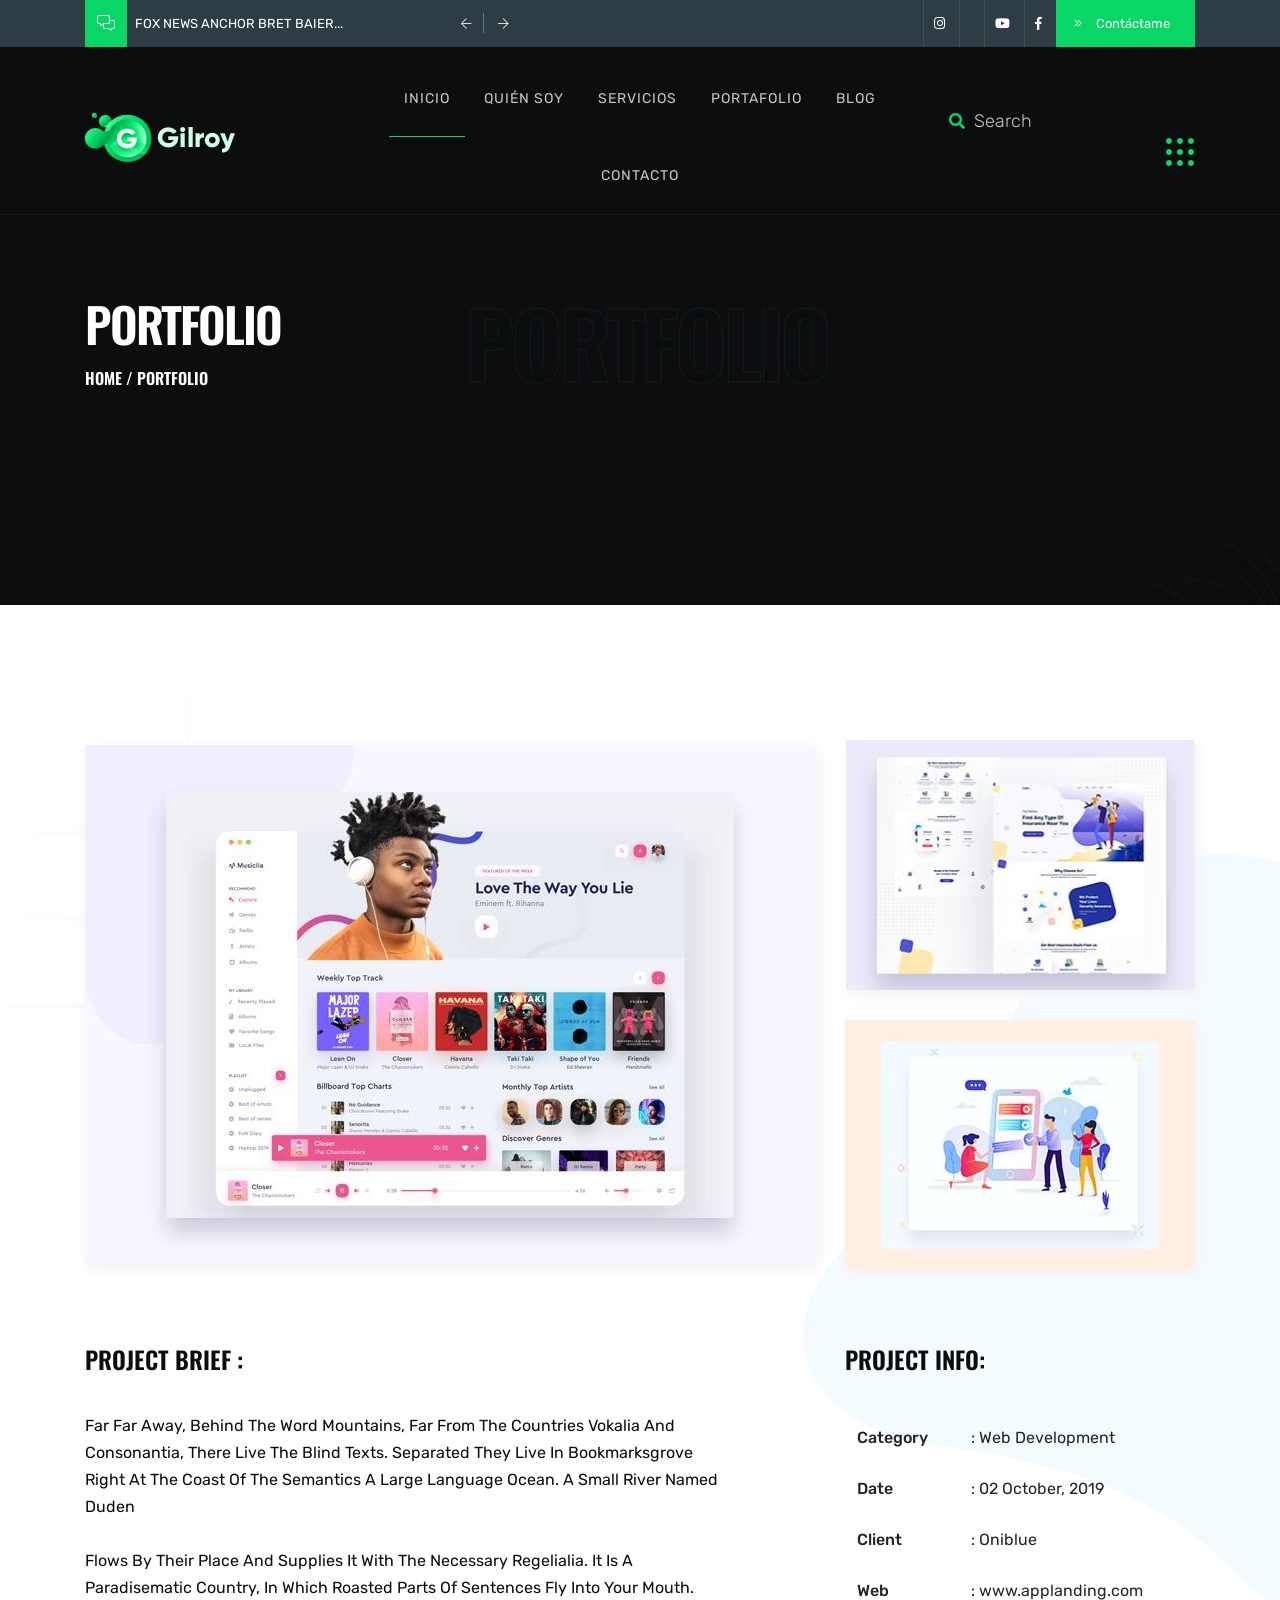
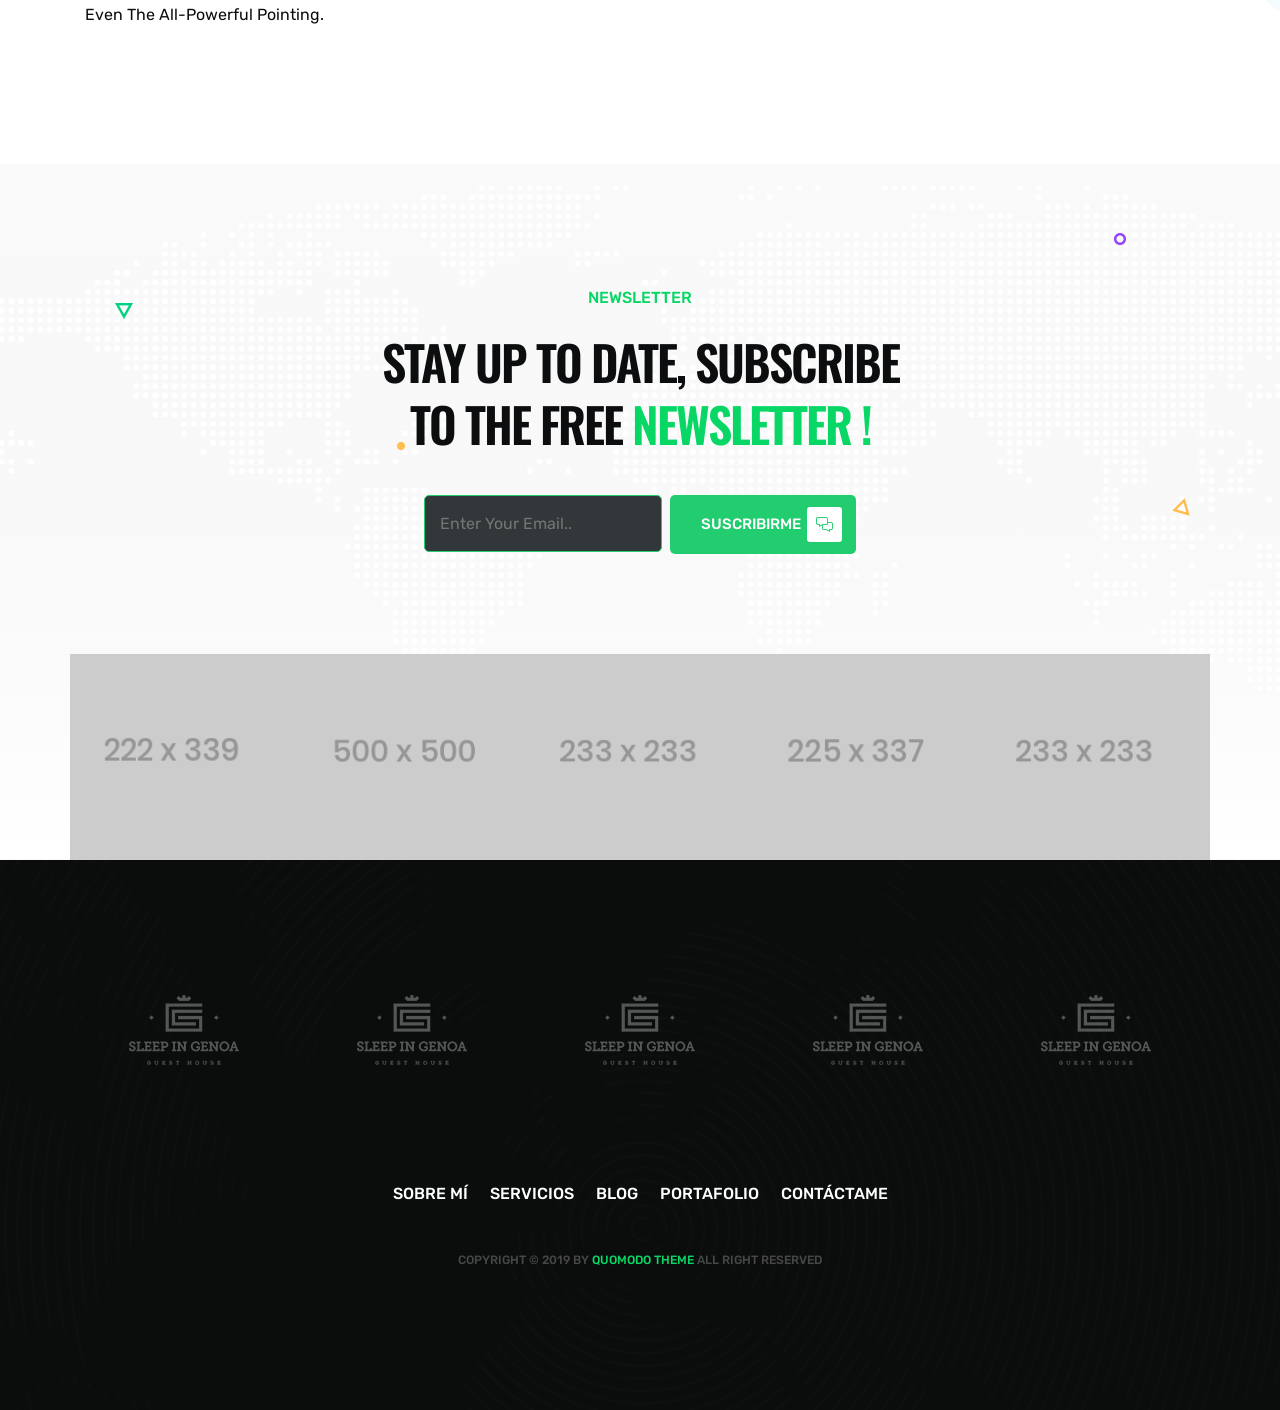
<file: single-portfolio.html>
<!DOCTYPE html>
<html lang="en">
<!--HTML START-->

<head>
    <!--HEAD START-->
    <title>Detalle de Proyecto | Montserrat en Caracas, Venezuela</title>
    <!--::::: SUPPORT META :::::::-->
    <meta charset="utf-8">
    <meta name="viewport" content="width=device-width, initial-scale=1">
    <meta name="description" content="Detalles y resultado del proyecto audiovisual desarrollado por Montserrat en Caracas, Venezuela para marcas, eventos y moda.">


    <!--::::: ALL CSS CALLING :::::::-->
    <link rel="stylesheet" href="assets/css/plugins/animate.min.css">
    <link rel="stylesheet" href="assets/css/plugins/bootstrap.min.css">
    <link rel="stylesheet" href="assets/css/plugins/fontawesome.css">
    <link rel="stylesheet" href="assets/css/plugins/modal-video.min.css">
    <link rel="stylesheet" href="assets/css/plugins/stellarnav.css">
    <link rel="stylesheet" href="assets/css/plugins/owl.carousel.css">
    <link rel="stylesheet" href="assets/css/typography.css">
    <link rel="stylesheet" href="assets/css/theme.css">
    <link rel="stylesheet" href="assets/css/button.css">
    <link rel="stylesheet" href="assets/css/inner.css">
    <link rel="stylesheet" href="assets/css/responsive.css">

</head>
<!--HEADE END-->

<body><!--BODY START-->

    <!--PLACEHOLDER AREA START-->
    <div class="preloader">
        <div class="lds-dual-ring"></div>
    </div>
    <!--PLACEHOLDER AREA END-->

    <div class="site site-white"> <!--::::: SITE AREA START :::::::-->

         <!--::::: BANNER AREA START :::::::-->
        <div class="header-banner-area">
            <div class="container">
                <div class="row">
                    <div class=" col-md-5 align-self-center">
                        <div class="banner-comments">
                            <div class="banner-icon">
                                <i class="fal fa-comments-alt"></i>
                            </div>
                            <div class="banner-carousel owl-carousel">
                                <div class="banner-single-carousel">
                                    <p>Fox News Anchor Bret Baier...</p>
                                </div>
                                <div class="banner-single-carousel">
                                    <p>Elementor Is Great WordPress...</p>
                                </div>
                            </div>
                        </div>
                    </div>
                    <div class="col-md-7 text-right align-self-center">
                        <div class="banner-social-wrap">
                            <div class="banner-social">
                                <ul>
                                    <li><a href="https://www.instagram.com" target="_blank" rel="noopener" aria-label="Abrir Instagram de Montserrat"><i class="fab fa-instagram"></i></a></li>
                                <li><a href="https://www.tiktok.com" target="_blank" rel="noopener" aria-label="Abrir TikTok de Montserrat"><span class="tiktok-icon" aria-hidden="true"><svg viewBox="0 0 448 512" xmlns="http://www.w3.org/2000/svg"><path fill="currentColor" d="M448,209.91a210.06,210.06,0,0,1-122.77-39.25V349.38A162.55,162.55,0,1,1,185,188.31V278.2a74.62,74.62,0,1,0,52.23,71.18V0l88,0a121.18,121.18,0,0,0,1.86,22.17h0A122.18,122.18,0,0,0,381,102.39a121.43,121.43,0,0,0,67,20.14Z"/></svg></span></a></li>
                                <li><a href="https://www.youtube.com" target="_blank" rel="noopener" aria-label="Abrir YouTube de Montserrat"><i class="fab fa-youtube"></i></a></li>
                                <li><a href="https://www.facebook.com" target="_blank" rel="noopener" aria-label="Abrir Facebook de Montserrat"><i class="fab fa-facebook-f"></i></a></li>
                                </ul>
                            </div>
                            <div class="banner-contact">
                                <a href="contact.html" class="contact-btn"><i class="fal fa-angle-double-right"></i> Contáctame</a>
                            </div>
                        </div>
                    </div>
                </div>
            </div>
        </div>
        <!--::::: BANNER AREA END :::::::-->

        <!--::::: HEADER AREA START :::::::-->
            <div class="header-area header-main" id="header">
                <!--scroll to up btn-->
                <a href="#home" class="up-btn"><i class="fal fa-angle-up"></i></a>
                <div class="container">
                    <div class="row">
                        <div class="col-6 col-lg-3 align-self-center">
                            <a href="index.html" class="logo"><img src="assets/img/logo/logo.svg" alt="Montserrat — logotipo"></a>
                        </div>
                        <div class="col-6 text-center align-self-center">
                            <div class="main-menu">
                                <div class="stellarnav">
                                    <ul class="navbarmneuclass">
                                    <li><a href="index.html#home">Inicio</a></li>
                                    <li><a href="index.html#about">Quién Soy</a></li>
                                    <li><a href="index.html#service">Servicios</a></li>
                                    <li><a href="portfolio.html">Portafolio</a></li>
                                    <li><a href="blog.html">Blog</a></li>
                                    <li><a href="contact.html">Contacto</a></li>
                                </ul>
                                </div>
                            </div>
                        </div>
                        <div class="d-none d-lg-block col-lg-3 align-self-center text-right">
                            <div class="search-area">
                                <div class="search-box">
                                    <form action="#">
                                        <input type="search" placeholder="Search">
                                    </form>
                                    <div class="search-btn">
                                        <a href="blog.html" aria-label="Ir al blog para buscar contenido"><i class="fas fa-search"></i></a>
                                    </div>
                                </div>
                                <div class="grid-menu" id="grid-side">
                                    <img src="assets/img/icon/hamburger.svg" alt="Abrir menú lateral">
                                </div>
                            </div>
                        </div>
                    </div>
                </div>
                <div class="slide-widgest-wrap" id="slide-widgest">
                    <div class="side-widgest" id="side-content">
                        <div class="side-close" id="close-btn">
                        <i class="fal fa-times"></i>
                    </div>
                        <div class="logo">
                            <a href="index.html"><img src="assets/img/logo/logo.svg" alt="Montserrat — logotipo"></a>
                        </div>
                        <div class="side-content">
                            <p>Lorem ipsum dolor sit amet, consectetur adipisicing elit. Sint ratione reprehenderit, error qui enim sit ex provident iure, dolor, nulla eaque delectus, repudiandae commodi. Velit assumenda odit quisquam at, error suscipit unde, necessitatibus ipsum ratione excepturi ducimus labore, totam dolorem.</p>
                        </div>
                        <div class="side-social">
                            <ul>
                                <li><a href="https://www.instagram.com" target="_blank" rel="noopener" aria-label="Abrir Instagram de Montserrat"><i class="fab fa-instagram"></i></a></li>
                                <li><a href="https://www.tiktok.com" target="_blank" rel="noopener" aria-label="Abrir TikTok de Montserrat"><span class="tiktok-icon" aria-hidden="true"><svg viewBox="0 0 448 512" xmlns="http://www.w3.org/2000/svg"><path fill="currentColor" d="M448,209.91a210.06,210.06,0,0,1-122.77-39.25V349.38A162.55,162.55,0,1,1,185,188.31V278.2a74.62,74.62,0,1,0,52.23,71.18V0l88,0a121.18,121.18,0,0,0,1.86,22.17h0A122.18,122.18,0,0,0,381,102.39a121.43,121.43,0,0,0,67,20.14Z"/></svg></span></a></li>
                                <li><a href="https://www.youtube.com" target="_blank" rel="noopener" aria-label="Abrir YouTube de Montserrat"><i class="fab fa-youtube"></i></a></li>
                                <li><a href="https://www.facebook.com" target="_blank" rel="noopener" aria-label="Abrir Facebook de Montserrat"><i class="fab fa-facebook-f"></i></a></li>
                            </ul>
                        </div>
                    </div>
                </div>
            </div>
            <!--::::: HEADER AREA END :::::::-->
        <!--:::::WELCOME ATRA START :::::::-->
        <div class="welcome-area-wrap" style="background: url(assets/img/bg/inner-header-bg.jpg);background-size: cover;background-position: center;" id="home">
            <!--::::: WELCOME CAROUSEL START :::::::-->
                <div class="welcome-area inner">
                    <div class="container">
                        <div class="row">
                            <div class="col-lg-4">
                                <div class="inner-wlc">
                                    <h2>Portfolio</h2>
                                    <h3><a href="index.html">home</a>&nbsp;/&nbsp;Portfolio</h3>
                                </div>
                            </div>
                            <div class="col-lg-4 text-center">
                                <div class="inner-filltext">
                                    <h1>Portfolio</h1>
                                </div>
                            </div>
                        </div>
                    </div>
                </div>
            <!--::::: WELCOME CAROUSEL END:::::::-->
        </div>
        <!--:::::WELCOME AREA END :::::::-->


        <!--:::::PORTDOLIO AREA START :::::::-->
        <div class="portfolio-area inner-bg-shpes section-padding">
            <div class="container">
                <div class="row portfolio-list2">
                    <div class="col-md-8 align-self-center">
                        <div class="row">
                            <div class="col-12">
                                <div class="portfolio-wrap">
                                     <div class="single-portfolio-item single-portfolio-item2 portfolio-bg-7"></div>
                                </div>
                            </div>
                        </div>
                    </div>
                    <div class="col-md-4 align-self-center">
                        <div class="row">
                            <div class="col-md-12">
                                <div class="portfolio-wrap">
                                     <div class="single-portfolio-item single-portfolio-ite small portfolio-bg-8"></div>
                                </div>
                            </div>
                            <div class="col-md-12">
                                <div class="portfolio-wrap">
                                     <div class="single-portfolio-item single-portfolio-ite small portfolio-bg-9"></div>
                                </div>
                            </div>
                        </div>
                    </div>
                </div>
                <div class="space-60"></div>
                <div class="row">
                    <div class="col-lg-7">
                        <div class="single-portfolio-description">
                            <h3>Project Brief :</h3>
                            <div class="space-30"></div>
                            <p>Far far away, behind the word mountains, far from the countries Vokalia and Consonantia, there live the blind texts. Separated they live in Bookmarksgrove right at the coast of the Semantics a large language ocean. A small river named Duden <br><br>flows by their place and supplies it with the necessary regelialia. It is a paradisematic country, in which roasted parts of sentences fly into your mouth. Even the all-powerful Pointing.</p>
                        </div>
                    </div>
                    <div class="col-lg-4 offset-lg-1">
                        <div class="single-portfolio-description">
                            <h3>Project Info:</h3>
                            <div class="space-30"></div>
                            <div class="ctable">
                                <table class="table table-borderless">
                                  <tbody>
                                    <tr>
                                      <th scope="row">Category</th>
                                      <td>: Web Development</td>
                                    </tr>
                                    <tr>
                                      <th scope="row">Date</th>
                                      <td>: 02 October, 2019</td>
                                    </tr>
                                    <tr>
                                      <th scope="row">Client </th>
                                      <td>: Oniblue</td>
                                    </tr>
                                    <tr>
                                      <th scope="row">Web</th>
                                      <td>: www.applanding.com</td>
                                    </tr>
                                  </tbody>
                                </table>
                            </div>
                        </div>
                    </div>

                </div> 

            </div>
             <img src="assets/img/bg/service-bg.svg" alt="Figura decorativa de fondo" class="inner-shape1">
            <img src="assets/img/bg/inner-bg1.svg" alt="Figura decorativa de fondo" class="inner-shape2">
        </div>
        <!--:::::PORTDOLIO AREA END :::::::-->


        <!--:::::CALL TO ACTION AREA START :::::::-->
        <div class="cta-area padding-top cta-primery" style="background-image: url(assets/img/bg/world-map.svg);background-position: center;background-size: cover;background-repeat: no-repeat;" id="contact">
            <div class="container">
                <div class="row">
                    <div class="col-lg-6 m-auto text-center">
                     <div class="primery-heading cta-heading">
                        <small>Newsletter</small>
                        <div class="space-20"></div>
                        <h2>Stay up to date, subscribe to the free <span>newsletter !</span></h2>
                    </div>
                    <div class="space-40"></div>
                    <div class="cta-form">
                        <form action="#">
                            <input type="email" placeholder="Enter Your Email..">
                            <a href="mailto:hola@montserrat.com" class="subscribe-btn">Suscribirme <i class="fal fa-comments-alt"></i></a>
                        </form>
                    </div>
                    </div>
                </div>
            </div>
            <div class="space-100"></div>
            <!--:::::SOCIAL AREA START :::::::-->

            <div class="social-area">
                <div class="container">
                    <div class="row">
                        <div class="col-lg">
                            <div class="single-social">
                                <div class="sinlge-social-hover" style="background: url(assets/img/social/social4.png);background-position: center;-webkit-background-size: cover;
                                background-size: cover;">
                                    <a href="https://www.instagram.com" target="_blank" rel="noopener">
                                        <span class="single-social-icon">
                                           <i class="fab fa-linkedin-in"></i>
                                        </span>
                                        <p class="single-soicial-text">
                                             join our 
                                            instagram 
                                            community!
                                        </p>
                                    </a>
                                </div>
                            </div>
                        </div>
                        <div class="col-lg">
                            <div class="single-social">
                                <div class="sinlge-social-hover" style="background: url(assets/img/social/social1.png);background-position: center;-webkit-background-size: cover;
                                background-size: cover;">
                                    <a href="https://www.instagram.com" target="_blank" rel="noopener">
                                        <span class="single-social-icon">
                                            <i class="fab fa-facebook-f"></i>
                                        </span>
                                        <p class="single-soicial-text">
                                             join our 
                                            instagram 
                                            community!
                                        </p>
                                    </a>
                                </div>
                            </div>
                        </div>
                        <div class="col-lg">
                            <div class="single-social">
                                <div class="sinlge-social-hover" style="background: url(assets/img/social/social2.png);background-position: center;-webkit-background-size: cover;
                                background-size: cover;">
                                    <a href="https://www.instagram.com" target="_blank" rel="noopener">
                                        <span class="single-social-icon">
                                           <i class="fas fa-basketball-ball"></i>
                                        </span>
                                        <p class="single-soicial-text">
                                             join our 
                                            instagram 
                                            community!
                                        </p>
                                    </a>
                                </div>
                            </div>
                        </div>
                        <div class="col-lg">
                            <div class="single-social">
                                <div class="sinlge-social-hover" style="background: url(assets/img/social/social3.png);background-position: center;-webkit-background-size: cover;
                                background-size: cover;">
                                    <a href="https://www.instagram.com" target="_blank" rel="noopener">
                                        <span class="single-social-icon">
                                            <i class="fab fa-twitter"></i>
                                        </span>
                                        <p class="single-soicial-text">
                                             join our 
                                            instagram 
                                            community!
                                        </p>
                                    </a>
                                </div>
                            </div>
                        </div>
                        <div class="col-lg">
                            <div class="single-social">
                                <div class="sinlge-social-hover" style="background: url(assets/img/social/social2.png);background-position: center;-webkit-background-size: cover;
                                background-size: cover;">
                                    <a href="https://www.instagram.com" target="_blank" rel="noopener">
                                        <span class="single-social-icon">
                                            <i class="fab fa-instagram"></i>
                                        </span>
                                        <p class="single-soicial-text">
                                             join our 
                                            instagram 
                                            community!
                                        </p>
                                    </a>
                                </div>
                            </div>
                        </div>
                    </div>
                </div>
            </div>
        <!--:::::SOCIAL AREA END :::::::-->
            <img src="assets/img/icon/cta1.png" alt="Figura decorativa de fondo del llamado a la acción" class="cta-shape cta-shap1">
            <img src="assets/img/icon/cta2.png" alt="Figura decorativa de fondo del llamado a la acción" class="cta-shape cta-shap2">
            <img src="assets/img/icon/cta3.png" alt="Figura decorativa de fondo del llamado a la acción" class="cta-shape cta-shap3">
            <img src="assets/img/icon/cta4.png" alt="Figura decorativa de fondo del llamado a la acción" class="cta-shape cta-shap4">
            <img src="assets/img/icon/cta5.png" alt="Figura decorativa de fondo del llamado a la acción" class="cta-shape cta-shap5">
        </div>
        <!--:::::CALL TO ACTION AREA END :::::::-->


        <!--:::::FOOTER AREA START :::::::-->
        <div class="footer-area section-padding" style="background-image: url(assets/img/bg/footer-bg.png);background-size: cover;background-position: center;background-repeat: no-repeat;">
             <!--:::::LOGO AREA START :::::::-->
        <div class="logo-carousel">
            <div class="container">
                <div class="row">
                    <div class="logos owl-carousel">
                        <div class="single-logo-table">
                            <div class="single-logo-table-cell">
                               <img src="assets/img/logo/1.svg" alt="Logotipo de una marca aliada de Montserrat">
                            </div>
                        </div>
                        <div class="single-logo-table">
                            <div class="single-logo-table-cell">
                                <img src="assets/img/logo/1.svg" alt="Logotipo de una marca aliada de Montserrat">
                            </div>
                        </div>
                        <div class="single-logo-table">
                            <div class="single-logo-table-cell">
                                <img src="assets/img/logo/1.svg" alt="Logotipo de una marca aliada de Montserrat">
                            </div>
                        </div>
                        <div class="single-logo-table">
                            <div class="single-logo-table-cell">
                                <img src="assets/img/logo/1.svg" alt="Logotipo de una marca aliada de Montserrat">
                            </div>
                        </div>
                        <div class="single-logo-table">
                            <div class="single-logo-table-cell">
                                <img src="assets/img/logo/1.svg" alt="Logotipo de una marca aliada de Montserrat">
                            </div>
                        </div>
                        <div class="single-logo-table">
                            <div class="single-logo-table-cell">
                                <img src="assets/img/logo/1.svg" alt="Logotipo de una marca aliada de Montserrat">
                            </div>
                        </div>
                    </div>
                </div>
            </div>
        </div>
        <div class="space-100"></div>
        <!--:::::LOGO AREA END :::::::-->
            <div class="container">
                <div class="row">
                    <div class="col-lg-6 m-auto text-center">
                        <div class="footer-menu">
                            <ul>
                                <li><a href="index.html#about">Sobre Mí</a></li>
                                <li><a href="index.html#service">Servicios</a></li>
                                <li><a href="blog.html">Blog</a></li>
                                <li><a href="portfolio.html">Portafolio</a></li>
                                <li><a href="contact.html">Contáctame</a></li>
                            </ul>
                        </div>
                        <div class="space-40"></div>
                        <div class="copyright">
                            <p>Copyright © 2019 by <span> Quomodo Theme </span> all right reserved</p>
                        </div>
                    </div>
                </div>
            </div>
        </div>
        <!--:::::FOOTER AREA END :::::::-->

                            
    </div> <!--:::::sitea area end :::::::-->



    <!--:::::ALL JS FILES :::::::-->
    <script src="assets/js/plugins/jQuery.2.1.0.min.js"></script>
    <script src="assets/js/plugins/bootstrap.min.js"></script>
    <script src="assets/js/plugins/jquery.nav.js"></script>
    <script src="assets/js/plugins/jquery.waypoints.min.js"></script>
    <script src="assets/js/plugins/jquery-modal-video.min.js"></script>
    <script src="assets/js/plugins/stellarnav.js"></script>
    <script src="assets/js/plugins/popper.min.js"></script>
    <script src="assets/js/plugins/owl.carousel.js"></script>
    <script src="assets/js/plugins/wow.min.js"></script>
    <script src="assets/js/plugins/appear.js"></script>
    <script src="assets/js/plugins/easypiechart.min.js"></script>
    <script src="assets/js/plugins/animatenumber.min.js"></script>
    <script src="assets/js/plugins/mesonry.mon.js"></script>
    <script src="assets/js/plugins/bars.js"></script>
    <script src="assets/js/plugins/circle-progress.js"></script>
    <script src="assets/js/plugins/jquery.hoverdir.js"></script>
    <script src="assets/js/plugins/isotop.v3.0.4.min.js"></script>
    <script src="assets/js/main.js"></script>


</body><!--BODY END-->

</html><!--HTML END-->
</file>
<file: assets/css/plugins/stellarnav.css>
/*
 * Stellarnav.js 2.5.0
 * Responsive, lightweight, multi-level dropdown menu.
 * Copyright (c) 2018 Vinny Moreira - http://vinnymoreira.com
 * Released under the MIT license
 */
/* all nav */
.stellarnav {
    position: relative;
    width: auto;
    z-index: 9900;
    line-height: normal;
}

.stellarnav a {
    color: #777;
}

.stellarnav ul {
    margin: 0;
    padding: 0;
    text-align: center;
}

.stellarnav li {
    list-style: none;
    display: block;
    margin: 0;
    padding: 0;
    position: relative;
    line-height: normal;
    vertical-align: middle;
}

.stellarnav li a {
    padding: 13px 17px;
    display: block;
    text-decoration: none;
    color: #777;
    font-size: inherit;
    font-family: inherit;
    box-sizing: border-box;
    -webkit-transition: all .3s ease-out;
    -moz-transition: all .3s ease-out;
    transition: all .3s ease-out;
}

/* main level */
.stellarnav > ul > li {
    display: inline-block;
    position: relative;z-index: 2;
}
.stellarnav > ul > li:after {
    position: absolute;
    content: "";
    height: 1px;
    width: 20%;
    background: #08d665;
    left: 0;
    bottom: 0;
    visibility: hidden;
    opacity: 0;
    transition: all .3s;

}
.stellarnav > ul > li:hover:after, 
.stellarnav > ul > li.current:after{
    width: 100%;
    visibility: visible;
    opacity: 1;
    transition: all .3s;
}



/* first level dd */
.stellarnav ul ul {
    top       : auto;
    width     : 220px;
    position  : absolute;
    z-index   : 9900;
    text-align: left;
    display   : none;
    background: #2E3D44;
}

.stellarnav li li {
    display: block;
}

/* second level dd */
.stellarnav ul ul ul {
    top: 0;
    /* dd animtion - change to auto to remove */
    left: 220px;
}

.stellarnav > ul > li:hover > ul > li:hover > ul {
    opacity: 1;
    visibility: visible;
    top: 0;
}

/* .drop-left */
.stellarnav > ul > li.drop-left > ul {
    right: 0;
}

.stellarnav li.drop-left ul ul {
    left: auto;
    right: 220px;
}

/* light theme */
.stellarnav.light {
    background: transparent;
}


.stellarnav.light.mobile.active > ul, 
.stellarnav.light.mobile.active  ul > ul {
    background: #2E3D44;
}
.stellarnav.mobile.active.light ul{
     background: #2E3D44;
}
.stellarnav.light li a {
    color: #c8c6c6;
    font-weight: 400;
    text-transform: uppercase;
    font-size: 14px;
    padding: 30px 15px;
    letter-spacing: 1px;
}


.stellarnav.mobile.light ul {
    background: #222;
}
.stellarnav.light.mobile.active li a:hover{
    color: #08D665;
}

/* dark theme */
.stellarnav.dark {
    background: rgba(0, 0, 0, 1);
}

.stellarnav.dark a {
    color: #FFF;
}

.stellarnav.dark ul ul {
    background: rgba(0, 0, 0, 1);
}

.stellarnav.dark li a {
    color: #FFF;
}

/* sticky nav */
.stellarnav.fixed {
    position: fixed;
    width: 100%;
    top: 0;
    left: 0;
    z-index: 9999;
}

/* only used when 'scrollbarFix' is set to true in the js. This fixes horizontal scrollbar caused by the dd menus that are very long.*/
body.stellarnav-noscroll-x {
    overflow-x: hidden;
}

/* general styling */
.stellarnav li.has-sub > a:after {
    content: '';
    margin-left: 0;
    border-left: 0px solid transparent;
    border-right: 0px solid transparent;
    border-top: 0px solid #FFF;
    display: inline-block;
}

.stellarnav li li.has-sub > a:after {
    margin-left: 10px;
    float: right;
    border-top: 6px solid transparent;
    border-bottom: 6px solid transparent;
    border-left: 6px solid #FFF;
    position: relative;
    top: 4px;
}

.stellarnav li.drop-left li.has-sub > a:after {
    float: left;
    margin-right: 10px;
    border-left: 0;
    border-top: 6px solid transparent;
    border-bottom: 6px solid transparent;
    border-right: 6px solid #FFF;
}

.stellarnav.hide-arrows li.has-sub > a:after,
.stellarnav.hide-arrows li li.has-sub > a:after,
.stellarnav.hide-arrows li.drop-left li.has-sub > a:after {
    display: none;
}

.stellarnav .menu-toggle,
.stellarnav .close-menu,
.stellarnav .call-btn-mobile,
.stellarnav .location-btn-mobile {
    display: none;
    text-transform: uppercase;
    text-decoration: none;
}

.stellarnav .dd-toggle {
    display: none;
    position: absolute;
    top: 0;
    right: 0;
    padding: 0;
    width: 48px;
    height: 48px;
    text-align: center;
    z-index: 9999;
    border: 0;
}


.stellarnav.desktop.hide-arrows li.has-sub a {
    padding-right: 15px;
}

.stellarnav.mobile > ul > li > a.dd-toggle {
    padding: 0;
}

.stellarnav li.call-btn-mobile,
.stellarnav li.location-btn-mobile {
    display: none;
}

/* svg icons */
.stellarnav svg {
    fill: currentColor;
    width: 1em;
    height: 1em;
    position: relative;
    top: 2px;
}

/* svg icons */

.stellarnav a.dd-toggle .icon-plus {
    box-sizing: border-box;
    transition: transform 0.3s;
    width: 12px;
    height: 100%;
    position: relative;
    vertical-align: middle;
    display: inline-block;
}

.stellarnav a.dd-toggle .icon-plus:before {
    content: '';
    display: block;
    width: 12px;
    height: 0px;
    border-bottom: solid 3px #777;
    position: absolute;
    top: 50%;
    transform: rotate(90deg);
    transition: width 0.3s;
}

.stellarnav a.dd-toggle .icon-plus:after {
    content: '';
    display: block;
    width: 12px;
    height: 0px;
    top: 50%;
    border-bottom: solid 3px #777;
    position: absolute;
}

.stellarnav li.open > a.dd-toggle .icon-plus {
    -webkit-transform: rotate(135deg);
    -ms-transform: rotate(135deg);
    -o-transform: rotate(135deg);
    transform: rotate(135deg);
}

.stellarnav.light a.dd-toggle .icon-plus:before {
    border-color: #fff;
}

.stellarnav.light a.dd-toggle .icon-plus:after {
    border-color: #fff;
}

.stellarnav.dark a.dd-toggle .icon-plus:before {
    border-color: #FFF;
}

.stellarnav.dark a.dd-toggle .icon-plus:after {
    border-color: #FFF;
}

.stellarnav .icon-close {
    box-sizing: border-box;
    width: 12px;
    height: 12px;
    position: relative;
    display: inline-block;
}

.stellarnav .icon-close:before {
    content: '';
    display: block;
    width: 12px;
    height: 0px;
    border-bottom: solid 3px #777;
    position: absolute;
    top: 50%;
    transform: rotate(45deg);
}

.stellarnav .icon-close:after {
    content: '';
    display: block;
    width: 12px;
    height: 0px;
    top: 50%;
    border-bottom: solid 3px #777;
    position: absolute;
    transform: rotate(-45deg);
}

.stellarnav.light .icon-close:before {
    border-color: #000;
}

.stellarnav.light .icon-close:after {
    border-color: #000;
}

.stellarnav.dark .icon-close:before {
    border-color: #FFF;
}

.stellarnav.dark .icon-close:after {
    border-color: #FFF;
}

/* mobile nav */
.stellarnav .menu-toggle,
.stellarnav .call-btn-mobile,
.stellarnav .location-btn-mobile,
.stellarnav .close-menu {
    padding: 15px;
    box-sizing: border-box;
}

.stellarnav .menu-toggle span.bars {
    display: inline-block;
    margin-right: 7px;
    position: relative;
    top: 3px;
}

.stellarnav .menu-toggle span.bars span {
    display: block;
    width: 20px;
    height: 2px;
    border-radius: 6px;
    background: #777;
    margin: 0 0 5px;
}

.stellarnav .full {
    width: 100%;
}

.stellarnav .half {
    width: 50%;
}

.stellarnav .third {
    width: 33%;
    text-align: center;
}

.stellarnav .location-btn-mobile.third {
    text-align: center;
}

.stellarnav .location-btn-mobile.half {
    text-align: right;
}

.stellarnav.light .third,
.stellarnav.light .half {
    border-left: 1px solid rgba(0, 0, 0, .15);
}

.stellarnav.light.left .third,
.stellarnav.light.left .half {
    border-bottom: 1px solid rgba(0, 0, 0, .15);
}

.stellarnav.light.right .third,
.stellarnav.light.right .half {
    border-bottom: 1px solid rgba(0, 0, 0, .15);
}

.stellarnav.light .third:first-child,
.stellarnav.light .half:first-child {
    border-left: 0;
}

.stellarnav.dark .third,
.stellarnav.dark .half {
    border-left: 1px solid rgba(255, 255, 255, .15);
}

.stellarnav.dark.left .third,
.stellarnav.dark.left .half {
    border-bottom: 1px solid rgba(255, 255, 255, .15);
}

.stellarnav.dark.right .third,
.stellarnav.dark.right .half {
    border-bottom: 1px solid rgba(255, 255, 255, .15);
}

.stellarnav.light.left .menu-toggle,
.stellarnav.light.right .menu-toggle {
    border-bottom: 0;
}

.stellarnav.dark.left .menu-toggle,
.stellarnav.dark.right .menu-toggle {
    border-bottom: 0;
}

.stellarnav.dark .third:first-child,
.stellarnav.dark .half:first-child {
    border-left: 0;
}

.stellarnav.light .menu-toggle span.bars span {
    background: #fff;
}

.stellarnav.dark .menu-toggle span.bars span {
    background: #fff;
}

.stellarnav.mobile {
    position: static;
}

.stellarnav.mobile.fixed {
    position: static;
}

.stellarnav.mobile ul {
    position: relative;
    display: none;
}

.stellarnav.mobile.active {
    padding-bottom: 0;
}

.stellarnav.mobile.active > ul {
    display: block;
}

.stellarnav.mobile ul {
    text-align: left;
}

.stellarnav.mobile > ul > li {
    display: block;
}

.stellarnav.mobile > ul > li > a {
    padding: 15px;
}

.stellarnav.mobile ul {
    background: rgba(221, 221, 221, 1);
}

.stellarnav.mobile ul ul {
    position: relative;
    opacity: 1;
    visibility: visible;
    width: auto;
    display: none;
    -moz-transition: none;
    -webkit-transition: none;
    -o-transition: color 0 ease-in;
    transition: none;
}

.stellarnav.mobile ul ul ul {
    left: auto;
    top: auto;
}

.stellarnav.mobile li.drop-left ul ul {
    right: auto;
}

.stellarnav.mobile li a {
    border-bottom: 1px solid rgba(255, 255, 255, .15);
}

.stellarnav.mobile > ul {
    border-top: 1px solid rgba(255, 255, 255, .15);
}

.stellarnav.mobile.light li a {
    border-bottom: 1px solid rgba(0, 0, 0, .15);
}

.stellarnav.mobile.light > ul {
    border-top: 1px solid rgba(0, 0, 0, .15);
}

.stellarnav.mobile li a.dd-toggle {
    border: 0;
}

.stellarnav.mobile.light li a.dd-toggle {
    border: 0;
}

.stellarnav.mobile .menu-toggle,
.stellarnav.mobile .dd-toggle,
.stellarnav.mobile .close-menu,
.stellarnav.mobile .call-btn-mobile,
.stellarnav.mobile .location-btn-mobile {
    display: inline-block;
}

.stellarnav.mobile li.call-btn-mobile {
    border-right: 1px solid rgba(255, 255, 255, .1);
    box-sizing: border-box;
}

.stellarnav.mobile li.call-btn-mobile,
.stellarnav.mobile li.location-btn-mobile {
    display: inline-block;
    width: 50%;
    text-transform: uppercase;
    text-align: center;
}

.stellarnav.mobile li.call-btn-mobile.full,
.stellarnav.mobile li.location-btn-mobile.full {
    display: block;
    width: 100%;
    text-transform: uppercase;
    border-right: 0;
    text-align: left;
}

.stellarnav.mobile.light ul {
    background: rgba(255, 255, 255, 1);
}

.stellarnav.mobile.dark ul {
    background: rgba(0, 0, 0, 1);
}

.stellarnav.mobile.dark ul ul {
    background: rgba(255, 255, 255, .08);
}

.stellarnav.mobile.light li.call-btn-mobile {
    border-right: 1px solid rgba(0, 0, 0, .1);
}

.stellarnav.mobile.top {
    position: absolute;
    width: 100%;
    top: 0;
    left: 0;
    z-index: 9999;
}

.stellarnav.mobile li.has-sub > a:after,
.stellarnav.mobile li li.has-sub > a:after,
.stellarnav.mobile li.drop-left li.has-sub > a:after {
    display: none;
}

/* left and right positions */
.stellarnav.mobile.right > ul,
.stellarnav.mobile.left > ul {
    position: fixed;
    top: 0;
    bottom: 0;
    width: 100%;
    max-width: 280px;
    overflow-x: hidden;
    overflow-y: auto;
    z-index: 99;
    -webkit-overflow-scrolling: touch;
}

.stellarnav.mobile.right > ul {
    right: 0;
}

.stellarnav.mobile.right .close-menu,
.stellarnav.mobile.left .close-menu {
    display: inline-block;
    text-align: right;
}

.stellarnav.mobile.left > ul {
    left: 0;
}

.stellarnav.mobile.right .location-btn-mobile.half,
.stellarnav.mobile.right .call-btn-mobile.half,
.stellarnav.mobile.right .close-menu.half {
    text-align: center;
}

.stellarnav.mobile.right .location-btn-mobile.third,
.stellarnav.mobile.right .call-btn-mobile.third,
.stellarnav.mobile.right .close-menu.third {
    text-align: center;
}

.stellarnav.mobile.left .location-btn-mobile.half,
.stellarnav.mobile.left .call-btn-mobile.half,
.stellarnav.mobile.left .close-menu.half {
    text-align: center;
}

.stellarnav.mobile.left .location-btn-mobile.third,
.stellarnav.mobile.left .call-btn-mobile.third,
.stellarnav.mobile.left .close-menu.third {
    text-align: center;
}

.stellarnav.mobile.left .menu-toggle.half,
.stellarnav.mobile.left .menu-toggle.third,
.stellarnav.mobile.right .menu-toggle.half,
.stellarnav.mobile.right .menu-toggle.third {
    text-align: left;
}

.stellarnav.mobile.left .close-menu.third span,
.stellarnav.mobile.right .close-menu.third span {
    display: none;
}

/* left and right positions */

/* mega dd */
.stellarnav.desktop li.mega ul ul {
    background: none;
}

.stellarnav.desktop li.mega li {
    display: inline-block;
    vertical-align: top;
    margin-left: -4px;
}

.stellarnav.desktop li.mega li li {
    display: block;
    position: relative;
    left: 4px;
}

.stellarnav.desktop li.mega ul ul {
    width: auto;
}

.stellarnav.desktop > ul > li.mega {
    position: inherit;
}

.stellarnav.desktop > ul > li.mega > ul {
    width: 100%;
}

.stellarnav.desktop > ul > li.mega > ul li.has-sub ul {
    display: block;
    position: relative;
    left: auto;
}

.stellarnav.desktop > ul > li.mega > ul > li {
    padding-bottom: 15px;
    box-sizing: border-box;
}

.stellarnav.desktop li.mega li li a {
    padding: 5px 15px;
}

.stellarnav.desktop li.mega li.has-sub a:after {
    display: none;
}

.stellarnav.desktop > ul > li.mega > ul > li > a {
    color: black;
    font-weight: 700;
    font-size: 22px;
}
.stellarnav.light li ul{
    padding: 10px;
}

.stellarnav.light li li a {
    padding: 12px 30px 12px 20px;
    position: relative;
    z-index: 2;
    font-size: 13px;
}


.stellarnav.light li li a:after {
    position: absolute;
    content: "\f39b";
    left: -10px;
    top: 50%;
    font-family: 'Font Awesome 5 Pro';
    height: 30px;
    width: 30px;
    text-align: center;
    line-height: 30px;
    margin-top: -15px;
    opacity: 0;
    visibility: hidden;
    transition: all .3s;
}
.stellarnav.light li li a:hover:after{
    visibility: visible;
    opacity: 1;
    left: 0;
    transition: all .3s;
}

.stellarnav.light li li a:hover{
    color: #08D665;
    padding-left: 30px
}
/* mega dd */


/* Fallback for slow javascript load */
@media only screen and (max-width : 768px) {
    .stellarnav {
        overflow: hidden;
        display: block;
    }

    .stellarnav ul {
        position: relative;
        display: none;
    }
}

/* mobile nav */
@media only screen and (max-width : 420px) {

    .stellarnav.mobile .call-btn-mobile.third span,
    .stellarnav.mobile .location-btn-mobile.third span {
        display: none;
    }
}
</file>
<file: assets/css/typography.css>
/*--------------------------------------------------------------------------------------
    TABLE OF CONTENT
----------------------------------------------------------------------------------------
========================================================================================
    1. TEXT TYPOGRAPHY CSS
    2. MARGIN CSS
    3. PADDING CSS
    4. BACKGROUND CSS
    5. COLOR CSS
    6. BORDER CSS
    7. SHADOW CSS
    8. BEFORE AFTER CSS
    9. COMMON CSS
    10. SPACE CSS
----------------------------------------------------------------------------------------*/

/*--------------------------
    1. TEXT TYPOGRAPHY CSS
-----------------------------*/

/*Define main font on google font*/
@import url('https://fonts.googleapis.com/css?family=Oswald:300,400,500,600,700|Rubik:300,300i,400,400i,500,500i,700,700i,900&display=swap');


.alignleft {
    float: left;
    margin-right: 20px;
}

.alignright {
    float: right;
    margin-left: 20px;
}

.aligncenter {
    display: block;
    margin: 0 auto 20px;
}

a {
    color: #3e425c;
    -webkit-transition: 0.3s;
    transition: 0.3s;
    display: inline-block;
}

a:hover {
    color: #08d665;
}

a:focus,
a:hover {
    text-decoration: none;
    outline: 0;
}

img {
    max-width: 100%;
    height: auto;
}

html{
    scroll-behavior: smooth;
}
body,
html {
    height: 100%;
}


h1,h2,h3,h4{
    font-family: 'Poppins', sans-serif;
    font-weight: 700;
}
.tuc{
    text-transform: uppercase;
}
.tct{
    text-transform: capitalize;
}


.font_light{
    font-weight: 300;
}
.font_bold{
    font-weight: 700
}
.font_regular{
    font-weight: 400;
}
.font_thin{
    font-weight: 100;
}
.b{
    font-weight: 700;
}

h1, h2, h3, h4, h5, h6{
    font-family: 'Oswald', sans-serif;
    font-weight: 600;
}

h1{
    font-size: 90px;
    line-height: 110px;
    color: #ffffff;
    letter-spacing: -4px;
}

h2{
    font-size: 56px;
    letter-spacing: -2px;
    line-height: 74px;
    color: #070c24;
}

h3{
    font-size: 23px;
    color: #222222;
}


h6{
    font-size: 16px;
    color: #98adc2;
}

h5{
   font-size: 18px;
    line-height: 28px;
    color: #ff5621;
    font-weight: 400;
}

h4{
    font-size: 18px;
    color: #fff;
}

body {
    font-size: 16px;
    line-height: 27px;
    color: #98adc2;
    font-family: 'Rubik', sans-serif;
    font-weight: 500;
    overflow-x: hidden;
}

ul{
    margin: 0;
    padding: 0;
    list-style: none;
}

/* Remove Chrome Input Field's Unwanted Yellow Background Color */

input:-webkit-autofill,
input:-webkit-autofill:focus,
input:-webkit-autofill:hover {
    -webkit-box-shadow: 0 0 0 1000px white inset !important;
}

/*----------------------
    ALIGN
-----------------------*/

.center,
.left,
.right {
    position: relative;
}

.left {
    text-align: left;
}

.right {
    text-align: right;
}

.center {
    text-align: center;
}

/*-----------------------
    FONTS
------------------------*/
.uppercase {
    text-transform: uppercase;
}

.lowercase {
    text-transform: lowercase;
}

.capitalize {
    text-transform: capitalize;
}

.font12 {
    font-size: 12px;
}

.font14 {
    font-size: 14px;
}

.font16 {
    font-size: 16px;
}

.font18 {
    font-size: 18px;
}

.font20 {
    font-size: 20px;
}

.font22 {
    font-size: 22px;
}

.font24 {
    font-size: 24px;
}

.font26 {
    font-size: 26px;
}

.font28 {
    font-size: 28px;
}

.font32 {
    font-size: 32px;
}

.font30 {
    font-size: 30px;
}

.font36 {
    font-size: 36px;
}

.font38 {
    font-size: 38px;
}

.font48 {
    font-size: 48px;
}

.font42 {
    font-size: 42px;
}

.font48 {
    font-size: 48px;
}

.font50 {
    font-size: 50px;
}

.font52 {
    font-size: 52px;
}

.font60 {
    font-size: 60px;
}

.font80 {
    font-size: 80px;
}

.font120 {
    font-size: 120px;
}

.font140 {
    font-size: 140px;
}

/*------------------------------
    RESPONSIVE
-------------------------------*/
@media only screen and (min-width: 1200px) {
    .lg-center {
        text-align: center;
    }

    .lg-left {
        text-align: left;
    }

    .lg-right {
        text-align: right;
    }

    .lg-font12 {
        font-size: 12px;
    }

    .lg-font14 {
        font-size: 14px;
    }

    .lg-font16 {
        font-size: 16px;
    }

    .lg-font18 {
        font-size: 18px;
    }

    .lg-font20 {
        font-size: 20px;
    }

    .lg-font22 {
        font-size: 22px;
    }

    .lg-font24 {
        font-size: 24px;
    }

    .lg-font26 {
        font-size: 26px;
    }

    .lg-font28 {
        font-size: 28px;
    }

    .lg-font32 {
        font-size: 32px;
    }

    .lg-font30 {
        font-size: 30px;
    }

    .lg-font36 {
        font-size: 36px;
    }

    .lg-font38 {
        font-size: 38px;
    }

    .lg-font48 {
        font-size: 48px;
    }

    .lg-font42 {
        font-size: 42px;
    }

    .lg-font48 {
        font-size: 48px;
    }

    .lg-font50 {
        font-size: 50px;
    }

    .lg-font52 {
        font-size: 52px;
    }

    .lg-font60 {
        font-size: 60px;
    }

    .lg-font80 {
        font-size: 80px;
    }

    .lg-font120 {
        font-size: 120px;
    }

    .lg-font140 {
        font-size: 140px;
    }
}

@media only screen and (min-width: 992px) and (max-width: 1200px) {
    .md-center {
        text-align: center;
    }

    .md-left {
        text-align: left;
    }

    .md-right {
        text-align: right;
    }

    .md-font12 {
        font-size: 12px;
    }

    .md-font14 {
        font-size: 14px;
    }

    .md-font16 {
        font-size: 16px;
    }

    .md-font18 {
        font-size: 18px;
    }

    .md-font20 {
        font-size: 20px;
    }

    .md-font22 {
        font-size: 22px;
    }

    .md-font24 {
        font-size: 24px;
    }

    .md-font26 {
        font-size: 26px;
    }

    .md-font28 {
        font-size: 28px;
    }

    .md-font32 {
        font-size: 32px;
    }

    .md-font30 {
        font-size: 30px;
    }

    .md-font36 {
        font-size: 36px;
    }

    .md-font38 {
        font-size: 38px;
    }

    .md-font48 {
        font-size: 48px;
    }

    .md-font42 {
        font-size: 42px;
    }

    .md-font48 {
        font-size: 48px;
    }

    .md-font50 {
        font-size: 50px;
    }

    .md-font52 {
        font-size: 52px;
    }

    .md-font60 {
        font-size: 60px;
    }

    .md-font80 {
        font-size: 80px;
    }

    .md-font120 {
        font-size: 120px;
    }

    .md-font140 {
        font-size: 140px;
    }
}

@media (min-width: 768px) and (max-width: 991px) {
    .sm-center {
        text-align: center;
    }

    .sm-left {
        text-align: left;
    }

    .sm-right {
        text-align: right;
    }

    .sm-font12 {
        font-size: 12px;
    }

    .sm-font14 {
        font-size: 14px;
    }

    .sm-font16 {
        font-size: 16px;
    }

    .sm-font18 {
        font-size: 18px;
    }

    .sm-font20 {
        font-size: 20px;
    }

    .sm-font22 {
        font-size: 22px;
    }

    .sm-font24 {
        font-size: 24px;
    }

    .sm-font26 {
        font-size: 26px;
    }

    .sm-font28 {
        font-size: 28px;
    }

    .sm-font32 {
        font-size: 32px;
    }

    .sm-font30 {
        font-size: 30px;
    }

    .sm-font36 {
        font-size: 36px;
    }

    .sm-font38 {
        font-size: 38px;
    }

    .sm-font48 {
        font-size: 48px;
    }

    .sm-font42 {
        font-size: 42px;
    }

    .sm-font48 {
        font-size: 48px;
    }

    .sm-font50 {
        font-size: 50px;
    }

    .sm-font52 {
        font-size: 52px;
    }

    .sm-font60 {
        font-size: 60px;
    }

    .sm-font80 {
        font-size: 80px;
    }

    .sm-font120 {
        font-size: 120px;
    }

    .sm-font140 {
        font-size: 140px;
    }
}

@media only screen and (max-width: 767px) {
    .xs-center {
        text-align: center;
    }

    .xs-left {
        text-align: left;
    }

    .xs-right {
        text-align: right;
    }

    .xs-font12 {
        font-size: 12px;
    }

    .xs-font14 {
        font-size: 14px;
    }

    .xs-font16 {
        font-size: 16px;
    }

    .xs-font18 {
        font-size: 18px;
    }

    .xs-font20 {
        font-size: 20px;
    }

    .xs-font22 {
        font-size: 22px;
    }

    .xs-font24 {
        font-size: 24px;
    }

    .xs-font26 {
        font-size: 26px;
    }

    .xs-font28 {
        font-size: 28px;
    }

    .xs-font32 {
        font-size: 32px;
    }

    .xs-font30 {
        font-size: 30px;
    }

    .xs-font36 {
        font-size: 36px;
    }

    .xs-font38 {
        font-size: 38px;
    }

    .xs-font48 {
        font-size: 48px;
    }

    .xs-font42 {
        font-size: 42px;
    }

    .xs-font48 {
        font-size: 48px;
    }

    .xs-font50 {
        font-size: 50px;
    }

    .xs-font52 {
        font-size: 52px;
    }

    .xs-font60 {
        font-size: 60px;
    }

    .xs-font80 {
        font-size: 80px;
    }

    .xs-font120 {
        font-size: 120px;
    }

    .xs-font140 {
        font-size: 140px;
    }
}

@media only screen and (min-width: 480px) and (max-width: 767px) {
    .xsl-center {
        text-align: center;
    }

    .xsl-left {
        text-align: left;
    }

    .xsl-right {
        text-align: right;
    }

    .xsl-font12 {
        font-size: 12px;
    }

    .xsl-font14 {
        font-size: 14px;
    }

    .xsl-font16 {
        font-size: 16px;
    }

    .xsl-font18 {
        font-size: 18px;
    }

    .xsl-font20 {
        font-size: 20px;
    }

    .xsl-font22 {
        font-size: 22px;
    }

    .xsl-font24 {
        font-size: 24px;
    }

    .xsl-font26 {
        font-size: 26px;
    }

    .xsl-font28 {
        font-size: 28px;
    }

    .xsl-font32 {
        font-size: 32px;
    }

    .xsl-font30 {
        font-size: 30px;
    }

    .xsl-font36 {
        font-size: 36px;
    }

    .xsl-font38 {
        font-size: 38px;
    }

    .xsl-font48 {
        font-size: 48px;
    }

    .xsl-font42 {
        font-size: 42px;
    }

    .xsl-font48 {
        font-size: 48px;
    }

    .xsl-font50 {
        font-size: 50px;
    }

    .xsl-font52 {
        font-size: 52px;
    }

    .xsl-font60 {
        font-size: 60px;
    }

    .xsl-font80 {
        font-size: 80px;
    }

    .xsl-font120 {
        font-size: 120px;
    }

    .xsl-font140 {
        font-size: 140px;
    }
}

/*--------------------
    WIDTH
---------------------*/
.width50 {
    width: 50px;
}

.width60 {
    width: 60px;
}

.width70 {
    width: 70px;
}

.width80 {
    width: 80px;
}

.width90 {
    width: 90px;
}

.width100 {
    width: 100px;
}

.width110 {
    width: 110px;
}

.width120 {
    width: 120px;
}

.width50p {
    width: 50%;
}

.width70p {
    width: 70%;
}

.width80p {
    width: 80%;
}

.width90p {
    width: 90%;
}

.width100p,
.width100p img {
    width: 100%;
}

/*-----------------------
    DISPLAY
------------------------*/
.display-table {
    display: table;
}

.display-table-cell {
    display: table-cell;
}

.vertical-align-middle {
    vertical-align: middle;
}


.last-p-mb0 p:last-of-type {
    margin-bottom: 0;
}

.first-h4-mb0 h4:first-of-type {
    margin-bottom: 0;
}

.font300 {
    font-weight: 300;
}

.font400 {
    font-weight: 400;
}

.font500 {
    font-weight: 500;
}

.font600 {
    font-weight: 600;
}

.font700 {
    font-weight: 700;
}

.font800 {
    font-weight: 800;
}

/*--------------------
    CONTENT POSITION
---------------------*/
.fix {
    overflow: hidden;
}

.relative {
    position: relative;
    overflow: hidden;
}

.absulute {
    position: absolute;
}

.v-center {
    position: absolute;
    left: 0;
    top: 50%;
    -webkit-transform: translateY(-50%);
    transform: translateY(-50%);
    width: 100%;
    z-index: 9;
}

.h-center {
    left: 50%;
    -webkit-transform: translateX(-50%);
    transform: translateX(-50%);
}

.h-center-reverse {
    right: 50%;
    -webkit-transform: translateX(50%);
    transform: translateX(50%);
}

.content-center {
    -webkit-box-align: center;
    -ms-flex-align: center;
    align-items: center;
    display: -webkit-box;
    display: -ms-flexbox;
    display: flex;
    -webkit-box-orient: vertical;
    -webkit-box-direction: normal;
    -ms-flex-direction: column;
    flex-direction: column;
    height: 100%;
    -webkit-box-pack: center;
    -ms-flex-pack: center;
    justify-content: center;
    left: 0;
    position: absolute;
    top: 0;
    width: 100%;
}

.flex-v-center {
    display: -webkit-box;
    display: -ms-flexbox;
    display: flex;
    -webkit-box-align: center;
    -ms-flex-align: center;
    align-items: center;
}

.display-block {
    display: block;
}

.social-bookmark li {
    display: inline;
}

.social-bookmark li a {
    display: inline-block;
    margin: 0 2px;
    text-align: center;
}

.inline li {
    display: inline;
}

.inline-block li {
    display: inline-block;
}

.inline-block {
    display: inline-block;
}

@media (min-width: 768px) and (max-width: 991px) {
    .sm-width100p {
        width: 100%;
    }

    .flex-v-center {
        display: inherit;
    }
}

@media only screen and (max-width: 767px) {
    .xs-width100p {
        width: 100%;
    }

    .flex-v-center {
        -webkit-box-align: inherit;
        -ms-flex-align: inherit;
        align-items: inherit;
        display: inherit;
    }
}

/*--------------------------
    MARGIN CSS
----------------------------*/
.mt100 {
    margin-top: 100px;
}

.mt90 {
    margin-top: 90px;
}

.mt80 {
    margin-top: 80px;
}

.mt70 {
    margin-top: 70px;
}

.mt60 {
    margin-top: 60px;
}

.mt50 {
    margin-top: 50px;
}

.mt40 {
    margin-top: 40px;
}

.mt30 {
    margin-top: 30px;
}

.mt20 {
    margin-top: 20px;
}

.mt10 {
    margin-top: 10px;
}

.no-margin {
    margin: 0;
}

.mb100 {
    margin-bottom: 100px;
}
.mb150 {
    margin-bottom: 150px;
}

.mb90 {
    margin-bottom: 90px;
}

.mb80 {
    margin-bottom: 80px;
}

.mb70 {
    margin-bottom: 70px;
}

.mb60 {
    margin-bottom: 60px;
}

.mb50 {
    margin-bottom: 50px;
}

.mb40 {
    margin-bottom: 40px;
}

.mb30 {
    margin-bottom: 30px;
}

.mb20 {
    margin-bottom: 20px;
}

.mb10 {
    margin-bottom: 10px;
}

.mb0 {
    margin-bottom: 0;
}

@media only screen and (min-width: 1200px) {

    /*----------------------------------
        MEDIUM LAYOUT: 1280px
    -----------------------------------*/
    .lg-mb0 {
        margin-bottom: 0;
    }

    .lg-mb10 {
        margin-bottom: 10px;
    }

    .lg-mb20 {
        margin-bottom: 20px;
    }

    .lg-mb30 {
        margin-bottom: 30px;
    }

    .lg-mb40 {
        margin-bottom: 40px;
    }

    .lg-mb50 {
        margin-bottom: 50px;
    }

    .lg-mb60 {
        margin-bottom: 60px;
    }

    .lg-mb70 {
        margin-bottom: 70px;
    }

    .lg-mb80 {
        margin-bottom: 80px;
    }

    .lg-mb100 {
        margin-bottom: 100px;
    }

    .lg-mt0 {
        margin-top: 0;
    }

    .lg-mt10 {
        margin-top: 10px;
    }

    .lg-mt20 {
        margin-top: 20px;
    }

    .lg-mt30 {
        margin-top: 30px;
    }

    .lg-mt40 {
        margin-top: 40px;
    }

    .lg-mt50 {
        margin-top: 50px;
    }

    .lg-mt60 {
        margin-top: 60px;
    }

    .lg-mt70 {
        margin-top: 70px;
    }

    .lg-mt80 {
        margin-top: 80px;
    }

    .lg-mt100 {
        margin-top: 100px;
    }
}

@media only screen and (min-width: 992px) and (max-width: 1200px) {

    /*----------------------------------
        MEDIUM LAYOUT: 1280px
    -----------------------------------*/
    .md-mb0 {
        margin-bottom: 0;
    }

    .md-mb10 {
        margin-bottom: 10px;
    }

    .md-mb20 {
        margin-bottom: 20px;
    }

    .md-mb30 {
        margin-bottom: 30px;
    }

    .md-mb40 {
        margin-bottom: 40px;
    }

    .md-mb50 {
        margin-bottom: 50px;
    }

    .md-mb60 {
        margin-bottom: 60px;
    }

    .md-mb70 {
        margin-bottom: 70px;
    }

    .md-mb80 {
        margin-bottom: 80px;
    }

    .md-mb100 {
        margin-bottom: 100px;
    }

    .md-mt0 {
        margin-top: 0;
    }

    .md-mt10 {
        margin-top: 10px;
    }

    .md-mt20 {
        margin-top: 20px;
    }

    .md-mt30 {
        margin-top: 30px;
    }

    .md-mt40 {
        margin-top: 40px;
    }

    .md-mt50 {
        margin-top: 50px;
    }

    .md-mt60 {
        margin-top: 60px;
    }

    .md-mt70 {
        margin-top: 70px;
    }

    .md-mt80 {
        margin-top: 80px;
    }

    .md-mt100 {
        margin-top: 100px;
    }
}

@media (min-width: 768px) and (max-width: 991px) {

    /*----------------------------------
        TABLET LAYOUT: 768px
    -----------------------------------*/
    .sm-mb0 {
        margin-bottom: 0;
    }

    .sm-mb10 {
        margin-bottom: 10px;
    }

    .sm-mb20 {
        margin-bottom: 20px;
    }

    .sm-mb30 {
        margin-bottom: 30px;
    }

    .sm-mb40 {
        margin-bottom: 40px;
    }

    .sm-mb50 {
        margin-bottom: 50px;
    }

    .sm-mb60 {
        margin-bottom: 60px;
    }

    .sm-mb70 {
        margin-bottom: 70px;
    }

    .sm-mb80 {
        margin-bottom: 80px;
    }

    .sm-mb100 {
        margin-bottom: 100px;
    }

    .sm-mt0 {
        margin-top: 0;
    }

    .sm-mt10 {
        margin-top: 10px;
    }

    .sm-mt20 {
        margin-top: 20px;
    }

    .sm-mt30 {
        margin-top: 30px;
    }

    .sm-mt40 {
        margin-top: 40px;
    }

    .sm-mt50 {
        margin-top: 50px;
    }

    .sm-mt60 {
        margin-top: 60px;
    }

    .sm-mt70 {
        margin-top: 70px;
    }

    .sm-mt80 {
        margin-top: 80px;
    }

    .sm-mt100 {
        margin-top: 100px;
    }
}

@media only screen and (max-width: 767px) {

    /*----------------------------------
        MOBILE LAYOUT: 320px
    -----------------------------------*/
    .xs-mb0 {
        margin-bottom: 0;
    }

    .xs-mb10 {
        margin-bottom: 10px;
    }

    .xs-mb20 {
        margin-bottom: 20px;
    }

    .xs-mb30 {
        margin-bottom: 30px;
    }

    .xs-mb40 {
        margin-bottom: 40px;
    }

    .xs-mb50 {
        margin-bottom: 50px;
    }

    .xs-mb60 {
        margin-bottom: 60px;
    }

    .xs-mb70 {
        margin-bottom: 70px;
    }

    .xs-mb80 {
        margin-bottom: 80px;
    }

    .xs-mb100 {
        margin-bottom: 100px;
    }

    .xs-mt0 {
        margin-top: 0;
    }

    .xs-mt10 {
        margin-top: 10px;
    }

    .xs-mt20 {
        margin-top: 20px;
    }

    .xs-mt30 {
        margin-top: 30px;
    }

    .xs-mt40 {
        margin-top: 40px;
    }

    .xs-mt50 {
        margin-top: 50px;
    }

    .xs-mt60 {
        margin-top: 60px;
    }

    .xs-mt70 {
        margin-top: 70px;
    }

    .xs-mt80 {
        margin-top: 80px;
    }

    .xs-mt100 {
        margin-top: 100px;
    }
}

/* ----------------------------
    PADDING CSS
------------------------------ */
.section-padding {
    padding: 120px 0;
    overflow: hidden;
    
}

.padding-top {
    padding-top: 120px;
}

.padding-bottom {
    padding-bottom: 120px;
}

.padding-100-70 {
    padding-top: 100px;
    padding-bottom: 70px;
}

.padding-100-50 {
    padding-top: 100px;
    padding-bottom: 50px;
}

.padding-100-40 {
    padding-top: 100px;
    padding-bottom: 40px;
}

.padding-100-30 {
    padding-top: 100px;
    padding-bottom: 30px;
}

.padding-50-50 {
    padding: 50px 0;
}

.padding-150-150 {
    padding: 150px 0;
}
.padding-200-200 {
    padding: 200px 0;
}



.padding-10-10{
    padding: 10px 0;

}
.padding-20-20{
    padding: 20px 0;
}


/*-----------------*/
.padding-top-10 {
    padding-top: 10px;
}

.padding-top-20 {
    padding-top: 20px;
}

.padding-top-30 {
    padding-top: 30px;
}

.padding-top-40 {
    padding-top: 40px;
}

.padding-top-50 {
    padding-top: 50px;
}

.padding-top-60 {
    padding-top: 60px;
}

.padding-top-70 {
    padding-top: 70px;
}

.padding-top-80 {
    padding-top: 80px;
}

.padding-top-90 {
    padding-top: 90px;
}

.padding-top-100 {
    padding-top: 100px;
}

.padding-bottom-10 {
    padding-bottom: 10px;
}

.padding-bottom-20 {
    padding-bottom: 20px;
}

.padding-bottom-30 {
    padding-bottom: 30px;
}

.padding-bottom-40 {
    padding-bottom: 40px;
}

.padding-bottom-50 {
    padding-bottom: 50px;
}

.padding-bottom-60 {
    padding-bottom: 60px;
}

.padding-bottom-70 {
    padding-bottom: 70px;
}

.padding-bottom-80 {
    padding-bottom: 80px;
}

.padding-bottom-90 {
    padding-bottom: 90px;
}

.padding-bottom-100 {
    padding-bottom: 100px;
}

/*--------------------
    PADDING
---------------------*/
.padding100 {
    padding: 100px;
}

.padding90 {
    padding: 90px;
}

.padding80 {
    padding: 80px;
}

.padding70 {
    padding: 70px;
}

.padding60 {
    padding: 60px;
}

.padding50 {
    padding: 50px;
}

.padding40 {
    padding: 40px;
}

.padding30 {
    padding: 30px;
}

.padding20 {
    padding: 20px;
}

.padding10 {
    padding: 10px;
}

.no-padding {
    padding: 0;
}

/*--------------------------------------
        RESPONSIVE
----------------------------------------*/
@media only screen and (min-width: 1200px) {
    .lg-padding-top-10 {
        padding-top: 10px;
    }

    .lg-padding-top-20 {
        padding-top: 20px;
    }

    .lg-padding-top-30 {
        padding-top: 30px;
    }

    .lg-padding-top-40 {
        padding-top: 40px;
    }

    .lg-padding-top-50 {
        padding-top: 50px;
    }

    .lg-padding-top-60 {
        padding-top: 60px;
    }

    .lg-padding-top-70 {
        padding-top: 70px;
    }

    .lg-padding-top-80 {
        padding-top: 80px;
    }

    .lg-padding-top-90 {
        padding-top: 90px;
    }

    .lg-padding-top-100 {
        padding-top: 100px;
    }

    .lg-padding-bottom-10 {
        padding-bottom: 10px;
    }

    .lg-padding-bottom-20 {
        padding-bottom: 20px;
    }

    .lg-padding-bottom-30 {
        padding-bottom: 30px;
    }

    .lg-padding-bottom-40 {
        padding-bottom: 40px;
    }

    .lg-padding-bottom-50 {
        padding-bottom: 50px;
    }

    .lg-padding-bottom-60 {
        padding-bottom: 60px;
    }

    .lg-padding-bottom-70 {
        padding-bottom: 70px;
    }

    .lg-padding-bottom-80 {
        padding-bottom: 80px;
    }

    .lg-padding-bottom-90 {
        padding-bottom: 90px;
    }

    .lg-padding-bottom-100 {
        padding-bottom: 100px;
    }

    /*------------------*/
    .lg-padding100 {
        padding: 100px;
    }

    .lg-padding90 {
        padding: 90px;
    }

    .lg-padding80 {
        padding: 80px;
    }

    .lg-padding70 {
        padding: 70px;
    }

    .lg-padding60 {
        padding: 60px;
    }

    .lg-padding50 {
        padding: 50px;
    }

    .lg-padding40 {
        padding: 40px;
    }

    .lg-padding30 {
        padding: 30px;
    }

    .lg-padding20 {
        padding: 20px;
    }

    .lg-padding10 {
        padding: 10px;
    }

    .lg-padding0 {
        padding: 0px;
    }
}

@media only screen and (min-width: 992px) and (max-width: 1200px) {
    .md-padding-top-10 {
        padding-top: 10px;
    }

    .md-padding-top-20 {
        padding-top: 20px;
    }

    .md-padding-top-30 {
        padding-top: 30px;
    }

    .md-padding-top-40 {
        padding-top: 40px;
    }

    .md-padding-top-50 {
        padding-top: 50px;
    }

    .md-padding-top-60 {
        padding-top: 60px;
    }

    .md-padding-top-70 {
        padding-top: 70px;
    }

    .md-padding-top-80 {
        padding-top: 80px;
    }

    .md-padding-top-90 {
        padding-top: 90px;
    }

    .md-padding-top-100 {
        padding-top: 100px;
    }

    .md-padding-bottom-10 {
        padding-bottom: 10px;
    }

    .md-padding-bottom-20 {
        padding-bottom: 20px;
    }

    .md-padding-bottom-30 {
        padding-bottom: 30px;
    }

    .md-padding-bottom-40 {
        padding-bottom: 40px;
    }

    .md-padding-bottom-50 {
        padding-bottom: 50px;
    }

    .md-padding-bottom-60 {
        padding-bottom: 60px;
    }

    .md-padding-bottom-70 {
        padding-bottom: 70px;
    }

    .md-padding-bottom-80 {
        padding-bottom: 80px;
    }

    .md-padding-bottom-90 {
        padding-bottom: 90px;
    }

    .md-padding-bottom-100 {
        padding-bottom: 100px;
    }

    /*------------------*/
    .md-padding100 {
        padding: 100px;
    }

    .md-padding90 {
        padding: 90px;
    }

    .md-padding80 {
        padding: 80px;
    }

    .md-padding70 {
        padding: 70px;
    }

    .md-padding60 {
        padding: 60px;
    }

    .md-padding50 {
        padding: 50px;
    }

    .md-padding40 {
        padding: 40px;
    }

    .md-padding30 {
        padding: 30px;
    }

    .md-padding20 {
        padding: 20px;
    }

    .md-padding10 {
        padding: 10px;
    }

    .md-padding0 {
        padding: 0px;
    }
}

@media (min-width: 768px) and (max-width: 991px) {
    .sm-padding-top-10 {
        padding-top: 10px;
    }

    .sm-padding-top-20 {
        padding-top: 20px;
    }

    .sm-padding-top-30 {
        padding-top: 30px;
    }

    .sm-padding-top-40 {
        padding-top: 40px;
    }

    .sm-padding-top-50 {
        padding-top: 50px;
    }

    .sm-padding-top-60 {
        padding-top: 60px;
    }

    .sm-padding-top-70 {
        padding-top: 70px;
    }

    .sm-padding-top-80 {
        padding-top: 80px;
    }

    .sm-padding-top-90 {
        padding-top: 90px;
    }

    .sm-padding-top-100 {
        padding-top: 100px;
    }

    .sm-padding-bottom-10 {
        padding-bottom: 10px;
    }

    .sm-padding-bottom-20 {
        padding-bottom: 20px;
    }

    .sm-padding-bottom-30 {
        padding-bottom: 30px;
    }

    .sm-padding-bottom-40 {
        padding-bottom: 40px;
    }

    .sm-padding-bottom-50 {
        padding-bottom: 50px;
    }

    .sm-padding-bottom-60 {
        padding-bottom: 60px;
    }

    .sm-padding-bottom-70 {
        padding-bottom: 70px;
    }

    .sm-padding-bottom-80 {
        padding-bottom: 80px;
    }

    .sm-padding-bottom-90 {
        padding-bottom: 90px;
    }

    .sm-padding-bottom-100 {
        padding-bottom: 100px;
    }

    /*------------------*/
    .sm-padding100 {
        padding: 100px;
    }

    .sm-padding90 {
        padding: 90px;
    }

    .sm-padding80 {
        padding: 80px;
    }

    .sm-padding70 {
        padding: 70px;
    }

    .sm-padding60 {
        padding: 60px;
    }

    .sm-padding50 {
        padding: 50px;
    }

    .sm-padding40 {
        padding: 40px;
    }

    .sm-padding30 {
        padding: 30px;
    }

    .sm-padding20 {
        padding: 20px;
    }

    .sm-padding10 {
        padding: 10px;
    }

    .sm-padding0 {
        padding: 0px;
    }

    /*-----------------*/
    .section-padding {
        padding: 80px 0;
    }

    .padding-top {
        padding-top: 80px;
    }

    .padding-bottom {
        padding-bottom: 80px;
    }

    .padding-100-50 {
        padding-top: 80px;
        padding-bottom: 30px;
    }

    .padding-100-70 {
        padding-top: 80px;
        padding-bottom: 50px;
    }

    .padding-100-30 {
        padding-top: 80px;
        padding-bottom: 10px;
    }
}

@media only screen and (max-width: 767px) {
    .xs-padding-top-10 {
        padding-top: 10px;
    }

    .xs-padding-top-20 {
        padding-top: 20px;
    }

    .xs-padding-top-30 {
        padding-top: 30px;
    }

    .xs-padding-top-40 {
        padding-top: 40px;
    }

    .xs-padding-top-50 {
        padding-top: 50px;
    }

    .xs-padding-top-60 {
        padding-top: 60px;
    }

    .xs-padding-top-70 {
        padding-top: 70px;
    }

    .xs-padding-top-80 {
        padding-top: 80px;
    }

    .xs-padding-top-90 {
        padding-top: 90px;
    }

    .xs-padding-top-100 {
        padding-top: 100px;
    }

    .xs-padding-bottom-10 {
        padding-bottom: 10px;
    }

    .xs-padding-bottom-20 {
        padding-bottom: 20px;
    }

    .xs-padding-bottom-30 {
        padding-bottom: 30px;
    }

    .xs-padding-bottom-40 {
        padding-bottom: 40px;
    }

    .xs-padding-bottom-50 {
        padding-bottom: 50px;
    }

    .xs-padding-bottom-60 {
        padding-bottom: 60px;
    }

    .xs-padding-bottom-70 {
        padding-bottom: 70px;
    }

    .xs-padding-bottom-80 {
        padding-bottom: 80px;
    }

    .xs-padding-bottom-90 {
        padding-bottom: 90px;
    }

    .xs-padding-bottom-100 {
        padding-bottom: 100px;
    }

    /*------------------*/
    .xs-padding100 {
        padding: 100px;
    }

    .xs-padding90 {
        padding: 90px;
    }

    .xs-padding80 {
        padding: 80px;
    }

    .xs-padding70 {
        padding: 70px;
    }

    .xs-padding60 {
        padding: 60px;
    }

    .xs-padding50 {
        padding: 50px;
    }

    .xs-padding40 {
        padding: 40px;
    }

    .xs-padding30 {
        padding: 30px;
    }

    .xs-padding20 {
        padding: 20px;
    }

    .xs-padding10 {
        padding: 10px;
    }

    .xs-padding0 {
        padding: 0px;
    }

    /*----------------*/
    .section-padding {
        padding: 100px 0;
    }

    .padding-top {
        padding-top: 50px;
    }

    .padding-bottom {
        padding-bottom: 50px;
    }

    .padding-100-50 {
        padding-top: 50px;
        padding-bottom: 0;
    }

    .padding-100-70 {
        padding-top: 50px;
        padding-bottom: 20px;
    }

    .padding-100-30 {
        padding-top: 50px;
        padding-bottom: 0px;
    }
}

/* ----------------------------
    BACKGROUND CSS
------------------------------- */

.theme-bg {
    background: #f85d1c;
}

.green-bg {
    background: #f6fafb;
}

.white-green-bg {
    background: #eaf6fa;
}

.gray-bg {
    background: #f5f4f4;
}
.color_orange{
    color: #ff5621;
}
.color_help{
    color: #ff658d;
}
.color_water{
    color: #2095f3;
}
.color_users i{
    color: #ff5621;
}
.color_global i{
    color: #2095f3;
}
.color_cup i{
    color: #ff658d;
}
.color_plan i{
    color: #9465ff;
}

.case_text_bg1{
    background: #ffa665 !important;
}
.case_text_bg2{
    background: #9465ff !important;
}

.case_text_bg3{
    background: #ff658d !important;
}


.white_bg{
    position: relative;z-index: 2;
}

.white_bg:before{
    position: absolute;
    content: "";
    height: 100%;
    width: 100%;
    z-index: -1;
    top: 0;
    left: 0;
    background: #fff;
    opacity: .95;
}

.w3bg{
    position: relative;z-index: 2;
}

.w3bg:before{
    position: absolute;
    content: "";
    height: 100%;
    width: 100%;
    z-index: -1;
    top: 0;
    left: 0;
    background: #00b268;
    opacity: .9;
}

.yellow-bg{
    background-color: #FFB400;
}
.white-bg{
    background-color: white;
}
.light-gray-bg {
    background-color: #f7f7f7;
}

.deep-gray-bg {
    background-color: #f2f0ff;
}

.sky-gray-bg {
    background: #f7f9fc;
}

.soft-gray-bg {
    background: #f8f8ff;
}

.dark-bg {
    background: rgba(0, 0, 0, .85);
    color: #ffffff;
}

.alt-dark-bg {
    background: #0a0c19;
    color: #ffffff;
}

.deep-dark-bg {
    background: rgba(0, 0, 0, .9);
    color: #ffffff;
}

.alt-deep-dark-bg {
    background: #050713;
    color: #ffffff;
}

.sky_color{
    color: #2095f3;
}


.no-bg {
    background: rgba(0, 0, 0, 0) none repeat scroll 0 0;
}


.white-bg{
    background: #fff;
}


.bgaf{
    background-attachment: fixed;
}



/*-----------------------
    COLOR CSS
------------------------*/
.black,
.black a,
.black h1,
.black h2,
.black h3,
.black h4,
.black h5,
.black h6,
.black small,
.red,
.red a,
.red h1,
.red h2,
.red h3,
.red h4,
.red h5,
.red h6,
.red small,
.white,
.white a,
.white h1,
.white h2,
.white h3,
.white h4,
.white h5,
.white h6,
.white small {
    color: #ffffff;
}



/* ----------------------------
    BORDER CSS
------------------------------ */

.border {
    border: 1px solid #dfdfde;
}

.border-left {
    border-left: 1px solid #dddddd;
}

.border-right {
    border-right: 1px solid #dddddd;
}

.border-bottom {
    border-bottom: 1px solid #dddddd;
}

.border-top {
    border-top: 1px solid #dddddd;
}

.border-righ-bottom {
    border-right: 1px solid #dddddd;
    border-bottom: 1px solid #dddddd;
}

.border_black_1px{
    border: 1px solid #222; 
}
.border_black_2px{
    border: 2px solid #222; 
}.border_black_3px{
    border: 3px solid #222; 
}

@media only screen and (max-width: 767px) {
    .border-xs {
        border: 1px solid #dddddd;
    }
}

.border-radious5 {
    border-radius: 5px;
}

.border-radious10 {
    border-radius: 10px;
}

.border-radious20 {
    border-radius: 20px;
}

.border-radious50 {
    border-radius: 50px;
}

.border-_5px_white{
    border: .5px solid #fff;
}

/*-----------------------
    SHADOW CSS
------------------------*/
.shadow {
    -webkit-box-shadow: 0 0 3px #dddddd;
    box-shadow: 0 0 3px #dddddd;
}

.shadow10 {
    -webkit-box-shadow: 0 0 10px #dddddd;
    box-shadow: 0 0 3px #dddddd;
    -webkit-transition: 0.3s;
    transition: 0.3s;
}

.shadow10:hover,
.shadow:hover {
    -webkit-transform: translateY(-5px);
    transform: translateY(-5px);
}

.no-shadow {
    -webkit-box-shadow: 0 0 0 0 transparent;
    box-shadow: 0 0 0 0 transparent;
}

/* ----------------------------
    FORM & INPUT CSS
------------------------------ */

button:hover,
input[type="button"]:hover,
input[type="reset"]:hover,
input[type="submit"]:hover {
    outline: 0;
}

button:active,
button:focus,
input[type="button"]:active,
input[type="button"]:focus,
input[type="reset"]:active,
input[type="reset"]:focus,
input[type="submit"]:active,
input[type="submit"]:focus {
    outline: 0;
}

input[type="text"],
input[type="email"],
input[type="url"],
input[type="password"],
input[type="search"],
input[type="number"],
input[type="tel"],
input[type="range"],
input[type="date"],
input[type="month"],
input[type="week"],
input[type="time"],
input[type="datetime"],
input[type="datetime-local"],
input[type="color"],
textarea {
    outline: 0;
    width: 100%;
}

input[type="text"]:focus,
input[type="email"]:focus,
input[type="url"]:focus,
input[type="password"]:focus,
input[type="search"]:focus,
input[type="number"]:focus,
input[type="tel"]:focus,
input[type="range"]:focus,
input[type="date"]:focus,
input[type="month"]:focus,
input[type="week"]:focus,
input[type="time"]:focus,
input[type="datetime"]:focus,
input[type="datetime-local"]:focus,
input[type="color"]:focus,
textarea:focus,
select:focus {
    outline: 0;
}

select {
    border: 1px solid #ccc;
}

textarea {
    width: 100%;
}

embed,
iframe,
object {
    width: 100%;
}



/*==============
COMMON CSS
=================*/

.bg{
    background-position: center !important;
    -webkit-background-size: cover !important;
    background-size: cover !important;
}


/*==============
SPACE CSS
=================*/

.space-100 {
    height: 100px;
}

.space-50 {
    height: 50px;
}

.space-80 {
    height: 80px;
}

.space-40 {
    height: 40px;
}

.space-60 {
    height: 60px;
}
.space-70 {
    height: 70px;
}

.space-30 {
    height: 30px;
}

.space-20 {
    height: 20px;
}

.space-10 {
    height: 10px;
}
</file>
<file: assets/css/theme.css>
/*
Theme Name:  grilroy personal Template;
Version:1.0;


*/

/*
CSS LIST========>


======================>>
BANNER AREA CSS
======================>>
HEADER AREA CSS
======================>>
WELCOME AREA CSS
=======================>>
ABOUT AREA CSS AREA CSS
=======================>>
SKILL AREA CSS
=======================>>
SERICE AREA CSS
=======================>>
PROJECT AREA CSS
=======================>>
PRICING AREA CSS
=======================>>
TESTIMONIALS AREA CSS
=======================>>
BLOG  AREA CSS
=======================>>
CTA  AREA CSS
=======================>>
SOCIAL AREA CSS
=======================>>
LOGO AREA CSS
=======================>>
FOOTER AREA CSS

=========>>COMMON CSS

*/

/*
==========================
	BANNER AREA CSSS
==========================
*/

.header-banner-area {
    background: #2E3D44;
    position  : relative;
    z-index   : 2;
}

.header-banner-area .owl-nav {
    position  : absolute;
    top       : 50%;
    right     : 0;
    margin-top: -15px;
    background: #2E3D44;
}

.header-banner-area .owl-nav > div {
    height     : 20px;
    width      : 30px;
    text-align : center;
    line-height: 20px;
    display    : inline-block;
    color      : #fff;
    margin     : 0 2px;
}
.header-banner-area .owl-nav > div:hover{
	color: #08D665;
}
.header-banner-area .owl-nav > div i{
	font-size: 12px;
}
.header-banner-area .owl-nav > div:first-child {
    border-right : 1px solid #657A84;
    padding-right: 4px;
}

.header-area {
    border-bottom: 1px solid #15181a;
    position: absolute;
    left: 0;
    width: 100%;
    top: 0;
    z-index: 99;
    -webkit--webkit-transition: all .3s;
    -o-transition: all .3s;
    transition: all .3s;
}
.header-area.header-main{
    top: 60px;
    -webkit--webkit-transition: all .3s;
    -o-transition: all .3s;
    transition: all .3s;
}

.header-area.sticky {
    position: fixed;
    left: 0;
    top: 0;
    width: 100%;
    z-index: 99;
    background: #000;
    transition: all 1s;
}
.banner-comments {
    position    : relative;
    z-index     : 2;
    padding     : 10px;
    padding-left: 50px;
}
.banner-icon {
    position  : absolute;
    left      : 0;
    background: #08D665;
    padding   : 10px 12px;
    top       : 0;
    color     : #fff;
}
.banner-social-wrap div {
    display: inline-block;
}

.banner-social li {
    display: inline-block;
}

.banner-social li a {
    color    : #fff;
    font-size: 13px;
    height   : 100%;
    display  : block;
    padding  : 10px;
}
.banner-social li a:hover{
	color: #08D665;
}


.banner-social li {
    border-left: 1px solid #435157;
}


a.contact-btn {
    color      : #fff;
    font-size  : 13px;
    font-weight: 400;
    background : #08D665;
    padding    : 10px 25px 10px 40px;
    transition : all .3s;
    position   : relative;
    z-index    : 2;
}

a.contact-btn i {
    transition : all .3s;
    position   : absolute;
    left       : 7px;
    top        : 50%;
    height     : 30px;
    width      : 30px;
    text-align : center;
    line-height: 30px;
    margin-top : -15px;
}

a.contact-btn:hover i {
    left      : 10px;
    transition: all .3s infinite alternate;
}
a.contact-btn:hover{
	color: #fff;
}


.banner-single-carousel p {
    color         : #fff;
    font-size     : 13px;
    text-transform: uppercase ;
    font-weight   : 400;
    margin        : 0;
}

/*
==========================
	HEADER AREA CSS
==========================
*/
.header-area {
    border-bottom: 1px solid #15181a;
}
.search-area div {
    display: inline-block;
}

.search-box {
    position: relative;
    z-index: 2;
}



.search-btn {
    position   : absolute;
    left       : -30px;
    top        : 50%;
    height     : 30px;
    width      : 30px;
    text-align : center;
    line-height: 30px;
    margin-top : -15px;
}

.search-btn i {
    color: #08D665;
}

.search-box input {
    background: transparent;
    border    : none;
    color     : #c8c6c6;
    position: relative;
    z-index: 2;
}


.search-box input::placeholder {
    color: #c8c6c6;
    font-size: 18px;
    font-weight: 300;
}
.search-box input:focus::placeholder {
    color: #222;
}

.slide-widgest-wrap {
    position  : fixed;
    background: transparent;
    z-index   : 9999;
    height    : 100%;
    width     : 100%;
    top       : 0;
    right     : -100%;
    transition: all .5s;
}

.slide-widgest-wrap.active{
    right: 0;
    transition: all .5s;
}
.grid-menu:hover{
    cursor: pointer
}

.slide-widgest-wrap:after{
    position  : absolute;
    content   : "";
    height    : 100%;
    width     : 100%;
    background: #000;
    left      : 0;
    opacity   : .7;
    top       : 0;
    z-index   : -1;
}
.side-widgest {
    position  : absolute;
    width     : 30%;
    right     : -100%;
    top       : 0;
    height    : 100%;
    padding   : 80px 40px 40px 40px;
    background: black;
    transition: all 1s;
}
.side-widgest:hover{
    cursor: pointer;
}
.side-widgest.active{
    right: 0;
    transition: all 1s;
}

.side-content p {
    font-weight: 400;
    color      : #fff;
}

.side-content {
    margin: 40px 0;
}

.side-social li {
    display: inline-block;
}

.side-social li a {
    color        : #fff;
    font-size    : 18px;
    width        : 40px;
    text-align   : center;
    border       : 1px solid;
    display      : block;
    height       : 40px;
    line-height  : 40px;
    margin-right : 6px;
    border-radius: 4px;
    transition   : all .3s;
}

.side-close {
    position     : absolute;
    right        : 5%;
    top          : 5%;
    font-size    : 20px;
    color        : #fff;
    border       : 1px solid #fff;
    height       : 50px;
    width        : 50px;
    text-align   : center;
    line-height  : 50px;
    border-radius: 4px;
    transition   : all .3s;
}

.side-social li a:hover, 
.side-close:hover{
    background  :#08D665;
    border-color: #08D665;
    transition  : all .3s;
}

/*
==========================
	WELCOME AREA CSS
==========================
*/
.welcome-area-wrap {
    position: relative;
    z-index: 2;
}


.welcome__wrap1{
    background: url(../img/bg/wlc-bg1.jpg);
    background-size: cover;
    background-position: center
}

.welcome__wrap2{
    background: url(../img/bg/Header.png);
    background-size: cover;
    background-position: center
}


.single-welcome-area {
    position   : relative;
    z-index    : 2;
    height     : 800px;
    display    : flex;
    align-items: center;
}

.wlc-title h1 {
    text-transform: uppercase;
    font-size     : 60px;
    line-height   : 80px;
    margin-bottom : 25px;
}

.wlc-title h1 span {
    color: #08d665;
}
.wlc-title p {
    font-weight : 400;
    font-size   : 18px;
    padding-left: 20px;
    border-left : 3px solid #08d665;
    line-height : 28px;
    margin:40px 0;
}
.wlc-author-1 {
    position: absolute;
    right   : 5%;
    width   : 40%;
    bottom  : 0;
    height  : 90%;
    z-index : -1;
}

.author-1 img {
    height: 100%;
    width : auto;
}


.welcome-carousel .owl-dots {
    position     : absolute;
    counter-reset: wlc-counter;
    bottom       : 50%;
    right        : 5%;
    margin-bottom: -30px;
}

.welcome-carousel .owl-dots > div {
    height       : 30px;
    width        : 30px;
    background   : transparent;
    border-radius: 50%;
    position     : relative;
    z-index      : 2;
    margin       : 7px 0;
    border       : 1px solid #08d665;
    transition   : all .3s;
    overflow     : hidden;
}

.welcome-carousel .owl-dots > div:after {
    position         : absolute;
    content          : "0" counter(wlc-counter);
    counter-increment: wlc-counter;
    height           : 100%;
    width            : 100%;
    text-align       : center;
    top              : 50%;
    margin-top       : -13px;
    color            : #08d665;
    font-size        : 12px;
    transition       : all .3s;

}
.welcome-carousel .owl-dots > div:hover, 
.welcome-carousel .owl-dots > div.active{
    background  : #08d665;
    border-color: #08d665;
   
}
.welcome-carousel .owl-dots > div:hover:after, 
.welcome-carousel .owl-dots > div.active:after{
    color: #fff;
    -webkit-transition: all .3s;
    -o-transition: all .3s;
    transition: all .3s;
    
}

h1.wlc-filltext {
    color                  : red;
    position               : absolute;
    top                    : 15%;
    font-size              : 200px;
    text-transform         : uppercase;
    left                   : 0;
    letter-spacing         : 2px;
    z-index                : -1;
    -webkit-text-stroke    : 1px #141618;
    -webkit-text-fill-color: transparent;
}

.wlc-author-1 img {
    position: absolute;
    bottom: 0;
}



/*
==========================
	ABOUT ATRA CSS
==========================
*/

.about-img-section {
    padding: 240px 0;
}
.about-area1{
    background-image: url(../img/bg/about-bg.png);
    background-position: center;
    background-size: cover;
}
.about-img-section1{
    background-image: url(../img/about/about1.png);
    background-size: cover;
    background-position: center
}
a.about-video {
    height       : 80px;
    width        : 80px;
    text-align   : center;
    line-height  : 80px;
    background   : #fff;
    border-radius: 50%;
    color        : #08d665;
    font-size    : 40px;
}
.about-shape {
    position: relative;
    z-index : 3;
}

.about-shape:after {
    position         : absolute;
    content          : "";
    height           : 100%;
    width            : 130%;
    background       : url(../img/about/about-bg-shape.png);
    z-index          : -1;
    left             : -15%;
    background-repeat: no-repeat;
    top              : 0%;
}
.about-area-primery .about-shape:after{
    background       : url(../img/about/about-bg-shape2.png) no-repeat;
}
.about-shape:before {
    position         : absolute;
    content          : "";
    height           : 300px;
    width            : 300px;
    background       : url(../img/about/about-shape.svg) no-repeat;
    background-repeat: no-repeat;
    bottom           : -20%;
    left             : -15%;
    z-index          : -1;
}
.about-area-primery .about-shape:before {
    background       : url(../img/about/about-shape2.svg) no-repeat;
}
.video-play-button {
  position: absolute;
  z-index: 10;
  top: 50%;
  left: 50%;
  transform: translateX(-50%) translateY(-50%);
  box-sizing: content-box;
  display: block;
  width: 32px;
  height: 44px;
  /* background: #fa183d; */
  border-radius: 50%;
  padding: 18px 20px 18px 28px;
}

.video-play-button:before {
  content: "";
  position: absolute;
  z-index: 0;
  left: 50%;
  top: 50%;
  -webkit-transform: translateX(-50%) translateY(-50%);
  -ms-transform: translateX(-50%) translateY(-50%);
  transform: translateX(-50%) translateY(-50%);
  display: block;
  width: 80px;
  height: 80px;
  background: #22cd6f;
  border-radius: 50%;
  -webkit-animation: pulse-border 1500ms ease-out infinite;
  animation: pulse-border 1500ms ease-out infinite;
}

.video-play-button:after {
  content: "";
  position: absolute;
  z-index: 1;
  left: 50%;
  top: 50%;
  -webkit-transform: translateX(-50%) translateY(-50%);
  -ms-transform: translateX(-50%) translateY(-50%);
  transform: translateX(-50%) translateY(-50%);
  display: block;
  width: 80px;
  height: 80px;
  background: #22cd6f;
  border-radius: 50%;
  -webkit-transition: all 200ms;
  -o-transition: all 200ms;
  transition: all 200ms;
}

.video-play-button:hover:after {
  background-color: darken(#22cd6f, 10%);
}

.video-play-button img {
  position: relative;
  z-index: 3;
  max-width: 100%;
  width: auto;
  height: auto;
}

.video-play-button span {
  display: block;
  position: relative;
  z-index: 3;
  width: 0;
  height: 0;
  border-left: 32px solid #fff;
    border-top: 22px solid transparent;
    border-bottom: 22px solid transparent;
}

@keyframes pulse-border {
  0% {
    -webkit-transform: translateX(-50%) translateY(-50%) translateZ(0) scale(1);
    transform: translateX(-50%) translateY(-50%) translateZ(0) scale(1);
    opacity: 1;
  }
  100% {
    -webkit-transform: translateX(-50%) translateY(-50%) translateZ(0) scale(1.5);
    transform: translateX(-50%) translateY(-50%) translateZ(0) scale(1.5);
    opacity: 0;
  }
}


.about-area-primery:after {
    position: absolute;
    content: "";
    height: 400px;
    width: 400px;
    right: 0;
    top: 0;
    background: url(../img/bg/about-bg.svg);
    opacity: .1;
}

.about-area-primery {
    position: relative;
    z-index: 2;
    background: #f1f1f1;
}

/*
==========================
    SKILL AREA CSS
==========================
*/


.skill-box small {
    font-size     : 14px;
    text-transform: uppercase;
    color         : #fff;
    font-weight   : 500;
}

.skill-box h5 {
    font-size     : 20px;
    text-transform: uppercase;
    font-weight   : 600;
    color         : #08d665;
    margin        : 12px 0;
}

.skill-box p {
    font-size     : 15px;
    text-transform: capitalize;
    color         : #fff;
    font-weight   : 400;
    line-height   : 1.6;
}

.skill-box {
    padding   : 15px;
    background: #0B0D0E;
    box-shadow: 0px 65px 64.5px rgba(0,0,0,0.39);
    transform : translateY(0);
    -webkit-transition: all .3s;
    -o-transition: all .3s;
    transition: all .3s;
}



.primery-skill {
    position: relative;
    z-index: 2;
}

.primery-skill:after {
    position: absolute;
    content: "";
    height: 500px;
    width: 500px;
    background: url(../img/bg/skill-bg1.svg);
    bottom: -30%;
    z-index: -1;
    background-position: right;
    background-size: contain;
    left: -11%;
    -webkit-animation: spin infinite ease 9s;
    animation: spin infinite ease 9;
    opacity: .2
}





.primery-skill .skill-box small {
    font-size     : 14px;
    text-transform: uppercase;
    color         : #2d2e2f;
    font-weight   : 500;
    z-index:2;
}

.primery-skill .skill-box h5 {
    font-size     : 20px;
    text-transform: uppercase;
    font-weight   : 600;
    color         : #0b0d0e;
    margin        : 12px 0;
    -webkit-transition: all .3s;
    -o-transition: all .3s;
    transition: all .3s;
    
}

.skill-area.primery-skill .row:last-child div.skill-box:before{
    position: absolute;
    content: "";
    height: 60px;
    width: 60px;
    background: #e9f7ef;
    left: 10px;
    top:20px;
    z-index: -1;
    border-radius: 50%;
    -webkit-transition: all .6s;
    -o-transition: all .6s;
    transition: all .6s;

}

.skill-area.primery-skill {
   overflow: hidden;
}


.skill-area.primery-skill .row:last-child div.skill-box:hover:before{
    height: 100%;
    width: 100%;
    left: 0;
    top:0;
    -webkit-transition: all .6s;
    -o-transition: all .6s;
    transition: all .6s;
    border-radius: 0;
}
.primery-skill .skill-box:hover h5{
    color: #08d665;
    -webkit-transition: all .3s;
    -o-transition: all .3s;
    transition: all .3s;
}
.primery-skill .skill-box p {
    font-size     : 15px;
    text-transform: capitalize;
    color         : #0b0d0e;
    font-weight   : 400;
    line-height   : 1.6;
    margin-bottom: 0;
    z-index:2;
}

.primery-skill .skill-box {
    padding   : 30px;
    background: #fff;
    box-shadow: 0px 65px 64.5px rgba(0,0,0,0.1);
    -webkit-transform : translateY(0);
    -ms-transform : translateY(0);
    transform : translateY(0);
    -webkit-transition: all .3s;
    -o-transition: all .3s;
    transition: all .3s;
}
.primery-skill .skill-box:hover{
    -webkit-transform : translateY(0);
    -ms-transform : translateY(0);
    transform : translateY(0);
}


.skill-box:hover {
    -webkit-transform: translateY(-5px);
    -ms-transform: translateY(-5px);
    transform: translateY(-5px);
    -webkit-transition: all .3s;
    -o-transition: all .3s;
    transition: all .3s;
    background: #131617;
}
.skill-box.skill-box2:hover{
    background: #fff;
}

.technical-skills {
    background: transparent;
    position: relative;
}

.technical-skills .skills-wrapper {
    margin-top: 40px;
}

.border_separatior{
    border-top: 1px solid #f4f4f4;

}
.technical-skills .skill .chart {
    position      : relative;
    display       : inline-block;
    min-height    : 155px;
    color         : #fff;
    font-size     : 16px;
    font-weight   : 400;
    text-transform: uppercase;
}
.technical-skills .skill .chart > span {
    display          : -webkit-box;
    display          : -ms-flexbox;
    display          : flex;
    -webkit-box-align: center;
    -ms-flex-align   : center;
    align-items      : center;
    -webkit-box-pack : center;
    -ms-flex-pack    : center;
    justify-content  : center;
    position         : absolute;
    width            : 100%;
    height           : 100%;
    top              :  0;
    left             : 0;
    right            : 0;
    bottom           : 0;
    font-size        : 24px;

}
.technical-skills .skill .chart > span span{
    font-size   : 48px;
    margin-right: 5px;
}
.technical-skills .skill h5 {
    margin-top    : 15px;
    text-transform: uppercase;
    color         : #fff;
}


.skill-area.primery-skill.section-padding {
    counter-reset: skill;
}

.skill-area.primery-skill.section-padding .row:last-child div.skill-box {
    position: relative;
    z-index: 2;
}

.skill-area.primery-skill.section-padding .row:last-child div.skill-box:after {
    content: "0" counter(skill);
    counter-increment: skill;
    position: absolute;
    right: 14px;
    bottom: 0;
    font-size: 70px;
    line-height: 80px;
    opacity: .2;
    font-family: 'Oswald', sans-serif;
    -webkit-transition: all .5s;
    -o-transition: all .5s;
    transition: all .5s;

}

.skill-area.primery-skill.section-padding .row:last-child div.skill-box:hover:after {
    color: #0b0d0e;
    -webkit-transition: all .5s;
    -o-transition: all .5s;
    transition: all .5s;

}


/*
==========================
    SERVICE AREA CSS
==========================
*/


.single-service {
    text-align: center;
    padding   : 50px 40px;
    transition:all .3s;
    position  : relative;
    z-index   : 2;
    overflow: hidden;
    background: #131617;
}


.circles-wrap {
    position: absolute;
    bottom  : -32%;
    left    : -5%;
    z-index : -1;
}

span.circle {
    border-radius: 50%;
    position     : absolute;
    -webkit-transform    : scale(0);
    -ms-transform    : scale(0);
    transform    : scale(0);
    -webkit-transition   : all .3s;
    -o-transition   : all .3s;
    transition   : all .3s;
}
.circles {
    height         : 400px;
    width          : 400px;
    background     : transparent;
    display        : flex;
    position       : relative;
    align-items    : center;
    justify-content: center;
    z-index        : 1;
}

span.circle.circle-1 {
    height    : 100px;
    width     : 100px;
    background: #5fdb97;
    z-index   : 5;
    display   : inline-block;
    z-index   : 5;
}


span.circle.circle-2 {
    height    : 200px;
    width     : 200px;
    background: #4dd78b;
    z-index   : 4;
}

span.circle.circle-3 {
    height    : 300px;
    width     : 300px;
    background: #39d27e;
    z-index   : 3;
}

span.circle.circle-4 {
    height    : 400px;
    width     : 400px;
    background: #22cd6f;
    z-index   : 2;
}



.single-service:hover span.circle, 
.single-service.active span.circle{
    transform : scale(1);
    -webkit-transition: all .3s;
    -o-transition: all .3s;
    transition: all .3s;
}


.service-area .circles-wrap {
    position: absolute;
    bottom  : -32%;
    left    : auto;
    z-index : -1;
    right   : -50%;
}


.service-text h4 {
    font-size: 24px;
    text-transform: uppercase;
    color: #22cd6f;
    margin-bottom: 30px;
}

.service-text {
    margin: 30px 0 30px 0px;
}

.service-area .service-text {
    margin: 30px 0 0px 0px;
}


.service-text p {
    color         : #999999;
    text-transform: capitalize;
    font-size     : 18px;
    font-weight   : 400;
    margin-bottom: 0;
}


.service-icon {
    width: 90px;
    margin: 0 auto;
}

.single-service.active, 
.single-service:hover {
    background: #09c75f;
    -webkit-transition:all .3s;
    -o-transition:all .3s;
    transition:all .3s;
}

.single-service.active .service-text h4,
.single-service.active .service-text h3,  
.single-service:hover .service-text h3,
.single-service.active .service-text h5,
.single-service:hover .service-text h5, 
.single-service:hover .service-text h4,  
.single-service.active .service-text p, 
.single-service:hover .service-text p  {
    color     : #fff;
   -webkit-transition:all .3s;
   -o-transition:all .3s;
   transition:all .3s;
}

.single-service.active .cbtn.pricing-btn, 
.single-service:hover .cbtn.pricing-btn{
    background: #06a950;
    -webkit-transition:all .3s;
    -o-transition:all .3s;
    transition:all .3s;
}
.single-service.active .cbtn.pricing-btn i, 
.single-service:hover .cbtn.pricing-btn i{
    color     : #06a950;
    -webkit-transition:all .3s;
    -o-transition:all .3s;
    transition:all .3s;
}

.single-service.active .separator, 
.single-service:hover .separator{
    border-color: #fff;
}

.service-area.service-primery {
    background: #fff;
}


.service-primery .single-service{
    background: #fff;
    border-radius: 10px;
    border: 1px solid #f0f0f0;
}

.service-primery .single-service.active, 
.service-primery .single-service:hover {
    background: #09c75f;
    -webkit-transition:all .3s;
    -o-transition:all .3s;
    transition:all .3s;
}



.service-primery .service-text {
    margin: 40px 0 0 0px;
}

.service-primery {
    position: relative;
    z-index: 2;
}

.service-primery:after {
    position: absolute;
    content: "";
    height: 400px;
    width: 400px;
    right: 0;
    top: 0;
    background: url(../img/bg/service-bg.svg);
}

.pricing2 {
    background: #FAFAFA;
}

.pricing2 .service-text h3, 
.pricing2 .service-text h4{
    color: #32383A ;
}

/*
==========================
    PROJECT AREA CSS
==========================
*/


.da-thumbs {
    list-style: none;
    position  : relative;
    padding   : 0;
}
.da-thumbs li {
    margin    : 10px;
    background: #fff;
    position  : relative;
    box-shadow: 0 1px 3px rgba(0,0,0,0.1);
    height    : 420px;
}



.project-area-primery .da-thumbs .owl-nav{
    position: absolute;
    top: -34%;
    right: 0;
}

.da-thumbs li a,
.da-thumbs li a img {
    display : block;
    position: relative;
    height  : 100% !important;
    width   : 100% !important;
}
.da-thumbs li a {
    overflow: hidden;
}
.da-thumbs li a div {
    position  : absolute;
    background: #06a950;
    width     : 100%;
    height    : 100%;
}
.da-thumbs li a div.custom-hover-object {
    position  : absolute;
    background: #06a950;
    width     : 100%;
    height    : 100%;
}
.da-thumbs li a div {
    display        : block;
    padding        : 10px 0;
    text-transform : uppercase;
    font-weight    : normal;
    color          : #fff;
    height         : 100%;
    display        : flex;
    justify-content: center;
    align-items    : center;
}
.da-thumbs li a div.custom-hover-object span {
    color: #fff
}


.da-thumbs .owl-nav {
    position: absolute;
    top: -33%;
    right: 0;
}

.da-thumbs .owl-nav > div {
    height       : 45px;
    width        : 45px;
    background   : transparent;
    border       : 1px solid #06a950;
    text-align   : center;
    line-height  : 45px;
    border-radius: 4px;
    color        : #06a950;
    font-size    : 16px;
    display      : inline-block;
    margin       : 0 5px;
    transition   : all .3s;
}

.da-thumbs .owl-nav > div:hover, 
.da-thumbs .owl-nav > div:focus{
    background  : #06a950;
    border-color: #06a950;
    color       : #fff;
    -webkit-transition:all .3s;
    -o-transition:all .3s;
    transition:all .3s;
}

.project-area {
    background         : url(../img/bg/project-bg.jpg);
    background-size    : cover;
    background-position: center;
}

.project-area-primery {
    background: transparent;
}
.project-area-primery {
    position: relative;
    z-index: 2;
}

.project-area-primery:after {
    position: absolute;
    content: "";
    height: 700px;
    width: 700px;
    left: -10%;
    bottom: 0;
    background: url(../img/bg/portfolio-bg.svg);
    z-index: -1;
    background-position: right;
    background-size: contain;
}

/*
==========================
    PRICING AREA CSS
==========================
*/


.pricing-area1{
    background-image: url(../img/bg/about-bg.png);
    background-position: center;
    background-size: cover
}
.service-text h3 {
    font-size: 36px;
    text-transform: uppercase;
    color: #22cd6f;
}

.service-text h5 {
    color         : #999999;
    text-transform: capitalize;
    font-size     : 18px;
}

.separator {
    border-top: 1px solid #999999;
    -webkit-transition: all .3s;
    -o-transition: all .3s;
    transition: all .3s;
}

/*
==========================
    COUNTER AREA CSS
==========================
*/
.fact i {
    font-size: 48px;
    margin-bottom: 10px;
    color: #08d665;
}


.fact h2 {
    color: #08d665;
}


.fact span {
    color: #32383A;
    font-size: 18px;
}

.fun-facts{
    background: #E6FFF2;

}
/*
==========================
    TESTIMONIALS AREA CSS
==========================
*/

.testimonials .owl-nav {
    position: absolute;
    top: -59%;
    right: -10%;
}

.testimonials .owl-nav > div {
    height       : 45px;
    width        : 45px;
    background   : transparent;
    border       : 1px solid #06a950;
    text-align   : center;
    line-height  : 45px;
    border-radius: 4px;
    color        : #06a950;
    font-size    : 16px;
    display      : inline-block;
    margin       : 0 5px;
   -webkit-transition:all .3s;
   -o-transition:all .3s;
   transition:all .3s;
}

.testimonials .owl-nav > div:hover, 
.testimonials .owl-nav > div:focus{
    background  : #06a950;
    border-color: #06a950;
    color       : #fff;
    -webkit-transition:all .3s;
    -o-transition:all .3s;
    transition:all .3s;
}
.testimonial-img {
    height: 100px;
    width: 100px;
    border-radius: 50%;
    overflow: hidden;
    position: absolute;
    left: 0;
    top: 50%;
    margin-top: -50px;
}

.testimonial-img img {
    max-width: 100%;
    max-height: 100%;
    margin-right: 20px;
}

.testimonial {
    position: relative;
    z-index: 2;
    padding-left: 130px;
}

.testimonial-text h4 {
    font-size: 25px;
    text-transform: uppercase;
    line-height: 34px;
    margin: 25px 0;
}

.testimonial-text p {
    font-size: 18px;
    text-transform: capitalize;
    color: #fff;
    font-weight: 400;
    margin: 0;
}

.testimonials-area-primery .testimonial-text h4, 
.testimonials-area-primery .testimonial-text p {
    color: #0b0d0e;
}

.testimonials-area1{
    background: url(../img/bg/testimonials-bg.png);
    background-size: cover;
    background-position: center;
    background-repeat: no-repeat;
}

/*
==========================
    BLOG AREA CSS
==========================
*/
.blog-area .owl-nav {
    position: absolute;
    top: -27%;
    right: 0;
}

.blog-area .owl-nav > div {
    height            : 45px;
    width             : 45px;
    background        : transparent;
    border            : 1px solid #06a950;
    text-align        : center;
    line-height       : 45px;
    border-radius     : 4px;
    color             : #06a950;
    font-size         : 16px;
    display           : inline-block;
    margin            : 0 5px;
    -webkit-transition:all .3s;
    -o-transition     :all .3s;
    transition        :all .3s;
}

.blog-area .owl-nav > div:hover, 
.blog-area .owl-nav > div:focus{
    background  : #06a950;
    border-color: #06a950;
    color       : #fff;
    -webkit-transition:all .3s;
    -o-transition:all .3s;
    transition:all .3s;
}


.single-blog-img {
    display: flex;
    align-items: flex-end;
}

span.blog-banner {
    color: #fff;
    background: #131617;
    padding: 10px 25px;
    text-transform: uppercase;
}

.blog-description{
    background: #ffffff;
    padding: 30px;
    border:1px solid #f1f1f1;
    position: relative;
    z-index: 2;
}


.single-blog-img img {
    height: 250px;
    width: 100% !important;
}
a.readmore-btn:hover i{
    padding-right: 10px;
    -webkit-transition: all .3s;
    -o-transition: all .3s;
    transition: all .3s;

}
a.readmore-btn i {
    padding-right: 5px;
    -webkit-transition: all .3s;
    -o-transition: all .3s;
    transition: all .3s;
}

.blog-description h6 {
    color: #131617;
    text-transform: capitalize;
    font-weight: 400;
    margin-bottom: 0;
}

.blog-description a {
    font-size: 20px;
    text-transform: uppercase;
    color: #131616;
    font-weight: 600;
    margin: 20px 0;
}

.blog-description p {
    color: #131617;
    text-transform: capitalize;
    font-weight: 400;
    margin:0;
}
.single-blog{
    -webkit-transition: all .3s;
    -o-transition: all .3s;
    transition: all .3s;
}
.single-blog:hover .blog-description a{
    background: #fff;
    -webkit-transition: all .3s;
    -o-transition: all .3s;
    transition: all .3s;
}

.single-blog:hover span.blog-banner {
    background: #06a950;
    -webkit-transition: all .3s;
    -o-transition: all .3s;
    transition: all .3s;
}

a.readmore-btn {
    color: #08d665;
    text-transform: uppercase;
    font-size: 12px;
    margin:0;
}

.single-blog:hover .blog-description a {
    color: #22cd6f;
}
/*
==========================
    CTA AREA CSS
==========================
*/


.cta-area1{
    background-image: url(../img/bg/map.png);
    background-position: center;
    background-size: cover;
    background-repeat: no-repeat
}



.heading.cta-heading h2 {
    font-size: 48px;
    line-height: 60px;
    margin-bottom: 25px;
    text-transform: uppercase;
}
.cta-form input {
    background: #32383a;
    width: 55% !important;
    padding: 14px 15px;
    border: 1px solid #22cd6f;
    border-radius: 5px;
    float: left;
    color: #fff;
}

.cta-form a.subscribe-btn {
     width: 43%;
    float: right;
}
a.subscribe-btn {
    padding: 15px 60px 15px 30px;
    background: #22cd6f;
    border-radius: 5px;
    color: #fff;
    text-transform: uppercase;
    position: relative;
    z-index: 2;
    text-align: left;
    border: 1px solid transparent;
    font-size: 15px;
}
a.subscribe-btn:hover, 
a.subscribe-btn:hover i{
    border-color: #22cd6f;
    background: transparent;
    color: #22cd6f;
    -webkit-transition: all .3s;
    -o-transition: all .3s;
    transition: all .3s;
}

a.subscribe-btn i {
    background: #fff;
    color: #22cd6f;
    height: 35px;
    width: 35px;
    text-align: center !important;
    position: absolute;
    right: 13px;
    line-height: 35px;
    border-radius: 3px;
    top: 50%;
    margin-top: -17.5px;
    -webkit-transition: all .3s;
    -o-transition: all .3s;
    transition: all .3s;
}

.cta-form {
    width: 80%;
    margin: 0 auto;
}

.cta-primery {
    position: relative;
    z-index: 2;
    background: #fafafa;
}

img.cta-shape {
    position: absolute;
    z-index: -1;
}

.cta-shap1 {
    top: 20%;
    left: 9%;
}

.cta-shap2 {
    right: 12%;
    top: 10%;
}

.cta-shap4 {
    right: 7%;
    top: 48%;
}

.cta-shap3 {
    top: 40%;
    left: 31%;
}

.cta-shap5 {
    top: 80%;
    left: 6%;
}
/*
==========================
    SOCIAL AREA CSS
==========================
*/

.social-area .row > div {
    margin: 0;
    padding: 0;
}

.sinlge-social-hover a {
    display: block;
    padding: 50px 30px;
    font-size: 14px;
    text-transform: uppercase;
    color: #fff;
    transform: scale(1.5);
    opacity: 0;
    visibility: hidden;
}

.sinlge-social-hover {
    position: relative;
    z-index: 2;
    -webkit-transition: all .3s;
    -o-transition: all .3s;
    transition: all .3s;
    overflow: hidden;
}

.sinlge-social-hover:after {
    position: absolute;
    content: "";
    height: 100%;
    width: 0;
    background: #22cd6f;
    top: 0;
    left: 0;
    z-index: -1;
    -webkit-transition: all .3s;
    -o-transition: all .3s;
    transition: all .3s;
}

span.single-social-icon i {
    font-size: 32px;
    margin-bottom: 20px;
}

.sinlge-social-hover:hover a {
    visibility: visible;
    opacity: 1;
    transform: scale(1);
    color: #fff;
}

.sinlge-social-hover:hover:after {
    width: 100%;
    -webkit-transition: all .3s;
    -o-transition: all .3s;
    transition: all .3s;
}


/*
==========================
    LOGO AREA CSS
==========================
*/
.single-logo-table {
    height: 100px;
    width: 100%;
    text-align: center;
    display: table;
}
.single-logo-table img:hover {
    filter: brightness(1);
    cursor: move;
    opacity: 1;
}

.single-logo-table-cell {
    height: 100%;
    width: 100%;
    display: table-cell;
    vertical-align: middle;
}

.single-logo-table img {
    filter: brightness(40);
    opacity: .3;
    max-height: 100%;
    max-width: 100%;
}

/*
==========================
    FOOTER AREA CSS
==========================
*/
.footer-area1{
    background-image: url(../img/bg/footer-bg.png);
    background-size: cover;
    background-position: center;
    background-repeat: no-repeat
}

.footer-menu li a {
    color: #fff;
    text-transform: uppercase;
    padding: 0 9px;
}

.footer-menu li a:hover {
    color: #08d665;
}

.footer-menu li {
    display: inline-block;
}

.copyright span {
    color: #08d665;
}

.copyright {
    text-transform: uppercase;
    color: #474747;
    font-size: 12px;
}

/*
==========================
    COMMON CSS
==========================
*/



.site-black{
	background: #0B0D0E;
}

.heading h2 {
    font-size     : 44px;
    line-height   : 55px;
    text-transform: uppercase;
    margin-bottom: 0;
}

.heading h2 span {
   color: #22cd6f;
}

.heading {
    position: relative;
    z-index : 2;
}

.heading strong.filltext {
    font-size              : 80px;
    font-family            : 'Oswald', sans-serif;
    text-transform         : uppercase;
    -webkit-text-fill-color: transparent;
    -webkit-text-stroke    : 1px #171c1e;
    position               : absolute;
    left                   : 0;
    top                    : 0;
    z-index                : -1;
}

.heading p {
    font-weight: 400;
    margin:40px 0;
}


.primery-heading small {
    font-weight: 500;
    color      : #08d665 !important;
    font-size  : 16px;
    text-transform: uppercase;
}



.primery-heading h2 {
    font-size     : 48px;
    line-height   : 62px;
    text-transform: uppercase;
    color: #0b0d0e;
    font-weight: 600;
    margin-bottom: 0;
}

.primery-heading h2 span {
    color: #08d665;
}

.primery-heading {
    position: relative;
    z-index : 2;
}

.primery-heading strong.filltext {
    font-size              : 80px;
    font-family            : 'Oswald', sans-serif;
    text-transform         : uppercase;
    -webkit-text-fill-color: #f1f1f1;
    position               : absolute;
    left                   : 0;
    top                    : 0;
    z-index                : -1;
}

.primery-heading p {
    font-weight: 400;
    font-size: 17px;
    color: #0b0d0e;
}


.heading small {
    font-weight: 500;
    color      : #08d665 !important;
    font-size  : 16px;
    text-transform: uppercase;
}


.primery-info-content{
    padding-left: 30px;
    border-left : 3px solid #08d665;
    color       : #fff;
}

.primery-info-content p{
    font-size     : 18px;
    text-transform: capitalize;
    font-weight   : 400;
    color: #08d665;
    margin-bottom: 0;
}





.info-content{
    padding-left: 30px;
    border-left : 3px solid #08d665;
    color       : #fff;
}

.info-content p{
    font-size     : 18px;
    text-transform: capitalize;
    font-weight   : 400;
    margin-bottom: 0;
}



a.up-btn {
    position: fixed;
    bottom: 0;
    right: 10%;
    background: #08d665;
    color: #fff;
    height: 60px;
    width: 60px;
    text-align: center;
    line-height: 60px;
    font-size: 30px;
    border-radius: 5px;
    border: 1px solid #fff;
    z-index: 99;
    visibility: hidden;
    opacity: 0;
}

a.up-btn:hover {
    color: #08d665;
    background: #fff;
    border-color: #08d665;
    z-index: 999999999;
}

.header-area.sticky a.up-btn{
    visibility: visible;
    opacity: 1;
    bottom: 5%;
    -webkit-transition: all .3s;
    -o-transition: all .3s;
    transition: all .3s;
}


/*PRELOADER CSS*/

.lds-dual-ring {
    display: inline-block;
    width  : 80px;
    height : 80px;
}
.lds-dual-ring:after {
    content      : " ";
    display      : block;
    width        : 64px;
    height       : 64px;
    margin       : 8px;
    border-radius: 50%;
    border       : 6px solid #fff;
    border-color : #fff transparent #fff transparent;
    -webkit-animation    : lds-dual-ring 1.2s linear infinite;
    animation    : lds-dual-ring 1.2s linear infinite;
}
.preloader {
    background     : #000;
    height         : 100%;
    width          : 100%;
    position       : fixed;
    left           : 0;
    top            : 0;
    z-index        : 999999;
    text-align     : center;
    display        : flex;
    align-items    : center;
    justify-content: center;
}

@keyframes lds-dual-ring {
    0% {
        -webkit-transform: rotate(0deg);
        -ms-transform: rotate(0deg);
        transform: rotate(0deg);
    }
    100% {
        -webkit-transform: rotate(360deg);
        -ms-transform: rotate(360deg);
        transform: rotate(360deg);
    }
}





.circles {
  margin-bottom: -10px;
}

.circle {
  width: 150px;
  margin: 6px 6px 0px;
  display: inline-block;
  position: relative;
  text-align: center;
  line-height: 1.2;
}

.circle canvas {
  vertical-align: top;
}

.circle strong {
    position: absolute;
    top: 48px;
    left: 0;
    width: 100%;
    text-align: center;
    line-height: 42px;
    font-size: 48px;
    color: #fff;
    font-family: 'Oswald', sans-serif;
}
.circle strong i {
    font-style: normal;
    font-size: 24px;
    font-weight: normal;
    color: #fff;
    padding-left: 2px;
}
.circle span {
    display: block;
    font-size: 20px;
    letter-spacing: 0px;
    line-height: 58px;
    color: #ffffff;
    font-family: "Oswald";
    font-weight: 600;
    text-align: center;
    text-transform: uppercase;
}



.install {
  display: inline-block;
}

.install a {
  display: block;
  width: auto;
  vertical-align: middle;
  padding: 6px 12px;
  line-height: 20px;
  background-color: transparent;
  color: #fff;
  border-radius: 3px;
  text-decoration: none;
  margin: 5px auto;
  transition: all .3s;
}

.install code {
  padding: 6px 12px;
  display: block;
  font: 13px/20px Courier New, Liberation Mono, monospase;
  background-color: transparent;
  border-radius: 4px;
  margin: 5px 0;
  white-space: nowrap;
}



.credits {
  color: #aaa;
  position: fixed;
  left: 0;
  bottom: 0;
  width: 100%;
}

.credits img {
  margin-left: 4px;
  border-radius: 4px;
  vertical-align: middle;
}

@media (max-height: 600px), (max-width: 480px) {
  .credits {
    position: inherit;
  }
}


p.single-soicial-text {
    margin: 0 !important;
}


/*
====================
    overright
=====================
*/
.owl-carousel .owl-item img{
    display: inline-block;
    width: auto;
}
</file>
<file: assets/css/button.css>
a.cbtn {
    display: inline-block;
    font-size: 14px;
    text-transform: uppercase;
    padding: 13px 25px;
    background: red;
    border-radius: 4px;
}

a.cbtn.cbnt1 {
    background: #08d665;
    padding-right: 70px;
    position: relative;
    z-index: 2;
    border: 1px solid transparent;
    color:#fff;
}

a.cbtn.cbnt1 i {
    position: absolute;
    top: 50%;
    right: 15px;
    height: 30px;
    width: 30px;
    text-align: center;
    line-height: 30px;
    font-size: 20px;
    background: #fff;
    color: #08d665;
    border-radius: 4px;
    margin-top: -15px;
}



a.cbtn.cbnt1:hover{
    border-color: #22cd6f;
    background: transparent;
    color: #22cd6f;
    transition: all .3s;
}


a.cbtn.pricing-btn {
    background: #08d665;
    padding-right: 70px;
    position: relative;
    z-index: 2;
    color: #fff;
}

a.cbtn.pricing-btn i {
    position: absolute;
    top: 50%;
    right: 15px;
    height: 30px;
    width: 30px;
    text-align: center;
    line-height: 30px;
    font-size: 20px;
    background: #fff;
    color: #121517;
    border-radius: 4px;
    margin-top: -15px;
}
</file>
<file: assets/css/inner.css>
/*
Template name : gilroy portfolio web template;
Version:1.0


INNER PAGES CSS----->

*/


.welcome-area.inner {
    padding: 150px 0 200px 0;
}

.inner-wlc h2 {
    font-size: 48px;
    color: #fff;
    text-transform: uppercase;
}

.inner-wlc h3 {
    font-size: 16px;
    text-transform: uppercase;
    color: #fff;
}

.inner-wlc a {
    color: #fff;
}


.inner-filltext h1 {
    text-transform: uppercase;
    -webkit-text-fill-color: transparent;
    -webkit-text-stroke: 1px #161b1d;
}


.single-blog-section-description h2, 
.single-blog-section-description h2 a{
    font-size: 30px;
    text-transform: uppercase;
    line-height: 40px;
    color: #000;
    margin: 0;
    letter-spacing: 0
}

.single-blog-section-description h2:hover, 
.single-blog-section-description h2 a:hover{

    color: #08d665;
}

.single-blog-section-description {
    padding: 30px 0 50px 0;
}
.single-blog-section-description p{
	margin-bottom: 30px;
	font-weight: 400;
	font-size: 16px;
	color: #666666;
}
.single-blog-section-author li {
    display: inline-block;
    padding: 25px 0;
    padding-right: 15px;
}

.single-blog-section-author li a {
    display: inline-block;
    text-transform: uppercase;
    font-size: 16px;
    color: #666666
}

a.blog-author {
    padding-left: 50px;
    position: relative;
    z-index: 2;
}

a.blog-author img {
    position: absolute;
    height: 40px;
    width: 40px;
    left: 0;
    top: 50%;
    margin-top: -20px;
    border-radius: 50%;
    border: 1px solid #08d665;
}

.single-blog-section-author li a i {
    color: #08d665;
    padding-right: 5px;
}

.single-blog-section-img {
    display: flex;
    align-items: flex-end;
    position: relative;z-index: 2;
}

span.single-blog-section-img-tag {
    color: #fff;
    text-transform: uppercase;
    background: #000;
    padding: 10px 25px;
    -webkit-transition: all .3s;
    -o-transition: all .3s;
    transition: all .3s;
}
.blog-author-image h6 {
    font-size: 13px;
    text-transform: uppercase;
    color: #000;
    opacity: .7;
    margin: 15px 0;
}
.single-blog-section:hover span.single-blog-section-img-tag{
	background: #08d665;
}

.blog-page-social li {
    display: inline;
    margin-left: 10px;
}
.blog-page-social li:first-child{
    margin-left: 0
}
.blog-page-social li a {
    font-size: 18px;
}

.blog-banner {
    padding: 50px 60px;
    background: #000;
    color: #fff;
}

.blog-banner h3 {
    text-transform: uppercase;
    font-size: 30px;
    color: #fff;
    line-height: 40px;
}
.cpagination .page-link:focus{
	outline: none;
	box-shadow: none
}

.cpagination .page-link {
    position: relative;
    display: block;
    padding: 16px;
    line-height: 1.25;
    background-color: #fff;
    border: 1px solid #08d665;
    color: #08d665;
    margin-right: 10px;
    border-radius: 5px;
}

.cpagination .page-link:hover{
	background: #08d665;
	color: #fff;
	
}

.blog-box {
    margin-bottom: 50px;
   
}

.blog-box h3 {
    font-size: 24px;
    text-transform: uppercase;
    font-weight: 700;
    margin-bottom: 40px;
}

.blog-box span {
    color: #08d665;
}

.blog-author-image img {
    width: 60%;
}

.blog-author-image p {
    font-size: 13px;
    text-transform: uppercase;
    color: #000;
    opacity: .7;
    margin: 20px 0;
}

.blog-author-description p {

    padding: 30px 0;
 
}
.blog-box p{
    text-transform: capitalize;
    font-size: 15px;
    font-weight: 400;
    color: #000;
    opacity: .7;
    margin: 0;
}
.single-blog-post p {
    color: #000000;
    text-transform: uppercase;
}

.single-blog-post {
    position: relative;
    z-index: 2;
    padding-left: 110px;
    text-align: left;
    margin-bottom: 45px
}
.single-blog-post:last-child{
    margin-bottom: 0
}
.single-blog-post a{
    color: #000;
    font-size: 14px;
    text-transform: uppercase;
}
.single-blog-post img {
    position: absolute;
    left: 0;
    top: 50%;
    height: 70px;
    width: 70px;
    margin-top: -35px;
}

.single-blog-social li a {
    display: inline-block;
    width: 100px;
    line-height: 100px;
    text-align: center;
    background: red;
    height: 100px;
    margin: 6px;
}

.single-blog-social li {
    display: inline-block;
}

.blog-categores li a {
    color: #000;
    padding: 10px 0;
}
.blog-categores li a:hover{
    color: #08d665;
}
.blog-tag li a {
    padding: 7px 13px;
    border: 1px solid #e7e7e7;
    margin: 5px;
    color: #000;
    font-size: 13px;
    text-transform: uppercase;
}

.blog-tag li {
    display: unset;
}

.blog-tag li a:hover {
    background: #08d665;
    color: #fff;
}

.blog-subscribe-form input {
    margin: 30px 0 20px 0;
    width: 80% !important;
    border: 1px solid #b4f3d0;
    padding: 13px;
}


.contact-form input, 
.contact-form textarea {
    border: 1px solid #bcbcbc;
    padding: 13px;
    margin-bottom: 17px;
    background: #f9f9f9;
    border-radius: 5px;
}

.contact-form input:focus, 
.contact-form textarea:focus {
    border-color: #08d665;
}

.portfolio-bg-1{
    background: url(../img/project/portfolio1.jpg)
}
.portfolio-bg-2{
    background: url(../img/project/portfolio2.jpg)
}
.portfolio-bg-3{
    background: url(../img/project/portfolio3.jpg)
}
.portfolio-bg-4{
    background: url(../img/project/portfolio4.jpg)
}
.portfolio-bg-5{
    background: url(../img/project/portfolio5.jpg)
}
.portfolio-bg-6{
    background: url(../img/project/portfolio6.jpg)
}
.portfolio-bg-7{
    background: url(../img/project/01.jpg)
}
.portfolio-bg-8{
    background: url(../img/project/02.jpg)
}
.portfolio-bg-9{
    background: url(../img/project/03.jpg)
}

.portfolio-filter {
    margin: 0 0 50px;
    padding: 0;
    list-style: none;
    font-size: 20px;
}
.portfolio-filter li {
    display: inline-block;
    padding: 10px 24px;
    cursor: pointer;
    font-size: 16px;
    font-weight: 600;
    color: #0b0d0e;
    text-transform: uppercase;
    font-family: 'Oswald', sans-serif;
}
.portfolio-filter li.active{
    color: #08d665;
}
.portfolio-description {
    margin-bottom: 30px;
    padding: 30px 0;
}
.portfolio-description h6{
    font-size: 16px;
    color: #08b665;
    text-transform: uppercase;
}

.portfolio-description h3{
    color: #0b0d0e;
    font-size: 24px;
    font-weight: 700;
    text-transform: uppercase;
}

.single-portfolio-item {
    height: 310px;
    width: 100%;
    background-size: cover;
    position: relative;
    background-position: center;
    z-index: 2;
    margin: 15px 0;
    overflow: hidden;
}

.single-portfolio-item {
    -webkit-box-shadow: 3px 4px 13px #f2f2f2; 
    box-shadow: 3px 4px 13px #f2f2f2;

}
.single-portfolio-item:hover .portfolio-hover{
    opacity: 1;
    visibility: visible;
}
.portfolio-hover h3, 
.portfolio-hover a{
    color: #fff;
    font-size: 20px;
}

.portfolio-hover {
    position: absolute;
    top: 0;
    left: 0;
    height: 100%;
    width: 100%;
    z-index: 2;
    visibility: hidden;
    opacity: 0;
    -webkit-transition: all .3s;
    -o-transition: all .3s;
    transition: all .3s;
}

.portfolio-hover:after {
    position: absolute;
    left: 0;
    top: 0;
    height: 50%;
    width: 50%;
    background: #000;
    content: "";
    z-index: -1;
    -webkit-transition: all .3s;
    -o-transition: all .3s;
    transition: all .3s;
    opacity: 0;
    visibility: hidden;
}
.single-portfolio-item:hover .portfolio-hover:after{
    -webkit-transition: all .3s;
    -o-transition: all .3s;
    transition: all .3s;
    height: 100%;
    width: 100%;
    opacity: .5;
    visibility: visible;
}
.portfolio-hover h4, .portfolio-hover a{
    font-size: 40px;
    color: #fff;
    -webkit-transition: all .3s;
    -o-transition: all .3s;
    transition: all .3s;
    -webkit-transform: scale(1.5);
    -ms-transform: scale(1.5);
    transform: scale(1.5);
    
}
.single-portfolio-item:hover .portfolio-hover a{
    -webkit-transition: all .3s;
    -o-transition: all .3s;
    transition: all .3s;
    -webkit-transform: scale(1);
    -ms-transform: scale(1);
    transform: scale(1);
}
.portfolio-hover-table {
    display: table;
    height: 100%;
    width: 100%;
}
.portfolio-hover-table-cell {
    text-align: center;
    display: table-cell;
    vertical-align: middle;
}
.lage {
height: 350px;
}
.single-portfolio-item2{
    height: 520px
}

.small{
    height: 250px;
}

.single-portfolio-description h3, 
.comment_form h3 {
    font-size: 24px;
    text-transform: uppercase;
    color: #0b0d0e;
}

.single-portfolio-description p {
    font-size: 16px;
    text-transform: capitalize;
    font-weight: 400;
    color: #0b0d0e;
}

.ctable th {
    font-weight: 500;
}

.ctable td {
    font-weight: 400;
}
.post_prev_next a, 
.post_prev_next h5{
    text-transform: uppercase;
    color: #000;
}
.single_comment {
    position: relative;
    z-index: 2;
    padding: 0 0 0px 120px;
    margin-bottom: 40px;
}
.comment_img {
    width: 80px;
    height: 80px;
    text-align: center;
    position: absolute;
    top: 50%;
    left: 0;
    margin-top: -40px;
    border-radius: 50%;
    overflow: hidden;
}

.comment_img img {
    max-width: 100%;
    max-height: 100%;
}

.related_tags h3 {
    font-size: 24px;
    text-transform: uppercase;
    font-weight: 700;
}

.single_comment h4{
    color: #08d665;
    margin: 0;
    text-transform: uppercase;
}
.single_comment a{
    text-transform: uppercase;
}

.comment_text p{
    margin: 0;
    color: #000;
    font-weight: 400;
}

.comment_form input, 
.comment_form textarea {
    padding: 13px;
    border-radius: 5px;
    border: 1px solid #000;
}

.comment_form input:first-child {
    margin-bottom: 20px;
}

.comment_form input:focus, 
.comment_form textarea:focus {
    border-color: #22cd6f;
   -webkit-box-shadow: 0 8px 16px rgba(0, 0, 0, 0.1);
   box-shadow: 0 8px 16px rgba(0, 0, 0, 0.1);
}

.single-blog-section-description h4 {
    color: #000;
    font-size: 24px;
    text-transform: uppercase;
    background: #ddd;
    padding: 50px 30px;
    line-height: 1.6;
    margin-bottom: 30px;
}
div#home {
    padding-top: 90px;
}

.inner-bg-shpes {
    position: relative;
    z-index: 2;
}

img.inner-shape1 {
    position: absolute;
    top: 0;
    left: -10%;
    z-index: -1;
}

img.inner-shape2 {
    position: absolute;
    right: -25%;
    bottom: 5%;
    z-index: -1;
}

img.inner-shape3 {
    position: absolute;
    right: -35%;
    bottom: 70%;
    z-index: -1;
}

.blog-box {
    -webkit-box-shadow: 0 4px 16px rgba(0, 0, 0, 0.1);
    box-shadow: 0 4px 16px rgba(0, 0, 0, 0.1);
    padding: 50px 30px;
}

.single-quote {
    padding: 60px 50px;
    background: #08d665;
}

.single-quote h6 {
    font-size: 14px;
    text-transform: uppercase;
    color: #fff;
    margin-top: 30px;
}

.single-quote h2, 
.single-quote h2 a{
    font-size: 30px;
    line-height: 40px;
    text-transform: uppercase;
    margin: 20px 0 0 0;
    color: #fff;
}

.single-quote{
    counter-reset: dot-number;
    position: relative;
}

.single-quote:after {
    position: absolute;
    content: "Q" counter(dot-number);
    counter-increment: dot-number;
    top: 20%;
    right: 10%;
    font-size: 80px;
    color: #07C55D;
}

.contact-page-area .service-text{
    margin-bottom: 0;
}

.border-effect{
    position: relative;
    z-index: 2;
    height: 1px;
    width: 100%;
    background: #f5f5f5;
    margin-bottom: 30px;
    -webkit-transition: all .3s;
    -o-transition: all .3s;
    transition: all 35s;
}

.border-effect:after{
    position: absolute;
    content: "";
    height: 100%;
    width:10%;
    background: #08d665;
    z-index: 2;
    left: 0;
    top: 0;
    -webkit-transition: all .3s;
    -o-transition: all .3s;
    transition: all .3s;
}
.blog-box:hover .border-effect:after{
    width: 100%;
    -webkit-transition: all .5s;
    -o-transition: all .5s;
    transition: all .5s;
}




.memphis-wrap {
    position: absolute;
    width: 100%;
    height: 100%;
    top: 0;
    left: 0;
    z-index: -1;
}

.memphics {
    position: relative;
    z-index: 2;
    width: 100%;
    height: 100%;
}

img.memphis {
    position: absolute;
    z-index: -1;
}

img.memphis1 {
    top: 50%;
    right: 5%;
    -webkit-animation: spin alternate infinite ease 9s;
    animation: spin alternate infinite ease 9s;
}

img.memphis2 {
    top: -5%;
    left: -15%;
    filter: brightness(0);
    -webkit-animation: spin infinite ease 9s;
    animation: spin infinite ease 9s;
}
img.memphis.memphis3 {
    right: 10%;
    top: 24%;
}

img.memphis.memphis5 {
    left: 50%;
    top: 68%;
}

img.memphis.memphis4 {
    right: 49.7%;
    bottom: 73%;
    -webkit-animation: updown infinite alternate ease 20s; 
    animation: updown infinite alternate ease 20s;
}

img.memphis.memphis6 {
    bottom: 15%;
    left: 5%;
}

img.memphis.memphis7 {
    right: 14.8%;
    top: 20%;
    -webkit-animation: updown infinite alternate ease 25s;
    animation: updown infinite alternate ease 25s
}

@keyframes spin {
    0%{
        -webkit-transform: rotate(0deg);
        -ms-transform: rotate(0deg);
        transform: rotate(0deg);
    }
    100%{
        tr-webkit-transform: rotate(360deg);
        -ms-transform: rotate(360deg);
        transform: rotate(360deg);
    }
}

@keyframes updown {
    0%{
        top: 20%;
    }
    100%{
         top: 60%;
    }
}






.contact__card h4 {
    font-size: 24px;
    text-transform: uppercase;
    color: #32383A;
    margin: 20px 0;
}


.contact__card__icon i {
    color: #32383A;
    font-size: 36px;
}

.contact__card ul li {
    color: #999999;
    text-transform: capitalize;
    font-size: 18px;
    font-weight: 400;
    margin-bottom: 3px;
}

.contact__card ul li:last-child{
    margin-bottom: 0;
}
.contact__card {
    border: 1px solid #f0f0f0;
    border-radius: 10px;
    transform: translateY(0);
    transition: all .3s;
    padding: 40px 30px;
}

.contact__card:hover {
    transform: translateY(-5px);
    transition: all .3s;
    box-shadow: 4px 8px 16px rgba(0, 0, 0, 0.1);
}
</file>
<file: assets/css/responsive.css>
/*
Theme Name:  
Theme url:
Author:
Author url:
Version:1.0.0
Tag:
Description:

================+/+/+/+/+/+/+/+/+/=================
                    heigh
================+/+/+/+/+/+/+/+/+/=================
*/
@media only screen and (min-width: 1400px) {
    .single-welcome-area{
        height: 1000px;
    }
    .wlc-title h1{
        font-size: 80px;
        line-height: 90px

    }
    
}
/*
================+/+/+/+/+/+/+/+/+/=================
                    heigh
================+/+/+/+/+/+/+/+/+/=================
*/
@media only screen and (max-width: 1400px) {
    
    
}

/*
================+/+/+/+/+/+/+/+/+/=================
                    medium
================+/+/+/+/+/+/+/+/+/=================
*/

@media only screen and (min-width: 992px) and (max-width: 1200px) {
    
}
/*
================+/+/+/+/+/+/+/+/+/=================
                     tab
================+/+/+/+/+/+/+/+/+/=================
*/
@media only screen and (max-width: 991px){
    .skill-area.primery-skill .row:last-child > div {
        margin-bottom: 30px;
    }
    .skill-area.primery-skill .row:last-child > div:last-child{
        margin-bottom: 0
    }
    .service-area .row > div, 
    .pricing-area .row > div{
        margin-bottom: 40px;
    }
    .about-area .heading{
        margin-top: 40px
     }
    .service-area .row > div:last-child, 
    .pricing-area .row > div:last-child{
        margin-bottom: 0;
    }
    .header-banner-area{
        display: none;
        height: 0
    }
    .header-area.header-main{
        top: 0
    }
    .welcome-area.inner {
        padding: 100px 0 50px 0;
    }
    .single-blog-section-description h2 {
        font-size: 18px;
        line-height: 30px;
    }
    .single-blog-section-author ul{
        margin:20px 0;
    }
    .single-blog-section-author li{
        padding: 5px 0;
    }
    .related_tags .row > div:last-child {
        margin-top: 15px;
    }
    .post_prev_next .row > div {
        text-align: left !important;
        margin: 10px 0;
    }
    .single_comment {
        position: relative;
        z-index: 2;
        padding: 0;
    }
    .comment_img {
        width: 80px;
        height: 80px;
        text-align: center;
        position: relative;
        top: 100%;
        left: 0;
        margin-top: 0;
        border-radius: 50%;
        overflow: hidden;
        margin-bottom: 30px;
    }
    .single_comment h4 {
        font-size: 16px;
    }
    .comment_form{
        margin-bottom: 50px;
    }
    .portfolio-filter li {
        display: block;
        text-align: center;
    }
    .contact-page-area .row > div, 
    .map {
        margin-bottom: 40px;
    }
    .contact-page-area .row > div:last-child{
        margin-bottom: 0;
    }
    .cpagination{
        margin-bottom: 50px;
    }
    .info-content{
        margin-top: 30px;
    }
    .about-area .primery-heading{
        margin-top: 40px;    
    }
    .wlc-author-1{
        display: none;
    }
    .skill-box{
        margin-bottom: 30px;
     }

}

/*tablet layout:768px*/
@media only screen and(min-width:768px) and (max-width:991px){
	
    


	
}    
/*
================+/+/+/+/+/+/+/+/+/=================
                    Mobile
================+/+/+/+/+/+/+/+/+/=================
*/
@media only screen and (max-width: 767px) {
    .wlc-title h1{
        font-size     : 32px;
        line-height   : 36px;
        letter-spacing: 1px;
    }
   .banner-social-wrap {
        text-align : center;
        margin-top : 7px;
        border-top : 1px solid #657A84;
        padding-top: 7px;
    }
    div#facts .row > div {
        margin: 20px;
    }
    .author-1 {
        display: none;
    }
    .single-welcome-area {
        text-align: center;
        height: 450px;
        padding: 120px 0;
    }
    .blog-page-social {
        text-align: justify;
    }

    .single-welcome-area.home_1 {
        
        margin-top: 120px;
    }
    .header-area{
        padding: 10px 0;
    }
    .single-blog-img{
        height: 220px !important;
    }
    .heading h2, 
    .primery-heading h2 {
        font-size: 32px;
        line-height: 45px;
    }
    
    .owl-nav {
        position: absolute !important;
        top: auto !important;
        right: 0 !important;
        bottom: -20% !important;
        width: 100% !important;
        text-align: center !important;
    }
    .da-thumbs li{
        float: unset;
    }
    .testimonial-text h4 {
        font-size: 16px;
        line-height: 25px;
    }
    .testimonial-text h4 {
        font-size: 16px;
        line-height: 25px;
    }
    .testimonial-img {
        height: 100px;
        width: 100px;
        border-radius: 50%;
        overflow: hidden;
        position: relative;
        left: 0;
        top: 50%;
        margin-top: 0;
        margin: 0 auto;
        margin-bottom: 32px;
    }

    .testimonial {
        position: relative;
        z-index: 2;
        padding-left: 0;
        text-align: center;
    }
    .project-area.section-padding, 
    .pricing-area.section-padding{
        padding-bottom: 0
    }
    .cta-form input {
        width: 100% !important;
        margin-bottom: 30px;
    }
    a.subscribe-btn {
        width: 78%;
        float: none;
    }
    .heading.cta-heading h2 {
        font-size: 34px;
        line-height: 45px;
    }
    

    .blog-area .owl-nav{
        bottom: -5% !important
    }
    .blog-readmore-social div > div:last-child {
        text-align: left;
        margin-top: 15px;
    }
    .blog-banner h3 {
        font-size: 20px;
        color: #fff;
        line-height: 34px;
    }
    .blog-banner{
        padding: 20px
    }
    .cta-form a.subscribe-btn {
        width: 75%;
        float: left;
    }
    .single-quote {
        padding: 20px;
    }

    .skill-area .skill{
        margin-bottom: 30px;
    }
     .skill-area .skill:last-child{
        margin-bottom: 0;
     }
     .welcome-carousel .owl-dots{
        bottom: 40%;
     }

     
}

/*
================+/+/+/+/+/+/+/+/+/=================
                    wid device
================+/+/+/+/+/+/+/+/+/=================
*/

@media only screen and (min-width: 480px) and (max-width: 767px) {
	.container{
		width: 480px;
	}
    

}
/*=========================================================================
                                The end
==========================================================================*/
</file>
<file: assets/css/custom.css>
/* =====================================================
   Montserrat · ajustes sobre la plantilla Glint
   ===================================================== */

/* Logo de marca en texto */
.site-black .vlt-logo-text {
    color: #fff;
}

.site-white .vlt-logo-text {
    color: #0b0d0e;
}

.vlt-logo-text {
    font-size: 28px;
    font-weight: 800;
    letter-spacing: 4px;
    text-transform: uppercase;
    transition: color .3s;
}

.vlt-logo-text .dot {
    color: #cf000f;
}

/* ------------------------------------------
   Video player (contrato de video_embedded.js)
   ------------------------------------------ */
.video-container {
    position: relative;
    overflow: hidden;
    cursor: pointer;
    background-size: cover;
    background-position: center;
}

/* Primer frame real como preview */
.poster-video {
    position: absolute;
    top: 0;
    left: 0;
    width: 100%;
    height: 100%;
    object-fit: cover;
    background-color: #000;
    z-index: 0;
}

/* Capa oscura */
.video-container .img-overlay {
    position: absolute;
    inset: 0;
    z-index: 1;
    background: linear-gradient(180deg, rgba(0, 0, 0, 0) 30%, rgba(0, 0, 0, 0.7) 100%);
}

.video-container .play-wrapper {
    position: relative;
    z-index: 2;
}

/* Título sobre el preview */
.poster-caption {
    position: absolute;
    left: 10px;
    bottom: 10px;
    z-index: 3;
    font-size: 0.85rem;
    font-weight: 700;
    letter-spacing: 1px;
    text-transform: uppercase;
    color: #fff;
    background: rgba(0, 0, 0, 0.55);
    padding: 5px 12px;
    border-radius: 30px;
    max-width: calc(100% - 20px);
    overflow: hidden;
    text-overflow: ellipsis;
    white-space: nowrap;
}

/* Etiqueta de categoría */
.video-tag {
    position: absolute;
    top: 10px;
    left: 10px;
    z-index: 3;
    font-size: 0.72rem;
    font-weight: 700;
    letter-spacing: 1.5px;
    text-transform: uppercase;
    color: #cf000f;
    background: rgba(0, 0, 0, 0.55);
    padding: 4px 12px;
    border-radius: 30px;
}

/* Video en reproducción */
.video-iframe {
    position: absolute;
    left: 0;
    top: 0;
    width: 100%;
    height: 100%;
    z-index: 6;
}

/* Preview en vivo al pasar el mouse (TikTok o MP4 en bucle mudo) */
.video-container .video-preview {
    position: absolute;
    left: 0;
    top: 0;
    width: 100%;
    height: 100%;
    z-index: 4;
    object-fit: cover;
    background-color: #000;
    border: 0;
}

/* Capa transparente que capta el clic -> abrir el TikTok original */
.video-container .tiktok-layer {
    position: absolute;
    left: 0;
    top: 0;
    width: 100%;
    height: 100%;
    z-index: 5;
    cursor: pointer;
}

/* Botón de play redondo */
.video-btn {
    border-radius: 50%;
    width: 4rem;
    height: 4rem;
    background-color: transparent;
    border: solid 2px #cf000f;
    color: #cf000f;
    display: inline-flex;
    justify-content: center;
    align-items: center;
    padding: 0;
    font-size: 1.3rem;
    cursor: pointer;
    transition: background-color .3s, color .3s;
}

.video-btn:hover {
    background-color: #cf000f;
    color: #fff;
}

/* ------------------------------------------
   Miniatura como tarjeta del portafolio
   ------------------------------------------ */
.single-portfolio-item.video-container {
    height: 360px;
}

@media (max-width: 991px) {
    .single-portfolio-item.video-container {
        height: 320px;
    }
}

/* ------------------------------------------
   Filtros y descripciones (acento rojo)
   ------------------------------------------ */
.portfolio-filter li.active {
    color: #cf000f;
}

.portfolio-description h6 {
    color: #cf000f;
}

.portfolio-description h3 {
    color: #0b0d0e;
    font-size: 20px;
}

.site-black .portfolio-description h3 {
    color: #fff;
}

.site-black .portfolio-description h6 {
    color: #cf000f;
}

/* Hero: autor decorativo -> foto de Montserrat */
.wlc-author-1 img {
    width: 100%;
    height: 100%;
    object-fit: cover;
}

.site-black .wlc-filltext {
    color: #cf000f;
}

/* =====================================================
   Componente: Tarjetas de TikTok (marco de teléfono)
   ===================================================== */
.tiktok-area {
    position: relative;
    overflow: hidden;
    background: #f7f8fa;
}

.ttk-grid {
    display: grid;
    grid-template-columns: repeat(auto-fill, minmax(255px, 1fr));
    gap: 42px 26px;
    justify-items: center;
}

@media (max-width: 560px) {
    .ttk-grid {
        grid-template-columns: 1fr;
    }
}

.ttk-card {
    width: 100%;
    max-width: 290px;
    transition: transform .35s ease;
}

.ttk-card:hover {
    transform: translateY(-8px);
}

/* Marco de teléfono */
.ttk-phone {
    position: relative;
    width: 100%;
    margin: 0 auto;
    background: #0b0d0e;
    border: 12px solid #15181b;
    border-radius: 34px;
    box-shadow: 0 22px 44px rgba(11, 13, 14, .28), inset 0 0 0 1px #2d3135;
}

/* Pantalla del teléfono: 9/16 durante el esqueleto/error (apariencia móvil) */
.ttk-screen {
    position: relative;
    width: 100%;
    aspect-ratio: 9 / 16;
    background: #000;
    border-radius: 22px;
    overflow: hidden;
}

/* Tras cargar: usamos el ratio real que TikTok declara en su oEmbed
   (thumbnail_width 605 x thumbnail_height 1136 = 605/1136) para que
   el iframe lo llene sin recortar la barra del perfil ni el pie. */
.is-loaded .ttk-screen {
    height: auto;
    aspect-ratio: 605 / 1136;
}

.is-error .ttk-screen {
    aspect-ratio: 9 / 16;
}

/* Quirófano: notch superior del móvil */
.ttk-notch {
    position: absolute;
    top: 8px;
    left: 50%;
    transform: translateX(-50%);
    width: 78px;
    height: 20px;
    background: #15181b;
    border-radius: 0 0 12px 12px;
    z-index: 30;
}

/* Contenedor del embed oficial de TikTok */
.ttk-embed-box {
    position: absolute;
    inset: 0;
    z-index: 10;
}

.is-loaded .ttk-embed-box {
    position: relative;
    width: 100%;
    height: 100%;
}

/* El iframe debe llenar el contenedor (el ratio 605/1136 lo hace coincidir
   con el contenido vertical de TikTok: sin recortes arriba ni abajo). */
.ttk-embed-box iframe {
    display: block;
    width: 100% !important;
    height: 100% !important;
    border: 0;
}

.ttk-embed-box .tiktok-embed {
    min-width: 0 !important;
    max-width: 100% !important;
    width: 100%;
    margin: 0;
    padding: 0;
    border: 0;
    background: #000;
}

/* Esqueleto / estado de carga */
.ttk-skeleton {
    position: absolute;
    inset: 0;
    z-index: 20;
    display: flex;
    flex-direction: column;
    align-items: center;
    justify-content: center;
    gap: 16px;
    background: linear-gradient(180deg, #16181b, #0b0d0e);
    color: #8a9099;
    font-size: .75rem;
    font-weight: 700;
    letter-spacing: 2px;
    text-transform: uppercase;
}

.is-loaded .ttk-skeleton,
.is-error .ttk-skeleton {
    display: none;
}

.ttk-spinner {
    width: 46px;
    height: 46px;
    border-radius: 50%;
    border: 3px solid rgba(207, 0, 15, .22);
    border-top-color: #cf000f;
    animation: ttk-spin .85s linear infinite;
}

@keyframes ttk-spin {
    to { transform: rotate(360deg); }
}

/* Estado de error (video borrado o embed fallido) */
.ttk-error {
    position: absolute;
    inset: 0;
    z-index: 20;
    display: none;
    flex-direction: column;
    align-items: center;
    justify-content: center;
    gap: 12px;
    padding: 24px;
    text-align: center;
    background: #16181b;
    color: #fff;
}

.is-error .ttk-error {
    display: flex;
}

.ttk-error i {
    font-size: 2.1rem;
    color: #cf000f;
}

.ttk-error p {
    font-size: .85rem;
    line-height: 1.5;
    color: #c7cdd4;
    margin: 0;
}

.ttk-link {
    display: inline-block;
    margin-top: 6px;
    padding: 10px 20px;
    border: 2px solid #cf000f;
    border-radius: 30px;
    color: #fff;
    font-size: .78rem;
    font-weight: 700;
    letter-spacing: 1px;
    text-decoration: none;
    transition: background-color .3s, color .3s;
}

.ttk-link:hover {
    background: #cf000f;
    color: #fff;
}

/* Metadatos bajo el teléfono */
.ttk-meta {
    text-align: center;
    margin: 14px 2px 0;
    padding: 0 6px;
}

.ttk-meta h6 {
    color: #cf000f;
    font-size: .78rem;
    font-weight: 700;
    letter-spacing: 2px;
    text-transform: uppercase;
    margin: 0 0 4px;
    overflow-wrap: anywhere;
    word-break: break-word;
}

.ttk-meta p {
    color: #5b6168;
    font-size: .85rem;
    line-height: 1.5;
    margin: 0;
    white-space: normal;
    overflow-wrap: anywhere;
    word-break: break-word;
    hyphens: auto;
}


/* =====================================================
   Responsive del hero (welcome) de Montserrat
   ===================================================== */
@media (max-width: 1199px) {
    .wlc-filltext {
        font-size: 150px;
    }
}

@media (max-width: 991px) {
    .wlc-filltext {
        font-size: 96px;
        top: 18%;
    }
    .wlc-author-1 {
        width: 52%;
    }
}

@media (max-width: 767px) {
    .wlc-author-1 {
        width: 100%;
        height: auto;
        right: 0;
        bottom: 0;
    }
    .wlc-filltext {
        font-size: 17vw;
        top: 22%;
        left: 0;
        letter-spacing: 1px;
        white-space: nowrap;
        width: 100%;
        text-align: left;
    }
    .site-black .wlc-title {
        position: relative;
        z-index: 3;
    }
}

@media (max-width: 480px) {
    .wlc-filltext {
        font-size: 15vw;
        top: 24%;
    }
    .wlc-author-1 {
        height: 62%;
    }
}

/* -------- Montserrat: extras (WhatsApp y TikTok) -------- */
.tiktok-icon {
    display: inline-flex;
    vertical-align: -2px;
}
.tiktok-icon svg {
    width: 14px;
    height: 14px;
    fill: currentColor;
}

.whatsapp-btn {
    background-color: #25d366 !important;
    border-color: #25d366 !important;
    color: #ffffff !important;
}
.whatsapp-btn i {
    margin-right: 6px;
}
.whatsapp-btn:hover,
.whatsapp-btn:focus {
    background-color: #1ebe5b !important;
    border-color: #1ebe5b !important;
    color: #ffffff !important;
}

.cta-form .whatsapp-btn {
    display: inline-block;
    margin-top: 12px;
}
</file>
<file: assets/css/plugins/modal-video.min.css>
@keyframes modal-video{from{opacity:0}to{opacity:1}}@keyframes modal-video-inner{from{transform:translate(0, 100px)}to{transform:translate(0, 0)}}.modal-video{position:fixed;top:0;left:0;width:100%;height:100%;background-color:rgba(0,0,0,0.5);z-index:1000000;cursor:pointer;opacity:1;animation-timing-function:ease-out;animation-duration:.3s;animation-name:modal-video;-webkit-transition:opacity .3s ease-out;-moz-transition:opacity .3s ease-out;-ms-transition:opacity .3s ease-out;-o-transition:opacity .3s ease-out;transition:opacity .3s ease-out}.modal-video-close{opacity:0}.modal-video-close .modal-video-movie-wrap{-webkit-transform:translate(0, 100px);-moz-transform:translate(0, 100px);-ms-transform:translate(0, 100px);-o-transform:translate(0, 100px);transform:translate(0, 100px)}.modal-video-body{max-width:940px;width:100%;height:100%;margin:0 auto;display:table}.modal-video-inner{display:table-cell;vertical-align:middle;width:100%;height:100%}.modal-video-movie-wrap{width:100%;height:0;position:relative;padding-bottom:56.25%;background-color:#333;animation-timing-function:ease-out;animation-duration:.3s;animation-name:modal-video-inner;-webkit-transform:translate(0, 0);-moz-transform:translate(0, 0);-ms-transform:translate(0, 0);-o-transform:translate(0, 0);transform:translate(0, 0);-webkit-transition:-webkit-transform .3s ease-out;-moz-transition:-moz-transform .3s ease-out;-ms-transition:-ms-transform .3s ease-out;-o-transition:-o-transform .3s ease-out;transition:transform .3s ease-out}.modal-video-movie-wrap iframe{position:absolute;top:0;left:0;width:100%;height:100%}.modal-video-close-btn{position:absolute;z-index:2;top:-35px;right:-35px;display:inline-block;width:35px;height:35px;overflow:hidden;border:none;background:transparent}.modal-video-close-btn:before{transform:rotate(45deg)}.modal-video-close-btn:after{transform:rotate(-45deg)}.modal-video-close-btn:before,.modal-video-close-btn:after{content:'';position:absolute;height:2px;width:100%;top:50%;left:0;margin-top:-1px;background:#fff;border-radius:5px;margin-top:-6px}
</file>
